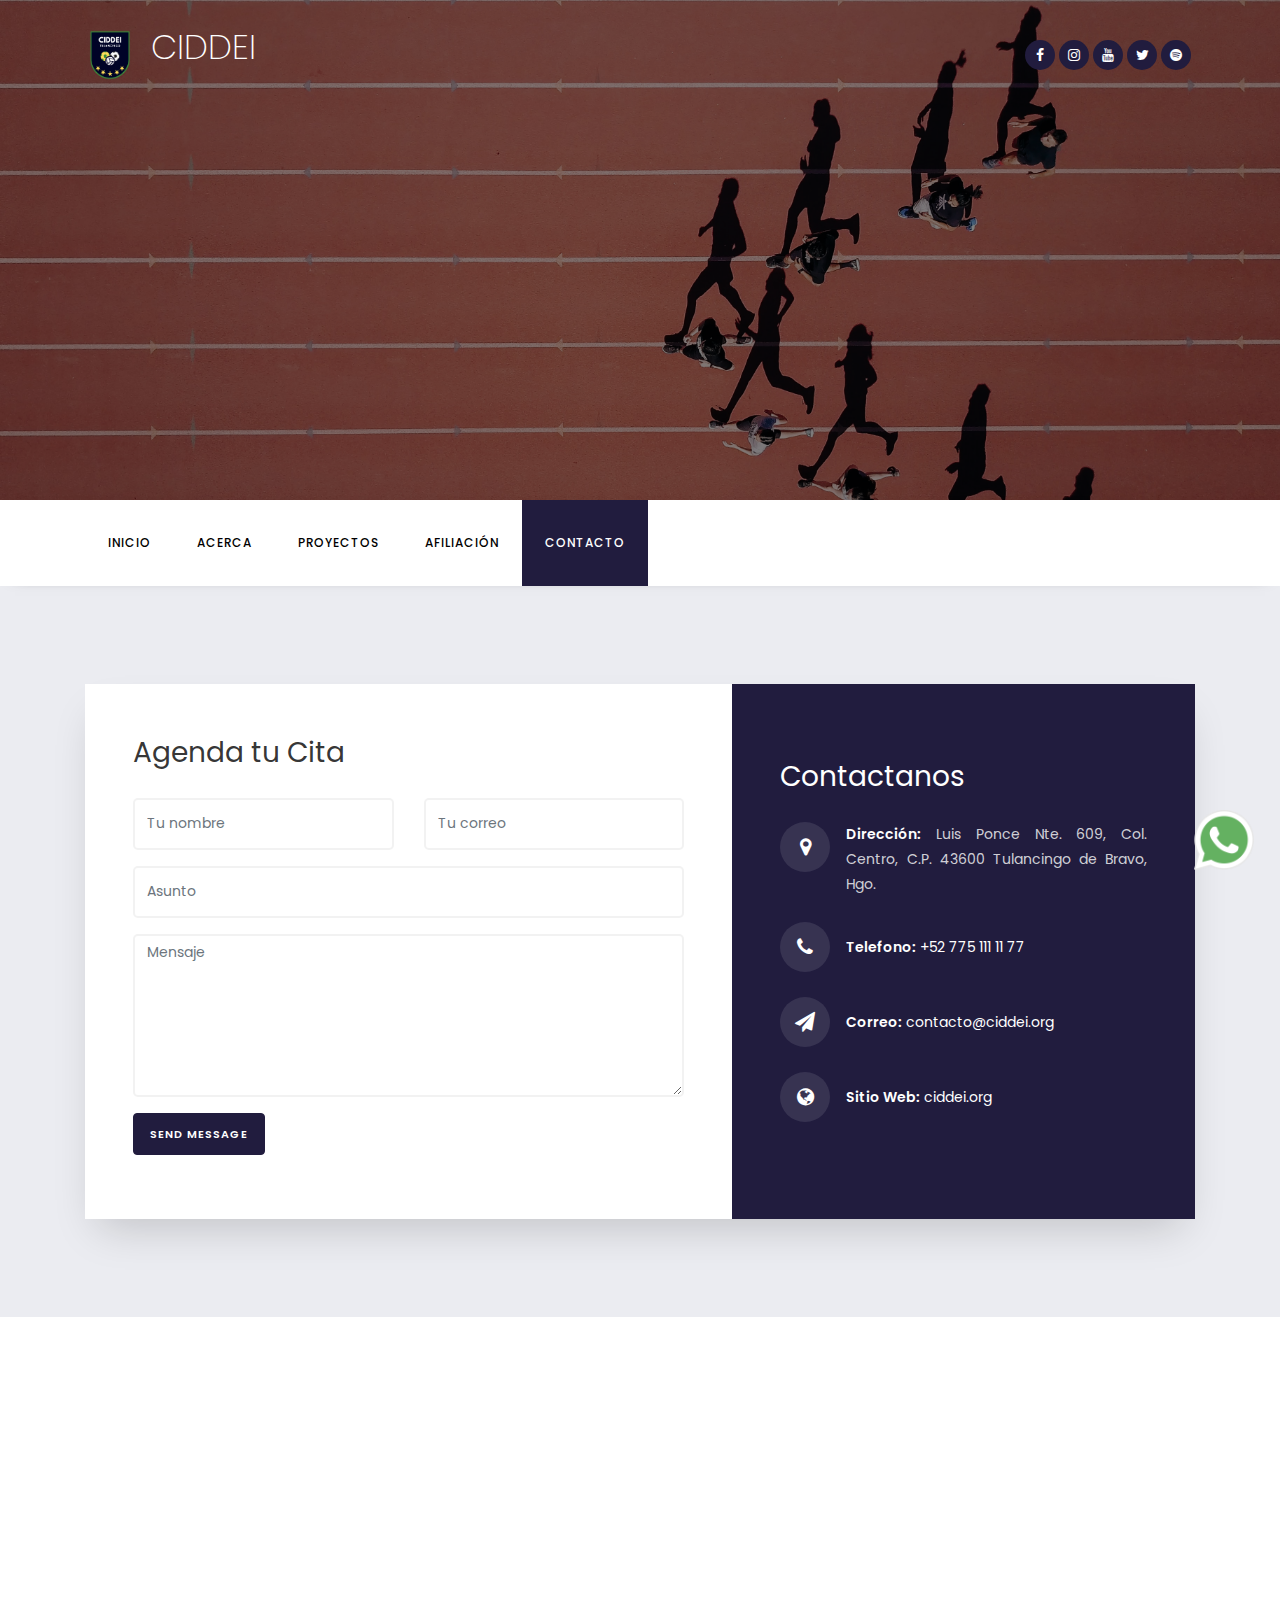
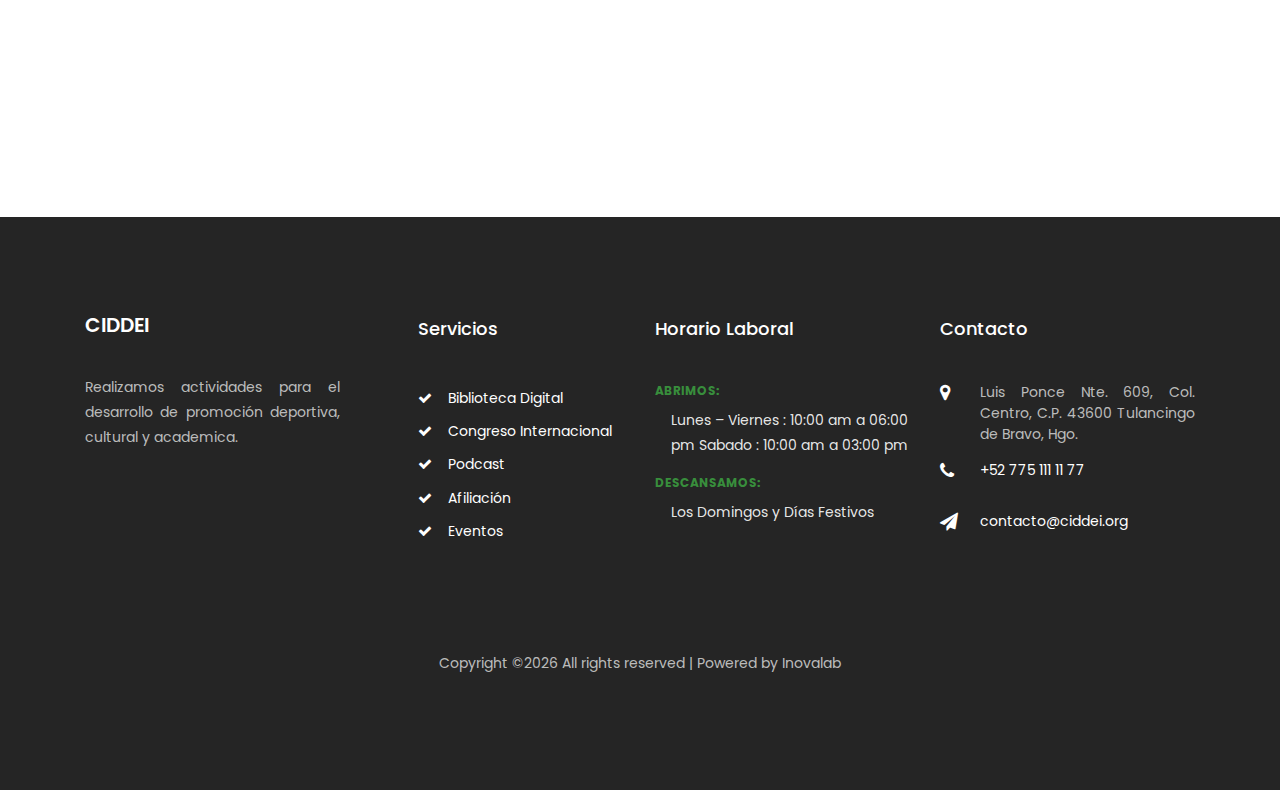
<file: contact.html>
<!DOCTYPE html>
<html lang="en">
	<head>
		<!-- Google Tag Manager -->
		<script>(function(w,d,s,l,i){w[l]=w[l]||[];w[l].push({'gtm.start':
			new Date().getTime(),event:'gtm.js'});var f=d.getElementsByTagName(s)[0],
			j=d.createElement(s),dl=l!='dataLayer'?'&l='+l:'';j.async=true;j.src=
			'https://www.googletagmanager.com/gtm.js?id='+i+dl;f.parentNode.insertBefore(j,f);
			})(window,document,'script','dataLayer','GTM-KKNKWVV');</script>
		<!-- End Google Tag Manager -->
		<title>Contactanos</title>
		<meta name="description" content="Puedes comunicarte con nosotros si quieres colaborar con nosotros o si
			quieres hacernos alguna sugerencia y/o aportación.">
		<meta charset="utf-8">
		<meta name="viewport" content="width=device-width, initial-scale=1, shrink-to-fit=no">
		<link rel="shortcut icon" href="favicon.ico" type="image/x-icon">
		<link rel="stylesheet" href="https://stackpath.bootstrapcdn.com/font-awesome/4.7.0/css/font-awesome.min.css">
		<link href="https://fonts.googleapis.com/css?family=Poppins:200,300,400,500,600,700,800,900&display=swap" rel="stylesheet">
		<link rel="stylesheet" href="css/animate.css">
		<link rel="stylesheet" href="css/owl.carousel.min.css">
		<link rel="stylesheet" href="css/owl.theme.default.min.css">
		<link rel="stylesheet" href="css/magnific-popup.css">
		<link rel="stylesheet" href="css/bootstrap-datepicker.css">
		<link rel="stylesheet" href="css/jquery.timepicker.css">
		<link rel="stylesheet" href="css/flaticon.css">
		<link rel="stylesheet" href="css/style.css">
	</head>
	<body>	
		
		<!-- Google Tag Manager (noscript) -->
		<noscript><iframe src="https://www.googletagmanager.com/ns.html?id=GTM-KKNKWVV"
			height="0" width="0" style="display:none;visibility:hidden"></iframe></noscript>
			<!-- End Google Tag Manager (noscript) -->
		
		<div class="wrap">
			<div class="container">
				<div class="row justify-content-between">
					<div class="col-3 d-flex align-items-center">
						<a class="navbar-brand d-flex" href="./">
							<div class="icon d-flex align-items-center justify-content-center mr-3">
								<img src="images/CIDEI_Logo.png" alt="CIDDEI" width="100%">
							</div>
							CIDDEI
						</a>
					</div>
					<div class="col-3 d-flex justify-content-end align-items-center">
						<div class="social-media">
							<p class="mb-0 d-flex">
								<a href="https://www.facebook.com/CIDDEITulancingo" target="_blank" class="d-flex align-items-center justify-content-center">
									<span class="fa fa-facebook">
										<i class="sr-only">Facebook</i>
									</span>
								</a>
								<a href="https://www.instagram.com/ciddeitulancingo/" target="_blank" class="d-flex align-items-center justify-content-center">
									<span class="fa fa-instagram">
										<i class="sr-only">Instagram</i>
									</span>
								</a>
								<a href="https://www.youtube.com/channel/UC_uq24i1FKG8cMAzmvcuvHw" target="_blank" class="d-flex align-items-center justify-content-center">
									<span class="fa fa-youtube">
										<i class="sr-only">YouTube</i>
									</span>
								</a>
								<a href="https://twitter.com/ciddeitgo" target="_blank" class="d-flex align-items-center justify-content-center">
									<span class="fa fa-twitter">
										<i class="sr-only">Twitter</i>
									</span>
								</a>
								<a href="https://open.spotify.com/show/4UoDwBlspObMX1PABU550R" target="_blank" class="d-flex align-items-center justify-content-center">
									<span class="fa fa-spotify">
										<i class="sr-only">Spotify</i>
									</span>
								</a>
							</p>
						</div>
					</div>
				</div>
			</div>
		</div>
			
		<section class="menu-wrap flex-md-column-reverse d-md-flex">
			<nav class="navbar navbar-expand-lg navbar-dark ftco_navbar bg-dark ftco-navbar-light" id="ftco-navbar">
				<div class="container">
					<button class="navbar-toggler" type="button" data-toggle="collapse" data-target="#ftco-nav" aria-controls="ftco-nav" aria-expanded="false" aria-label="Toggle navigation">
						<span class="fa fa-bars"></span> Menu
					</button>
					<div class="collapse navbar-collapse" id="ftco-nav">
						<ul class="navbar-nav mr-auto">
							<li class="nav-item"><a href="./" class="nav-link">Inicio</a></li>
							<li class="nav-item"><a href="services.html" class="nav-link">Acerca</a></li>
							<li class="nav-item"><a href="project.html" class="nav-link">Proyectos</a></li>
							<li class="nav-item"><a href="afiliate.html" class="nav-link">Afiliación</a></li>
							<li class="nav-item active"><a href="contact.html" class="nav-link">Contacto</a></li>
						</ul>
					</div>
				</div>
			</nav>
			<div class="hero-wrap hero-wrap-2" style="background-image: url('images/bg_2.jpg');" data-stellar-background-ratio="0.5">
				<div class="overlay"></div>
				<div class="container">
					<div class="row no-gutters slider-text align-items-end">
						<div class="col-md-9 ftco-animate pb-5">
							<p class="breadcrumbs mb-2">
								<span class="mr-2">
									<a href="/">Inicio <i class="fa fa-chevron-right"></i></a>
								</span> 
								<span>Contacto <i class="fa fa-chevron-right"></i></span>
							</p>
							<h1 class="mb-0 bread">Contactanos</h1>
						</div>
					</div>
				</div>
			</div>
		</section>
		
		<section class="ftco-section bg-light">
			<div class="container">
				<div class="row justify-content-center">
					<div class="col-md-12">
						<div class="wrapper">
							<div class="row no-gutters">
								<div class="col-md-7 d-flex">
									<div class="contact-wrap w-100 p-md-5 p-4">
										<h3 class="mb-4">Agenda tu Cita</h3>
										<form method="POST" id="contactForm" class="contactForm">
											<div class="row">
												<div class="col-md-6">
													<div class="form-group">
														<input type="text" class="form-control" name="name" id="name" placeholder="Tu nombre">
													</div>
												</div>
												<div class="col-md-6"> 
													<div class="form-group">
														<input type="email" class="form-control" name="email" id="email" placeholder="Tu correo">
													</div>
												</div>
												<div class="col-md-12">
													<div class="form-group">
														<input type="text" class="form-control" name="subject" id="subject" placeholder="Asunto">
													</div>
												</div>
												<div class="col-md-12">
													<div class="form-group">
														<textarea name="message" class="form-control" id="message" cols="30" rows="7" placeholder="Mensaje"></textarea>
													</div>
												</div>
												<div class="col-md-12">
													<div class="form-group">
														<input type="submit" value="Send Message" class="btn btn-primary">
														<div class="submitting"></div>
													</div>
												</div>
											</div>
										</form>
									</div>
								</div>
								<div class="col-md-5 d-flex align-items-stretch">
									<div class="info-wrap bg-primary w-100 p-lg-5 p-4">
										<h3 class="mb-4 mt-md-4">Contactanos</h3>
										<div class="dbox w-100 d-flex align-items-start">
											<div class="icon d-flex align-items-center justify-content-center">
												<span class="fa fa-map-marker"></span>
											</div>
											<div class="text pl-3">
												<p style="text-align: justify;">
													<span>Dirección:</span> Luis Ponce Nte. 609, Col. Centro, C.P. 43600 Tulancingo de Bravo, Hgo.
												</p>
											</div>
										</div>
										<div class="dbox w-100 d-flex align-items-center">
											<div class="icon d-flex align-items-center justify-content-center">
												<span class="fa fa-phone"></span>
											</div>
											<div class="text pl-3">
												<p><span>Telefono:</span> <a href="https://api.whatsapp.com/send?phone=527751111177&text=%C2%A1Hola%20vengo%20de%20su%20pagina%20web%C2%A1%20Quisiera%20conocer%20m%C3%A1s%20de%20sus%20actividades...">+52 775 111 11 77</a></p>
											</div>
										</div>
										<div class="dbox w-100 d-flex align-items-center">
											<div class="icon d-flex align-items-center justify-content-center">
												<span class="fa fa-paper-plane"></span>
											</div>
											<div class="text pl-3">
												<p>
													<span>Correo:</span> 
													<a href="mailto:contacto@ciddei.org">contacto@ciddei.org</a>
												</p>
											</div>
										</div>
										<div class="dbox w-100 d-flex align-items-center">
											<div class="icon d-flex align-items-center justify-content-center">
												<span class="fa fa-globe"></span>
											</div>
											<div class="text pl-3">
												<p><span>Sitio Web:</span> <a href="/">ciddei.org</a></p>
											</div>
										</div>
									</div>
								</div>
							</div>
						</div>
					</div>
				</div>
			</div>
		</section>

		<div id="map" class="map">
			<iframe src="https://www.google.com/maps/embed?pb=!1m18!1m12!1m3!1d3747.115997636669!2d-98.37221118605189!3d20.087437324622005!2m3!1f0!2f0!3f0!3m2!1i1024!2i768!4f13.1!3m3!1m2!1s0x85d0565f27688889%3A0x9b9aee836680430e!2sCentro%20de%20Iniciaci%C3%B3n%20y%20Desarrollo%20Deportivo%20Integral!5e0!3m2!1ses-419!2smx!4v1626145265190!5m2!1ses-419!2smx" 
				width="100%" height="500" style="border:0;" allowfullscreen="" loading="lazy"></iframe>
		</div>

		<footer class="footer ftco-section">
			<div class="container">
				<div class="row mb-5">
					<div class="col-md-6 col-lg">
						<div class="ftco-footer-widget mb-4">
							<h2 class="logo"><a href="/"></span>CIDDEI</a></h2>
							<p style="text-align: justify;">
								Realizamos actividades para el desarrollo de promoción deportiva, cultural y academica.
							</p>
							<ul class="ftco-footer-social list-unstyled float-md-left float-lft mt-4">
								<li class="ftco-animate">
									<a href="https://www.facebook.com/CIDDEITulancingo" target="_blank">
										<span class="fa fa-facebook"></span>
									</a>
								</li>
								<li class="ftco-animate">
									<a href="https://www.instagram.com/ciddeitulancingo/" target="_blank">
										<span class="fa fa-instagram"></span>
									</a>
								</li>
								<li class="ftco-animate">
									<a href="https://twitter.com/ciddeitgo" target="_blank">
										<span class="fa fa-twitter"></span>
									</a>
								</li>
								<li class="ftco-animate">
									<a href="https://www.youtube.com/channel/UC_uq24i1FKG8cMAzmvcuvHw" target="_blank">
										<span class="fa fa-youtube"></span>
									</a>
								</li>
								<li class="ftco-animate">
									<a href="https://open.spotify.com/show/4UoDwBlspObMX1PABU550R" target="_blank">
										<span class="fa fa-spotify"></span>
									</a>
								</li>
							</ul>
						</div>
					</div>
					<div class="col-md-6 col-lg">
						<div class="ftco-footer-widget mb-4 ml-md-5">
							<h2 class="ftco-heading-2">Servicios</h2>
							<ul class="list-unstyled">
								<li><a href="https://bibliotecadeportiva.ciddei.org/" class="py-1 d-block"><span class="fa fa-check mr-3"></span>Biblioteca Digital</a></li>
								<li><a href="https://congresodeportivo.ciddei.org/" class="py-1 d-block"><span class="fa fa-check mr-3"></span>Congreso Internacional</a></li>
								<li><a href="https://anchor.fm/red-deportiva-digital" class="py-1 d-block"><span class="fa fa-check mr-3"></span>Podcast</a></li>
								<li><a href="https://ciddei.org/afiliate.html" class="py-1 d-block"><span class="fa fa-check mr-3"></span>Afiliación</a></li>
								<li><a href="https://ciddei.org/AVISO_DE_PRIVACIDAD-CIDDEI.pdf" class="py-1 d-block"><span class="fa fa-check mr-3"></span>Eventos</a></li>
							</ul>
						</div>
					</div>
					<div class="col-md-6 col-lg">
						<div class="ftco-footer-widget mb-4">
							<h2 class="ftco-heading-2">Horario Laboral</h2>
							<div class="opening-hours">
								<h4>Abrimos:</h4>
								<p class="pl-3">
									<span>Lunes – Viernes : 10:00 am a 06:00 pm</span>
									<span>Sabado : 10:00 am a 03:00 pm</span>
								</p>
								<h4>Descansamos:</h4>
								<p class="pl-3">
									<span>Los Domingos y </span>
									<span>Días Festivos</span>
								</p>
							</div>
						</div>
					</div>
					<div class="col-md-6 col-lg">
						<div class="ftco-footer-widget mb-4">
							<h2 class="ftco-heading-2">Contacto</h2>
							<div class="block-23 mb-3">
								<ul>
									<li>
										<span class="icon fa fa-map-marker"></span>
										<span class="text" style="text-align: justify;">
											Luis Ponce Nte. 609, Col. Centro, C.P. 43600 Tulancingo de Bravo, Hgo.
										</span>
									</li>
									<li>
										<a href="https://api.whatsapp.com/send?phone=527751111177&text=%C2%A1Hola%20vengo%20de%20su%20pagina%20web%C2%A1%20Quisiera%20conocer%20m%C3%A1s%20de%20sus%20actividades..."><span class="icon fa fa-phone"></span>
											<span class="text">+52 775 111 11 77</span>
										</a>
									</li>
									<li>
										<a href="#">
											<span class="icon fa fa-paper-plane"></span>
											<span class="text">contacto@ciddei.org</span>
										</a>
									</li>
								</ul>
							</div>
						</div>
					</div>
				</div>
				<div class="row">
					<div class="col-md-12 text-center">
						<p>
							Copyright &copy;<script>document.write(new Date().getFullYear());</script> 
							All rights reserved | Powered by 
							<a href="https://www.inovalab.com.mx/" target="_blank">Inovalab</a>
						</p>
					</div>
				</div>
			</div>
		</footer>
		
		<div id="ftco-loader" class="show fullscreen"><svg class="circular" width="48px" height="48px"><circle class="path-bg" cx="24" cy="24" r="22" fill="none" stroke-width="4" stroke="#eeeeee"/><circle class="path" cx="24" cy="24" r="22" fill="none" stroke-width="4" stroke-miterlimit="10" stroke="#F96D00"/></svg></div>

		<a href="https://api.whatsapp.com/send?phone=527751111177&text=%C2%A1Hola%20vengo%20de%20su%20pagina%20web%C2%A1%20Quisiera%20conocer%20m%C3%A1s%20de%20sus%20actividades..." class="appWhatsapp">
			<img src="./images/whatsapp.png" alt="Whatsapp Logo">
		</a>

		<script src="js/jquery.min.js"></script>
		<script src="js/jquery-migrate-3.0.1.min.js"></script>
		<script src="js/popper.min.js"></script>
		<script src="js/jquery.easing.1.3.js"></script>
		<script src="js/jquery.waypoints.min.js"></script>
		<script src="js/jquery.stellar.min.js"></script>
		<script src="js/jquery.animateNumber.min.js"></script>
		<script src="js/jquery.timepicker.min.js"></script>
		<script src="js/jquery.magnific-popup.min.js"></script>
		<script src="js/scrollax.min.js"></script>
		<script src="js/bootstrap.min.js"></script>
		<script src="js/owl.carousel.min.js"></script>
		<script src="js/main.js"></script>
	</body>
</html>
</file>
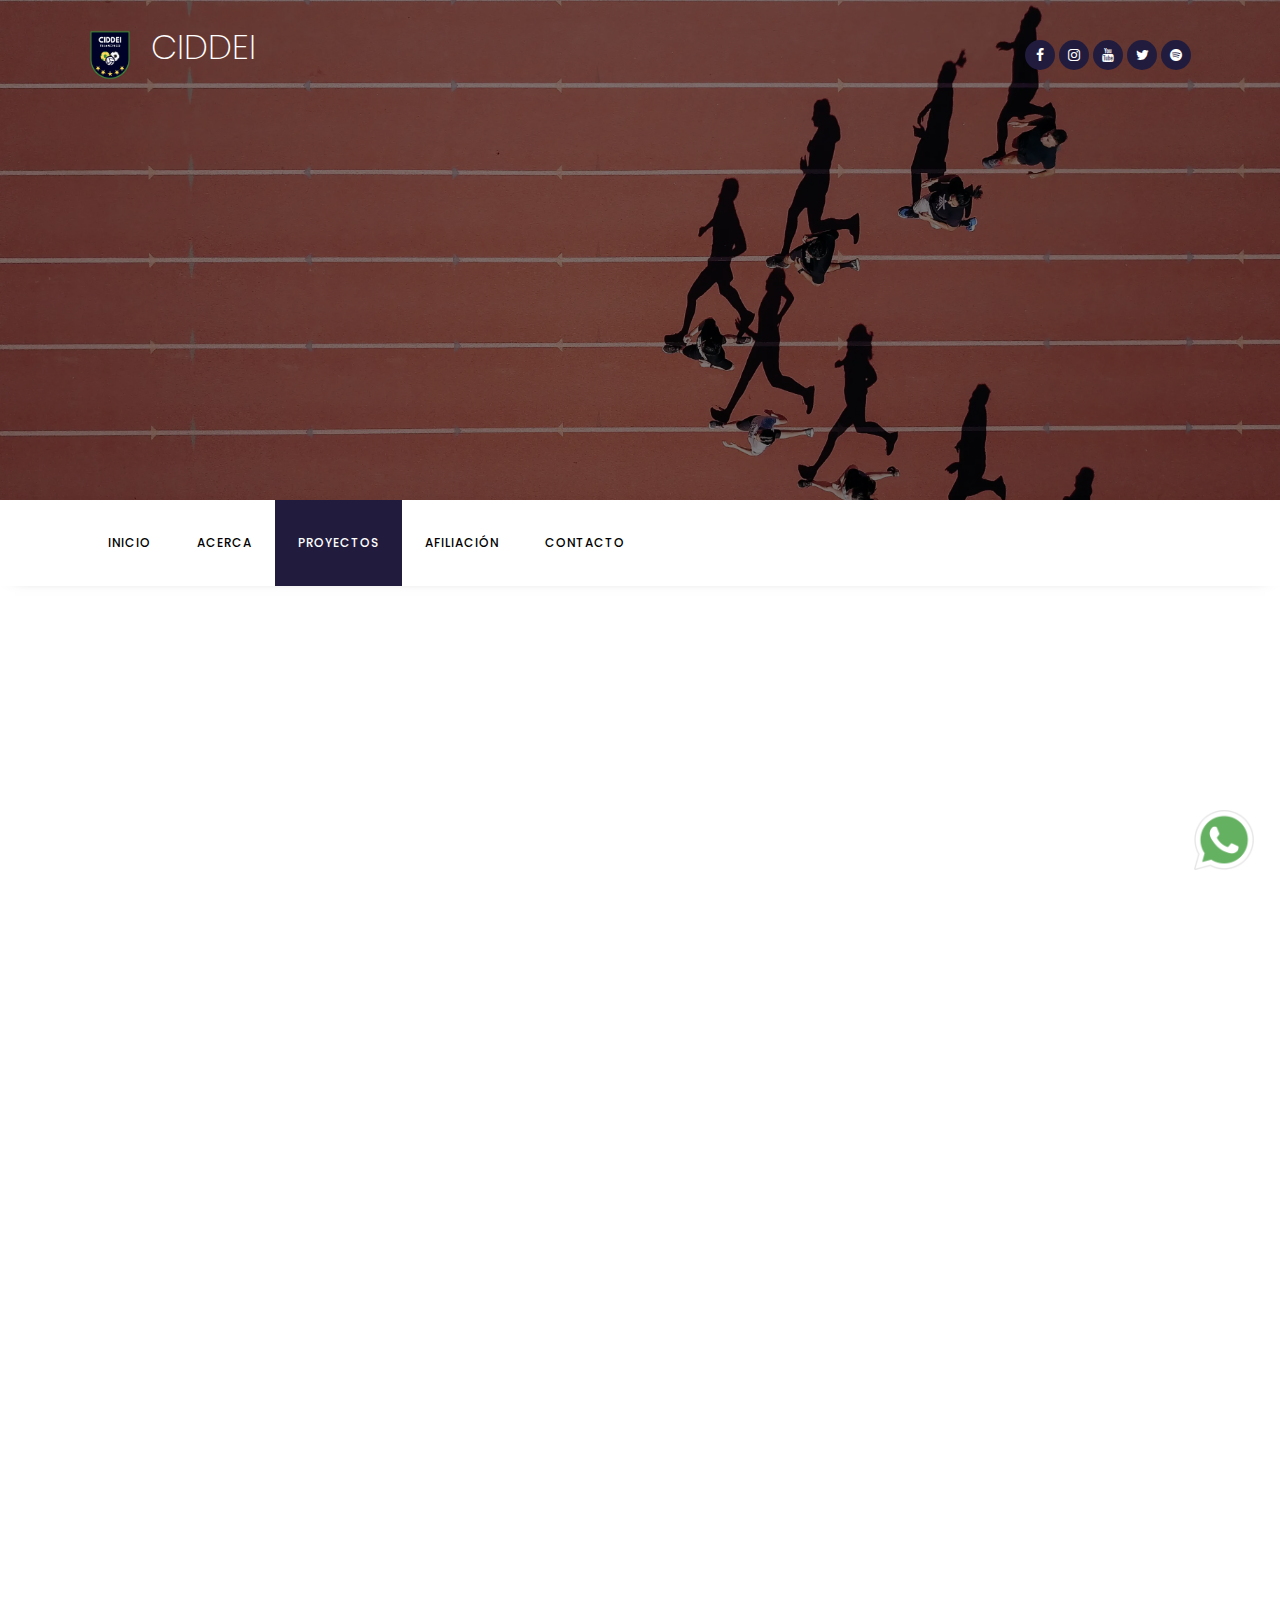
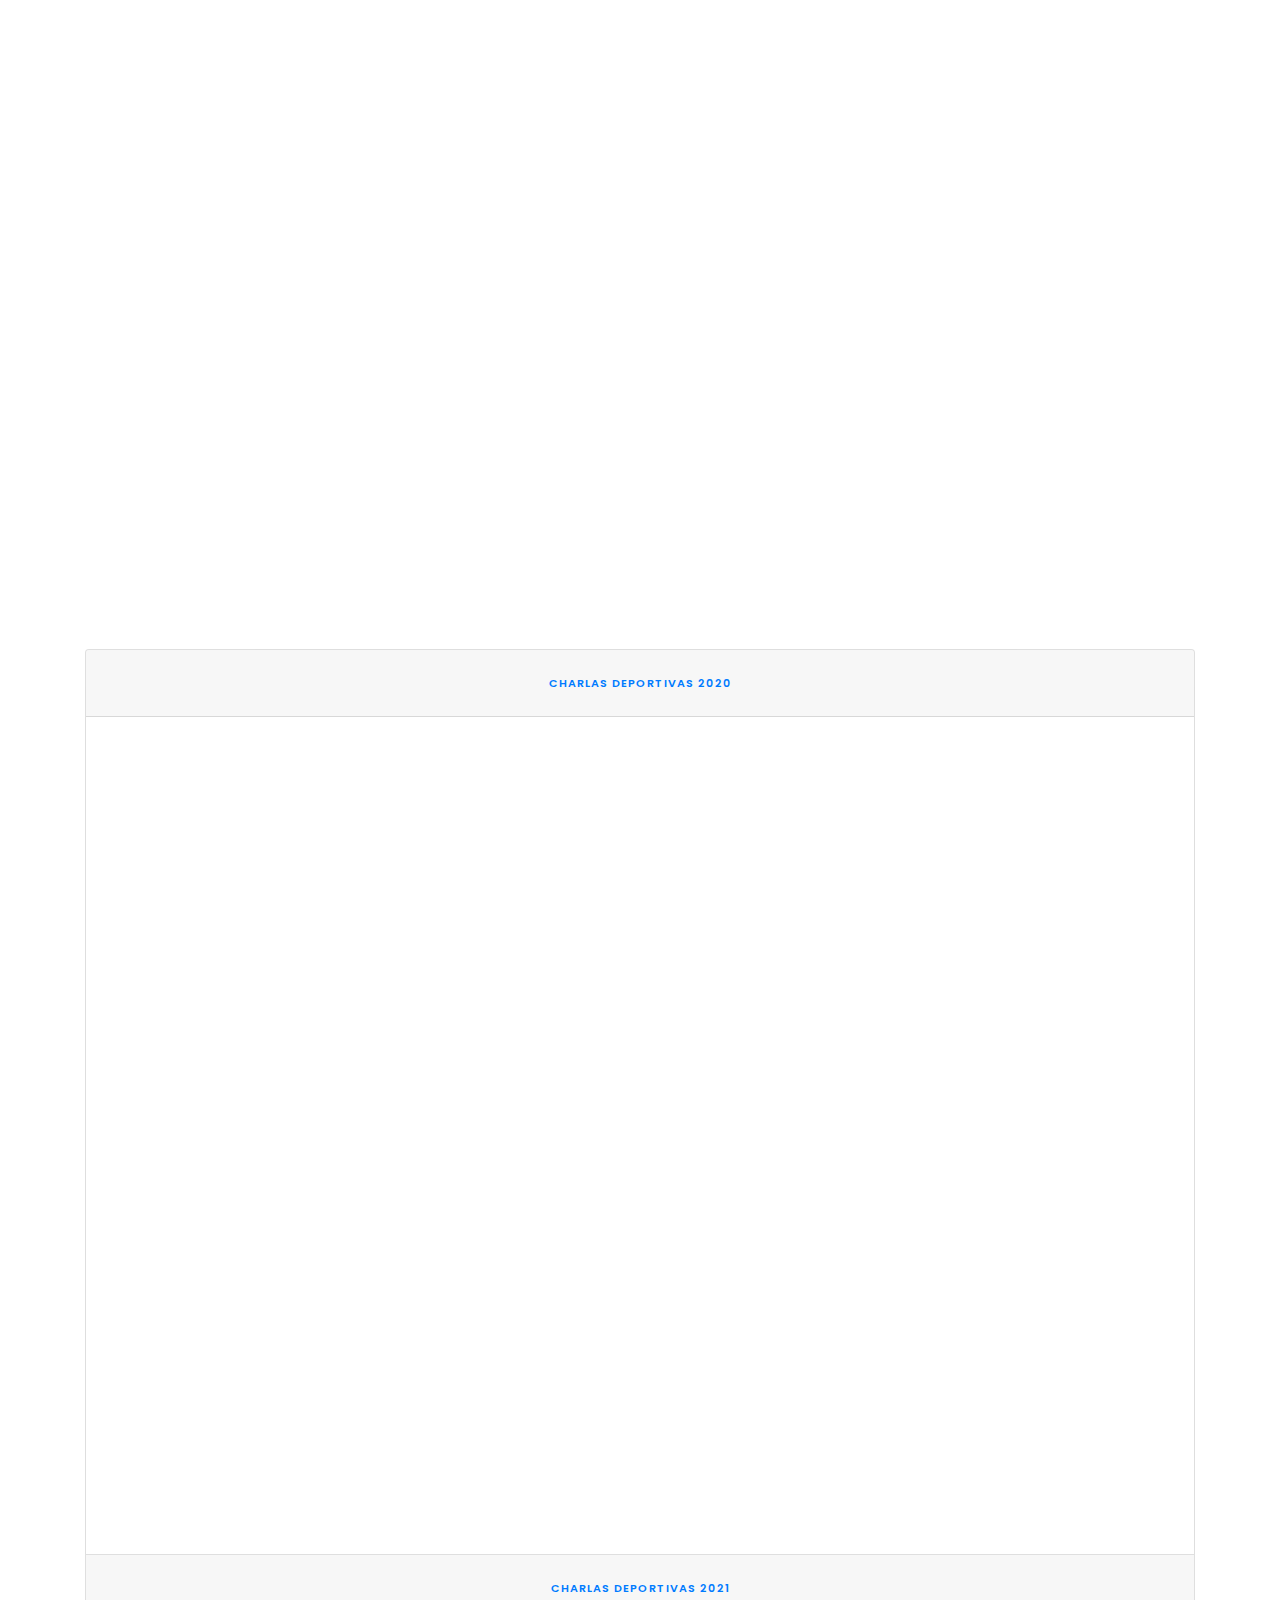
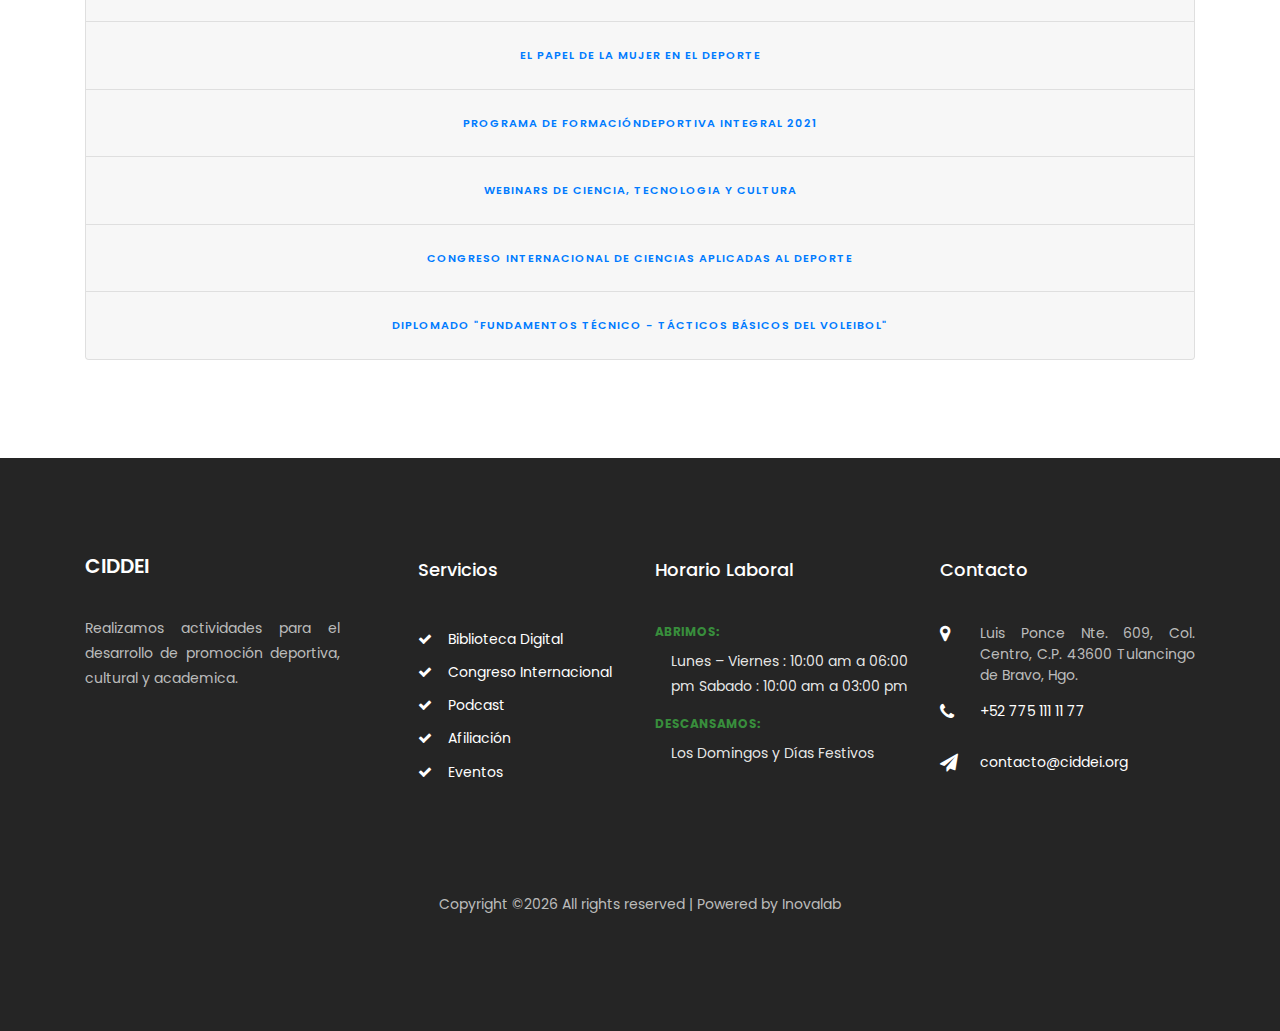
<file: project.html>
<!DOCTYPE html>
<html lang="en">
	<head>
		<!-- Google Tag Manager -->
			<script>(function(w,d,s,l,i){w[l]=w[l]||[];w[l].push({'gtm.start':
			new Date().getTime(),event:'gtm.js'});var f=d.getElementsByTagName(s)[0],
			j=d.createElement(s),dl=l!='dataLayer'?'&l='+l:'';j.async=true;j.src=
			'https://www.googletagmanager.com/gtm.js?id='+i+dl;f.parentNode.insertBefore(j,f);
			})(window,document,'script','dataLayer','GTM-KKNKWVV');</script>
		<!-- End Google Tag Manager -->
		<title>Proyectos CIDDEI</title>
		<meta name="description" content="Revive todas nuestras actividades.">
		<meta charset="utf-8">
		<meta name="viewport" content="width=device-width, initial-scale=1, shrink-to-fit=no">
		<link rel="shortcut icon" href="favicon.ico" type="image/x-icon">
		<link href="https://fonts.googleapis.com/css?family=Poppins:200,300,400,500,600,700,800,900&display=swap" rel="stylesheet">
		<link rel="stylesheet" href="https://stackpath.bootstrapcdn.com/font-awesome/4.7.0/css/font-awesome.min.css">
		<link rel="stylesheet" href="css/animate.css">
		<link rel="stylesheet" href="css/owl.carousel.min.css">
		<link rel="stylesheet" href="css/owl.theme.default.min.css">
		<link rel="stylesheet" href="css/magnific-popup.css">
		<link rel="stylesheet" href="css/jquery.timepicker.css">
		<link rel="stylesheet" href="css/flaticon.css">
		<link rel="stylesheet" href="css/style.css">
	</head>
  	<body>

		<!-- Google Tag Manager (noscript) -->
		<noscript><iframe src="https://www.googletagmanager.com/ns.html?id=GTM-KKNKWVV"
			height="0" width="0" style="display:none;visibility:hidden"></iframe></noscript>
			<!-- End Google Tag Manager (noscript) -->
		
		<div class="wrap">
			<div class="container">
				<div class="row justify-content-between">
					<div class="col-3 d-flex align-items-center">
						<a class="navbar-brand d-flex" href="./">
							<div class="icon d-flex align-items-center justify-content-center mr-3">
								<img src="images/CIDEI_Logo.png" alt="CIDDEI" width="100%">
							</div>
							CIDDEI
						</a>
					</div>
					<div class="col-3 d-flex justify-content-end align-items-center">
						<div class="social-media">
							<p class="mb-0 d-flex">
								<a href="https://www.facebook.com/CIDDEITulancingo" target="_blank" class="d-flex align-items-center justify-content-center">
									<span class="fa fa-facebook">
										<i class="sr-only">Facebook</i>
									</span>
								</a>
								<a href="https://www.instagram.com/ciddeitulancingo/" target="_blank" class="d-flex align-items-center justify-content-center">
									<span class="fa fa-instagram">
										<i class="sr-only">Instagram</i>
									</span>
								</a>
								<a href="https://www.youtube.com/channel/UC_uq24i1FKG8cMAzmvcuvHw" target="_blank" class="d-flex align-items-center justify-content-center">
									<span class="fa fa-youtube">
										<i class="sr-only">YouTube</i>
									</span>
								</a>
								<a href="https://twitter.com/ciddeitgo" target="_blank" class="d-flex align-items-center justify-content-center">
									<span class="fa fa-twitter">
										<i class="sr-only">Twitter</i>
									</span>
								</a>
								<a href="https://open.spotify.com/show/4UoDwBlspObMX1PABU550R" target="_blank" class="d-flex align-items-center justify-content-center">
									<span class="fa fa-spotify">
										<i class="sr-only">Spotify</i>
									</span>
								</a>
							</p>
						</div>
					</div>
				</div>
			</div>
		</div>
		
		<section class="menu-wrap flex-md-column-reverse d-md-flex">
			<nav class="navbar navbar-expand-lg navbar-dark ftco_navbar bg-dark ftco-navbar-light" id="ftco-navbar">
				<div class="container">
					<button class="navbar-toggler" type="button" data-toggle="collapse" data-target="#ftco-nav" aria-controls="ftco-nav" aria-expanded="false" aria-label="Toggle navigation">
						<span class="fa fa-bars"></span> Menu
					</button>
					<div class="collapse navbar-collapse" id="ftco-nav">
						<ul class="navbar-nav mr-auto">
							<li class="nav-item"><a href="./" class="nav-link">Inicio</a></li>
							<li class="nav-item"><a href="services.html" class="nav-link">Acerca</a></li>
							<li class="nav-item active"><a href="project.html" class="nav-link">Proyectos</a></li>
							<li class="nav-item"><a href="afiliate.html" class="nav-link">Afiliación</a></li>
							<li class="nav-item"><a href="contact.html" class="nav-link">Contacto</a></li>
						</ul>
					</div>
				</div>
			</nav>
			<div class="hero-wrap hero-wrap-2" style="background-image: url('images/bg_2.webp');" data-stellar-background-ratio="0.5">
				<div class="overlay"></div>
				<div class="container">
					<div class="row no-gutters slider-text align-items-end">
						<div class="col-md-9 ftco-animate pb-5">
							<p class="breadcrumbs mb-2">
								<span class="mr-2"><a href="./">Inicio <i class="fa fa-chevron-right"></i></a></span> 
								<span>Proyectos <i class="fa fa-chevron-right"></i></span></p>
							<h1 class="mb-0 bread">Proyectos Terminados</h1>
						</div>
					</div>
				</div>
			</div>
		</section>
   	
		<section class="ftco-section">
			<div class="container">
				<div class="row justify-content-center pb-5 mb-3">
					<div class="col-md-7 heading-section text-center ftco-animate">
						<span class="subheading">Conoce nuestro trabajo</span>
						<h2>Proyectos Realizados</h2>
					</div>
				</div>
			</div>
			<div class="container-fluid px-md-0">
				<div class="row no-gutters">
					<div class="col-md-3 ftco-animate">
						<div class="work img d-flex align-items-end" style="background-image: url(images/7.jpg);">
							<a href="images/serialReg.jpg" class="icon image-popup d-flex justify-content-center align-items-center">
								<span class="fa fa-expand"></span>
							</a>
							<div class="desc w-100 px-4">
								<div class="text w-100 mb-3">
									<h2><a href="#">Serial Regional de Voleibol</a></h2>
									<span>2018 - 2019</span>
								</div>
							</div>
						</div>
					</div>
					<div class="col-md-3 ftco-animate">
						<div class="work img d-flex align-items-end" style="background-image: url(images/8.jpg);">
							<a href="images/clinicainter.jpg" class="icon image-popup d-flex justify-content-center align-items-center">
								<span class="fa fa-expand"></span>
							</a>
							<div class="desc w-100 px-4">
								<div class="text w-100 mb-3">
									<h2><a href="#">Clinica Deportiva Internacional</a></h2>
									<span>2019</span>
								</div>
							</div>
						</div>
					</div>
					<div class="col-md-3 ftco-animate">
						<div class="work img d-flex align-items-end" style="background-image: url(images/9.jpg);">
							<a href="images/clinicacecy.jpg" class="icon image-popup d-flex justify-content-center align-items-center">
								<span class="fa fa-expand"></span>
							</a>
							<div class="desc w-100 px-4">
								<div class="text w-100 mb-3">
									<h2><a href="#">Clinica Deportiva Cecy Ríos</a></h2>
									<span>2019</span>
								</div>
							</div>
						</div>
					</div>
					<div class="col-md-3 ftco-animate">
						<div class="work img d-flex align-items-end" style="background-image: url(images/10.jpg);">
							<a href="images/charlas.jpg" class="icon image-popup d-flex justify-content-center align-items-center">
								<span class="fa fa-expand"></span>
							</a>
							<div class="desc w-100 px-4">
								<div class="text w-100 mb-3">
									<h2><a href="#">Charlas Deportivas</a></h2>
									<span>2020</span>
								</div>
							</div>
						</div>
					</div>
					<div class="col-md-3 ftco-animate">
						<div class="work img d-flex align-items-end" style="background-image: url(images/11.jpg);">
							<a href="images/charlas1.jpg" class="icon image-popup d-flex justify-content-center align-items-center">
								<span class="fa fa-expand"></span>
							</a>
							<div class="desc w-100 px-4">
								<div class="text w-100 mb-3">
									<h2><a href="#">Charlas Deportivas - 1</a></h2>
									<span>2021</span>
								</div>
							</div>
						</div>
					</div>
					<div class="col-md-3 ftco-animate">
						<div class="work img d-flex align-items-end" style="background-image: url(images/11.jpg);">
							<a href="images/charlas2.jpg" class="icon image-popup d-flex justify-content-center align-items-center">
								<span class="fa fa-expand"></span>
							</a>
							<div class="desc w-100 px-4">
								<div class="text w-100 mb-3">
									<h2><a href="#">Charlas Deportivas - 2</a></h2>
									<span>2021</span>
								</div>
							</div>
						</div>
					</div>
					<div class="col-md-3 ftco-animate">
						<div class="work img d-flex align-items-end" style="background-image: url(images/12.jpg);">
							<a href="images/panel8M.jpg" class="icon image-popup d-flex justify-content-center align-items-center">
								<span class="fa fa-expand"></span>
							</a>
							<div class="desc w-100 px-4">
								<div class="text w-100 mb-3">
									<h2><a href="#">El Papel de la Mujer en el Deporte</a></h2>
									<span>2021</span>
								</div>
							</div>
						</div>
					</div>
					<div class="col-md-3 ftco-animate">
						<div class="work img d-flex align-items-end" style="background-image: url(images/13.jpg);">
							<a href="images/handball.jpg" class="icon image-popup d-flex justify-content-center align-items-center">
								<span class="fa fa-expand"></span>
							</a>
							<div class="desc w-100 px-4">
								<div class="text w-100 mb-3">
									<h2><a href="#">Webinars Handball</a></h2>
									<span>2021</span>
								</div>
							</div>
						</div>
					</div>
					<div class="col-md-3 ftco-animate">
						<div class="work img d-flex align-items-end" style="background-image: url(images/14.jpg);">
							<a href="images/voleibol.jpg" class="icon image-popup d-flex justify-content-center align-items-center">
								<span class="fa fa-expand"></span>
							</a>
							<div class="desc w-100 px-4">
								<div class="text w-100 mb-3">
									<h2><a href="#">Webinars Voleibol</a></h2>
									<span>2021</span>
								</div>
							</div>
						</div>
					</div>
					<div class="col-md-3 ftco-animate">
						<div class="work img d-flex align-items-end" style="background-image: url(images/15.jpg);">
							<a href="images/futbol.jpg" class="icon image-popup d-flex justify-content-center align-items-center">
								<span class="fa fa-expand"></span>
							</a>
							<div class="desc w-100 px-4">
								<div class="text w-100 mb-3">
									<h2><a href="#">Webinars Futbol</a></h2>
									<span>2021</span>
								</div>
							</div>
						</div>
					</div>
					<div class="col-md-3 ftco-animate">
						<div class="work img d-flex align-items-end" style="background-image: url(images/16.jpg);">
							<a href="images/webinars.jpg" class="icon image-popup d-flex justify-content-center align-items-center">
								<span class="fa fa-expand"></span>
							</a>
							<div class="desc w-100 px-4">
								<div class="text w-100 mb-3">
									<h2><a href="#">Charlas Ciencia, Tecnologia y Cultura</a></h2>
									<span>2021</span>
								</div>
							</div>
						</div>
					</div>
					<div class="col-md-3 ftco-animate">
						<div class="work img d-flex align-items-end" style="background-image: url(images/17.jpg);">
							<a href="images/panel.jpg" class="icon image-popup d-flex justify-content-center align-items-center">
								<span class="fa fa-expand"></span>
							</a>
							<div class="desc w-100 px-4">
								<div class="text w-100 mb-3">
									<h2><a href="#">Panel Organizaciones Deportivas en Pandemia</a></h2>
									<span>2021</span>
								</div>
							</div>
						</div>
					</div>
					<div class="col-md-3 ftco-animate">
						<div class="work img d-flex align-items-end" style="background-image: url(images/18.jpg);">
							<a href="images/numen.jpg" class="icon image-popup d-flex justify-content-center align-items-center">
								<span class="fa fa-expand"></span>
							</a>
							<div class="desc w-100 px-4">
								<div class="text w-100 mb-3">
									<h2><a href="#">Serial Regional de Cicloturismo</a></h2>
									<span>2021</span>
								</div>
							</div>
						</div>
					</div>
        		</div>
			</div>
		</section>

		<section class="ftco-section">
			<div class="container">
				<div class="row justify-content-center pb-5 mb-3">
					<div class="col-md-7 heading-section text-center ftco-animate">
						<span class="subheading">Revive Nuestras Actividades</span>
						<h2>2019 - 2021</h2>
					</div>
				</div>
			</div>
			<div class="container">
				<div class="accordion" id="accordionExample">
					<div class="card">
						<div class="card-header" id="headingOne">
							<h2 class="mb-0">
								<button class="btn btn-link btn-block text-center" type="button" data-toggle="collapse" data-target="#collapseOne" aria-expanded="true" aria-controls="collapseOne">
									Charlas Deportivas 2020
								</button>
							</h2>
						</div>
						<div id="collapseOne" class="collapse show" aria-labelledby="headingOne" data-parent="#accordionExample">
							<div class="card-body">
								<div class="row">
									<div class="col-md-4 ftco-animate mb-4">
										<div class="card w-100">
											<img src="./images/cecy.jpg" alt="Cecy Ríos Voleibol México" class="card-img-top">
											<div class="card-body">
												<h5 class="card-title">El Voleibol en Tiempos de Pandemia</h5>
												<p class="card-text">Charla Deportiva con Cecy Ríos</p>
												<a href="https://youtu.be/gOCjydFSSMU" class="btn btn-primary">Ver Video</a>
											</div>
										</div>
									</div>
									<div class="col-md-4 ftco-animate mb-4">
										<div class="card w-100">
											<img src="./images/seomara.jpg" alt="Seomara Sainz Voleibol México" class="card-img-top">
											<div class="card-body">
												<h5 class="card-title">Mi Trayectora Deportiva, Pasión y Vida</h5>
												<p class="card-text">Charla Deportiva con Seomara Sainz</p>
												<a href="https://youtu.be/Vb2YIyXyeY8" class="btn btn-primary">Ver Video</a>
											</div>
										</div>
									</div>
									<div class="col-md-4 ftco-animate mb-4">
										<div class="card w-100">
											<img src="./images/lourdes.jpg" alt="Lourdes Rocha Handball México" class="card-img-top">
											<div class="card-body">
												<h5 class="card-title">El Handball en México, Perspectiva Profesional</h5>
												<p class="card-text">Charla Deportiva con Lourdes Rocha</p>
												<a href="https://youtu.be/xyUvm-Tx9Fo" class="btn btn-primary">Ver Video</a>
											</div>
										</div>
									</div>
									<div class="col-md-4 ftco-animate mb-4">
										<div class="card w-100">
											<img src="./images/ximena.jpg" alt="Ximena Diener Handball México" class="card-img-top">
											<div class="card-body">
												<h5 class="card-title">El Handball en Tiempos de Pandemia</h5>
												<p class="card-text">Charla Deportiva con Ximena Diener</p>
												<a href="https://youtu.be/YUGDMovAvUU" class="btn btn-primary">Ver Video</a>
											</div>
										</div>
									</div>
									<div class="col-md-4 ftco-animate mb-4">
										<div class="card w-100">
											<img src="./images/cecilia.jpg" alt="Cecilia Stang Voleibol Argentina" class="card-img-top">
											<div class="card-body">
												<h5 class="card-title">El Voleibol en Tiempos de Pandemia</h5>
												<p class="card-text">Charla Deportiva con Cecilia Stang</p>
												<a href="https://youtu.be/EsxahvMUTPs" class="btn btn-primary">Ver Video</a>
											</div>
										</div>
									</div>
									<div class="col-md-4 ftco-animate mb-4">
										<div class="card w-100">
											<img src="./images/valentina.jpg" alt="Valentina de la Mora Futbol México" class="card-img-top">
											<div class="card-body">
												<h5 class="card-title">Mi Trayectoria Deportiva, Herencia y Vida</h5>
												<p class="card-text">Charla Deportiva con Vale de la Mora</p>
												<a href="https://youtu.be/U-kaIPODfgQ" class="btn btn-primary">Ver Video</a>
											</div>
										</div>
									</div>
								</div>
							</div>
						</div>
					</div>
					<div class="card">
						<div class="card-header" id="headingTwo">
							<h2 class="mb-0">
								<button class="btn btn-link btn-block text-center collapsed" type="button" data-toggle="collapse" data-target="#collapseTwo" aria-expanded="false" aria-controls="collapseTwo">
									Charlas Deportivas 2021
								</button>
							</h2>
						</div>
						<div id="collapseTwo" class="collapse" aria-labelledby="headingTwo" data-parent="#accordionExample">
							<div class="card-body">
								<div class="row">
									<div class="col-md-4 ftco-animate mb-4">
										<div class="card w-100">
											<img src="./images/leandro.jpg" alt="Leandro Araujo Voleibol Brasil" class="card-img-top">
											<div class="card-body">
												<h5 class="card-title">Mi Trayectoria Deportiva Internacional</h5>
												<p class="card-text">Charla Deportiva con Leandro Araujo</p>
												<a href="https://youtu.be/pCCuOtOYvhk" class="btn btn-primary">Ver Video</a>
											</div>
										</div>
									</div>
									<div class="col-md-4 ftco-animate mb-4">
										<div class="card w-100">
											<img src="./images/diago.jpg" alt="Raul Diago Voleibol Cuba" class="card-img-top">
											<div class="card-body">
												<h5 class="card-title">Mi Trayectoria Deportiva Internacional</h5>
												<p class="card-text">Charla Deportiva con Raul Diago</p>
												<a href="https://youtu.be/S1JpF3TmQVE" class="btn btn-primary">Ver Video</a>
											</div>
										</div>
									</div>
									<div class="col-md-4 ftco-animate mb-4">
										<div class="card w-100">
											<img src="./images/ramon.jpg" alt="Ramon Gato Voleibol Cuba" class="card-img-top">
											<div class="card-body">
												<h5 class="card-title">Mi Trayectoria Deportiva Internacional</h5>
												<p class="card-text">Charla Deportiva con Ramon Gato</p>
												<a href="https://youtu.be/lYGjH-Pw69c" class="btn btn-primary">Ver Video</a>
											</div>
										</div>
									</div>
									<div class="col-md-4 ftco-animate mb-4">
										<div class="card w-100">
											<img src="./images/miguel.jpg" alt="Miguel Azair Voleibol México" class="card-img-top">
											<div class="card-body">
												<h5 class="card-title">El Voleibol en México, Presente y Futuro</h5>
												<p class="card-text">Charla Deportiva con Miguel Azair</p>
												<a href="https://youtu.be/nnc_0G1SuiY" class="btn btn-primary">Ver Video</a>
											</div>
										</div>
									</div>
									<div class="col-md-4 ftco-animate mb-4">
										<div class="card w-100">
											<img src="./images/alex.jpg" alt="Alex Díaz Voleibol Cuba" class="card-img-top">
											<div class="card-body">
												<h5 class="card-title">Mi Trayectoria Deportiva Internacional</h5>
												<p class="card-text">Charla Deportiva con Alexey Díaz</p>
												<a href="https://youtu.be/Fb8TH9Z0jXA" class="btn btn-primary">Ver Video</a>
											</div>
										</div>
									</div>
									<div class="col-md-4 ftco-animate mb-4">
										<div class="card w-100">
											<img src="./images/rusber2.jpg" alt="Rusber Campos Voleibol Venezuela" class="card-img-top">
											<div class="card-body">
												<h5 class="card-title">Ánalisis en el Voleibol y Aplicación de Tecnologias</h5>
												<p class="card-text">Charla Deportiva con Rusber Campos</p>
												<a href="https://youtu.be/9-bv15me4Ms" class="btn btn-primary">Ver Video</a>
											</div>
										</div>
									</div>
									<div class="col-md-4 ftco-animate mb-4">
										<div class="card w-100">
											<img src="./images/elenahand.jpg" alt="Diana Moreno Handball México" class="card-img-top">
											<div class="card-body">
												<h5 class="card-title">Pasión por el Handball Mi Trayectoria Deportiva</h5>
												<p class="card-text">Charla Deportiva con Diana Moreno</p>
												<a href="https://youtu.be/F6kgrnaHZ1Q" class="btn btn-primary">Ver Video</a>
											</div>
										</div>
									</div>
									<div class="col-md-4 ftco-animate mb-4">
										<div class="card w-100">
											<img src="./images/karla2.jpg" alt="Karla Tapia Judo México" class="card-img-top">
											<div class="card-body">
												<h5 class="card-title">Mi Trayectoria Deportiva Orgullo Hidalguense</h5>
												<p class="card-text">Charla Deportiva con Karla Tapia</p>
												<a href="https://youtu.be/fTwfKKUJb_k" class="btn btn-primary">Ver Video</a>
											</div>
										</div>
									</div>
									<div class="col-md-4 ftco-animate mb-4">
										<div class="card w-100">
											<img src="./images/yacira.jpg" alt="Yacira Granadillo Voleibol Venezuela" class="card-img-top">
											<div class="card-body">
												<h5 class="card-title">Gerencia Integral en las Organizaciones de Voleibol</h5>
												<p class="card-text">Charla Deportiva con Yacira Granadillo</p>
												<a href="https://youtu.be/TVNfJVGR9Ug" class="btn btn-primary">Ver Video</a>
											</div>
										</div>
									</div>
									<div class="col-md-4 ftco-animate mb-4">
										<div class="card w-100">
											<img src="./images/julio.jpg" alt="Julio Dominguez Futbol México" class="card-img-top">
											<div class="card-body">
												<h5 class="card-title">Conocimientos y Habilidades del Entrenador de Futbol</h5>
												<p class="card-text">Charla Deportiva con Julio Dominguez</p>
												<a href="https://youtu.be/HtNAIxIIZiI" class="btn btn-primary">Ver Video</a>
											</div>
										</div>
									</div>
									<div class="col-md-4 ftco-animate mb-4">
										<div class="card w-100">
											<img src="./images/rene.jpg" alt="Rene Viloria Voleibol Venezuela" class="card-img-top">
											<div class="card-body">
												<h5 class="card-title">Planificación del Entrenamiento Deportivo</h5>
												<p class="card-text">Charla Deportiva con Rene Viloria</p>
												<a href="https://youtu.be/xgBTqtyCZyk" class="btn btn-primary">Ver Video</a>
											</div>
										</div>
									</div>
									<div class="col-md-4 ftco-animate mb-4">
										<div class="card w-100">
											<img src="./images/bibi.jpg" alt="Bibiana Candelas Voleibol México" class="card-img-top">
											<div class="card-body">
												<h5 class="card-title">Mi Trayectoria Deportiva, Enseñanza de Vida</h5>
												<p class="card-text">Charla Deportiva con Bibiana Candelas</p>
												<a href="https://youtu.be/VZ3XecvTm9Q" class="btn btn-primary">Ver Video</a>
											</div>
										</div>
									</div>
									<div class="col-md-4 ftco-animate mb-4">
										<div class="card w-100">
											<img src="./images/elenabici.jpg" alt="Elena Lugo Ciclismo México" class="card-img-top">
											<div class="card-body">
												<h5 class="card-title">Mi Trayectoria Deportiva, Ciclismo</h5>
												<p class="card-text">Charla Deportiva con Elena Lugo</p>
												<a href="https://youtu.be/wrJU6XetqvE" class="btn btn-primary">Ver Video</a>
											</div>
										</div>
									</div>
									<div class="col-md-4 ftco-animate mb-4">
										<div class="card w-100">
											<img src="./images/arantxa.jpg" alt="Arantxa Gonzalez Ciclismo México" class="card-img-top">
											<div class="card-body">
												<h5 class="card-title">Mi Trayectoria Deportiva, Juventudes en Ascenso</h5>
												<p class="card-text">Charla Deportiva con Arantxa Gonzalez</p>
												<a href="https://youtu.be/EBnL0txg8ow" class="btn btn-primary">Ver Video</a>
											</div>
										</div>
									</div>
								</div>
							</div>
						</div>
					</div>
					<div class="card">
						<div class="card-header" id="headingThree">
							<h2 class="mb-0">
								<button class="btn btn-link btn-block text-center collapsed" type="button" data-toggle="collapse" data-target="#collapseThree" aria-expanded="false" aria-controls="collapseThree">
									El Papel de la Mujer en el Deporte
								</button>
							</h2>
						</div>
						<div id="collapseThree" class="collapse" aria-labelledby="headingThree" data-parent="#accordionExample">
							<div class="card-body">
								<div class="row">
									<div class="col-md-4 ftco-animate mb-4">
										<div class="card w-100">
											<img src="./images/sandy.jpg" class="card-img-top">
											<div class="card-body">
												<h5 class="card-title">Entrevista a Sandy Morales</h5>
												<a href="https://youtu.be/Ls4ivhZwJVI" class="btn btn-primary">Ver Video</a>
											</div>
										</div>
									</div>
									<div class="col-md-4 ftco-animate mb-4">
										<div class="card w-100">
											<img src="./images/karla.jpg" class="card-img-top">
											<div class="card-body">
												<h5 class="card-title">Entrevista a Karla Tapia</h5>
												<a href="https://youtu.be/AvLOpkAqiaQ" class="btn btn-primary">Ver Video</a>
											</div>
										</div>
									</div>
									<div class="col-md-4 ftco-animate mb-4">
										<div class="card w-100">
											<img src="./images/diana.jpg" class="card-img-top">
											<div class="card-body">
												<h5 class="card-title">Entrevista a Diana Moreno</h5>
												<a href="https://youtu.be/3wioCow9pW0" class="btn btn-primary">Ver Video</a>
											</div>
										</div>
									</div>
									<div class="col-md-4 ftco-animate mb-4">
										<div class="card w-100">
											<img src="./images/elena.jpg" class="card-img-top">
											<div class="card-body">
												<h5 class="card-title">Entrevista a Elena Lugo</h5>
												<a href="https://youtu.be/bqMx4wqHEEI" class="btn btn-primary">Ver Video</a>
											</div>
										</div>
									</div>
									<div class="col-md-4 ftco-animate mb-4">
										<div class="card w-100">
											<img src="./images/roxana.jpg" class="card-img-top">
											<div class="card-body">
												<h5 class="card-title">Entrevista a Roxana Marquez</h5>
												<a href="https://youtu.be/27ZslOcERuY" class="btn btn-primary">Ver Video</a>
											</div>
										</div>
									</div>
									<div class="col-md-4 ftco-animate mb-4">
										<div class="card w-100">
											<img src="./images/bibiana.jpg" class="card-img-top">
											<div class="card-body">
												<h5 class="card-title">Entrevista a Bibi Candelas</h5>
												<a href="https://youtu.be/I6vpE3qO9Bk" class="btn btn-primary">Ver Video</a>
											</div>
										</div>
									</div>
								</div>
							</div>
						</div>
					</div>
					<div class="card">
						<div class="card-header" id="headingFour">
							<h2 class="mb-0">
								<button class="btn btn-link btn-block text-center collapsed" type="button" data-toggle="collapse" data-target="#collapseFour" aria-expanded="false" aria-controls="collapseFour">
									Programa de Formacióndeportiva Integral 2021
								</button>
							</h2>
						</div>
						<div id="collapseFour" class="collapse" aria-labelledby="headingFour" data-parent="#accordionExample">
							<div class="card-body">
								<div class="row">
									<div class="col-md-4 ftco-animate mb-4">
										<div class="card w-100">
											<img src="./images/handball1.jpg" alt="Webinar Handball México" class="card-img-top">
											<div class="card-body">
												<h5 class="card-title">Bases para la Secuencia de la Enseñanza del Handball</h5>
												<a href="https://youtu.be/aKfTcXvcU6c" class="btn btn-primary">Ver Video</a>
											</div>
										</div>
									</div>
									<div class="col-md-4 ftco-animate mb-4">
										<div class="card w-100">
											<img src="./images/handball2.jpg" alt="Webinar Handball México" class="card-img-top">
											<div class="card-body">
												<h5 class="card-title">10 Errores Comunes en la Enseñanza del Balonmano</h5>
												<a href="https://youtu.be/kzcrOnVRybc" class="btn btn-primary">Ver Video</a>
											</div>
										</div>
									</div>
									<div class="col-md-4 ftco-animate mb-4">
										<div class="card w-100">
											<img src="./images/handball3.jpg" alt="Webinar Handball México" class="card-img-top">
											<div class="card-body">
												<h5 class="card-title">Metodología para Potenciar la Preparación en Balonmano</h5>
												<a href="https://youtu.be/iEXN-NkJDCY" class="btn btn-primary">Ver Video</a>
											</div>
										</div>
									</div>
									<div class="col-md-4 ftco-animate mb-4">
										<div class="card w-100">
											<img src="./images/voleibol1.jpg" alt="Webinar Voleibol Cuba" class="card-img-top">
											<div class="card-body">
												<h5 class="card-title">Metodología y Planificación del Entrenamiento Técnico para el Voleibol de Base</h5>
												<a href="https://youtu.be/ZBRWbx1MKEY" class="btn btn-primary">Ver Video</a>
											</div>
										</div>
									</div>
									<div class="col-md-4 ftco-animate mb-4">
										<div class="card w-100">
											<img src="./images/voleibol2.jpg" alt="Webinar Voleibol Cuba" class="card-img-top">
											<div class="card-body">
												<h5 class="card-title">Metodología y Planificación del Entrenamiento Fisico para el Voleibol de Base</h5>
												<a href="https://youtu.be/863KnJN2bwU" class="btn btn-primary">Ver Video</a>
											</div>
										</div>
									</div>
									<div class="col-md-4 ftco-animate mb-4">
										<div class="card w-100">
											<img src="./images/voleibol3.jpg" alt="Webinar Voleibol Argentina" class="card-img-top">
											<div class="card-body">
												<h5 class="card-title">Desarrollo Táctico en el Voleibol Base y Gerencia de Equipo</h5>
												<a href="https://youtu.be/meivgloa9ns" class="btn btn-primary">Ver Video</a>
											</div>
										</div>
									</div>
									<div class="col-md-4 ftco-animate mb-4">
										<div class="card w-100">
											<img src="./images/futbol1.jpg" alt="Webinar Futbol México" class="card-img-top">
											<div class="card-body">
												<h5 class="card-title">Conocimientos y Habilidades que debe Adquirir el Entrenador de Fútbol</h5>
												<a href="https://youtu.be/4AzeepgXW-Y" class="btn btn-primary">Ver Video</a>
											</div>
										</div>
									</div>
									<div class="col-md-4 ftco-animate mb-4">
										<div class="card w-100">
											<img src="./images/futbol2.jpg" alt="Webinar Futbol México" class="card-img-top">
											<div class="card-body">
												<h5 class="card-title">Trabajo Especifico de las Modalidades de Indoor Soccer y Fútbol 7</h5>
												<a href="https://youtu.be/lBZ1F42TuvE" class="btn btn-primary">Ver Video</a>
											</div>
										</div>
									</div>
									<div class="col-md-4 ftco-animate mb-4">
										<div class="card w-100">
											<img src="./images/futbol3.jpg" alt="Webinar Futbol México" class="card-img-top">
											<div class="card-body">
												<h5 class="card-title">Desarrollo del Fútbol en la Región Tulancingo en los Últimos 30 Años</h5>
												<a href="https://youtu.be/Q8IbRjo9tSU" class="btn btn-primary">Ver Video</a>
											</div>
										</div>
									</div>
								</div>
							</div>
						</div>
					</div>
					<div class="card">
						<div class="card-header" id="headingFive">
							<h2 class="mb-0">
								<button class="btn btn-link btn-block text-center collapsed" type="button" data-toggle="collapse" data-target="#collapseFive" aria-expanded="false" aria-controls="collapseFive">
									Webinars de Ciencia, Tecnologia y Cultura
								</button>
							</h2>
						</div>
						<div id="collapseFive" class="collapse" aria-labelledby="headingFive" data-parent="#accordionExample">
							<div class="card-body">
								<div class="row">
									<div class="col-md-4 ftco-animate mb-4">
										<div class="card w-100">
											<img src="./images/yadira.jpg" alt="Webinar Cambio Climatico México" class="card-img-top">
											<div class="card-body">
												<h5 class="card-title">La Participación como Individuo ante el Reto del Cambio Climático</h5>
												<a href="https://youtu.be/hUApAh8lvuQ" class="btn btn-primary">Ver Video</a>
											</div>
										</div>
									</div>
									<div class="col-md-4 ftco-animate mb-4">
										<div class="card w-100">
											<img src="./images/ingrid.jpg" alt="Webinar Problematica Hidrica México" class="card-img-top">
											<div class="card-body">
												<h5 class="card-title">Problemática Hídrica en el Estado de Hidalgo y sus Implicaciones Ambientales</h5>
												<a href="https://youtu.be/oUtIhjb3AGA" class="btn btn-primary">Ver Video</a>
											</div>
										</div>
									</div>
									<div class="col-md-4 ftco-animate mb-4">
										<div class="card w-100">
											<img src="./images/alejandro.jpg" alt="Webinar Huapalcalco México" class="card-img-top">
											<div class="card-body">
												<h5 class="card-title">Huapalcalco "El Inicio de una Cultura"</h5>
												<a href="https://youtu.be/N-z-G-CaRtg" class="btn btn-primary">Ver Video</a>
											</div>
										</div>
									</div>
									<div class="col-md-4 ftco-animate mb-4">
										<div class="card w-100">
											<img src="./images/aldito.jpg" alt="Webinar Ciberseguridad México" class="card-img-top">
											<div class="card-body">
												<h5 class="card-title">Ciberseguridad en Dispositivos Móviles</h5>
												<a href="https://youtu.be/h_X9m3BnlYw" class="btn btn-primary">Ver Video</a>
											</div>
										</div>
									</div>
									<div class="col-md-4 ftco-animate mb-4">
										<div class="card w-100">
											<img src="./images/nesly.jpg" alt="Webinar Ecotecnias México" class="card-img-top">
											<div class="card-body">
												<h5 class="card-title">Ecotecnias ¿Estilo de vida o modelo de sustentabilidad?</h5>
												<a href="https://youtu.be/2e9UKsB2KTQ" class="btn btn-primary">Ver Video</a>
											</div>
										</div>
									</div>
									<div class="col-md-4 ftco-animate mb-4">
										<div class="card w-100">
											<img src="./images/irasema.jpg" alt="Webinar Salud Bucal México" class="card-img-top">
											<div class="card-body">
												<h5 class="card-title">Salud Bucal en Tiempos COVID-19</h5>
												<a href="https://youtu.be/M3DLYt8RajA" class="btn btn-primary">Ver Video</a>
											</div>
										</div>
									</div>
									<div class="col-md-4 ftco-animate mb-4">
										<div class="card w-100">
											<img src="./images/leydi.jpg" alt="Webinar Lesiones México" class="card-img-top">
											<div class="card-body">
												<h5 class="card-title">Home Office y Dolores Musculares</h5>
												<a href="https://youtu.be/PoUP-V1s_E0" class="btn btn-primary">Ver Video</a>
											</div>
										</div>
									</div>
									<div class="col-md-4 ftco-animate mb-4">
										<div class="card w-100">
											<img src="./images/amelia.jpg" alt="Webinar Futbol México" class="card-img-top">
											<div class="card-body">
												<h5 class="card-title">La Magia de la Música y su Impacto en el Cerebro</h5>
												<a href="https://youtu.be/gKUnfIU4jEU" class="btn btn-primary">Ver Video</a>
											</div>
										</div>
									</div>
								</div>
							</div>
						</div>
					</div>
					<div class="card">
						<div class="card-header" id="headingSix">
							<h2 class="mb-0">
								<button class="btn btn-link btn-block text-center collapsed" type="button" data-toggle="collapse" data-target="#collapseSix" aria-expanded="false" aria-controls="collapseSix">
									Congreso Internacional de Ciencias Aplicadas al Deporte
								</button>
							</h2>
						</div>
						<div id="collapseSix" class="collapse" aria-labelledby="headingSix" data-parent="#accordionExample">
							<div class="card-body">
								<div class="row">
									<div class="col-md-4 ftco-animate mb-4">
										<div class="card w-100">
											<img src="./images/CICAD01.jpg" alt="Webinar Cambio Climatico México" class="card-img-top">
											<div class="card-body">
												<h5 class="card-title">La Educación para el Desarrollo de Potencialidades</h5>
												<a href="https://youtu.be/xm_r0QXT_n8" class="btn btn-primary">Ver Video</a>
											</div>
										</div>
									</div>
									<div class="col-md-4 ftco-animate mb-4">
										<div class="card w-100">
											<img src="./images/CICAD02.jpg" alt="Webinar Problematica Hidrica México" class="card-img-top">
											<div class="card-body">
												<h5 class="card-title">Sistema de Ejercicios Mediante el uso de Trineos y Paracaídas</h5>
												<a href="https://youtu.be/vTFHD8cEDOs" class="btn btn-primary">Ver Video</a>
											</div>
										</div>
									</div>
									<div class="col-md-4 ftco-animate mb-4">
										<div class="card w-100">
											<img src="./images/CICAD03.jpg" alt="Webinar Huapalcalco México" class="card-img-top">
											<div class="card-body">
												<h5 class="card-title">Variables Biológicas Determinantes en el Rendimiento Funcional</h5>
												<a href="https://youtu.be/kBomQ4Jb0ww" class="btn btn-primary">Ver Video</a>
											</div>
										</div>
									</div>
									<div class="col-md-4 ftco-animate mb-4">
										<div class="card w-100">
											<img src="./images/CICAD04.jpg" alt="Webinar Ciberseguridad México" class="card-img-top">
											<div class="card-body">
												<h5 class="card-title">La Preparación de la Fuerza Muscular Rápida en los Atletas de Béisbol</h5>
												<a href="https://youtu.be/3zOJTbXDhsg" class="btn btn-primary">Ver Video</a>
											</div>
										</div>
									</div>
									<div class="col-md-4 ftco-animate mb-4">
										<div class="card w-100">
											<img src="./images/CICAD05.jpg" alt="Webinar Ecotecnias México" class="card-img-top">
											<div class="card-body">
												<h5 class="card-title">Generalidades del Control Médico del Entrenamiento Deportivo</h5>
												<a href="https://youtu.be/AvNyPM-wuZ8" class="btn btn-primary">Ver Video</a>
											</div>
										</div>
									</div>
									<div class="col-md-4 ftco-animate mb-4">
										<div class="card w-100">
											<img src="./images/CICAD06.jpg" alt="Webinar Salud Bucal México" class="card-img-top">
											<div class="card-body">
												<h5 class="card-title mb-4">Introducción a la Gestión en Organizaciones Deportivas</h5>
												<a href="https://youtu.be/ovrY7LzHpGY" class="btn btn-primary mt-3">Ver Video</a>
											</div>
										</div>
									</div>
									<div class="col-md-4 ftco-animate mb-4">
										<div class="card w-100">
											<img src="./images/CICAD07.jpg" alt="Webinar Lesiones México" class="card-img-top">
											<div class="card-body">
												<h5 class="card-title">La Motivación y Recreación en el Ámbito Laboral</h5>
												<a href="https://youtu.be/1OPoNxq1lhI" class="btn btn-primary">Ver Video</a>
											</div>
										</div>
									</div>
									<div class="col-md-4 ftco-animate mb-4">
										<div class="card w-100">
											<img src="./images/CICAD08.jpg" alt="Webinar Futbol México" class="card-img-top">
											<div class="card-body">
												<h5 class="card-title">Formación Profesional en el Ámbito Deportivo</h5>
												<a href="https://youtu.be/O5ujhCaRnEA" class="btn btn-primary">Ver Video</a>
											</div>
										</div>
									</div>
									<div class="col-md-4 ftco-animate mb-4">
										<div class="card w-100">
											<img src="./images/CICAD09.jpg" alt="Webinar Futbol México" class="card-img-top">
											<div class="card-body">
												<h5 class="card-title">Una Mirada al Doping Desde la Psicología del Deporte</h5>
												<a href="https://youtu.be/09662kCUIJs" class="btn btn-primary">Ver Video</a>
											</div>
										</div>
									</div>
									<div class="col-md-4 ftco-animate mb-4">
										<div class="card w-100">
											<img src="./images/CICAD10.jpg" alt="Webinar Futbol México" class="card-img-top">
											<div class="card-body">
												<h5 class="card-title">Derecho Deportivo</h5>
												<a href="https://youtu.be/YJuoo1G2BBE" class="btn btn-primary">Ver Video</a>
											</div>
										</div>
									</div>
									<div class="col-md-4 ftco-animate mb-4">
										<div class="card w-100">
											<img src="./images/CICAD11.jpg" alt="Webinar Futbol México" class="card-img-top">
											<div class="card-body">
												<h5 class="card-title">Subdirecciones Tácticas. Perspectivas hacia el Pensamiento Creativo</h5>
												<a href="https://youtu.be/gCuV1JguOns" class="btn btn-primary">Ver Video</a>
											</div>
										</div>
									</div>
									<div class="col-md-4 ftco-animate mb-4">
										<div class="card w-100">
											<img src="./images/CICAD12.jpg" alt="Webinar Futbol México" class="card-img-top">
											<div class="card-body">
												<h5 class="card-title">Recreándome en Casa VS COVID-19</h5>
												<a href="https://youtu.be/7UoA5Ue9TS0" class="btn btn-primary">Ver Video</a>
											</div>
										</div>
									</div>
									<div class="col-md-4 ftco-animate mb-4">
										<div class="card w-100">
											<img src="./images/CICAD13.jpg" alt="Webinar Futbol México" class="card-img-top">
											<div class="card-body">
												<h5 class="card-title">El Descanso en la Practica Deportiva</h5>
												<a href="https://youtu.be/tZwz5PBzW_c" class="btn btn-primary">Ver Video</a>
											</div>
										</div>
									</div>
									<div class="col-md-4 ftco-animate mb-4">
										<div class="card w-100">
											<img src="./images/CICAD14.jpg" alt="Webinar Futbol México" class="card-img-top">
											<div class="card-body">
												<h5 class="card-title">Desarrollo de las Capacidades Condicionales</h5>
												<a href="https://youtu.be/Gw1-on3yMks" class="btn btn-primary">Ver Video</a>
											</div>
										</div>
									</div>
									<div class="col-md-4 ftco-animate mb-4">
										<div class="card w-100">
											<img src="./images/CICAD15.jpg" alt="Webinar Futbol México" class="card-img-top">
											<div class="card-body">
												<h5 class="card-title">La Preparación Psicológica en Función de un Estado</h5>
												<a href="https://youtu.be/l6Sx5BOp118" class="btn btn-primary">Ver Video</a>
											</div>
										</div>
									</div>
									<div class="col-md-4 ftco-animate mb-4">
										<div class="card w-100">
											<img src="./images/CICAD16.jpg" alt="Webinar Futbol México" class="card-img-top">
											<div class="card-body">
												<h5 class="card-title">Perspectivas del Gestor Deportivo en los Desafíos</h5>
												<a href="https://youtu.be/aFttMv01snA" class="btn btn-primary">Ver Video</a>
											</div>
										</div>
									</div>
									<div class="col-md-4 ftco-animate mb-4">
										<div class="card w-100">
											<img src="./images/CICAD17.jpg" alt="Webinar Futbol México" class="card-img-top">
											<div class="card-body">
												<h5 class="card-title">Conócete a Ti Mismo, Comprende a tu Equipo</h5>
												<a href="https://youtu.be/7BvuEC5Ra0k" class="btn btn-primary">Ver Video</a>
											</div>
										</div>
									</div>
									<div class="col-md-4 ftco-animate mb-4">
										<div class="card w-100">
											<img src="./images/CICAD18.jpg" alt="Webinar Futbol México" class="card-img-top">
											<div class="card-body">
												<h5 class="card-title">Acciones para el Mejoramiento de Factores</h5>
												<a href="https://youtu.be/eBKEMhbFomA" class="btn btn-primary">Ver Video</a>
											</div>
										</div>
									</div>
								</div>
							</div>
						</div>
					</div>
					<div class="card">
						<div class="card-header" id="headingSeven">
							<h2 class="mb-0">
								<button class="btn btn-link btn-block text-center collapsed" type="button" data-toggle="collapse" data-target="#collapseSeven" aria-expanded="false" aria-controls="collapseSeven">
									Diplomado "Fundamentos Técnico - Tácticos Básicos del Voleibol"
								</button>
							</h2>
						</div>
						<div id="collapseSeven" class="collapse" aria-labelledby="headingSeven" data-parent="#accordionExample">
							<div class="card-body">
								<div class="row">
									<div class="col-md-6 ftco-animate mb-4">
										<div class="card w-100">
											<img src="./images/AlexDiaz.png" alt="Webinar Cambio Climatico México" class="card-img-top">
											<div class="card-body">
												<h5 class="card-title">Aprendizaje General, Golpe de Antebrazos, Voleo y Remate</h5>
												<a href="https://youtu.be/mC7U_Lee_RE" class="btn btn-primary">Ver Video</a>
											</div>
										</div>
									</div>
									<div class="col-md-6 ftco-animate mb-4">
										<div class="card w-100">
											<img src="./images/AlexDiaz.png" alt="Webinar Problematica Hidrica México" class="card-img-top">
											<div class="card-body">
												<h5 class="card-title">Técnica y Táctica del Servicio y la Recepción y Complejos K1 y K2</h5>
												<a href="https://youtu.be/M1Wc0zk5uwo" class="btn btn-primary">Ver Video</a>
											</div>
										</div>
									</div>
									<div class="col-md-6 ftco-animate mb-4">
										<div class="card w-100">
											<img src="./images/OscarMarconi.png" alt="Webinar Huapalcalco México" class="card-img-top">
											<div class="card-body">
												<h5 class="card-title">El Voleibol y el Juego: Cultura, Organización y Planificación</h5>
												<a href="https://youtu.be/CsnwtQx-gN4" class="btn btn-primary">Ver Video</a>
											</div>
										</div>
									</div>
									<div class="col-md-6 ftco-animate mb-4">
										<div class="card w-100">
											<img src="./images/OscarMarconi.png" alt="Webinar Ciberseguridad México" class="card-img-top">
											<div class="card-body">
												<h5 class="card-title">El Voleibol y el Juego: Iniciación, Formación y Desarrollo</h5>
												<a href="https://youtu.be/Uetr9EKrj64" class="btn btn-primary">Ver Video</a>
											</div>
										</div>
									</div>
								</div>
							</div>
						</div>
					</div>
				</div>
			</div>
		</section>

		<footer class="footer ftco-section">
			<div class="container">
				<div class="row mb-5">
					<div class="col-md-6 col-lg">
						<div class="ftco-footer-widget mb-4">
							<h2 class="logo"><a href="/"></span>CIDDEI</a></h2>
							<p style="text-align: justify;">
								Realizamos actividades para el desarrollo de promoción deportiva, cultural y academica.
							</p>
							<ul class="ftco-footer-social list-unstyled float-md-left float-lft mt-4">
								<li class="ftco-animate">
									<a href="https://www.facebook.com/CIDDEITulancingo" target="_blank">
										<span class="fa fa-facebook"></span>
									</a>
								</li>
								<li class="ftco-animate">
									<a href="https://www.instagram.com/ciddeitulancingo/" target="_blank">
										<span class="fa fa-instagram"></span>
									</a>
								</li>
								<li class="ftco-animate">
									<a href="https://twitter.com/ciddeitgo" target="_blank">
										<span class="fa fa-twitter"></span>
									</a>
								</li>
								<li class="ftco-animate">
									<a href="https://www.youtube.com/channel/UC_uq24i1FKG8cMAzmvcuvHw" target="_blank">
										<span class="fa fa-youtube"></span>
									</a>
								</li>
								<li class="ftco-animate">
									<a href="https://open.spotify.com/show/4UoDwBlspObMX1PABU550R" target="_blank">
										<span class="fa fa-spotify"></span>
									</a>
								</li>
							</ul>
						</div>
					</div>
					<div class="col-md-6 col-lg">
						<div class="ftco-footer-widget mb-4 ml-md-5">
							<h2 class="ftco-heading-2">Servicios</h2>
							<ul class="list-unstyled">
								<li><a href="https://bibliotecadeportiva.ciddei.org/" class="py-1 d-block"><span class="fa fa-check mr-3"></span>Biblioteca Digital</a></li>
								<li><a href="https://congresodeportivo.ciddei.org/" class="py-1 d-block"><span class="fa fa-check mr-3"></span>Congreso Internacional</a></li>
								<li><a href="https://anchor.fm/red-deportiva-digital" class="py-1 d-block"><span class="fa fa-check mr-3"></span>Podcast</a></li>
								<li><a href="https://ciddei.org/afiliate.html" class="py-1 d-block"><span class="fa fa-check mr-3"></span>Afiliación</a></li>
								<li><a href="https://ciddei.org/AVISO_DE_PRIVACIDAD-CIDDEI.pdf" class="py-1 d-block"><span class="fa fa-check mr-3"></span>Eventos</a></li>
							</ul>
						</div>
					</div>
					<div class="col-md-6 col-lg">
						<div class="ftco-footer-widget mb-4">
							<h2 class="ftco-heading-2">Horario Laboral</h2>
							<div class="opening-hours">
								<h4>Abrimos:</h4>
								<p class="pl-3">
									<span>Lunes – Viernes : 10:00 am a 06:00 pm</span>
									<span>Sabado : 10:00 am a 03:00 pm</span>
								</p>
								<h4>Descansamos:</h4>
								<p class="pl-3">
									<span>Los Domingos y </span>
									<span>Días Festivos</span>
								</p>
							</div>
						</div>
					</div>
					<div class="col-md-6 col-lg">
						<div class="ftco-footer-widget mb-4">
							<h2 class="ftco-heading-2">Contacto</h2>
							<div class="block-23 mb-3">
								<ul>
									<li>
										<span class="icon fa fa-map-marker"></span>
										<span class="text" style="text-align: justify;">
											Luis Ponce Nte. 609, Col. Centro, C.P. 43600 Tulancingo de Bravo, Hgo.
										</span>
									</li>
									<li>
										<a href="https://api.whatsapp.com/send?phone=527751111177&text=%C2%A1Hola%20vengo%20de%20su%20pagina%20web%C2%A1%20Quisiera%20conocer%20m%C3%A1s%20de%20sus%20actividades..."><span class="icon fa fa-phone"></span>
											<span class="text">+52 775 111 11 77</span>
										</a>
									</li>
									<li>
										<a href="#">
											<span class="icon fa fa-paper-plane"></span>
											<span class="text">contacto@ciddei.org</span>
										</a>
									</li>
								</ul>
							</div>
						</div>
					</div>
				</div>
				<div class="row">
					<div class="col-md-12 text-center">
						<p>
							Copyright &copy;<script>document.write(new Date().getFullYear());</script> 
							All rights reserved | Powered by 
							<a href="https://www.inovalab.com.mx/" target="_blank">Inovalab</a>
						</p>
					</div>
				</div>
			</div>
		</footer>
		
		<div id="ftco-loader" class="show fullscreen"><svg class="circular" width="48px" height="48px"><circle class="path-bg" cx="24" cy="24" r="22" fill="none" stroke-width="4" stroke="#eeeeee"/><circle class="path" cx="24" cy="24" r="22" fill="none" stroke-width="4" stroke-miterlimit="10" stroke="#F96D00"/></svg></div>

		<a href="https://api.whatsapp.com/send?phone=527751111177&text=%C2%A1Hola%20vengo%20de%20su%20pagina%20web%C2%A1%20Quisiera%20conocer%20m%C3%A1s%20de%20sus%20actividades..." class="appWhatsapp">
			<img src="./images/whatsapp.png" alt="Whatsapp Logo">
		</a>

		<script src="js/jquery.min.js"></script>
		<script src="js/jquery-migrate-3.0.1.min.js"></script>
		<script src="js/popper.min.js"></script>
		<script src="js/bootstrap.min.js"></script>
		<script src="js/jquery.easing.1.3.js"></script>
		<script src="js/jquery.waypoints.min.js"></script>
		<script src="js/jquery.stellar.min.js"></script>
		<script src="js/jquery.animateNumber.min.js"></script>
		<script src="js/jquery.timepicker.min.js"></script>
		<script src="js/jquery.magnific-popup.min.js"></script>
		<script src="js/scrollax.min.js"></script>
		<script src="js/bootstrap-datepicker.js"></script>
		<script src="js/owl.carousel.min.js"></script>
		<script src="js/main.js"></script>
    
  	</body>
</html>
</file>
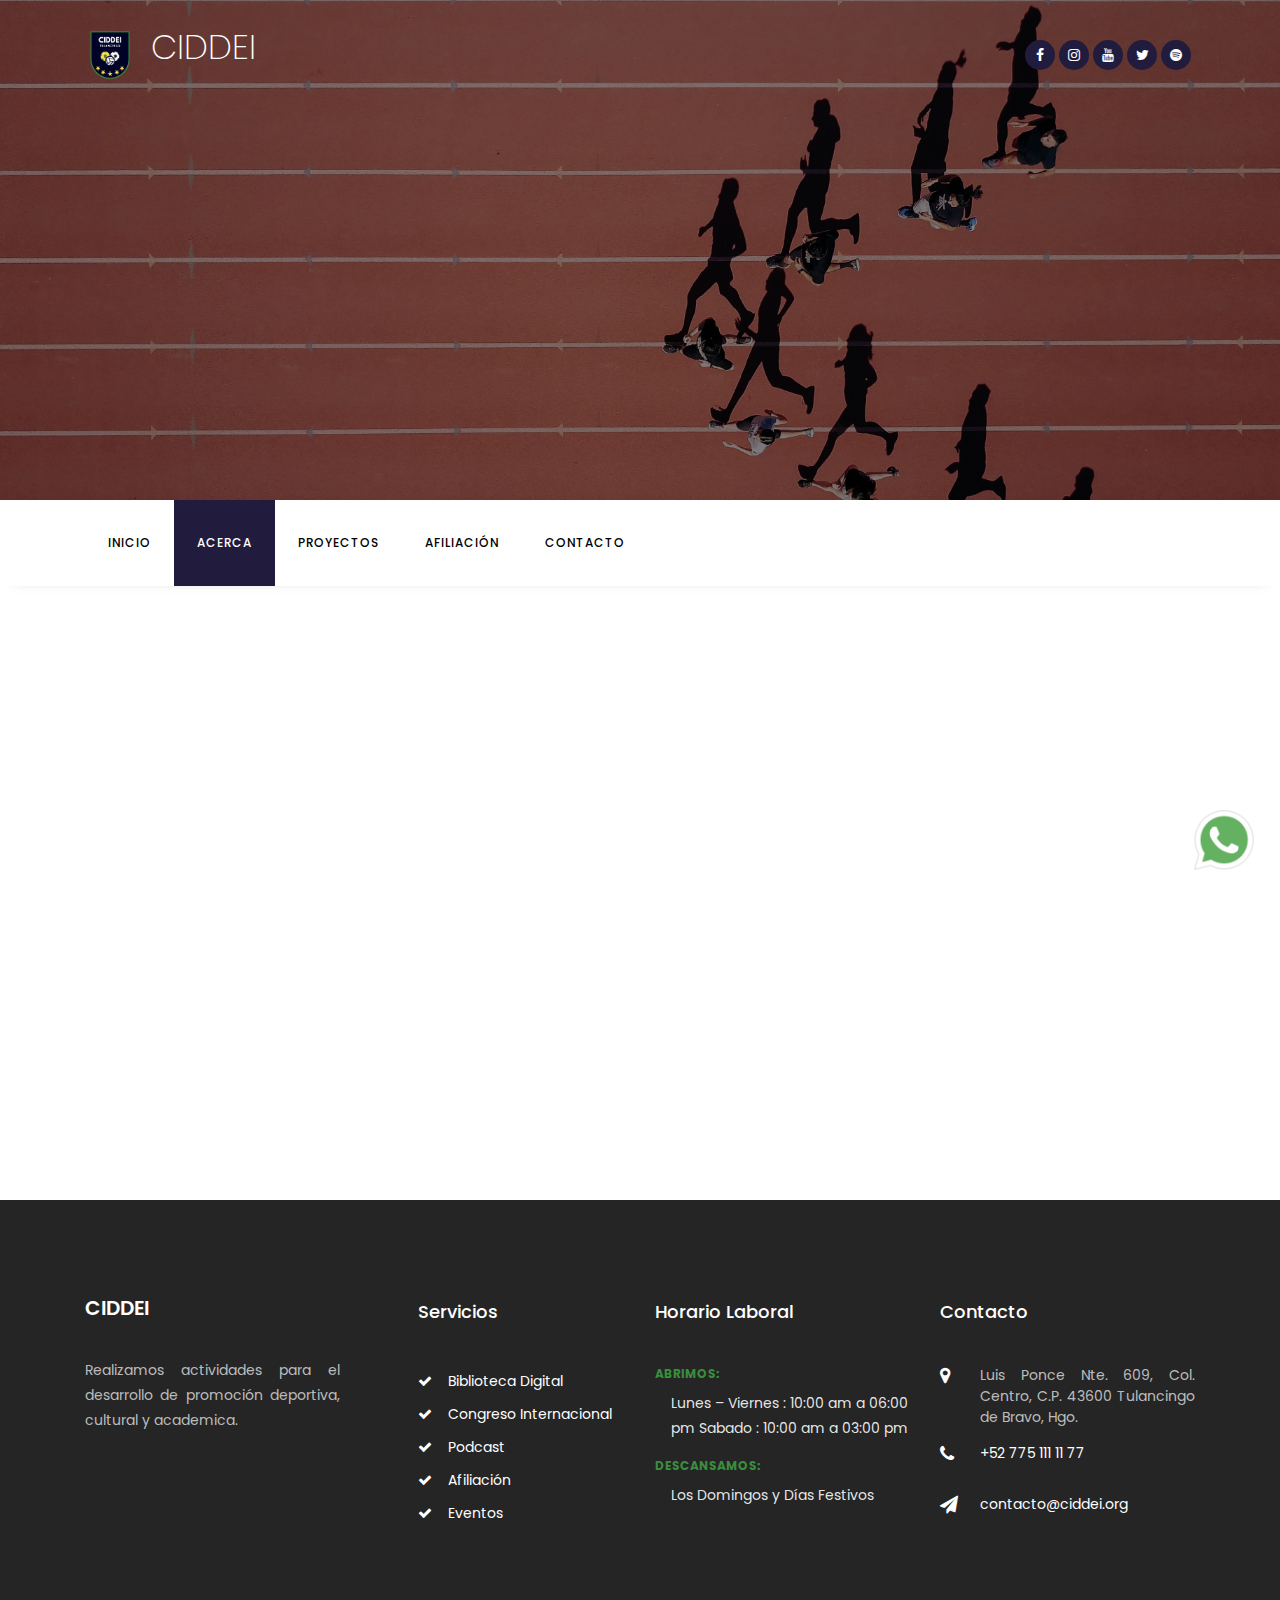
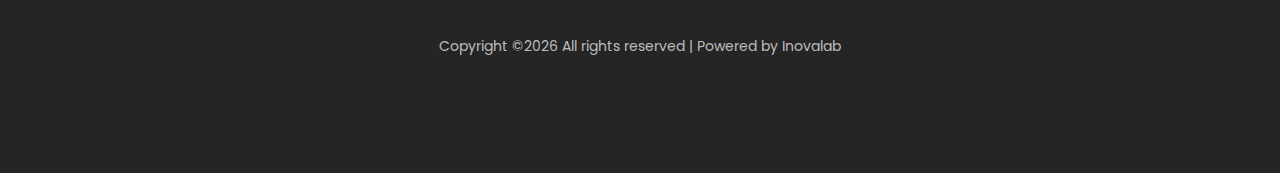
<file: services.html>
<!DOCTYPE html>
<html lang="en">
	<head>
		<!-- Google Tag Manager -->
		<script>(function(w,d,s,l,i){w[l]=w[l]||[];w[l].push({'gtm.start':
			new Date().getTime(),event:'gtm.js'});var f=d.getElementsByTagName(s)[0],
			j=d.createElement(s),dl=l!='dataLayer'?'&l='+l:'';j.async=true;j.src=
			'https://www.googletagmanager.com/gtm.js?id='+i+dl;f.parentNode.insertBefore(j,f);
			})(window,document,'script','dataLayer','GTM-KKNKWVV');</script>
		<!-- End Google Tag Manager -->
		<title>¿Quienes Somos?</title>
		<meta name="description" content="Conoce a nuestro equipo de trabajo.">
		<meta charset="utf-8">
		<meta name="viewport" content="width=device-width, initial-scale=1, shrink-to-fit=no">
		<link rel="shortcut icon" href="favicon.ico" type="image/x-icon">
		<link href="https://fonts.googleapis.com/css?family=Poppins:200,300,400,500,600,700,800,900&display=swap" rel="stylesheet">
		<link rel="stylesheet" href="https://stackpath.bootstrapcdn.com/font-awesome/4.7.0/css/font-awesome.min.css">
		<link rel="stylesheet" href="css/animate.css">
		<link rel="stylesheet" href="css/owl.carousel.min.css">
		<link rel="stylesheet" href="css/owl.theme.default.min.css">
		<link rel="stylesheet" href="css/magnific-popup.css">
		<link rel="stylesheet" href="css/bootstrap-datepicker.css">
		<link rel="stylesheet" href="css/jquery.timepicker.css">
		<link rel="stylesheet" href="css/flaticon.css">
		<link rel="stylesheet" href="css/style.css">
	</head>
	<body>
		
		<!-- Google Tag Manager (noscript) -->
		<noscript><iframe src="https://www.googletagmanager.com/ns.html?id=GTM-KKNKWVV"
		height="0" width="0" style="display:none;visibility:hidden"></iframe></noscript>
		<!-- End Google Tag Manager (noscript) -->
		
		<div id="fb-root"></div>
		<script async defer crossorigin="anonymous" src="https://connect.facebook.net/es_LA/sdk.js#xfbml=1&version=v11.0&appId=834401920014537&autoLogAppEvents=1" nonce="hz1bM29c"></script>

		<div class="wrap">
			<div class="container">
				<div class="row justify-content-between">
					<div class="col-3 d-flex align-items-center">
						<a class="navbar-brand d-flex" href="./">
							<div class="icon d-flex align-items-center justify-content-center mr-3">
								<img src="images/CIDEI_Logo.png" alt="CIDDEI" width="100%">
							</div>
							CIDDEI
						</a>
					</div>
					<div class="col-3 d-flex justify-content-end align-items-center">
						<div class="social-media">
							<p class="mb-0 d-flex">
								<a href="https://www.facebook.com/CIDDEITulancingo" target="_blank" class="d-flex align-items-center justify-content-center">
									<span class="fa fa-facebook">
										<i class="sr-only">Facebook</i>
									</span>
								</a>
								<a href="https://www.instagram.com/ciddeitulancingo/" target="_blank" class="d-flex align-items-center justify-content-center">
									<span class="fa fa-instagram">
										<i class="sr-only">Instagram</i>
									</span>
								</a>
								<a href="https://www.youtube.com/channel/UC_uq24i1FKG8cMAzmvcuvHw" target="_blank" class="d-flex align-items-center justify-content-center">
									<span class="fa fa-youtube">
										<i class="sr-only">YouTube</i>
									</span>
								</a>
								<a href="https://twitter.com/ciddeitgo" target="_blank" class="d-flex align-items-center justify-content-center">
									<span class="fa fa-twitter">
										<i class="sr-only">Twitter</i>
									</span>
								</a>
								<a href="https://open.spotify.com/show/4UoDwBlspObMX1PABU550R" target="_blank" class="d-flex align-items-center justify-content-center">
									<span class="fa fa-spotify">
										<i class="sr-only">Spotify</i>
									</span>
								</a>
							</p>
						</div>
					</div>
				</div>
			</div>
		</div>
		
		<section class="menu-wrap flex-md-column-reverse d-md-flex">
			<nav class="navbar navbar-expand-lg navbar-dark ftco_navbar bg-dark ftco-navbar-light" id="ftco-navbar">
				<div class="container">
					<button class="navbar-toggler" type="button" data-toggle="collapse" data-target="#ftco-nav" aria-controls="ftco-nav" aria-expanded="false" aria-label="Toggle navigation">
						<span class="fa fa-bars"></span> Menu
					</button>
					<div class="collapse navbar-collapse" id="ftco-nav">
						<ul class="navbar-nav mr-auto">
							<li class="nav-item"><a href="./" class="nav-link">Inicio</a></li>
							<li class="nav-item active"><a href="services.html" class="nav-link">Acerca</a></li>
							<li class="nav-item"><a href="project.html" class="nav-link">Proyectos</a></li>
							<li class="nav-item"><a href="afiliate.html" class="nav-link">Afiliación</a></li>
							<li class="nav-item"><a href="contact.html" class="nav-link">Contacto</a></li>
						</ul>
					</div>
				</div>
			</nav>
			<div class="hero-wrap hero-wrap-2" style="background-image: url('images/bg_2.jpg');" data-stellar-background-ratio="0.5">
				<div class="overlay"></div>
				<div class="container">
					<div class="row no-gutters slider-text align-items-end">
						<div class="col-md-9 ftco-animate pb-5">
							<p class="breadcrumbs mb-2">
								<span class="mr-2">
									<a href="/">Inicio <i class="fa fa-chevron-right"></i></a>
								</span> 
								<span>Acerca de <i class="fa fa-chevron-right"></i></span>
							</p>
							<h1 class="mb-0 bread">Conoce a Nuestro Equipo</h1>
						</div>
					</div>
				</div>
			</div>
		</section>
		 
		<section class="ftco-section">
			<div class="container">
				<div class="row">
					<div class="col-sm-12 col-md-6 services ftco-animate mb-4">
						<div style="width: 100%;">
							<div style="position: relative; padding-bottom: 56.25%; padding-top: 0; height: 0;">
								<iframe frameborder="0" width="1200" height="675" style="position: absolute; top: 0; left: 0; width: 100%; height: 100%;" 
									src="https://view.genial.ly/60e3acfa8551180d7b5cd797" type="text/html" allowscriptaccess="always" allowfullscreen="true" 
									scrolling="yes" allownetworking="all"></iframe> 
							</div> 
						</div>
					</div>
					<div class="col-sm-12 col-md-6 services ftco-animate mb-4">
						<div style="width: 100%;">
							<div style="position: relative; padding-bottom: 56.25%; padding-top: 0; height: 0;">
								<iframe frameborder="0" width="1200" height="675" style="position: absolute; top: 0; left: 0; width: 100%; height: 100%;" 
									src="https://view.genial.ly/60e3c14151f9eb0d69c5b6ff" type="text/html" allowscriptaccess="always" allowfullscreen="true" 
									scrolling="yes" allownetworking="all"></iframe> 
							</div> 
						</div>
					</div>
				</div>
				<div class="row justify-content-center">
					<div class="col-12 col-md-4 services ftco-animate mt-4">
						<a class="twitter-timeline" href="https://twitter.com/ciddeitgo?ref_src=twsrc%5Etfw">
							Tweets by CIDDEI Tulancingo
						</a> 
						<script async src="https://platform.twitter.com/widgets.js" charset="utf-8"></script>
					</div>
					<div class="col-sm-12 col-md-4 services ftco-animate mt-4">
						<div class="fb-page" data-href="https://www.facebook.com/CIDDEITulancingo/" data-tabs="timeline" 
							data-width="" data-height="500px" data-small-header="false" data-adapt-container-width="true" 
							data-hide-cover="false" data-show-facepile="true">

							<blockquote cite="https://www.facebook.com/CIDDEITulancingo/" class="fb-xfbml-parse-ignore">
								<a href="https://www.facebook.com/CIDDEITulancingo/">
									Centro de Iniciación y Desarrollo Deportivo Integral - C I D D E I
								</a>
							</blockquote>
						</div>
						
					</div>
				</div>
			</div>
		</section>

		<footer class="footer ftco-section">
			<div class="container">
				<div class="row mb-5">
					<div class="col-md-6 col-lg">
						<div class="ftco-footer-widget mb-4">
							<h2 class="logo"><a href="/"></span>CIDDEI</a></h2>
							<p style="text-align: justify;">
								Realizamos actividades para el desarrollo de promoción deportiva, cultural y academica.
							</p>
							<ul class="ftco-footer-social list-unstyled float-md-left float-lft mt-4">
								<li class="ftco-animate">
									<a href="https://www.facebook.com/CIDDEITulancingo" target="_blank">
										<span class="fa fa-facebook"></span>
									</a>
								</li>
								<li class="ftco-animate">
									<a href="https://www.instagram.com/ciddeitulancingo/" target="_blank">
										<span class="fa fa-instagram"></span>
									</a>
								</li>
								<li class="ftco-animate">
									<a href="https://twitter.com/ciddeitgo" target="_blank">
										<span class="fa fa-twitter"></span>
									</a>
								</li>
								<li class="ftco-animate">
									<a href="https://www.youtube.com/channel/UC_uq24i1FKG8cMAzmvcuvHw" target="_blank">
										<span class="fa fa-youtube"></span>
									</a>
								</li>
								<li class="ftco-animate">
									<a href="https://open.spotify.com/show/4UoDwBlspObMX1PABU550R" target="_blank">
										<span class="fa fa-spotify"></span>
									</a>
								</li>
							</ul>
						</div>
					</div>
					<div class="col-md-6 col-lg">
						<div class="ftco-footer-widget mb-4 ml-md-5">
							<h2 class="ftco-heading-2">Servicios</h2>
							<ul class="list-unstyled">
								<li><a href="https://bibliotecadeportiva.ciddei.org/" class="py-1 d-block"><span class="fa fa-check mr-3"></span>Biblioteca Digital</a></li>
								<li><a href="https://congresodeportivo.ciddei.org/" class="py-1 d-block"><span class="fa fa-check mr-3"></span>Congreso Internacional</a></li>
								<li><a href="https://anchor.fm/red-deportiva-digital" class="py-1 d-block"><span class="fa fa-check mr-3"></span>Podcast</a></li>
								<li><a href="https://ciddei.org/afiliate.html" class="py-1 d-block"><span class="fa fa-check mr-3"></span>Afiliación</a></li>
								<li><a href="https://ciddei.org/AVISO_DE_PRIVACIDAD-CIDDEI.pdf" class="py-1 d-block"><span class="fa fa-check mr-3"></span>Eventos</a></li>
							</ul>
						</div>
					</div>
					<div class="col-md-6 col-lg">
						<div class="ftco-footer-widget mb-4">
							<h2 class="ftco-heading-2">Horario Laboral</h2>
							<div class="opening-hours">
								<h4>Abrimos:</h4>
								<p class="pl-3">
									<span>Lunes – Viernes : 10:00 am a 06:00 pm</span>
									<span>Sabado : 10:00 am a 03:00 pm</span>
								</p>
								<h4>Descansamos:</h4>
								<p class="pl-3">
									<span>Los Domingos y </span>
									<span>Días Festivos</span>
								</p>
							</div>
						</div>
					</div>
					<div class="col-md-6 col-lg">
						<div class="ftco-footer-widget mb-4">
							<h2 class="ftco-heading-2">Contacto</h2>
							<div class="block-23 mb-3">
								<ul>
									<li>
										<span class="icon fa fa-map-marker"></span>
										<span class="text" style="text-align: justify;">
											Luis Ponce Nte. 609, Col. Centro, C.P. 43600 Tulancingo de Bravo, Hgo.
										</span>
									</li>
									<li>
										<a href="https://api.whatsapp.com/send?phone=527751111177&text=%C2%A1Hola%20vengo%20de%20su%20pagina%20web%C2%A1%20Quisiera%20conocer%20m%C3%A1s%20de%20sus%20actividades..."><span class="icon fa fa-phone"></span>
											<span class="text">+52 775 111 11 77</span>
										</a>
									</li>
									<li>
										<a href="#">
											<span class="icon fa fa-paper-plane"></span>
											<span class="text">contacto@ciddei.org</span>
										</a>
									</li>
								</ul>
							</div>
						</div>
					</div>
				</div>
				<div class="row">
					<div class="col-md-12 text-center">
						<p>
							Copyright &copy;<script>document.write(new Date().getFullYear());</script> 
							All rights reserved | Powered by 
							<a href="https://www.inovalab.com.mx/" target="_blank">Inovalab</a>
						</p>
					</div>
				</div>
			</div>
		</footer>
		
		<div id="ftco-loader" class="show fullscreen"><svg class="circular" width="48px" height="48px"><circle class="path-bg" cx="24" cy="24" r="22" fill="none" stroke-width="4" stroke="#eeeeee"/><circle class="path" cx="24" cy="24" r="22" fill="none" stroke-width="4" stroke-miterlimit="10" stroke="#F96D00"/></svg></div>

		<a href="https://api.whatsapp.com/send?phone=527751111177&text=%C2%A1Hola%20vengo%20de%20su%20pagina%20web%C2%A1%20Quisiera%20conocer%20m%C3%A1s%20de%20sus%20actividades..." class="appWhatsapp">
			<img src="./images/whatsapp.png" alt="Whatsapp Logo">
		</a>

		<script src="js/jquery.min.js"></script>
		<script src="js/jquery-migrate-3.0.1.min.js"></script>
		<script src="js/jquery.easing.1.3.js"></script>
		<script src="js/jquery.waypoints.min.js"></script>
		<script src="js/jquery.stellar.min.js"></script>
		<script src="js/jquery.animateNumber.min.js"></script>
		<script src="js/bootstrap-datepicker.js"></script>
		<script src="js/jquery.timepicker.min.js"></script>
		<script src="js/owl.carousel.min.js"></script>
		<script src="js/jquery.magnific-popup.min.js"></script>
		<script src="js/scrollax.min.js"></script>
		<script src="js/popper.min.js"></script>
		<script src="js/bootstrap.min.js"></script>
		<script src="js/main.js"></script>
	</body>
</html>
</file>
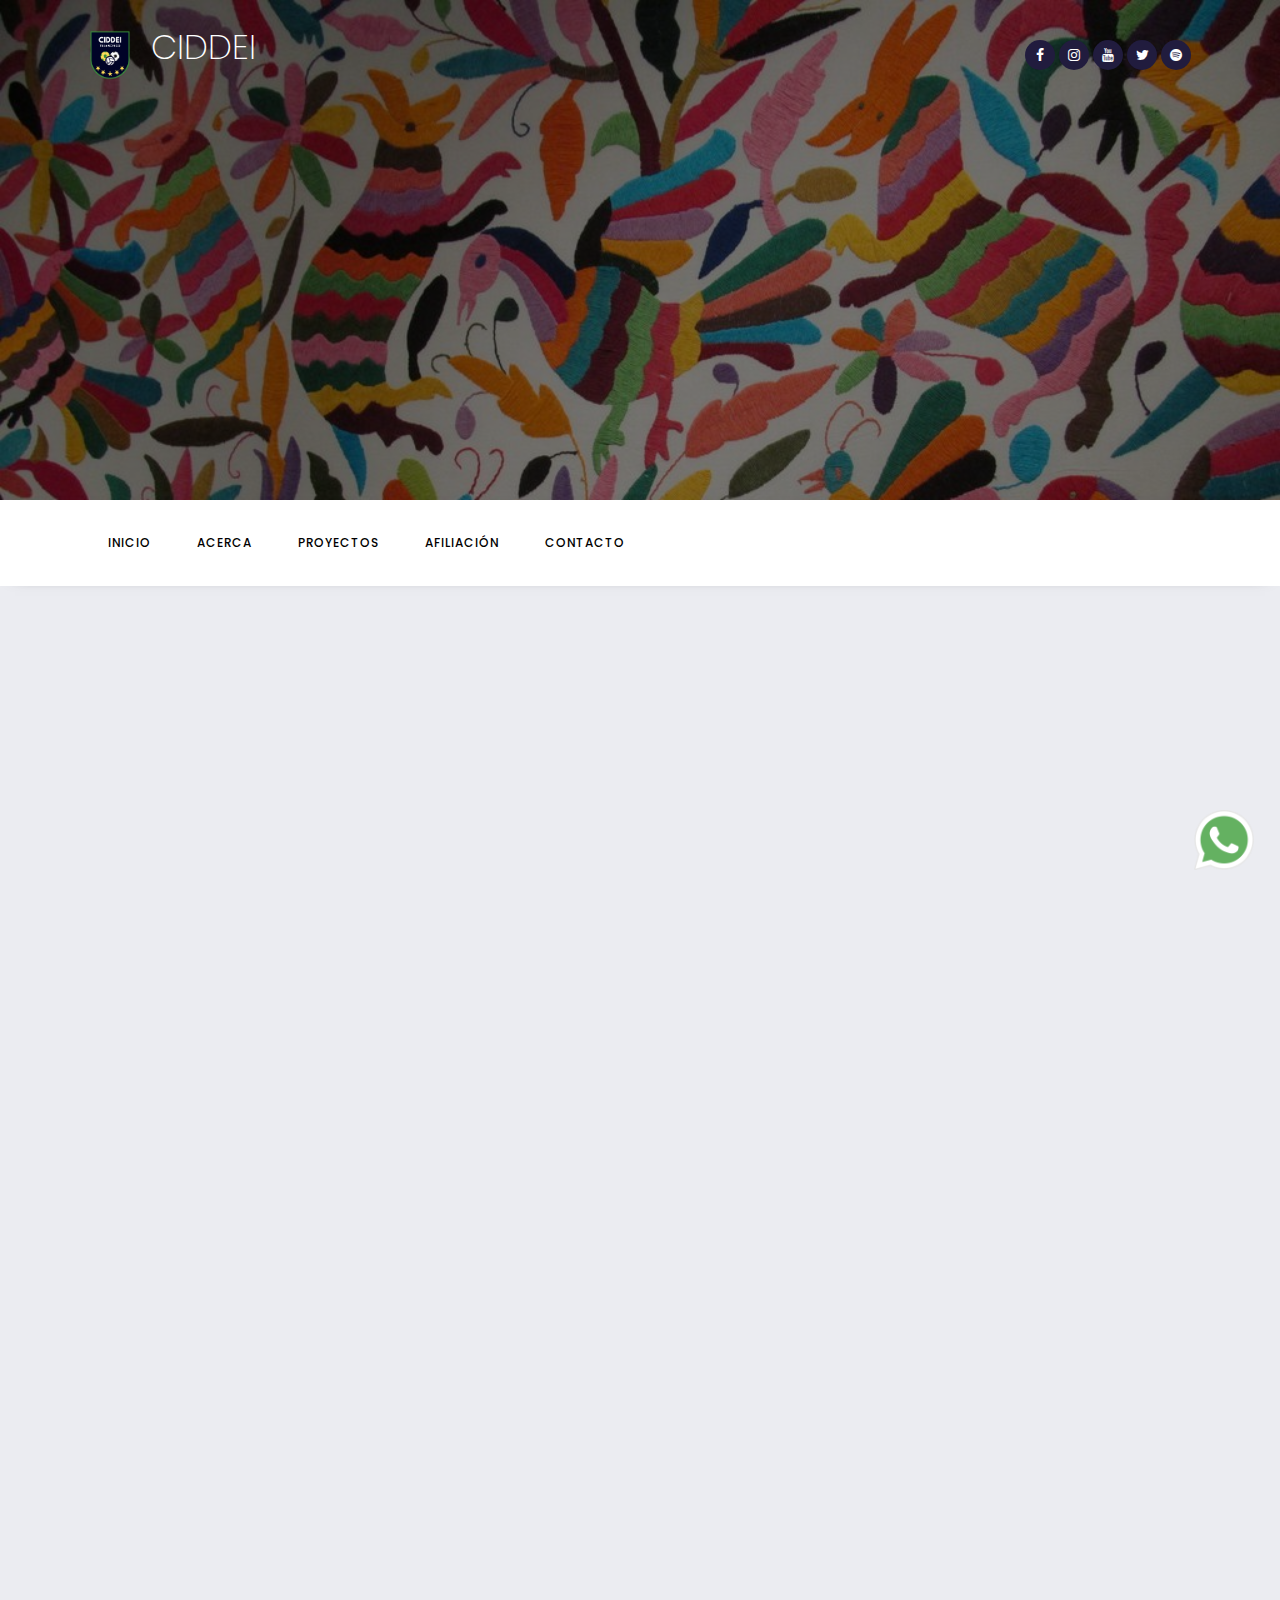
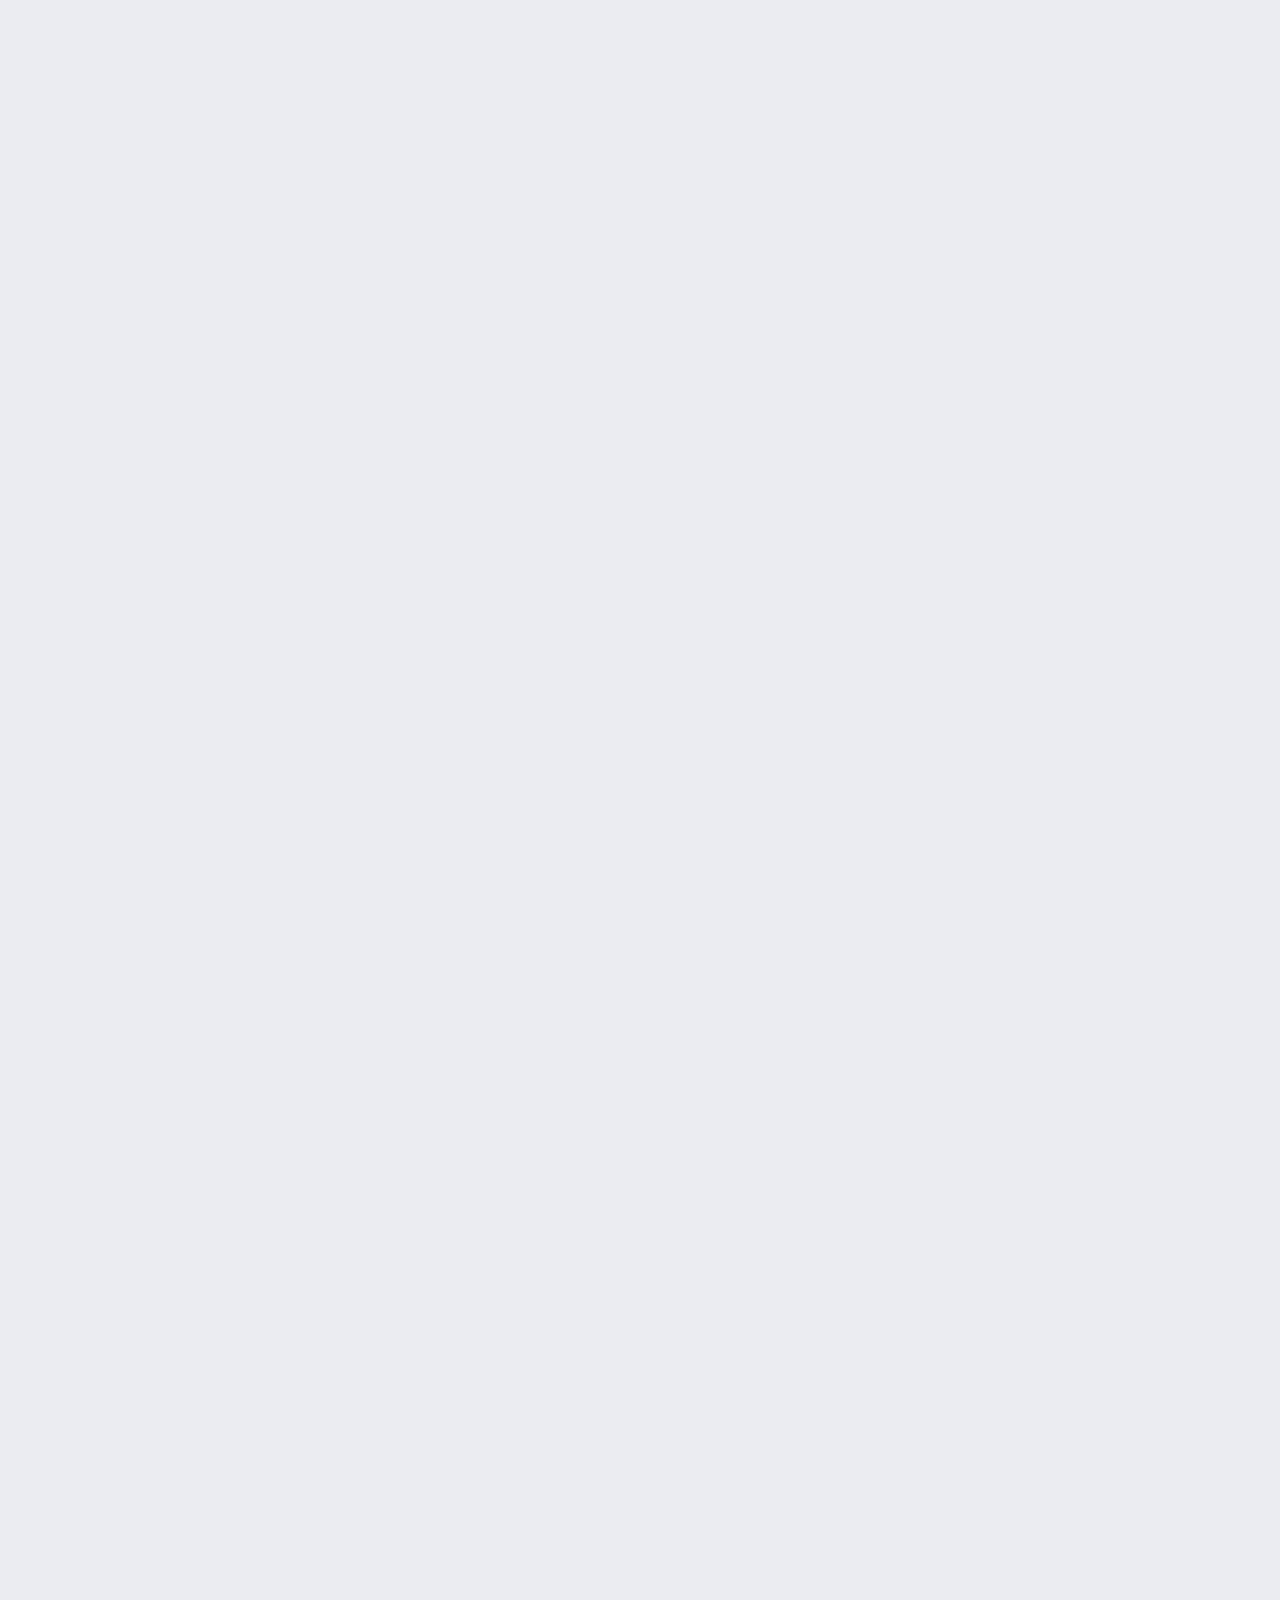
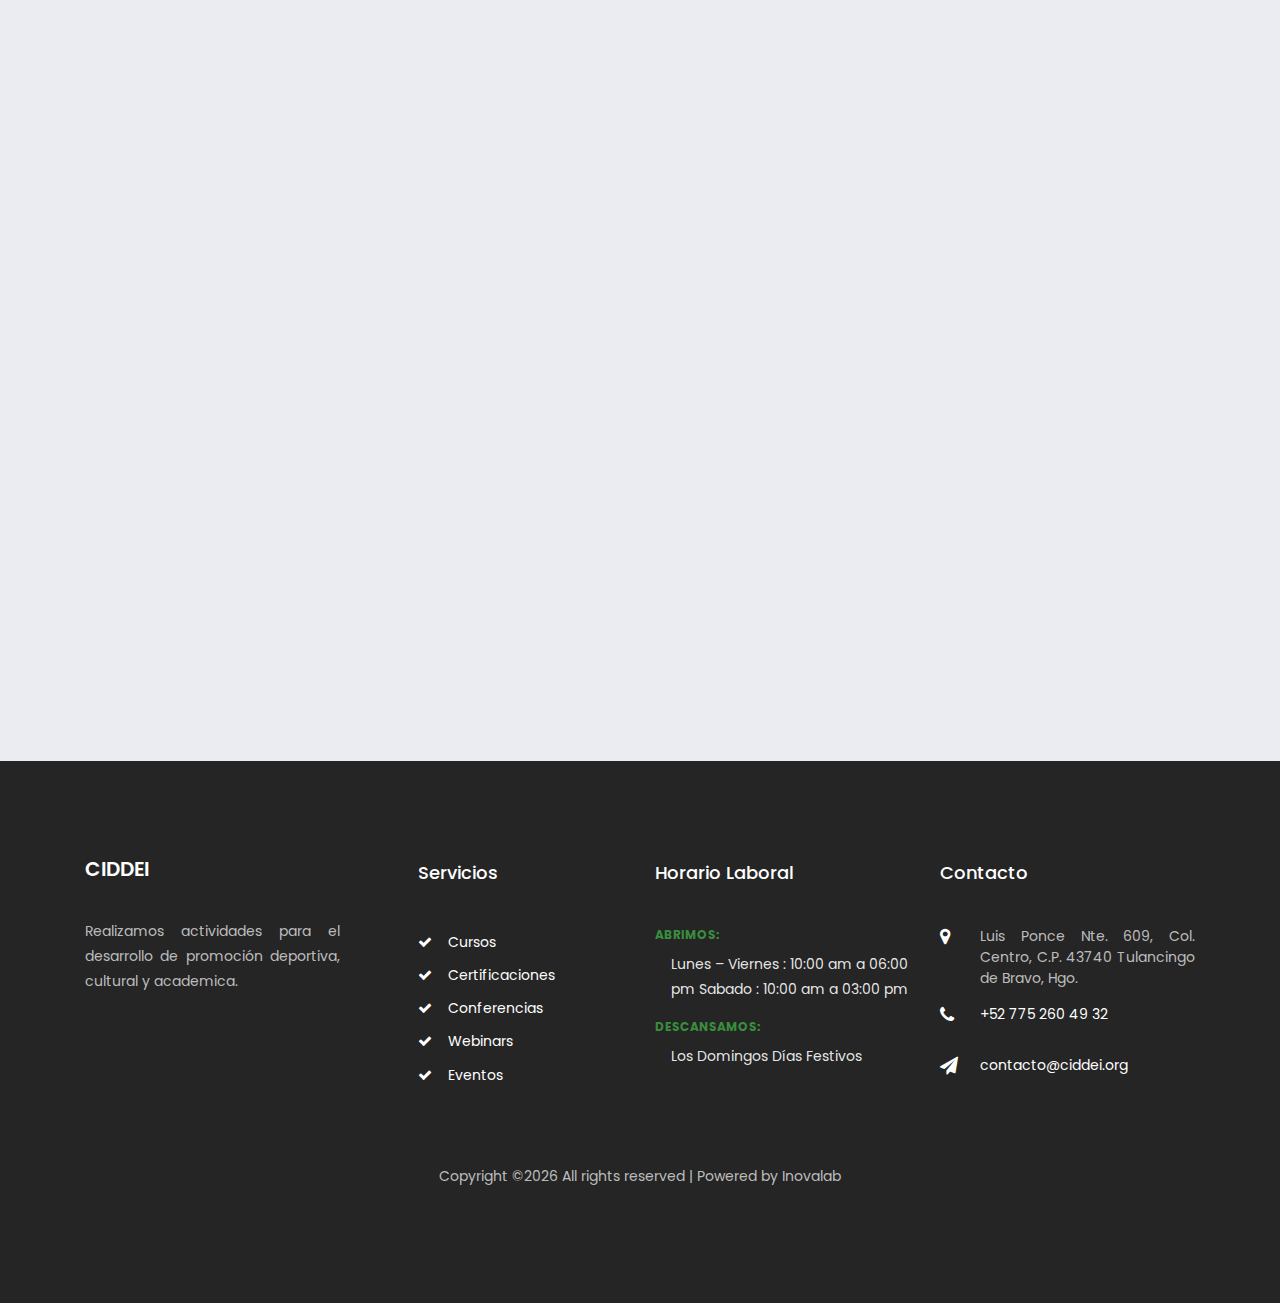
<file: talentos.html>
<!DOCTYPE html>
<html lang="en">
	<head>
		<!-- Google Tag Manager -->
		<script>(function(w,d,s,l,i){w[l]=w[l]||[];w[l].push({'gtm.start':
			new Date().getTime(),event:'gtm.js'});var f=d.getElementsByTagName(s)[0],
			j=d.createElement(s),dl=l!='dataLayer'?'&l='+l:'';j.async=true;j.src=
			'https://www.googletagmanager.com/gtm.js?id='+i+dl;f.parentNode.insertBefore(j,f);
			})(window,document,'script','dataLayer','GTM-KKNKWVV');</script>
		<!-- End Google Tag Manager -->
		<title>Talentos Juveniles 2021</title>
		<meta name="description" content="Si cuentas con algun talento o habilidad artistica y eres originario del
            estado de Hidalgo no dudes en inscribirte.">
		<meta charset="utf-8">
		<meta name="viewport" content="width=device-width, initial-scale=1, shrink-to-fit=no">
		<link rel="shortcut icon" href="favicon.ico" type="image/x-icon">
		<link rel="stylesheet" href="https://stackpath.bootstrapcdn.com/font-awesome/4.7.0/css/font-awesome.min.css">
		<link href="https://fonts.googleapis.com/css?family=Poppins:200,300,400,500,600,700,800,900&display=swap" rel="stylesheet">
		<link rel="stylesheet" href="css/animate.css">
		<link rel="stylesheet" href="css/owl.carousel.min.css">
		<link rel="stylesheet" href="css/owl.theme.default.min.css">
		<link rel="stylesheet" href="css/magnific-popup.css">
		<link rel="stylesheet" href="css/bootstrap-datepicker.css">
		<link rel="stylesheet" href="css/jquery.timepicker.css">
		<link rel="stylesheet" href="css/flaticon.css">
		<link rel="stylesheet" href="css/style.css">
	</head>
	<body>	
		
		<!-- Google Tag Manager (noscript) -->
		<noscript><iframe src="https://www.googletagmanager.com/ns.html?id=GTM-KKNKWVV"
			height="0" width="0" style="display:none;visibility:hidden"></iframe></noscript>
			<!-- End Google Tag Manager (noscript) -->
		
		<div class="wrap">
			<div class="container">
				<div class="row justify-content-between">
					<div class="col-3 d-flex align-items-center">
						<a class="navbar-brand d-flex" href="index.html">
							<div class="icon d-flex align-items-center justify-content-center mr-3">
								<img src="images/CIDEI_Logo.png" alt="CIDDEI" width="100%">
							</div>
							CIDDEI
						</a>
					</div>
					<div class="col-3 d-flex justify-content-end align-items-center">
						<div class="social-media">
							<p class="mb-0 d-flex">
								<a href="https://www.facebook.com/CIDDEITulancingo" target="_blank" class="d-flex align-items-center justify-content-center">
									<span class="fa fa-facebook">
										<i class="sr-only">Facebook</i>
									</span>
								</a>
								<a href="https://www.instagram.com/ciddeitulancingo/" target="_blank" class="d-flex align-items-center justify-content-center">
									<span class="fa fa-instagram">
										<i class="sr-only">Instagram</i>
									</span>
								</a>
								<a href="https://www.youtube.com/channel/UC_uq24i1FKG8cMAzmvcuvHw" target="_blank" class="d-flex align-items-center justify-content-center">
									<span class="fa fa-youtube">
										<i class="sr-only">YouTube</i>
									</span>
								</a>
								<a href="https://twitter.com/ciddeitgo" target="_blank" class="d-flex align-items-center justify-content-center">
									<span class="fa fa-twitter">
										<i class="sr-only">Twitter</i>
									</span>
								</a>
								<a href="https://open.spotify.com/show/4UoDwBlspObMX1PABU550R" target="_blank" class="d-flex align-items-center justify-content-center">
									<span class="fa fa-spotify">
										<i class="sr-only">Spotify</i>
									</span>
								</a>
							</p>
						</div>
					</div>
				</div>
			</div>
		</div>
			
		<section class="menu-wrap flex-md-column-reverse d-md-flex">
			<nav class="navbar navbar-expand-lg navbar-dark ftco_navbar bg-dark ftco-navbar-light" id="ftco-navbar">
				<div class="container">
					<button class="navbar-toggler" type="button" data-toggle="collapse" data-target="#ftco-nav" aria-controls="ftco-nav" aria-expanded="false" aria-label="Toggle navigation">
						<span class="fa fa-bars"></span> Menu
					</button>
					<div class="collapse navbar-collapse" id="ftco-nav">
						<ul class="navbar-nav mr-auto">
							<li class="nav-item"><a href="index.html" class="nav-link">Inicio</a></li>
							<li class="nav-item"><a href="services.html" class="nav-link">Acerca</a></li>
							<li class="nav-item"><a href="project.html" class="nav-link">Proyectos</a></li>
							<li class="nav-item"><a href="afiliate.html" class="nav-link">Afiliación</a></li>
							<li class="nav-item"><a href="contact.html" class="nav-link">Contacto</a></li>
						</ul>
					</div>
				</div>
			</nav>
			<div class="hero-wrap hero-wrap-2" style="background-image: url('images/tenangos.jpg');" data-stellar-background-ratio="0.5">
				<div class="overlay"></div>
				<div class="container">
					<div class="row no-gutters slider-text align-items-end">
						<div class="col-md-9 ftco-animate pb-5">
							<p class="breadcrumbs mb-2">
								<span class="mr-2">
									<a href="/">Inicio <i class="fa fa-chevron-right"></i></a>
								</span> 
								<span>Talentos Juveniles 2021 <i class="fa fa-chevron-right"></i></span>
							</p>
							<h1 class="mb-0 bread">Inscribete</h1>
						</div>
					</div>
				</div>
			</div>
		</section>
		
		<section class="ftco-section bg-light">
            <div class="container">
				<div class="row justify-content-center pb-5">
					<div class="col-md-7 heading-section text-center ftco-animate">
						<span class="subheading">No te pierdas la oportunidad de participar</span>
						<h2>Talentos Juveniles 2021</h2>
                        <a href="https://bit.ly/TalentosJuveniles2021" class="btn btn-primary btn-lg">Consulta la Convocatoria</a>
					</div>
				</div>
			</div>
			<div class="container">
				<div class="row justify-content-center">
					<div class="col-md-12">
							<iframe src="https://docs.google.com/forms/d/e/1FAIpQLSc4ZqtKZ_oS7R2cINCzYc4tCTN5nI6np81Ny1BOfYQSNlqMkw/viewform?embedded=true" 
                                width="100%" height="3000" frameborder="0" marginheight="0" marginwidth="0">Cargando…</iframe>
					</div>
				</div>
			</div>
		</section>

		<footer class="footer ftco-section">
			<div class="container">
				<div class="row mb-5">
					<div class="col-md-6 col-lg">
						<div class="ftco-footer-widget mb-4">
							<h2 class="logo"><a href="/"></span>CIDDEI</a></h2>
							<p style="text-align: justify;">
								Realizamos actividades para el desarrollo de promoción deportiva, cultural y academica.
							</p>
							<ul class="ftco-footer-social list-unstyled float-md-left float-lft mt-4">
								<li class="ftco-animate">
									<a href="https://www.facebook.com/CIDDEITulancingo" target="_blank">
										<span class="fa fa-facebook"></span>
									</a>
								</li>
							</ul>
						</div>
					</div>
					<div class="col-md-6 col-lg">
						<div class="ftco-footer-widget mb-4 ml-md-5">
							<h2 class="ftco-heading-2">Servicios</h2>
							<ul class="list-unstyled">
								<li><a href="#" class="py-1 d-block"><span class="fa fa-check mr-3"></span>Cursos</a></li>
								<li><a href="#" class="py-1 d-block"><span class="fa fa-check mr-3"></span>Certificaciones</a></li>
								<li><a href="#" class="py-1 d-block"><span class="fa fa-check mr-3"></span>Conferencias</a></li>
								<li><a href="#" class="py-1 d-block"><span class="fa fa-check mr-3"></span>Webinars</a></li>
								<li><a href="#" class="py-1 d-block"><span class="fa fa-check mr-3"></span>Eventos</a></li>
							</ul>
						</div>
					</div>
					<div class="col-md-6 col-lg">
						<div class="ftco-footer-widget mb-4">
							<h2 class="ftco-heading-2">Horario Laboral</h2>
							<div class="opening-hours">
								<h4>Abrimos:</h4>
								<p class="pl-3">
									<span>Lunes – Viernes : 10:00 am a 06:00 pm</span>
									<span>Sabado : 10:00 am a 03:00 pm</span>
								</p>
								<h4>Descansamos:</h4>
								<p class="pl-3">
									<span>Los Domingos</span>
									<span>Días Festivos</span>
								</p>
							</div>
						</div>
					</div>
					<div class="col-md-6 col-lg">
						<div class="ftco-footer-widget mb-4">
							<h2 class="ftco-heading-2">Contacto</h2>
							<div class="block-23 mb-3">
								<ul>
									<li>
										<span class="icon fa fa-map-marker"></span>
										<span class="text" style="text-align: justify;">
											Luis Ponce Nte. 609, Col. Centro, C.P. 43740 Tulancingo de Bravo, Hgo.
										</span>
									</li>
									<li>
										<a href="https://api.whatsapp.com/send?phone=527752604932&text=%C2%A1Hola%20vengo%20de%20su%20pagina%20web%C2%A1%20Quisiera%20conocer%20m%C3%A1s%20de%20sus%20actividades..."><span class="icon fa fa-phone"></span>
											<span class="text">+52 775 260 49 32</span>
										</a>
									</li>
									<li>
										<a href="#">
											<span class="icon fa fa-paper-plane"></span>
											<span class="text">contacto@ciddei.org</span>
										</a>
									</li>
								</ul>
							</div>
						</div>
					</div>
				</div>
				<div class="row">
					<div class="col-md-12 text-center">
						<p>
							Copyright &copy;<script>document.write(new Date().getFullYear());</script> 
							All rights reserved | Powered by 
							<a href="https://www.inovalab.com.mx/" target="_blank">Inovalab</a>
						</p>
					</div>
				</div>
			</div>
		</footer>
		
		<div id="ftco-loader" class="show fullscreen"><svg class="circular" width="48px" height="48px"><circle class="path-bg" cx="24" cy="24" r="22" fill="none" stroke-width="4" stroke="#eeeeee"/><circle class="path" cx="24" cy="24" r="22" fill="none" stroke-width="4" stroke-miterlimit="10" stroke="#F96D00"/></svg></div>

		<a href="https://api.whatsapp.com/send?phone=527752604932&text=%C2%A1Hola%20vengo%20de%20su%20pagina%20web%C2%A1%20Quisiera%20conocer%20m%C3%A1s%20de%20sus%20actividades..." class="appWhatsapp">
			<img src="./images/whatsapp.png" alt="Whatsapp Logo">
		</a>

		<script src="js/jquery.min.js"></script>
		<script src="js/jquery-migrate-3.0.1.min.js"></script>
		<script src="js/popper.min.js"></script>
		<script src="js/jquery.easing.1.3.js"></script>
		<script src="js/jquery.waypoints.min.js"></script>
		<script src="js/jquery.stellar.min.js"></script>
		<script src="js/jquery.animateNumber.min.js"></script>
		<script src="js/jquery.timepicker.min.js"></script>
		<script src="js/jquery.magnific-popup.min.js"></script>
		<script src="js/scrollax.min.js"></script>
		<script src="js/bootstrap.min.js"></script>
		<script src="js/owl.carousel.min.js"></script>
		<script src="js/main.js"></script>
	</body>
</html>
</file>
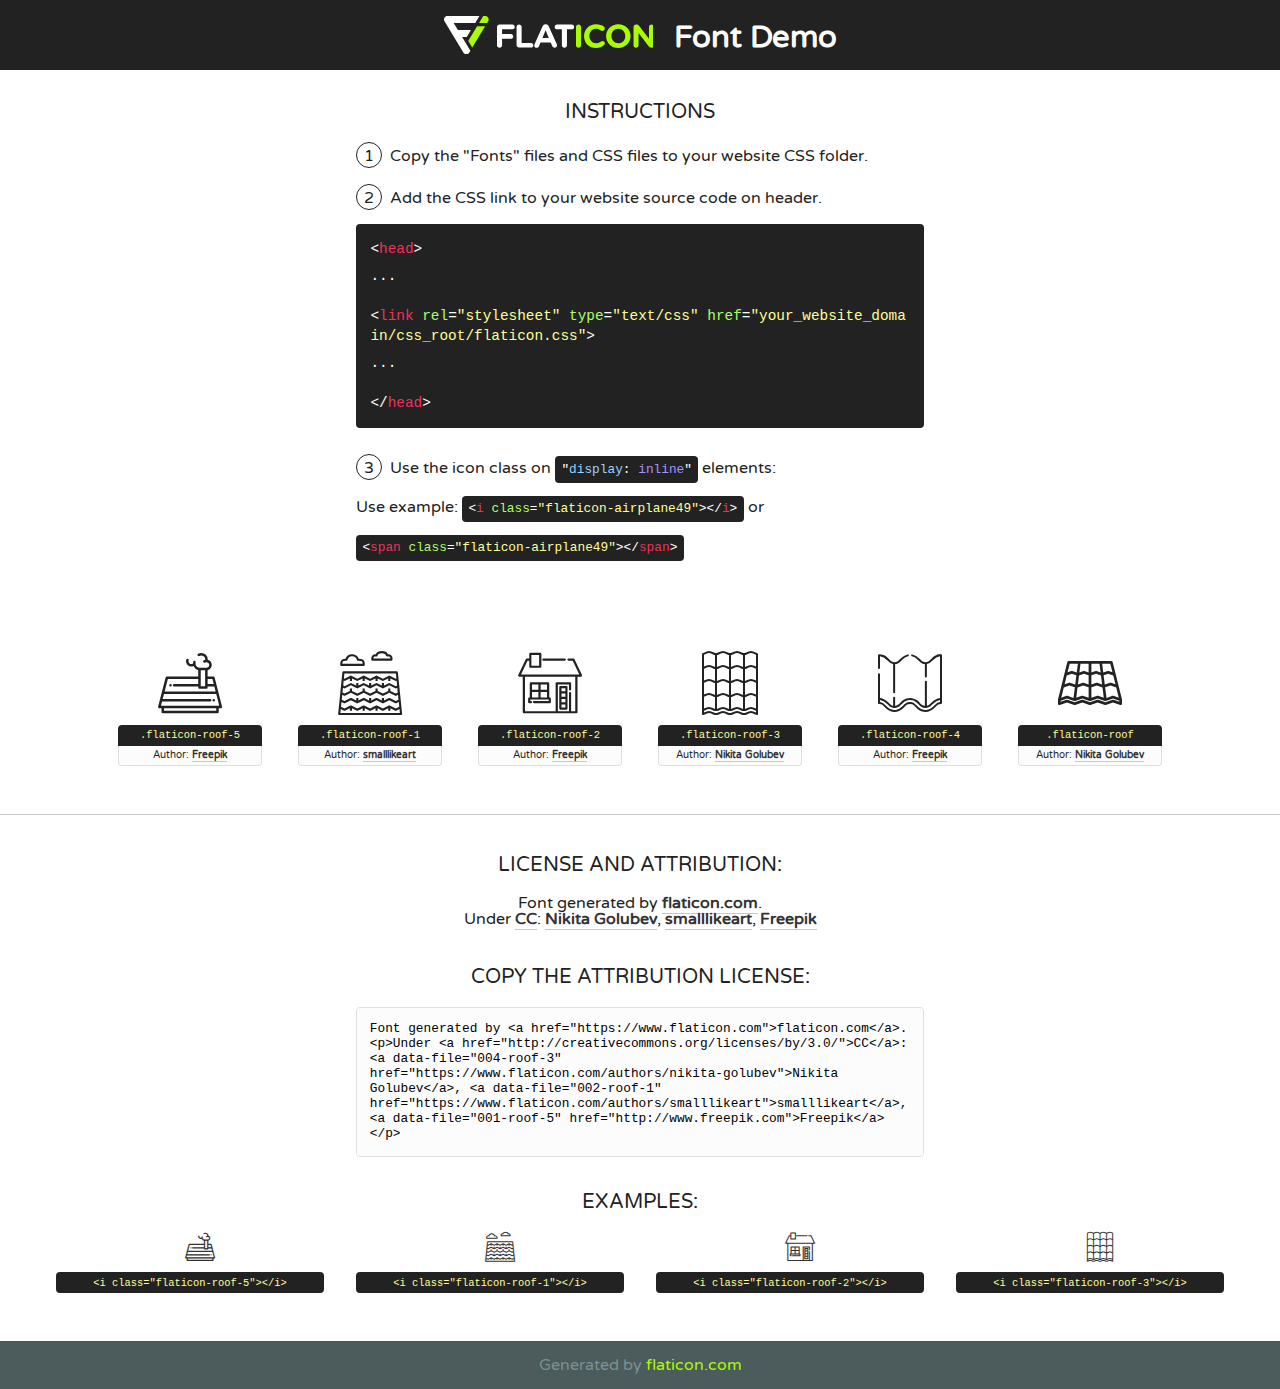
<file: fonts/flaticon/font/flaticon.html>
<!DOCTYPE html>
<!--
  Flaticon icon font: Flaticon
  Creation date: 12/03/2020 06:28
-->
<html>
<!DOCTYPE html>
<html>

<head>
    <title>Flaticon WebFont</title>
    <link href="http://fonts.googleapis.com/css?family=Varela+Round" rel="stylesheet" type="text/css" />
    <link rel="stylesheet" type="text/css" href="flaticon.css">
    <meta charset="UTF-8">
    <style>
    html, body, div, span, applet, object, iframe,
    h1, h2, h3, h4, h5, h6, p, blockquote, pre,
    a, abbr, acronym, address, big, cite, code,
    del, dfn, em, img, ins, kbd, q, s, samp,
    small, strike, strong, sub, sup, tt, var,
    b, u, i, center,
    dl, dt, dd, ol, ul, li,
    fieldset, form, label, legend,
    table, caption, tbody, tfoot, thead, tr, th, td,
    article, aside, canvas, details, embed, 
    figure, figcaption, footer, header, hgroup, 
    menu, nav, output, ruby, section, summary,
    time, mark, audio, video {
        margin: 0;
        padding: 0;
        border: 0;
        font-size: 100%;
        font: inherit;
        vertical-align: baseline;
    }
    /* HTML5 display-role reset for older browsers */
    article, aside, details, figcaption, figure, 
    footer, header, hgroup, menu, nav, section {
        display: block;
    }
    body {
        line-height: 1;
    }
    ol, ul {
        list-style: none;
    }
    blockquote, q {
        quotes: none;
    }
    blockquote:before, blockquote:after,
    q:before, q:after {
        content: '';
        content: none;
    }
    table {
        border-collapse: collapse;
        border-spacing: 0;
    }
    body {
        font-family: 'Varela Round', Helvetica, Arial, sans-serif;
        font-size: 16px;
        color: #222;
    }
    a {
        color: #333;
        border-bottom: 1px solid #a9fd00;
        font-weight: bold;
        text-decoration: none;
    }
    * {
        -moz-box-sizing: border-box;
        -webkit-box-sizing: border-box;
        box-sizing: border-box;
        margin: 0;
        padding: 0;
    }
    [class^="flaticon-"]:before, [class*=" flaticon-"]:before, [class^="flaticon-"]:after, [class*=" flaticon-"]:after {
        font-family: Flaticon;
        font-size: 30px;
        font-style: normal;
        margin-left: 20px;
        color: #333;
    }
    .wrapper {
        max-width: 600px;
        margin: auto;
        padding: 0 1em;
    }
    .title {
        font-size: 1.25em;
        text-align: center;
        margin-bottom: 1em;
        text-transform: uppercase;
    }
    header {
        text-align: center;
        background-color: #222;
        color: #fff;
        padding: 1em;
    }
    header .logo {
        width: 210px;
        height: 38px;
        display: inline-block;
        vertical-align: middle;
        margin-right: 1em;
        border: none;
    }
    header strong {
        font-size: 1.95em;
        font-weight: bold;
        vertical-align: middle;
        margin-top: 5px;
        display: inline-block;
    }
    .demo {
        margin: 2em auto;
        line-height: 1.25em;
    }
    .demo ul li {
        margin-bottom: 1em;
    }
    .demo ul li .num {
        color: #222;
        border-radius: 20px;
        display: inline-block;
        width: 26px;
        padding: 3px;
        height: 26px;
        text-align: center;
        margin-right: 0.5em;
        border: 1px solid #222;
    }
    .demo ul li code {
        background-color: #222;
        border-radius: 4px;
        padding: 0.25em 0.5em;
        display: inline-block;
        color: #fff;
        font-family: Consolas,Monaco,Lucida Console,Liberation Mono,DejaVu Sans Mono,Bitstream Vera Sans Mono,Courier New, monospace;
        font-weight: lighter;
        margin-top: 1em;
        font-size: 0.8em;
        word-break: break-all;
    }
    .demo ul li code.big {
        padding: 1em;
        font-size: 0.9em;
    }
    .demo ul li code .red {
        color: #EF3159;
    }
    .demo ul li code .green {
        color: #ACFF65;
    }
    .demo ul li code .yellow {
        color: #FFFF99;
    }
    .demo ul li code .blue {
        color: #99D3FF;
    }
    .demo ul li code .purple {
        color: #A295FF;
    }
    .demo ul li code .dots {
        margin-top: 0.5em;
        display: block;
    }
    #glyphs {
        border-bottom: 1px solid #ccc;
        padding: 2em 0;
        text-align: center;
    }
    .glyph {
        display: inline-block;
        width: 9em;
        margin: 1em;
        text-align: center;
        vertical-align: top;
        background: #FFF;
    }
    .glyph .glyph-icon {
        padding: 10px;
        display: block;
        font-family:"Flaticon";
        font-size: 64px;
        line-height: 1;
    }
    .glyph .glyph-icon:before {
        font-size: 64px;
        color: #222;
        margin-left: 0;
    }
    .class-name {
        font-size: 0.65em;
        background-color: #222;
        color: #fff;
        border-radius: 4px 4px 0 0;
        padding: 0.5em;
        color: #FFFF99;
        font-family: Consolas,Monaco,Lucida Console,Liberation Mono,DejaVu Sans Mono,Bitstream Vera Sans Mono,Courier New, monospace;
    }
    .author-name {
        font-size: 0.6em;
        background-color: #fcfcfd;
        border: 1px solid #DEDEE4;
        border-top: 0;
        border-radius: 0 0 4px 4px;
        padding: 0.5em;
    }
    .class-name:last-child {
        font-size: 10px;
        color:#888;
    }
    .class-name:last-child a {
        font-size: 10px;
        color:#555;
    }
    .class-name:last-child a:hover {
        color:#a9fd00;
    }
    .glyph > input {
        display: block;
        width: 100px;
        margin: 5px auto;
        text-align: center;
        font-size: 12px;
        cursor: text;
    }
    .glyph > input.icon-input {
        font-family:"Flaticon";
        font-size: 16px;
        margin-bottom: 10px;
    }
    .attribution .title {
        margin-top: 2em;
    }
    .attribution textarea {
        background-color: #fcfcfd;
        padding: 1em;
        border: none;
        box-shadow: none;
        border: 1px solid #DEDEE4;
        border-radius: 4px;
        resize: none;
        width: 100%;
        height: 150px;
        font-size: 0.8em;
        font-family: Consolas,Monaco,Lucida Console,Liberation Mono,DejaVu Sans Mono,Bitstream Vera Sans Mono,Courier New, monospace;
        -webkit-appearance: none;
    }
    .iconsuse {
        margin: 2em auto;
        text-align: center;
        max-width: 1200px;
    }
    .iconsuse:after {
        content: '';
        display: table;
        clear: both;
    }
    .iconsuse .image {
        float: left;
        width: 25%;
        padding: 0 1em;
    }
    .iconsuse .image p {
        margin-bottom: 1em;
    }
    .iconsuse .image span {
        display: block;
        font-size: 0.65em;
        background-color: #222;
        color: #fff;
        border-radius: 4px;
        padding: 0.5em;
        color: #FFFF99;
        margin-top: 1em;
        font-family: Consolas,Monaco,Lucida Console,Liberation Mono,DejaVu Sans Mono,Bitstream Vera Sans Mono,Courier New, monospace;
    }
    #footer {
        text-align: center;
        background-color: #4C5B5C;
        color: #7c9192;
        padding: 1em;
    }
    #footer a {
        border: none;
        color: #a9fd00;
        font-weight: normal;
    }
    @media (max-width: 960px) {
        .iconsuse .image {
            width: 50%;
        }
    }
    @media (max-width: 560px) {
        .iconsuse .image {
            width: 100%;
        }
    }
    </style>
</head>

<body class="characters-off">

    <header>
        <a href="https://www.flaticon.com" target="_blank" class="logo">
            <svg version="1.1" xmlns="http://www.w3.org/2000/svg" xmlns:xlink="http://www.w3.org/1999/xlink" xmlns:a="http://ns.adobe.com/AdobeSVGViewerExtensions/3.0/" viewBox="0 0 560.875 102.036" enable-background="new 0 0 560.875 102.036" xml:space="preserve">
                <defs>
                </defs>
                <g>
                    <g class="letters">
                        <path fill="#ffffff" d="M141.596,29.675c0-3.777,2.985-6.767,6.764-6.767h34.438c3.426,0,6.15,2.728,6.15,6.15
                        c0,3.43-2.724,6.149-6.15,6.149h-27.674v13.091h23.719c3.429,0,6.151,2.724,6.151,6.15c0,3.43-2.723,6.149-6.151,6.149h-23.719
                        v17.574c0,3.773-2.986,6.761-6.764,6.761c-3.779,0-6.764-2.989-6.764-6.761V29.675z"></path>
                        <path fill="#ffffff" d="M193.844,29.149c0-3.781,2.985-6.767,6.764-6.767c3.776,0,6.763,2.985,6.763,6.767v42.957h25.039
                        c3.426,0,6.149,2.726,6.149,6.153c0,3.425-2.723,6.15-6.149,6.15h-31.802c-3.779,0-6.764-2.986-6.764-6.768V29.149z"></path>
                        <path fill="#ffffff" d="M241.891,75.71l21.438-48.407c1.492-3.341,4.215-5.357,7.906-5.357h0.792
                        c3.686,0,6.323,2.017,7.815,5.357l21.439,48.407c0.436,0.967,0.701,1.845,0.701,2.723c0,3.602-2.809,6.501-6.414,6.501
                        c-3.161,0-5.269-1.845-6.499-4.655l-4.132-9.661h-27.059l-4.301,10.102c-1.144,2.631-3.426,4.214-6.237,4.214
                        c-3.517,0-6.24-2.81-6.24-6.325C241.1,77.64,241.451,76.677,241.891,75.71z M279.932,58.666l-8.521-20.297l-8.526,20.297H279.932
                        z"></path>
                        <path fill="#ffffff" d="M314.864,35.387H301.86c-3.429,0-6.239-2.813-6.239-6.238c0-3.429,2.811-6.24,6.239-6.24h39.533
                        c3.426,0,6.237,2.811,6.237,6.24c0,3.425-2.811,6.238-6.237,6.238h-13.001v42.785c0,3.773-2.99,6.761-6.764,6.761
                        c-3.779,0-6.764-2.989-6.764-6.761V35.387z"></path>
                        <path fill="#A9FD00" d="M352.615,29.149c0-3.781,2.985-6.767,6.767-6.767c3.774,0,6.761,2.985,6.761,6.767v49.024
                        c0,3.773-2.987,6.761-6.761,6.761c-3.781,0-6.767-2.989-6.767-6.761V29.149z"></path>
                        <path fill="#A9FD00" d="M374.132,53.836v-0.179c0-17.481,13.178-31.801,32.065-31.801c9.22,0,15.459,2.458,20.557,6.238
                        c1.402,1.054,2.637,2.985,2.637,5.357c0,3.692-2.985,6.59-6.681,6.59c-1.845,0-3.071-0.702-4.044-1.319
                        c-3.776-2.813-7.729-4.393-12.562-4.393c-10.364,0-17.831,8.611-17.831,19.154v0.173c0,10.542,7.291,19.329,17.831,19.329
                        c5.715,0,9.492-1.756,13.359-4.834c1.049-0.874,2.458-1.491,4.039-1.491c3.429,0,6.325,2.813,6.325,6.236
                        c0,2.106-1.056,3.78-2.282,4.834c-5.539,4.834-12.036,7.733-21.878,7.733C387.572,85.464,374.132,71.493,374.132,53.836z"></path>
                        <path fill="#A9FD00" d="M433.009,53.836v-0.179c0-17.481,13.79-31.801,32.766-31.801c18.981,0,32.592,14.143,32.592,31.628v0.173
                        c0,17.483-13.785,31.807-32.769,31.807C446.625,85.464,433.009,71.32,433.009,53.836z M484.224,53.836v-0.179
                        c0-10.539-7.725-19.326-18.626-19.326c-10.893,0-18.449,8.611-18.449,19.154v0.173c0,10.542,7.73,19.329,18.626,19.329
                        C476.676,72.986,484.224,64.378,484.224,53.836z"></path>
                        <path fill="#A9FD00" d="M506.233,29.321c0-3.774,2.99-6.763,6.767-6.763h1.401c3.252,0,5.183,1.583,7.029,3.953l26.093,34.265
                        V29.059c0-3.692,2.99-6.677,6.681-6.677c3.683,0,6.671,2.985,6.671,6.677v48.934c0,3.78-2.987,6.765-6.764,6.765h-0.436
                        c-3.257,0-5.188-1.581-7.034-3.953l-27.056-35.492v32.944c0,3.687-2.985,6.676-6.678,6.676c-3.683,0-6.673-2.989-6.673-6.676
                        V29.321z"></path>
                    </g>
                    <g class="insignia">
                        <path fill="#ffffff" d="M48.372,56.137h12.517l11.156-18.537H37.186L25.688,18.539h57.825L94.668,0H9.271
                        C5.925,0,2.842,1.801,1.198,4.716c-1.644,2.907-1.593,6.482,0.134,9.343l50.38,83.501c1.678,2.781,4.689,4.476,7.938,4.476
                        c3.246,0,6.257-1.695,7.935-4.476l2.898-4.804L48.372,56.137z"></path>
                        <g class="i">
                            <path fill="#A9FD00" d="M93.575,18.539h0.031v0.004l21.652,0.004l2.705-4.488c1.727-2.861,1.778-6.436,0.133-9.343
                            C116.454,1.801,113.371,0,110.026,0h-5.294L93.575,18.539z"></path>
                            <polygon fill="#A9FD00" points="88.291,27.356 64.725,66.486 75.519,84.404 109.942,27.356"></polygon>
                        </g>
                    </g>
                </g>
            </svg>
        </a>
        <strong>Font Demo</strong>
    </header>


    <section class="demo wrapper">

        <p class="title">Instructions</p>

        <ul>
            <li>
                <span class="num">1</span>Copy the "Fonts" files and CSS files to your website CSS folder.
            </li>
            <li>
                <span class="num">2</span>Add the CSS link to your website source code on header.
                <code class="big">
                    &lt;<span class="red">head</span>&gt;
                    <br/><span class="dots">...</span>
                    <br/>&lt;<span class="red">link</span> <span class="green">rel</span>=<span class="yellow">"stylesheet"</span> <span class="green">type</span>=<span class="yellow">"text/css"</span> <span class="green">href</span>=<span class="yellow">"your_website_domain/css_root/flaticon.css"</span>&gt;
                    <br/><span class="dots">...</span>
                    <br/>&lt;/<span class="red">head</span>&gt;
                </code>
            </li>

            <li>
                <p>
                    <span class="num">3</span>Use the icon class on <code>"<span class="blue">display</span>:<span class="purple"> inline</span>"</code> elements:
                    <br />
                    Use example: <code>&lt;<span class="red">i</span> <span class="green">class</span>=<span class="yellow">&quot;flaticon-airplane49&quot;</span>&gt;&lt;/<span class="red">i</span>&gt;</code> or <code>&lt;<span class="red">span</span> <span class="green">class</span>=<span class="yellow">&quot;flaticon-airplane49&quot;</span>&gt;&lt;/<span class="red">span</span>&gt;</code>
            </li>
        </ul>

    </section>




   <section id="glyphs">          
    
      
        <div class="glyph"><div class="glyph-icon flaticon-roof-5"></div>
            <div class="class-name">.flaticon-roof-5</div>
            <div class="author-name">Author: <a data-file="001-roof-5" href="http://www.freepik.com">Freepik</a> </div> 
        </div>        
        
        <div class="glyph"><div class="glyph-icon flaticon-roof-1"></div>
            <div class="class-name">.flaticon-roof-1</div>
            <div class="author-name">Author: <a data-file="002-roof-1" href="https://www.flaticon.com/authors/smalllikeart">smalllikeart</a> </div> 
        </div>        
        
        <div class="glyph"><div class="glyph-icon flaticon-roof-2"></div>
            <div class="class-name">.flaticon-roof-2</div>
            <div class="author-name">Author: <a data-file="003-roof-2" href="http://www.freepik.com">Freepik</a> </div> 
        </div>        
        
        <div class="glyph"><div class="glyph-icon flaticon-roof-3"></div>
            <div class="class-name">.flaticon-roof-3</div>
            <div class="author-name">Author: <a data-file="004-roof-3" href="https://www.flaticon.com/authors/nikita-golubev">Nikita Golubev</a> </div> 
        </div>        
        
        <div class="glyph"><div class="glyph-icon flaticon-roof-4"></div>
            <div class="class-name">.flaticon-roof-4</div>
            <div class="author-name">Author: <a data-file="005-roof-4" href="http://www.freepik.com">Freepik</a> </div> 
        </div>        
        
        <div class="glyph"><div class="glyph-icon flaticon-roof"></div>
            <div class="class-name">.flaticon-roof</div>
            <div class="author-name">Author: <a data-file="006-roof" href="https://www.flaticon.com/authors/nikita-golubev">Nikita Golubev</a> </div> 
        </div>        
        

    </section>



    <section class="attribution wrapper"   style="text-align:center;">

      <div class="title">License and attribution:</div><div class="attrDiv">Font generated by <a href="https://www.flaticon.com">flaticon.com</a>. <div><p>Under <a href="http://creativecommons.org/licenses/by/3.0/">CC</a>: <a data-file="004-roof-3" href="https://www.flaticon.com/authors/nikita-golubev">Nikita Golubev</a>, <a data-file="002-roof-1" href="https://www.flaticon.com/authors/smalllikeart">smalllikeart</a>, <a data-file="001-roof-5" href="http://www.freepik.com">Freepik</a></p>  </div>
      </div>
      <div class="title">Copy the Attribution License:</div>

    <textarea onclick="this.focus();this.select();">Font generated by &lt;a href=&quot;https://www.flaticon.com&quot;&gt;flaticon.com&lt;/a&gt;. <p>Under <a href="http://creativecommons.org/licenses/by/3.0/">CC</a>: <a data-file="004-roof-3" href="https://www.flaticon.com/authors/nikita-golubev">Nikita Golubev</a>, <a data-file="002-roof-1" href="https://www.flaticon.com/authors/smalllikeart">smalllikeart</a>, <a data-file="001-roof-5" href="http://www.freepik.com">Freepik</a></p>  
     </textarea>

    </section>

    <section class="iconsuse">

          <div class="title">Examples:</div>            
             
            <div class="image">
                <p>
                    <i class="glyph-icon flaticon-roof-5"></i> 
                    <span>&lt;i class=&quot;flaticon-roof-5&quot;&gt;&lt;/i&gt;</span>
                </p>
            </div>
            
            <div class="image">
                <p>
                    <i class="glyph-icon flaticon-roof-1"></i> 
                    <span>&lt;i class=&quot;flaticon-roof-1&quot;&gt;&lt;/i&gt;</span>
                </p>
            </div>
            
            <div class="image">
                <p>
                    <i class="glyph-icon flaticon-roof-2"></i> 
                    <span>&lt;i class=&quot;flaticon-roof-2&quot;&gt;&lt;/i&gt;</span>
                </p>
            </div>
            
            <div class="image">
                <p>
                    <i class="glyph-icon flaticon-roof-3"></i> 
                    <span>&lt;i class=&quot;flaticon-roof-3&quot;&gt;&lt;/i&gt;</span>
                </p>
            </div>
                       
        </div>
                            
    </section>

<div id="footer">
    <div>Generated by <a href="https://www.flaticon.com">flaticon.com</a>
    </div>
</div>



</body>
</html>
</file>
<file: css/flaticon.css>
/*
  	Flaticon icon font: Flaticon
  	Creation date: 22/02/2020 23:01
  	*/


@font-face {
  font-family: "Flaticon";
  src: url("../fonts/flaticon/font/Flaticon.eot");
  src: url("../fonts/flaticon/font/Flaticon.eot?#iefix") format("embedded-opentype"),
       url("../fonts/flaticon/font/Flaticon.woff") format("woff"),
       url("../fonts/flaticon/font/Flaticon.ttf") format("truetype"),
       url("../fonts/flaticon/font/Flaticon.svg#Flaticon") format("svg");
  font-weight: normal;
  font-style: normal;
}

@media screen and (-webkit-min-device-pixel-ratio:0) {
  @font-face {
    font-family: "Flaticon";
    src: url("../fonts/flaticon/font/Flaticon.svg#Flaticon") format("svg");
  }
}

[class^="flaticon-"]:before, [class*=" flaticon-"]:before,
[class^="flaticon-"]:after, [class*=" flaticon-"]:after {   
  font-family: Flaticon;
  font-style: normal;
  font-weight: normal;
  font-variant: normal;
  text-transform: none;
  line-height: 1;

  /* Better Font Rendering =========== */
  -webkit-font-smoothing: antialiased;
  -moz-osx-font-smoothing: grayscale;
}

.flaticon-roof-5:before { content: "\f100"; }
.flaticon-roof-1:before { content: "\f101"; }
.flaticon-roof-2:before { content: "\f102"; }
.flaticon-roof-3:before { content: "\f103"; }
.flaticon-roof-4:before { content: "\f104"; }
.flaticon-roof:before { content: "\f105"; }
</file>
<file: css/style.css>
:root {
  --blue: #007bff;
  --indigo: #6610f2;
  --purple: #6f42c1;
  --pink: #e83e8c;
  --red: #dc3545;
  --orange: #fd7e14;
  --yellow: #ffc107;
  --green: #28a745;
  --teal: #20c997;
  --cyan: #17a2b8;
  --white: #fff;
  --gray: #6c757d;
  --gray-dark: #343a40;
  --primary: #007bff;
  --secondary: #6c757d;
  --success: #28a745;
  --info: #17a2b8;
  --warning: #ffc107;
  --danger: #dc3545;
  --light: #f8f9fa;
  --dark: #343a40;
  --breakpoint-xs: 0;
  --breakpoint-sm: 576px;
  --breakpoint-md: 768px;
  --breakpoint-lg: 992px;
  --breakpoint-xl: 1200px;
  --font-family-sans-serif: -apple-system, BlinkMacSystemFont, "Segoe UI", Roboto, "Helvetica Neue", Arial, "Noto Sans", sans-serif, "Apple Color Emoji", "Segoe UI Emoji", "Segoe UI Symbol", "Noto Color Emoji";
  --font-family-monospace: SFMono-Regular, Menlo, Monaco, Consolas, "Liberation Mono", "Courier New", monospace; }

*,
*::before,
*::after {
  -webkit-box-sizing: border-box;
  box-sizing: border-box; }

html {
  font-family: sans-serif;
  line-height: 1.15;
  -webkit-text-size-adjust: 100%;
  -webkit-tap-highlight-color: rgba(0, 0, 0, 0); }

article, aside, figcaption, figure, footer, header, hgroup, main, nav, section {
  display: block; }

body {
  margin: 0;
  font-family: -apple-system, BlinkMacSystemFont, "Segoe UI", Roboto, "Helvetica Neue", Arial, "Noto Sans", sans-serif, "Apple Color Emoji", "Segoe UI Emoji", "Segoe UI Symbol", "Noto Color Emoji";
  font-size: 1rem;
  font-weight: 400;
  line-height: 1.5;
  color: #212529;
  text-align: left;
  background-color: #fff; }

[tabindex="-1"]:focus {
  outline: 0 !important; }

hr {
  -webkit-box-sizing: content-box;
  box-sizing: content-box;
  height: 0;
  overflow: visible; }

h1, h2, h3, h4, h5, h6 {
  margin-top: 0;
  margin-bottom: 0.5rem; }

p {
  margin-top: 0;
  margin-bottom: 1rem; }

abbr[title],
abbr[data-original-title] {
  text-decoration: underline;
  -webkit-text-decoration: underline dotted;
  text-decoration: underline dotted;
  cursor: help;
  border-bottom: 0;
  text-decoration-skip-ink: none; }

address {
  margin-bottom: 1rem;
  font-style: normal;
  line-height: inherit; }

ol,
ul,
dl {
  margin-top: 0;
  margin-bottom: 1rem; }

ol ol,
ul ul,
ol ul,
ul ol {
  margin-bottom: 0; }

dt {
  font-weight: 700; }

dd {
  margin-bottom: .5rem;
  margin-left: 0; }

blockquote {
  margin: 0 0 1rem; }

b,
strong {
  font-weight: bolder; }

small {
  font-size: 80%; }

sub,
sup {
  position: relative;
  font-size: 75%;
  line-height: 0;
  vertical-align: baseline; }

sub {
  bottom: -.25em; }

sup {
  top: -.5em; }

a {
  color: #007bff;
  text-decoration: none;
  background-color: transparent; }
  a:hover {
    color: #0056b3;
    text-decoration: underline; }

a:not([href]):not([tabindex]) {
  color: inherit;
  text-decoration: none; }
  a:not([href]):not([tabindex]):hover, a:not([href]):not([tabindex]):focus {
    color: inherit;
    text-decoration: none; }
  a:not([href]):not([tabindex]):focus {
    outline: 0; }

pre,
code,
kbd,
samp {
  font-family: SFMono-Regular, Menlo, Monaco, Consolas, "Liberation Mono", "Courier New", monospace;
  font-size: 1em; }

pre {
  margin-top: 0;
  margin-bottom: 1rem;
  overflow: auto; }

figure {
  margin: 0 0 1rem; }

img {
  vertical-align: middle;
  border-style: none; }

svg {
  overflow: hidden;
  vertical-align: middle; }

table {
  border-collapse: collapse; }

caption {
  padding-top: 0.75rem;
  padding-bottom: 0.75rem;
  color: #6c757d;
  text-align: left;
  caption-side: bottom; }

th {
  text-align: inherit; }

label {
  display: inline-block;
  margin-bottom: 0.5rem; }

button {
  border-radius: 0; }

button:focus {
  outline: 1px dotted;
  outline: 5px auto -webkit-focus-ring-color; }

input,
button,
select,
optgroup,
textarea {
  margin: 0;
  font-family: inherit;
  font-size: inherit;
  line-height: inherit; }

button,
input {
  overflow: visible; }

button,
select {
  text-transform: none; }

button,
[type="button"],
[type="reset"],
[type="submit"] {
  -webkit-appearance: button; }

button::-moz-focus-inner,
[type="button"]::-moz-focus-inner,
[type="reset"]::-moz-focus-inner,
[type="submit"]::-moz-focus-inner {
  padding: 0;
  border-style: none; }

input[type="radio"],
input[type="checkbox"] {
  -webkit-box-sizing: border-box;
  box-sizing: border-box;
  padding: 0; }

input[type="date"],
input[type="time"],
input[type="datetime-local"],
input[type="month"] {
  -webkit-appearance: listbox; }

textarea {
  overflow: auto;
  resize: vertical; }

fieldset {
  min-width: 0;
  padding: 0;
  margin: 0;
  border: 0; }

legend {
  display: block;
  width: 100%;
  max-width: 100%;
  padding: 0;
  margin-bottom: .5rem;
  font-size: 1.5rem;
  line-height: inherit;
  color: inherit;
  white-space: normal; }

progress {
  vertical-align: baseline; }

[type="number"]::-webkit-inner-spin-button,
[type="number"]::-webkit-outer-spin-button {
  height: auto; }

[type="search"] {
  outline-offset: -2px;
  -webkit-appearance: none; }

[type="search"]::-webkit-search-decoration {
  -webkit-appearance: none; }

::-webkit-file-upload-button {
  font: inherit;
  -webkit-appearance: button; }

output {
  display: inline-block; }

summary {
  display: list-item;
  cursor: pointer; }

template {
  display: none; }

[hidden] {
  display: none !important; }

h1, h2, h3, h4, h5, h6,
.h1, .h2, .h3, .h4, .h5, .h6 {
  margin-bottom: 0.5rem;
  font-family: inherit;
  font-weight: 500;
  line-height: 1.2;
  color: inherit; }

h1, .h1 {
  font-size: 2.5rem; }

h2, .h2 {
  font-size: 2rem; }

h3, .h3 {
  font-size: 1.75rem; }

h4, .h4 {
  font-size: 1.5rem; }

h5, .h5 {
  font-size: 1.25rem; }

h6, .h6 {
  font-size: 1rem; }

.lead {
  font-size: 1.25rem;
  font-weight: 300; }

.display-1 {
  font-size: 6rem;
  font-weight: 300;
  line-height: 1.2; }

.display-2 {
  font-size: 5.5rem;
  font-weight: 300;
  line-height: 1.2; }

.display-3 {
  font-size: 4.5rem;
  font-weight: 300;
  line-height: 1.2; }

.display-4 {
  font-size: 3.5rem;
  font-weight: 300;
  line-height: 1.2; }

hr {
  margin-top: 1rem;
  margin-bottom: 1rem;
  border: 0;
  border-top: 1px solid rgba(0, 0, 0, 0.1); }

small,
.small {
  font-size: 80%;
  font-weight: 400; }

mark,
.mark {
  padding: 0.2em;
  background-color: #fcf8e3; }

.list-unstyled {
  padding-left: 0;
  list-style: none; }

.list-inline {
  padding-left: 0;
  list-style: none; }

.list-inline-item {
  display: inline-block; }
  .list-inline-item:not(:last-child) {
    margin-right: 0.5rem; }

.initialism {
  font-size: 90%;
  text-transform: uppercase; }

.blockquote {
  margin-bottom: 1rem;
  font-size: 1.25rem; }

.blockquote-footer {
  display: block;
  font-size: 80%;
  color: #6c757d; }
  .blockquote-footer::before {
    content: "\2014\00A0"; }

.img-fluid {
  max-width: 100%;
  height: auto; }

.img-thumbnail {
  padding: 0.25rem;
  background-color: #fff;
  border: 1px solid #dee2e6;
  border-radius: 0.25rem;
  max-width: 100%;
  height: auto; }

.figure {
  display: inline-block; }

.figure-img {
  margin-bottom: 0.5rem;
  line-height: 1; }

.figure-caption {
  font-size: 90%;
  color: #6c757d; }

code {
  font-size: 87.5%;
  color: #e83e8c;
  word-break: break-word; }
  a > code {
    color: inherit; }

kbd {
  padding: 0.2rem 0.4rem;
  font-size: 87.5%;
  color: #fff;
  background-color: #212529;
  border-radius: 0.2rem; }
  kbd kbd {
    padding: 0;
    font-size: 100%;
    font-weight: 700; }

pre {
  display: block;
  font-size: 87.5%;
  color: #212529; }
  pre code {
    font-size: inherit;
    color: inherit;
    word-break: normal; }

.pre-scrollable {
  max-height: 340px;
  overflow-y: scroll; }

.container {
  width: 100%;
  padding-right: 15px;
  padding-left: 15px;
  margin-right: auto;
  margin-left: auto; }
  @media (min-width: 576px) {
    .container {
      max-width: 540px; } }
  @media (min-width: 768px) {
    .container {
      max-width: 720px; } }
  @media (min-width: 992px) {
    .container {
      max-width: 960px; } }
  @media (min-width: 1200px) {
    .container {
      max-width: 1140px; } }

.container-fluid {
  width: 100%;
  padding-right: 15px;
  padding-left: 15px;
  margin-right: auto;
  margin-left: auto; }

.row {
  display: -webkit-box;
  display: -ms-flexbox;
  display: flex;
  -ms-flex-wrap: wrap;
  flex-wrap: wrap;
  margin-right: -15px;
  margin-left: -15px; }

.no-gutters {
  margin-right: 0;
  margin-left: 0; }
  .no-gutters > .col,
  .no-gutters > [class*="col-"] {
    padding-right: 0;
    padding-left: 0; }

.col-1, .col-2, .col-3, .col-4, .col-5, .col-6, .col-7, .col-8, .col-9, .col-10, .col-11, .col-12, .col,
.col-auto, .col-sm-1, .col-sm-2, .col-sm-3, .col-sm-4, .col-sm-5, .col-sm-6, .col-sm-7, .col-sm-8, .col-sm-9, .col-sm-10, .col-sm-11, .col-sm-12, .col-sm,
.col-sm-auto, .col-md-1, .col-md-2, .col-md-3, .col-md-4, .col-md-5, .col-md-6, .col-md-7, .col-md-8, .col-md-9, .col-md-10, .col-md-11, .col-md-12, .col-md,
.col-md-auto, .col-lg-1, .col-lg-2, .col-lg-3, .col-lg-4, .col-lg-5, .col-lg-6, .col-lg-7, .col-lg-8, .col-lg-9, .col-lg-10, .col-lg-11, .col-lg-12, .col-lg,
.col-lg-auto, .col-xl-1, .col-xl-2, .col-xl-3, .col-xl-4, .col-xl-5, .col-xl-6, .col-xl-7, .col-xl-8, .col-xl-9, .col-xl-10, .col-xl-11, .col-xl-12, .col-xl,
.col-xl-auto {
  position: relative;
  width: 100%;
  padding-right: 15px;
  padding-left: 15px; }

.col {
  -ms-flex-preferred-size: 0;
  flex-basis: 0;
  -webkit-box-flex: 1;
  -ms-flex-positive: 1;
  flex-grow: 1;
  max-width: 100%; }

.col-auto {
  -webkit-box-flex: 0;
  -ms-flex: 0 0 auto;
  flex: 0 0 auto;
  width: auto;
  max-width: 100%; }

.col-1 {
  -webkit-box-flex: 0;
  -ms-flex: 0 0 8.33333%;
  flex: 0 0 8.33333%;
  max-width: 8.33333%; }

.col-2 {
  -webkit-box-flex: 0;
  -ms-flex: 0 0 16.66667%;
  flex: 0 0 16.66667%;
  max-width: 16.66667%; }

.col-3 {
  -webkit-box-flex: 0;
  -ms-flex: 0 0 25%;
  flex: 0 0 25%;
  max-width: 25%; }

.col-4 {
  -webkit-box-flex: 0;
  -ms-flex: 0 0 33.33333%;
  flex: 0 0 33.33333%;
  max-width: 33.33333%; }

.col-5 {
  -webkit-box-flex: 0;
  -ms-flex: 0 0 41.66667%;
  flex: 0 0 41.66667%;
  max-width: 41.66667%; }

.col-6 {
  -webkit-box-flex: 0;
  -ms-flex: 0 0 50%;
  flex: 0 0 50%;
  max-width: 50%; }

.col-7 {
  -webkit-box-flex: 0;
  -ms-flex: 0 0 58.33333%;
  flex: 0 0 58.33333%;
  max-width: 58.33333%; }

.col-8 {
  -webkit-box-flex: 0;
  -ms-flex: 0 0 66.66667%;
  flex: 0 0 66.66667%;
  max-width: 66.66667%; }

.col-9 {
  -webkit-box-flex: 0;
  -ms-flex: 0 0 75%;
  flex: 0 0 75%;
  max-width: 75%; }

.col-10 {
  -webkit-box-flex: 0;
  -ms-flex: 0 0 83.33333%;
  flex: 0 0 83.33333%;
  max-width: 83.33333%; }

.col-11 {
  -webkit-box-flex: 0;
  -ms-flex: 0 0 91.66667%;
  flex: 0 0 91.66667%;
  max-width: 91.66667%; }

.col-12 {
  -webkit-box-flex: 0;
  -ms-flex: 0 0 100%;
  flex: 0 0 100%;
  max-width: 100%; }

.order-first {
  -webkit-box-ordinal-group: 0;
  -ms-flex-order: -1;
  order: -1; }

.order-last {
  -webkit-box-ordinal-group: 14;
  -ms-flex-order: 13;
  order: 13; }

.order-0 {
  -webkit-box-ordinal-group: 1;
  -ms-flex-order: 0;
  order: 0; }

.order-1 {
  -webkit-box-ordinal-group: 2;
  -ms-flex-order: 1;
  order: 1; }

.order-2 {
  -webkit-box-ordinal-group: 3;
  -ms-flex-order: 2;
  order: 2; }

.order-3 {
  -webkit-box-ordinal-group: 4;
  -ms-flex-order: 3;
  order: 3; }

.order-4 {
  -webkit-box-ordinal-group: 5;
  -ms-flex-order: 4;
  order: 4; }

.order-5 {
  -webkit-box-ordinal-group: 6;
  -ms-flex-order: 5;
  order: 5; }

.order-6 {
  -webkit-box-ordinal-group: 7;
  -ms-flex-order: 6;
  order: 6; }

.order-7 {
  -webkit-box-ordinal-group: 8;
  -ms-flex-order: 7;
  order: 7; }

.order-8 {
  -webkit-box-ordinal-group: 9;
  -ms-flex-order: 8;
  order: 8; }

.order-9 {
  -webkit-box-ordinal-group: 10;
  -ms-flex-order: 9;
  order: 9; }

.order-10 {
  -webkit-box-ordinal-group: 11;
  -ms-flex-order: 10;
  order: 10; }

.order-11 {
  -webkit-box-ordinal-group: 12;
  -ms-flex-order: 11;
  order: 11; }

.order-12 {
  -webkit-box-ordinal-group: 13;
  -ms-flex-order: 12;
  order: 12; }

.offset-1 {
  margin-left: 8.33333%; }

.offset-2 {
  margin-left: 16.66667%; }

.offset-3 {
  margin-left: 25%; }

.offset-4 {
  margin-left: 33.33333%; }

.offset-5 {
  margin-left: 41.66667%; }

.offset-6 {
  margin-left: 50%; }

.offset-7 {
  margin-left: 58.33333%; }

.offset-8 {
  margin-left: 66.66667%; }

.offset-9 {
  margin-left: 75%; }

.offset-10 {
  margin-left: 83.33333%; }

.offset-11 {
  margin-left: 91.66667%; }

@media (min-width: 576px) {
  .col-sm {
    -ms-flex-preferred-size: 0;
    flex-basis: 0;
    -webkit-box-flex: 1;
    -ms-flex-positive: 1;
    flex-grow: 1;
    max-width: 100%; }
  .col-sm-auto {
    -webkit-box-flex: 0;
    -ms-flex: 0 0 auto;
    flex: 0 0 auto;
    width: auto;
    max-width: 100%; }
  .col-sm-1 {
    -webkit-box-flex: 0;
    -ms-flex: 0 0 8.33333%;
    flex: 0 0 8.33333%;
    max-width: 8.33333%; }
  .col-sm-2 {
    -webkit-box-flex: 0;
    -ms-flex: 0 0 16.66667%;
    flex: 0 0 16.66667%;
    max-width: 16.66667%; }
  .col-sm-3 {
    -webkit-box-flex: 0;
    -ms-flex: 0 0 25%;
    flex: 0 0 25%;
    max-width: 25%; }
  .col-sm-4 {
    -webkit-box-flex: 0;
    -ms-flex: 0 0 33.33333%;
    flex: 0 0 33.33333%;
    max-width: 33.33333%; }
  .col-sm-5 {
    -webkit-box-flex: 0;
    -ms-flex: 0 0 41.66667%;
    flex: 0 0 41.66667%;
    max-width: 41.66667%; }
  .col-sm-6 {
    -webkit-box-flex: 0;
    -ms-flex: 0 0 50%;
    flex: 0 0 50%;
    max-width: 50%; }
  .col-sm-7 {
    -webkit-box-flex: 0;
    -ms-flex: 0 0 58.33333%;
    flex: 0 0 58.33333%;
    max-width: 58.33333%; }
  .col-sm-8 {
    -webkit-box-flex: 0;
    -ms-flex: 0 0 66.66667%;
    flex: 0 0 66.66667%;
    max-width: 66.66667%; }
  .col-sm-9 {
    -webkit-box-flex: 0;
    -ms-flex: 0 0 75%;
    flex: 0 0 75%;
    max-width: 75%; }
  .col-sm-10 {
    -webkit-box-flex: 0;
    -ms-flex: 0 0 83.33333%;
    flex: 0 0 83.33333%;
    max-width: 83.33333%; }
  .col-sm-11 {
    -webkit-box-flex: 0;
    -ms-flex: 0 0 91.66667%;
    flex: 0 0 91.66667%;
    max-width: 91.66667%; }
  .col-sm-12 {
    -webkit-box-flex: 0;
    -ms-flex: 0 0 100%;
    flex: 0 0 100%;
    max-width: 100%; }
  .order-sm-first {
    -webkit-box-ordinal-group: 0;
    -ms-flex-order: -1;
    order: -1; }
  .order-sm-last {
    -webkit-box-ordinal-group: 14;
    -ms-flex-order: 13;
    order: 13; }
  .order-sm-0 {
    -webkit-box-ordinal-group: 1;
    -ms-flex-order: 0;
    order: 0; }
  .order-sm-1 {
    -webkit-box-ordinal-group: 2;
    -ms-flex-order: 1;
    order: 1; }
  .order-sm-2 {
    -webkit-box-ordinal-group: 3;
    -ms-flex-order: 2;
    order: 2; }
  .order-sm-3 {
    -webkit-box-ordinal-group: 4;
    -ms-flex-order: 3;
    order: 3; }
  .order-sm-4 {
    -webkit-box-ordinal-group: 5;
    -ms-flex-order: 4;
    order: 4; }
  .order-sm-5 {
    -webkit-box-ordinal-group: 6;
    -ms-flex-order: 5;
    order: 5; }
  .order-sm-6 {
    -webkit-box-ordinal-group: 7;
    -ms-flex-order: 6;
    order: 6; }
  .order-sm-7 {
    -webkit-box-ordinal-group: 8;
    -ms-flex-order: 7;
    order: 7; }
  .order-sm-8 {
    -webkit-box-ordinal-group: 9;
    -ms-flex-order: 8;
    order: 8; }
  .order-sm-9 {
    -webkit-box-ordinal-group: 10;
    -ms-flex-order: 9;
    order: 9; }
  .order-sm-10 {
    -webkit-box-ordinal-group: 11;
    -ms-flex-order: 10;
    order: 10; }
  .order-sm-11 {
    -webkit-box-ordinal-group: 12;
    -ms-flex-order: 11;
    order: 11; }
  .order-sm-12 {
    -webkit-box-ordinal-group: 13;
    -ms-flex-order: 12;
    order: 12; }
  .offset-sm-0 {
    margin-left: 0; }
  .offset-sm-1 {
    margin-left: 8.33333%; }
  .offset-sm-2 {
    margin-left: 16.66667%; }
  .offset-sm-3 {
    margin-left: 25%; }
  .offset-sm-4 {
    margin-left: 33.33333%; }
  .offset-sm-5 {
    margin-left: 41.66667%; }
  .offset-sm-6 {
    margin-left: 50%; }
  .offset-sm-7 {
    margin-left: 58.33333%; }
  .offset-sm-8 {
    margin-left: 66.66667%; }
  .offset-sm-9 {
    margin-left: 75%; }
  .offset-sm-10 {
    margin-left: 83.33333%; }
  .offset-sm-11 {
    margin-left: 91.66667%; } }

@media (min-width: 768px) {
  .col-md {
    -ms-flex-preferred-size: 0;
    flex-basis: 0;
    -webkit-box-flex: 1;
    -ms-flex-positive: 1;
    flex-grow: 1;
    max-width: 100%; }
  .col-md-auto {
    -webkit-box-flex: 0;
    -ms-flex: 0 0 auto;
    flex: 0 0 auto;
    width: auto;
    max-width: 100%; }
  .col-md-1 {
    -webkit-box-flex: 0;
    -ms-flex: 0 0 8.33333%;
    flex: 0 0 8.33333%;
    max-width: 8.33333%; }
  .col-md-2 {
    -webkit-box-flex: 0;
    -ms-flex: 0 0 16.66667%;
    flex: 0 0 16.66667%;
    max-width: 16.66667%; }
  .col-md-3 {
    -webkit-box-flex: 0;
    -ms-flex: 0 0 25%;
    flex: 0 0 25%;
    max-width: 25%; }
  .col-md-4 {
    -webkit-box-flex: 0;
    -ms-flex: 0 0 33.33333%;
    flex: 0 0 33.33333%;
    max-width: 33.33333%; }
  .col-md-5 {
    -webkit-box-flex: 0;
    -ms-flex: 0 0 41.66667%;
    flex: 0 0 41.66667%;
    max-width: 41.66667%; }
  .col-md-6 {
    -webkit-box-flex: 0;
    -ms-flex: 0 0 50%;
    flex: 0 0 50%;
    max-width: 50%; }
  .col-md-7 {
    -webkit-box-flex: 0;
    -ms-flex: 0 0 58.33333%;
    flex: 0 0 58.33333%;
    max-width: 58.33333%; }
  .col-md-8 {
    -webkit-box-flex: 0;
    -ms-flex: 0 0 66.66667%;
    flex: 0 0 66.66667%;
    max-width: 66.66667%; }
  .col-md-9 {
    -webkit-box-flex: 0;
    -ms-flex: 0 0 75%;
    flex: 0 0 75%;
    max-width: 75%; }
  .col-md-10 {
    -webkit-box-flex: 0;
    -ms-flex: 0 0 83.33333%;
    flex: 0 0 83.33333%;
    max-width: 83.33333%; }
  .col-md-11 {
    -webkit-box-flex: 0;
    -ms-flex: 0 0 91.66667%;
    flex: 0 0 91.66667%;
    max-width: 91.66667%; }
  .col-md-12 {
    -webkit-box-flex: 0;
    -ms-flex: 0 0 100%;
    flex: 0 0 100%;
    max-width: 100%; }
  .order-md-first {
    -webkit-box-ordinal-group: 0;
    -ms-flex-order: -1;
    order: -1; }
  .order-md-last {
    -webkit-box-ordinal-group: 14;
    -ms-flex-order: 13;
    order: 13; }
  .order-md-0 {
    -webkit-box-ordinal-group: 1;
    -ms-flex-order: 0;
    order: 0; }
  .order-md-1 {
    -webkit-box-ordinal-group: 2;
    -ms-flex-order: 1;
    order: 1; }
  .order-md-2 {
    -webkit-box-ordinal-group: 3;
    -ms-flex-order: 2;
    order: 2; }
  .order-md-3 {
    -webkit-box-ordinal-group: 4;
    -ms-flex-order: 3;
    order: 3; }
  .order-md-4 {
    -webkit-box-ordinal-group: 5;
    -ms-flex-order: 4;
    order: 4; }
  .order-md-5 {
    -webkit-box-ordinal-group: 6;
    -ms-flex-order: 5;
    order: 5; }
  .order-md-6 {
    -webkit-box-ordinal-group: 7;
    -ms-flex-order: 6;
    order: 6; }
  .order-md-7 {
    -webkit-box-ordinal-group: 8;
    -ms-flex-order: 7;
    order: 7; }
  .order-md-8 {
    -webkit-box-ordinal-group: 9;
    -ms-flex-order: 8;
    order: 8; }
  .order-md-9 {
    -webkit-box-ordinal-group: 10;
    -ms-flex-order: 9;
    order: 9; }
  .order-md-10 {
    -webkit-box-ordinal-group: 11;
    -ms-flex-order: 10;
    order: 10; }
  .order-md-11 {
    -webkit-box-ordinal-group: 12;
    -ms-flex-order: 11;
    order: 11; }
  .order-md-12 {
    -webkit-box-ordinal-group: 13;
    -ms-flex-order: 12;
    order: 12; }
  .offset-md-0 {
    margin-left: 0; }
  .offset-md-1 {
    margin-left: 8.33333%; }
  .offset-md-2 {
    margin-left: 16.66667%; }
  .offset-md-3 {
    margin-left: 25%; }
  .offset-md-4 {
    margin-left: 33.33333%; }
  .offset-md-5 {
    margin-left: 41.66667%; }
  .offset-md-6 {
    margin-left: 50%; }
  .offset-md-7 {
    margin-left: 58.33333%; }
  .offset-md-8 {
    margin-left: 66.66667%; }
  .offset-md-9 {
    margin-left: 75%; }
  .offset-md-10 {
    margin-left: 83.33333%; }
  .offset-md-11 {
    margin-left: 91.66667%; } }

@media (min-width: 992px) {
  .col-lg {
    -ms-flex-preferred-size: 0;
    flex-basis: 0;
    -webkit-box-flex: 1;
    -ms-flex-positive: 1;
    flex-grow: 1;
    max-width: 100%; }
  .col-lg-auto {
    -webkit-box-flex: 0;
    -ms-flex: 0 0 auto;
    flex: 0 0 auto;
    width: auto;
    max-width: 100%; }
  .col-lg-1 {
    -webkit-box-flex: 0;
    -ms-flex: 0 0 8.33333%;
    flex: 0 0 8.33333%;
    max-width: 8.33333%; }
  .col-lg-2 {
    -webkit-box-flex: 0;
    -ms-flex: 0 0 16.66667%;
    flex: 0 0 16.66667%;
    max-width: 16.66667%; }
  .col-lg-3 {
    -webkit-box-flex: 0;
    -ms-flex: 0 0 25%;
    flex: 0 0 25%;
    max-width: 25%; }
  .col-lg-4 {
    -webkit-box-flex: 0;
    -ms-flex: 0 0 33.33333%;
    flex: 0 0 33.33333%;
    max-width: 33.33333%; }
  .col-lg-5 {
    -webkit-box-flex: 0;
    -ms-flex: 0 0 41.66667%;
    flex: 0 0 41.66667%;
    max-width: 41.66667%; }
  .col-lg-6 {
    -webkit-box-flex: 0;
    -ms-flex: 0 0 50%;
    flex: 0 0 50%;
    max-width: 50%; }
  .col-lg-7 {
    -webkit-box-flex: 0;
    -ms-flex: 0 0 58.33333%;
    flex: 0 0 58.33333%;
    max-width: 58.33333%; }
  .col-lg-8 {
    -webkit-box-flex: 0;
    -ms-flex: 0 0 66.66667%;
    flex: 0 0 66.66667%;
    max-width: 66.66667%; }
  .col-lg-9 {
    -webkit-box-flex: 0;
    -ms-flex: 0 0 75%;
    flex: 0 0 75%;
    max-width: 75%; }
  .col-lg-10 {
    -webkit-box-flex: 0;
    -ms-flex: 0 0 83.33333%;
    flex: 0 0 83.33333%;
    max-width: 83.33333%; }
  .col-lg-11 {
    -webkit-box-flex: 0;
    -ms-flex: 0 0 91.66667%;
    flex: 0 0 91.66667%;
    max-width: 91.66667%; }
  .col-lg-12 {
    -webkit-box-flex: 0;
    -ms-flex: 0 0 100%;
    flex: 0 0 100%;
    max-width: 100%; }
  .order-lg-first {
    -webkit-box-ordinal-group: 0;
    -ms-flex-order: -1;
    order: -1; }
  .order-lg-last {
    -webkit-box-ordinal-group: 14;
    -ms-flex-order: 13;
    order: 13; }
  .order-lg-0 {
    -webkit-box-ordinal-group: 1;
    -ms-flex-order: 0;
    order: 0; }
  .order-lg-1 {
    -webkit-box-ordinal-group: 2;
    -ms-flex-order: 1;
    order: 1; }
  .order-lg-2 {
    -webkit-box-ordinal-group: 3;
    -ms-flex-order: 2;
    order: 2; }
  .order-lg-3 {
    -webkit-box-ordinal-group: 4;
    -ms-flex-order: 3;
    order: 3; }
  .order-lg-4 {
    -webkit-box-ordinal-group: 5;
    -ms-flex-order: 4;
    order: 4; }
  .order-lg-5 {
    -webkit-box-ordinal-group: 6;
    -ms-flex-order: 5;
    order: 5; }
  .order-lg-6 {
    -webkit-box-ordinal-group: 7;
    -ms-flex-order: 6;
    order: 6; }
  .order-lg-7 {
    -webkit-box-ordinal-group: 8;
    -ms-flex-order: 7;
    order: 7; }
  .order-lg-8 {
    -webkit-box-ordinal-group: 9;
    -ms-flex-order: 8;
    order: 8; }
  .order-lg-9 {
    -webkit-box-ordinal-group: 10;
    -ms-flex-order: 9;
    order: 9; }
  .order-lg-10 {
    -webkit-box-ordinal-group: 11;
    -ms-flex-order: 10;
    order: 10; }
  .order-lg-11 {
    -webkit-box-ordinal-group: 12;
    -ms-flex-order: 11;
    order: 11; }
  .order-lg-12 {
    -webkit-box-ordinal-group: 13;
    -ms-flex-order: 12;
    order: 12; }
  .offset-lg-0 {
    margin-left: 0; }
  .offset-lg-1 {
    margin-left: 8.33333%; }
  .offset-lg-2 {
    margin-left: 16.66667%; }
  .offset-lg-3 {
    margin-left: 25%; }
  .offset-lg-4 {
    margin-left: 33.33333%; }
  .offset-lg-5 {
    margin-left: 41.66667%; }
  .offset-lg-6 {
    margin-left: 50%; }
  .offset-lg-7 {
    margin-left: 58.33333%; }
  .offset-lg-8 {
    margin-left: 66.66667%; }
  .offset-lg-9 {
    margin-left: 75%; }
  .offset-lg-10 {
    margin-left: 83.33333%; }
  .offset-lg-11 {
    margin-left: 91.66667%; } }

@media (min-width: 1200px) {
  .col-xl {
    -ms-flex-preferred-size: 0;
    flex-basis: 0;
    -webkit-box-flex: 1;
    -ms-flex-positive: 1;
    flex-grow: 1;
    max-width: 100%; }
  .col-xl-auto {
    -webkit-box-flex: 0;
    -ms-flex: 0 0 auto;
    flex: 0 0 auto;
    width: auto;
    max-width: 100%; }
  .col-xl-1 {
    -webkit-box-flex: 0;
    -ms-flex: 0 0 8.33333%;
    flex: 0 0 8.33333%;
    max-width: 8.33333%; }
  .col-xl-2 {
    -webkit-box-flex: 0;
    -ms-flex: 0 0 16.66667%;
    flex: 0 0 16.66667%;
    max-width: 16.66667%; }
  .col-xl-3 {
    -webkit-box-flex: 0;
    -ms-flex: 0 0 25%;
    flex: 0 0 25%;
    max-width: 25%; }
  .col-xl-4 {
    -webkit-box-flex: 0;
    -ms-flex: 0 0 33.33333%;
    flex: 0 0 33.33333%;
    max-width: 33.33333%; }
  .col-xl-5 {
    -webkit-box-flex: 0;
    -ms-flex: 0 0 41.66667%;
    flex: 0 0 41.66667%;
    max-width: 41.66667%; }
  .col-xl-6 {
    -webkit-box-flex: 0;
    -ms-flex: 0 0 50%;
    flex: 0 0 50%;
    max-width: 50%; }
  .col-xl-7 {
    -webkit-box-flex: 0;
    -ms-flex: 0 0 58.33333%;
    flex: 0 0 58.33333%;
    max-width: 58.33333%; }
  .col-xl-8 {
    -webkit-box-flex: 0;
    -ms-flex: 0 0 66.66667%;
    flex: 0 0 66.66667%;
    max-width: 66.66667%; }
  .col-xl-9 {
    -webkit-box-flex: 0;
    -ms-flex: 0 0 75%;
    flex: 0 0 75%;
    max-width: 75%; }
  .col-xl-10 {
    -webkit-box-flex: 0;
    -ms-flex: 0 0 83.33333%;
    flex: 0 0 83.33333%;
    max-width: 83.33333%; }
  .col-xl-11 {
    -webkit-box-flex: 0;
    -ms-flex: 0 0 91.66667%;
    flex: 0 0 91.66667%;
    max-width: 91.66667%; }
  .col-xl-12 {
    -webkit-box-flex: 0;
    -ms-flex: 0 0 100%;
    flex: 0 0 100%;
    max-width: 100%; }
  .order-xl-first {
    -webkit-box-ordinal-group: 0;
    -ms-flex-order: -1;
    order: -1; }
  .order-xl-last {
    -webkit-box-ordinal-group: 14;
    -ms-flex-order: 13;
    order: 13; }
  .order-xl-0 {
    -webkit-box-ordinal-group: 1;
    -ms-flex-order: 0;
    order: 0; }
  .order-xl-1 {
    -webkit-box-ordinal-group: 2;
    -ms-flex-order: 1;
    order: 1; }
  .order-xl-2 {
    -webkit-box-ordinal-group: 3;
    -ms-flex-order: 2;
    order: 2; }
  .order-xl-3 {
    -webkit-box-ordinal-group: 4;
    -ms-flex-order: 3;
    order: 3; }
  .order-xl-4 {
    -webkit-box-ordinal-group: 5;
    -ms-flex-order: 4;
    order: 4; }
  .order-xl-5 {
    -webkit-box-ordinal-group: 6;
    -ms-flex-order: 5;
    order: 5; }
  .order-xl-6 {
    -webkit-box-ordinal-group: 7;
    -ms-flex-order: 6;
    order: 6; }
  .order-xl-7 {
    -webkit-box-ordinal-group: 8;
    -ms-flex-order: 7;
    order: 7; }
  .order-xl-8 {
    -webkit-box-ordinal-group: 9;
    -ms-flex-order: 8;
    order: 8; }
  .order-xl-9 {
    -webkit-box-ordinal-group: 10;
    -ms-flex-order: 9;
    order: 9; }
  .order-xl-10 {
    -webkit-box-ordinal-group: 11;
    -ms-flex-order: 10;
    order: 10; }
  .order-xl-11 {
    -webkit-box-ordinal-group: 12;
    -ms-flex-order: 11;
    order: 11; }
  .order-xl-12 {
    -webkit-box-ordinal-group: 13;
    -ms-flex-order: 12;
    order: 12; }
  .offset-xl-0 {
    margin-left: 0; }
  .offset-xl-1 {
    margin-left: 8.33333%; }
  .offset-xl-2 {
    margin-left: 16.66667%; }
  .offset-xl-3 {
    margin-left: 25%; }
  .offset-xl-4 {
    margin-left: 33.33333%; }
  .offset-xl-5 {
    margin-left: 41.66667%; }
  .offset-xl-6 {
    margin-left: 50%; }
  .offset-xl-7 {
    margin-left: 58.33333%; }
  .offset-xl-8 {
    margin-left: 66.66667%; }
  .offset-xl-9 {
    margin-left: 75%; }
  .offset-xl-10 {
    margin-left: 83.33333%; }
  .offset-xl-11 {
    margin-left: 91.66667%; } }

.table {
  width: 100%;
  margin-bottom: 1rem;
  background-color: transparent; }
  .table th,
  .table td {
    padding: 0.75rem;
    vertical-align: top;
    border-top: 1px solid #dee2e6; }
  .table thead th {
    vertical-align: bottom;
    border-bottom: 2px solid #dee2e6; }
  .table tbody + tbody {
    border-top: 2px solid #dee2e6; }
  .table .table {
    background-color: #fff; }

.table-sm th,
.table-sm td {
  padding: 0.3rem; }

.table-bordered {
  border: 1px solid #dee2e6; }
  .table-bordered th,
  .table-bordered td {
    border: 1px solid #dee2e6; }
  .table-bordered thead th,
  .table-bordered thead td {
    border-bottom-width: 2px; }

.table-borderless th,
.table-borderless td,
.table-borderless thead th,
.table-borderless tbody + tbody {
  border: 0; }

.table-striped tbody tr:nth-of-type(odd) {
  background-color: rgba(0, 0, 0, 0.05); }

.table-hover tbody tr:hover {
  background-color: rgba(0, 0, 0, 0.075); }

.table-primary,
.table-primary > th,
.table-primary > td {
  background-color: #b8daff; }

.table-primary th,
.table-primary td,
.table-primary thead th,
.table-primary tbody + tbody {
  border-color: #7abaff; }

.table-hover .table-primary:hover {
  background-color: #9fcdff; }
  .table-hover .table-primary:hover > td,
  .table-hover .table-primary:hover > th {
    background-color: #9fcdff; }

.table-secondary,
.table-secondary > th,
.table-secondary > td {
  background-color: #d6d8db; }

.table-secondary th,
.table-secondary td,
.table-secondary thead th,
.table-secondary tbody + tbody {
  border-color: #b3b7bb; }

.table-hover .table-secondary:hover {
  background-color: #c8cbcf; }
  .table-hover .table-secondary:hover > td,
  .table-hover .table-secondary:hover > th {
    background-color: #c8cbcf; }

.table-success,
.table-success > th,
.table-success > td {
  background-color: #c3e6cb; }

.table-success th,
.table-success td,
.table-success thead th,
.table-success tbody + tbody {
  border-color: #8fd19e; }

.table-hover .table-success:hover {
  background-color: #b1dfbb; }
  .table-hover .table-success:hover > td,
  .table-hover .table-success:hover > th {
    background-color: #b1dfbb; }

.table-info,
.table-info > th,
.table-info > td {
  background-color: #bee5eb; }

.table-info th,
.table-info td,
.table-info thead th,
.table-info tbody + tbody {
  border-color: #86cfda; }

.table-hover .table-info:hover {
  background-color: #abdde5; }
  .table-hover .table-info:hover > td,
  .table-hover .table-info:hover > th {
    background-color: #abdde5; }

.table-warning,
.table-warning > th,
.table-warning > td {
  background-color: #ffeeba; }

.table-warning th,
.table-warning td,
.table-warning thead th,
.table-warning tbody + tbody {
  border-color: #ffdf7e; }

.table-hover .table-warning:hover {
  background-color: #ffe8a1; }
  .table-hover .table-warning:hover > td,
  .table-hover .table-warning:hover > th {
    background-color: #ffe8a1; }

.table-danger,
.table-danger > th,
.table-danger > td {
  background-color: #f5c6cb; }

.table-danger th,
.table-danger td,
.table-danger thead th,
.table-danger tbody + tbody {
  border-color: #ed969e; }

.table-hover .table-danger:hover {
  background-color: #f1b0b7; }
  .table-hover .table-danger:hover > td,
  .table-hover .table-danger:hover > th {
    background-color: #f1b0b7; }

.table-light,
.table-light > th,
.table-light > td {
  background-color: #fdfdfe; }

.table-light th,
.table-light td,
.table-light thead th,
.table-light tbody + tbody {
  border-color: #fbfcfc; }

.table-hover .table-light:hover {
  background-color: #ececf6; }
  .table-hover .table-light:hover > td,
  .table-hover .table-light:hover > th {
    background-color: #ececf6; }

.table-dark,
.table-dark > th,
.table-dark > td {
  background-color: #c6c8ca; }

.table-dark th,
.table-dark td,
.table-dark thead th,
.table-dark tbody + tbody {
  border-color: #95999c; }

.table-hover .table-dark:hover {
  background-color: #b9bbbe; }
  .table-hover .table-dark:hover > td,
  .table-hover .table-dark:hover > th {
    background-color: #b9bbbe; }

.table-active,
.table-active > th,
.table-active > td {
  background-color: rgba(0, 0, 0, 0.075); }

.table-hover .table-active:hover {
  background-color: rgba(0, 0, 0, 0.075); }
  .table-hover .table-active:hover > td,
  .table-hover .table-active:hover > th {
    background-color: rgba(0, 0, 0, 0.075); }

.table .thead-dark th {
  color: #fff;
  background-color: #212529;
  border-color: #32383e; }

.table .thead-light th {
  color: #495057;
  background-color: #e9ecef;
  border-color: #dee2e6; }

.table-dark {
  color: #fff;
  background-color: #212529; }
  .table-dark th,
  .table-dark td,
  .table-dark thead th {
    border-color: #32383e; }
  .table-dark.table-bordered {
    border: 0; }
  .table-dark.table-striped tbody tr:nth-of-type(odd) {
    background-color: rgba(255, 255, 255, 0.05); }
  .table-dark.table-hover tbody tr:hover {
    background-color: rgba(255, 255, 255, 0.075); }

@media (max-width: 575.98px) {
  .table-responsive-sm {
    display: block;
    width: 100%;
    overflow-x: auto;
    -webkit-overflow-scrolling: touch;
    -ms-overflow-style: -ms-autohiding-scrollbar; }
    .table-responsive-sm > .table-bordered {
      border: 0; } }

@media (max-width: 767.98px) {
  .table-responsive-md {
    display: block;
    width: 100%;
    overflow-x: auto;
    -webkit-overflow-scrolling: touch;
    -ms-overflow-style: -ms-autohiding-scrollbar; }
    .table-responsive-md > .table-bordered {
      border: 0; } }

@media (max-width: 991.98px) {
  .table-responsive-lg {
    display: block;
    width: 100%;
    overflow-x: auto;
    -webkit-overflow-scrolling: touch;
    -ms-overflow-style: -ms-autohiding-scrollbar; }
    .table-responsive-lg > .table-bordered {
      border: 0; } }

@media (max-width: 1199.98px) {
  .table-responsive-xl {
    display: block;
    width: 100%;
    overflow-x: auto;
    -webkit-overflow-scrolling: touch;
    -ms-overflow-style: -ms-autohiding-scrollbar; }
    .table-responsive-xl > .table-bordered {
      border: 0; } }

.table-responsive {
  display: block;
  width: 100%;
  overflow-x: auto;
  -webkit-overflow-scrolling: touch;
  -ms-overflow-style: -ms-autohiding-scrollbar; }
  .table-responsive > .table-bordered {
    border: 0; }

.form-control {
  display: block;
  width: 100%;
  height: calc(2.25rem + 2px);
  padding: 0.375rem 0.75rem;
  font-size: 1rem;
  font-weight: 400;
  line-height: 1.5;
  color: #495057;
  background-color: #fff;
  background-clip: padding-box;
  border: 1px solid #ced4da;
  border-radius: 0.25rem;
  -webkit-transition: border-color 0.15s ease-in-out, -webkit-box-shadow 0.15s ease-in-out;
  transition: border-color 0.15s ease-in-out, -webkit-box-shadow 0.15s ease-in-out;
  -o-transition: border-color 0.15s ease-in-out, box-shadow 0.15s ease-in-out;
  transition: border-color 0.15s ease-in-out, box-shadow 0.15s ease-in-out;
  transition: border-color 0.15s ease-in-out, box-shadow 0.15s ease-in-out, -webkit-box-shadow 0.15s ease-in-out; }
  @media screen and (prefers-reduced-motion: reduce) {
    .form-control {
      -webkit-transition: none;
      -o-transition: none;
      transition: none; } }
  .form-control::-ms-expand {
    background-color: transparent;
    border: 0; }
  .form-control:focus {
    color: #495057;
    background-color: #fff;
    border-color: #80bdff;
    outline: 0;
    -webkit-box-shadow: 0 0 0 0.2rem rgba(0, 123, 255, 0.25);
    box-shadow: 0 0 0 0.2rem rgba(0, 123, 255, 0.25); }
  .form-control::-webkit-input-placeholder {
    color: #6c757d;
    opacity: 1; }
  .form-control:-ms-input-placeholder {
    color: #6c757d;
    opacity: 1; }
  .form-control::-ms-input-placeholder {
    color: #6c757d;
    opacity: 1; }
  .form-control::placeholder {
    color: #6c757d;
    opacity: 1; }
  .form-control:disabled, .form-control[readonly] {
    background-color: #e9ecef;
    opacity: 1; }

select.form-control:focus::-ms-value {
  color: #495057;
  background-color: #fff; }

.form-control-file,
.form-control-range {
  display: block;
  width: 100%; }

.col-form-label {
  padding-top: calc(0.375rem + 1px);
  padding-bottom: calc(0.375rem + 1px);
  margin-bottom: 0;
  font-size: inherit;
  line-height: 1.5; }

.col-form-label-lg {
  padding-top: calc(0.5rem + 1px);
  padding-bottom: calc(0.5rem + 1px);
  font-size: 1.25rem;
  line-height: 1.5; }

.col-form-label-sm {
  padding-top: calc(0.25rem + 1px);
  padding-bottom: calc(0.25rem + 1px);
  font-size: 0.875rem;
  line-height: 1.5; }

.form-control-plaintext {
  display: block;
  width: 100%;
  padding-top: 0.375rem;
  padding-bottom: 0.375rem;
  margin-bottom: 0;
  line-height: 1.5;
  color: #212529;
  background-color: transparent;
  border: solid transparent;
  border-width: 1px 0; }
  .form-control-plaintext.form-control-sm, .form-control-plaintext.form-control-lg {
    padding-right: 0;
    padding-left: 0; }

.form-control-sm {
  height: calc(1.8125rem + 2px);
  padding: 0.25rem 0.5rem;
  font-size: 0.875rem;
  line-height: 1.5;
  border-radius: 0.2rem; }

.form-control-lg {
  height: calc(2.875rem + 2px);
  padding: 0.5rem 1rem;
  font-size: 1.25rem;
  line-height: 1.5;
  border-radius: 0.3rem; }

select.form-control[size], select.form-control[multiple] {
  height: auto; }

textarea.form-control {
  height: auto; }

.form-group {
  margin-bottom: 1rem; }

.form-text {
  display: block;
  margin-top: 0.25rem; }

.form-row {
  display: -webkit-box;
  display: -ms-flexbox;
  display: flex;
  -ms-flex-wrap: wrap;
  flex-wrap: wrap;
  margin-right: -5px;
  margin-left: -5px; }
  .form-row > .col,
  .form-row > [class*="col-"] {
    padding-right: 5px;
    padding-left: 5px; }

.form-check {
  position: relative;
  display: block;
  padding-left: 1.25rem; }

.form-check-input {
  position: absolute;
  margin-top: 0.3rem;
  margin-left: -1.25rem; }
  .form-check-input:disabled ~ .form-check-label {
    color: #6c757d; }

.form-check-label {
  margin-bottom: 0; }

.form-check-inline {
  display: -webkit-inline-box;
  display: -ms-inline-flexbox;
  display: inline-flex;
  -webkit-box-align: center;
  -ms-flex-align: center;
  align-items: center;
  padding-left: 0;
  margin-right: 0.75rem; }
  .form-check-inline .form-check-input {
    position: static;
    margin-top: 0;
    margin-right: 0.3125rem;
    margin-left: 0; }

.valid-feedback {
  display: none;
  width: 100%;
  margin-top: 0.25rem;
  font-size: 80%;
  color: #28a745; }

.valid-tooltip {
  position: absolute;
  top: 100%;
  z-index: 5;
  display: none;
  max-width: 100%;
  padding: 0.25rem 0.5rem;
  margin-top: .1rem;
  font-size: 0.875rem;
  line-height: 1.5;
  color: #fff;
  background-color: rgba(40, 167, 69, 0.9);
  border-radius: 0.25rem; }

.was-validated .form-control:valid, .form-control.is-valid {
  border-color: #28a745;
  padding-right: 2.25rem;
  background-repeat: no-repeat;
  background-position: center right calc(2.25rem / 4);
  background-size: calc(2.25rem / 2) calc(2.25rem / 2);
  background-image: url("data:image/svg+xml,%3csvg xmlns='http://www.w3.org/2000/svg' viewBox='0 0 8 8'%3e%3cpath fill='%2328a745' d='M2.3 6.73L.6 4.53c-.4-1.04.46-1.4 1.1-.8l1.1 1.4 3.4-3.8c.6-.63 1.6-.27 1.2.7l-4 4.6c-.43.5-.8.4-1.1.1z'/%3e%3c/svg%3e"); }
  .was-validated .form-control:valid:focus, .form-control.is-valid:focus {
    border-color: #28a745;
    -webkit-box-shadow: 0 0 0 0.2rem rgba(40, 167, 69, 0.25);
    box-shadow: 0 0 0 0.2rem rgba(40, 167, 69, 0.25); }
  .was-validated .form-control:valid ~ .valid-feedback,
  .was-validated .form-control:valid ~ .valid-tooltip, .form-control.is-valid ~ .valid-feedback,
  .form-control.is-valid ~ .valid-tooltip {
    display: block; }

.was-validated textarea.form-control:valid, textarea.form-control.is-valid {
  padding-right: 2.25rem;
  background-position: top calc(2.25rem / 4) right calc(2.25rem / 4); }

.was-validated .custom-select:valid, .custom-select.is-valid {
  border-color: #28a745;
  padding-right: 3.4375rem;
  background: url("data:image/svg+xml,%3csvg xmlns='http://www.w3.org/2000/svg' viewBox='0 0 4 5'%3e%3cpath fill='%23343a40' d='M2 0L0 2h4zm0 5L0 3h4z'/%3e%3c/svg%3e") no-repeat right 0.75rem center/8px 10px, url("data:image/svg+xml,%3csvg xmlns='http://www.w3.org/2000/svg' viewBox='0 0 8 8'%3e%3cpath fill='%2328a745' d='M2.3 6.73L.6 4.53c-.4-1.04.46-1.4 1.1-.8l1.1 1.4 3.4-3.8c.6-.63 1.6-.27 1.2.7l-4 4.6c-.43.5-.8.4-1.1.1z'/%3e%3c/svg%3e") no-repeat center right 1.75rem/1.125rem 1.125rem; }
  .was-validated .custom-select:valid:focus, .custom-select.is-valid:focus {
    border-color: #28a745;
    -webkit-box-shadow: 0 0 0 0.2rem rgba(40, 167, 69, 0.25);
    box-shadow: 0 0 0 0.2rem rgba(40, 167, 69, 0.25); }
  .was-validated .custom-select:valid ~ .valid-feedback,
  .was-validated .custom-select:valid ~ .valid-tooltip, .custom-select.is-valid ~ .valid-feedback,
  .custom-select.is-valid ~ .valid-tooltip {
    display: block; }

.was-validated .form-control-file:valid ~ .valid-feedback,
.was-validated .form-control-file:valid ~ .valid-tooltip, .form-control-file.is-valid ~ .valid-feedback,
.form-control-file.is-valid ~ .valid-tooltip {
  display: block; }

.was-validated .form-check-input:valid ~ .form-check-label, .form-check-input.is-valid ~ .form-check-label {
  color: #28a745; }

.was-validated .form-check-input:valid ~ .valid-feedback,
.was-validated .form-check-input:valid ~ .valid-tooltip, .form-check-input.is-valid ~ .valid-feedback,
.form-check-input.is-valid ~ .valid-tooltip {
  display: block; }

.was-validated .custom-control-input:valid ~ .custom-control-label, .custom-control-input.is-valid ~ .custom-control-label {
  color: #28a745; }
  .was-validated .custom-control-input:valid ~ .custom-control-label::before, .custom-control-input.is-valid ~ .custom-control-label::before {
    border-color: #28a745; }

.was-validated .custom-control-input:valid ~ .valid-feedback,
.was-validated .custom-control-input:valid ~ .valid-tooltip, .custom-control-input.is-valid ~ .valid-feedback,
.custom-control-input.is-valid ~ .valid-tooltip {
  display: block; }

.was-validated .custom-control-input:valid:checked ~ .custom-control-label::before, .custom-control-input.is-valid:checked ~ .custom-control-label::before {
  border-color: #34ce57;
  background-color: #34ce57; }

.was-validated .custom-control-input:valid:focus ~ .custom-control-label::before, .custom-control-input.is-valid:focus ~ .custom-control-label::before {
  -webkit-box-shadow: 0 0 0 0.2rem rgba(40, 167, 69, 0.25);
  box-shadow: 0 0 0 0.2rem rgba(40, 167, 69, 0.25); }

.was-validated .custom-control-input:valid:focus:not(:checked) ~ .custom-control-label::before, .custom-control-input.is-valid:focus:not(:checked) ~ .custom-control-label::before {
  border-color: #28a745; }

.was-validated .custom-file-input:valid ~ .custom-file-label, .custom-file-input.is-valid ~ .custom-file-label {
  border-color: #28a745; }

.was-validated .custom-file-input:valid ~ .valid-feedback,
.was-validated .custom-file-input:valid ~ .valid-tooltip, .custom-file-input.is-valid ~ .valid-feedback,
.custom-file-input.is-valid ~ .valid-tooltip {
  display: block; }

.was-validated .custom-file-input:valid:focus ~ .custom-file-label, .custom-file-input.is-valid:focus ~ .custom-file-label {
  border-color: #28a745;
  -webkit-box-shadow: 0 0 0 0.2rem rgba(40, 167, 69, 0.25);
  box-shadow: 0 0 0 0.2rem rgba(40, 167, 69, 0.25); }

.invalid-feedback {
  display: none;
  width: 100%;
  margin-top: 0.25rem;
  font-size: 80%;
  color: #dc3545; }

.invalid-tooltip {
  position: absolute;
  top: 100%;
  z-index: 5;
  display: none;
  max-width: 100%;
  padding: 0.25rem 0.5rem;
  margin-top: .1rem;
  font-size: 0.875rem;
  line-height: 1.5;
  color: #fff;
  background-color: rgba(220, 53, 69, 0.9);
  border-radius: 0.25rem; }

.was-validated .form-control:invalid, .form-control.is-invalid {
  border-color: #dc3545;
  padding-right: 2.25rem;
  background-repeat: no-repeat;
  background-position: center right calc(2.25rem / 4);
  background-size: calc(2.25rem / 2) calc(2.25rem / 2);
  background-image: url("data:image/svg+xml,%3csvg xmlns='http://www.w3.org/2000/svg' fill='%23dc3545' viewBox='-2 -2 7 7'%3e%3cpath stroke='%23d9534f' d='M0 0l3 3m0-3L0 3'/%3e%3ccircle r='.5'/%3e%3ccircle cx='3' r='.5'/%3e%3ccircle cy='3' r='.5'/%3e%3ccircle cx='3' cy='3' r='.5'/%3e%3c/svg%3E"); }
  .was-validated .form-control:invalid:focus, .form-control.is-invalid:focus {
    border-color: #dc3545;
    -webkit-box-shadow: 0 0 0 0.2rem rgba(220, 53, 69, 0.25);
    box-shadow: 0 0 0 0.2rem rgba(220, 53, 69, 0.25); }
  .was-validated .form-control:invalid ~ .invalid-feedback,
  .was-validated .form-control:invalid ~ .invalid-tooltip, .form-control.is-invalid ~ .invalid-feedback,
  .form-control.is-invalid ~ .invalid-tooltip {
    display: block; }

.was-validated textarea.form-control:invalid, textarea.form-control.is-invalid {
  padding-right: 2.25rem;
  background-position: top calc(2.25rem / 4) right calc(2.25rem / 4); }

.was-validated .custom-select:invalid, .custom-select.is-invalid {
  border-color: #dc3545;
  padding-right: 3.4375rem;
  background: url("data:image/svg+xml,%3csvg xmlns='http://www.w3.org/2000/svg' viewBox='0 0 4 5'%3e%3cpath fill='%23343a40' d='M2 0L0 2h4zm0 5L0 3h4z'/%3e%3c/svg%3e") no-repeat right 0.75rem center/8px 10px, url("data:image/svg+xml,%3csvg xmlns='http://www.w3.org/2000/svg' fill='%23dc3545' viewBox='-2 -2 7 7'%3e%3cpath stroke='%23d9534f' d='M0 0l3 3m0-3L0 3'/%3e%3ccircle r='.5'/%3e%3ccircle cx='3' r='.5'/%3e%3ccircle cy='3' r='.5'/%3e%3ccircle cx='3' cy='3' r='.5'/%3e%3c/svg%3E") no-repeat center right 1.75rem/1.125rem 1.125rem; }
  .was-validated .custom-select:invalid:focus, .custom-select.is-invalid:focus {
    border-color: #dc3545;
    -webkit-box-shadow: 0 0 0 0.2rem rgba(220, 53, 69, 0.25);
    box-shadow: 0 0 0 0.2rem rgba(220, 53, 69, 0.25); }
  .was-validated .custom-select:invalid ~ .invalid-feedback,
  .was-validated .custom-select:invalid ~ .invalid-tooltip, .custom-select.is-invalid ~ .invalid-feedback,
  .custom-select.is-invalid ~ .invalid-tooltip {
    display: block; }

.was-validated .form-control-file:invalid ~ .invalid-feedback,
.was-validated .form-control-file:invalid ~ .invalid-tooltip, .form-control-file.is-invalid ~ .invalid-feedback,
.form-control-file.is-invalid ~ .invalid-tooltip {
  display: block; }

.was-validated .form-check-input:invalid ~ .form-check-label, .form-check-input.is-invalid ~ .form-check-label {
  color: #dc3545; }

.was-validated .form-check-input:invalid ~ .invalid-feedback,
.was-validated .form-check-input:invalid ~ .invalid-tooltip, .form-check-input.is-invalid ~ .invalid-feedback,
.form-check-input.is-invalid ~ .invalid-tooltip {
  display: block; }

.was-validated .custom-control-input:invalid ~ .custom-control-label, .custom-control-input.is-invalid ~ .custom-control-label {
  color: #dc3545; }
  .was-validated .custom-control-input:invalid ~ .custom-control-label::before, .custom-control-input.is-invalid ~ .custom-control-label::before {
    border-color: #dc3545; }

.was-validated .custom-control-input:invalid ~ .invalid-feedback,
.was-validated .custom-control-input:invalid ~ .invalid-tooltip, .custom-control-input.is-invalid ~ .invalid-feedback,
.custom-control-input.is-invalid ~ .invalid-tooltip {
  display: block; }

.was-validated .custom-control-input:invalid:checked ~ .custom-control-label::before, .custom-control-input.is-invalid:checked ~ .custom-control-label::before {
  border-color: #e4606d;
  background-color: #e4606d; }

.was-validated .custom-control-input:invalid:focus ~ .custom-control-label::before, .custom-control-input.is-invalid:focus ~ .custom-control-label::before {
  -webkit-box-shadow: 0 0 0 0.2rem rgba(220, 53, 69, 0.25);
  box-shadow: 0 0 0 0.2rem rgba(220, 53, 69, 0.25); }

.was-validated .custom-control-input:invalid:focus:not(:checked) ~ .custom-control-label::before, .custom-control-input.is-invalid:focus:not(:checked) ~ .custom-control-label::before {
  border-color: #dc3545; }

.was-validated .custom-file-input:invalid ~ .custom-file-label, .custom-file-input.is-invalid ~ .custom-file-label {
  border-color: #dc3545; }

.was-validated .custom-file-input:invalid ~ .invalid-feedback,
.was-validated .custom-file-input:invalid ~ .invalid-tooltip, .custom-file-input.is-invalid ~ .invalid-feedback,
.custom-file-input.is-invalid ~ .invalid-tooltip {
  display: block; }

.was-validated .custom-file-input:invalid:focus ~ .custom-file-label, .custom-file-input.is-invalid:focus ~ .custom-file-label {
  border-color: #dc3545;
  -webkit-box-shadow: 0 0 0 0.2rem rgba(220, 53, 69, 0.25);
  box-shadow: 0 0 0 0.2rem rgba(220, 53, 69, 0.25); }

.form-inline {
  display: -webkit-box;
  display: -ms-flexbox;
  display: flex;
  -webkit-box-orient: horizontal;
  -webkit-box-direction: normal;
  -ms-flex-flow: row wrap;
  flex-flow: row wrap;
  -webkit-box-align: center;
  -ms-flex-align: center;
  align-items: center; }
  .form-inline .form-check {
    width: 100%; }
  @media (min-width: 576px) {
    .form-inline label {
      display: -webkit-box;
      display: -ms-flexbox;
      display: flex;
      -webkit-box-align: center;
      -ms-flex-align: center;
      align-items: center;
      -webkit-box-pack: center;
      -ms-flex-pack: center;
      justify-content: center;
      margin-bottom: 0; }
    .form-inline .form-group {
      display: -webkit-box;
      display: -ms-flexbox;
      display: flex;
      -webkit-box-flex: 0;
      -ms-flex: 0 0 auto;
      flex: 0 0 auto;
      -webkit-box-orient: horizontal;
      -webkit-box-direction: normal;
      -ms-flex-flow: row wrap;
      flex-flow: row wrap;
      -webkit-box-align: center;
      -ms-flex-align: center;
      align-items: center;
      margin-bottom: 0; }
    .form-inline .form-control {
      display: inline-block;
      width: auto;
      vertical-align: middle; }
    .form-inline .form-control-plaintext {
      display: inline-block; }
    .form-inline .input-group,
    .form-inline .custom-select {
      width: auto; }
    .form-inline .form-check {
      display: -webkit-box;
      display: -ms-flexbox;
      display: flex;
      -webkit-box-align: center;
      -ms-flex-align: center;
      align-items: center;
      -webkit-box-pack: center;
      -ms-flex-pack: center;
      justify-content: center;
      width: auto;
      padding-left: 0; }
    .form-inline .form-check-input {
      position: relative;
      margin-top: 0;
      margin-right: 0.25rem;
      margin-left: 0; }
    .form-inline .custom-control {
      -webkit-box-align: center;
      -ms-flex-align: center;
      align-items: center;
      -webkit-box-pack: center;
      -ms-flex-pack: center;
      justify-content: center; }
    .form-inline .custom-control-label {
      margin-bottom: 0; } }

.btn {
  display: inline-block;
  font-weight: 400;
  color: #212529;
  text-align: center;
  vertical-align: middle;
  -webkit-user-select: none;
  -moz-user-select: none;
  -ms-user-select: none;
  user-select: none;
  background-color: transparent;
  border: 1px solid transparent;
  padding: 0.375rem 0.75rem;
  font-size: 1rem;
  line-height: 1.5;
  border-radius: 0.25rem;
  -webkit-transition: color 0.15s ease-in-out, background-color 0.15s ease-in-out, border-color 0.15s ease-in-out, -webkit-box-shadow 0.15s ease-in-out;
  transition: color 0.15s ease-in-out, background-color 0.15s ease-in-out, border-color 0.15s ease-in-out, -webkit-box-shadow 0.15s ease-in-out;
  -o-transition: color 0.15s ease-in-out, background-color 0.15s ease-in-out, border-color 0.15s ease-in-out, box-shadow 0.15s ease-in-out;
  transition: color 0.15s ease-in-out, background-color 0.15s ease-in-out, border-color 0.15s ease-in-out, box-shadow 0.15s ease-in-out;
  transition: color 0.15s ease-in-out, background-color 0.15s ease-in-out, border-color 0.15s ease-in-out, box-shadow 0.15s ease-in-out, -webkit-box-shadow 0.15s ease-in-out; }
  @media screen and (prefers-reduced-motion: reduce) {
    .btn {
      -webkit-transition: none;
      -o-transition: none;
      transition: none; } }
  .btn:hover {
    color: #212529;
    text-decoration: none; }
  .btn:focus, .btn.focus {
    outline: 0;
    -webkit-box-shadow: 0 0 0 0.2rem rgba(0, 123, 255, 0.25);
    box-shadow: 0 0 0 0.2rem rgba(0, 123, 255, 0.25); }
  .btn.disabled, .btn:disabled {
    opacity: 0.65; }
  .btn:not(:disabled):not(.disabled) {
    cursor: pointer; }

a.btn.disabled,
fieldset:disabled a.btn {
  pointer-events: none; }

.btn-primary {
  color: #fff;
  background-color: #007bff;
  border-color: #007bff; }
  .btn-primary:hover {
    color: #fff;
    background-color: #0069d9;
    border-color: #0062cc; }
  .btn-primary:focus, .btn-primary.focus {
    -webkit-box-shadow: 0 0 0 0.2rem rgba(38, 143, 255, 0.5);
    box-shadow: 0 0 0 0.2rem rgba(38, 143, 255, 0.5); }
  .btn-primary.disabled, .btn-primary:disabled {
    color: #fff;
    background-color: #007bff;
    border-color: #007bff; }
  .btn-primary:not(:disabled):not(.disabled):active, .btn-primary:not(:disabled):not(.disabled).active,
  .show > .btn-primary.dropdown-toggle {
    color: #fff;
    background-color: #0062cc;
    border-color: #005cbf; }
    .btn-primary:not(:disabled):not(.disabled):active:focus, .btn-primary:not(:disabled):not(.disabled).active:focus,
    .show > .btn-primary.dropdown-toggle:focus {
      -webkit-box-shadow: 0 0 0 0.2rem rgba(38, 143, 255, 0.5);
      box-shadow: 0 0 0 0.2rem rgba(38, 143, 255, 0.5); }

.btn-secondary {
  color: #fff;
  background-color: #6c757d;
  border-color: #6c757d; }
  .btn-secondary:hover {
    color: #fff;
    background-color: #5a6268;
    border-color: #545b62; }
  .btn-secondary:focus, .btn-secondary.focus {
    -webkit-box-shadow: 0 0 0 0.2rem rgba(130, 138, 145, 0.5);
    box-shadow: 0 0 0 0.2rem rgba(130, 138, 145, 0.5); }
  .btn-secondary.disabled, .btn-secondary:disabled {
    color: #fff;
    background-color: #6c757d;
    border-color: #6c757d; }
  .btn-secondary:not(:disabled):not(.disabled):active, .btn-secondary:not(:disabled):not(.disabled).active,
  .show > .btn-secondary.dropdown-toggle {
    color: #fff;
    background-color: #545b62;
    border-color: #4e555b; }
    .btn-secondary:not(:disabled):not(.disabled):active:focus, .btn-secondary:not(:disabled):not(.disabled).active:focus,
    .show > .btn-secondary.dropdown-toggle:focus {
      -webkit-box-shadow: 0 0 0 0.2rem rgba(130, 138, 145, 0.5);
      box-shadow: 0 0 0 0.2rem rgba(130, 138, 145, 0.5); }

.btn-success {
  color: #fff;
  background-color: #28a745;
  border-color: #28a745; }
  .btn-success:hover {
    color: #fff;
    background-color: #218838;
    border-color: #1e7e34; }
  .btn-success:focus, .btn-success.focus {
    -webkit-box-shadow: 0 0 0 0.2rem rgba(72, 180, 97, 0.5);
    box-shadow: 0 0 0 0.2rem rgba(72, 180, 97, 0.5); }
  .btn-success.disabled, .btn-success:disabled {
    color: #fff;
    background-color: #28a745;
    border-color: #28a745; }
  .btn-success:not(:disabled):not(.disabled):active, .btn-success:not(:disabled):not(.disabled).active,
  .show > .btn-success.dropdown-toggle {
    color: #fff;
    background-color: #1e7e34;
    border-color: #1c7430; }
    .btn-success:not(:disabled):not(.disabled):active:focus, .btn-success:not(:disabled):not(.disabled).active:focus,
    .show > .btn-success.dropdown-toggle:focus {
      -webkit-box-shadow: 0 0 0 0.2rem rgba(72, 180, 97, 0.5);
      box-shadow: 0 0 0 0.2rem rgba(72, 180, 97, 0.5); }

.btn-info {
  color: #fff;
  background-color: #17a2b8;
  border-color: #17a2b8; }
  .btn-info:hover {
    color: #fff;
    background-color: #138496;
    border-color: #117a8b; }
  .btn-info:focus, .btn-info.focus {
    -webkit-box-shadow: 0 0 0 0.2rem rgba(58, 176, 195, 0.5);
    box-shadow: 0 0 0 0.2rem rgba(58, 176, 195, 0.5); }
  .btn-info.disabled, .btn-info:disabled {
    color: #fff;
    background-color: #17a2b8;
    border-color: #17a2b8; }
  .btn-info:not(:disabled):not(.disabled):active, .btn-info:not(:disabled):not(.disabled).active,
  .show > .btn-info.dropdown-toggle {
    color: #fff;
    background-color: #117a8b;
    border-color: #10707f; }
    .btn-info:not(:disabled):not(.disabled):active:focus, .btn-info:not(:disabled):not(.disabled).active:focus,
    .show > .btn-info.dropdown-toggle:focus {
      -webkit-box-shadow: 0 0 0 0.2rem rgba(58, 176, 195, 0.5);
      box-shadow: 0 0 0 0.2rem rgba(58, 176, 195, 0.5); }

.btn-warning {
  color: #212529;
  background-color: #ffc107;
  border-color: #ffc107; }
  .btn-warning:hover {
    color: #212529;
    background-color: #e0a800;
    border-color: #d39e00; }
  .btn-warning:focus, .btn-warning.focus {
    -webkit-box-shadow: 0 0 0 0.2rem rgba(222, 170, 12, 0.5);
    box-shadow: 0 0 0 0.2rem rgba(222, 170, 12, 0.5); }
  .btn-warning.disabled, .btn-warning:disabled {
    color: #212529;
    background-color: #ffc107;
    border-color: #ffc107; }
  .btn-warning:not(:disabled):not(.disabled):active, .btn-warning:not(:disabled):not(.disabled).active,
  .show > .btn-warning.dropdown-toggle {
    color: #212529;
    background-color: #d39e00;
    border-color: #c69500; }
    .btn-warning:not(:disabled):not(.disabled):active:focus, .btn-warning:not(:disabled):not(.disabled).active:focus,
    .show > .btn-warning.dropdown-toggle:focus {
      -webkit-box-shadow: 0 0 0 0.2rem rgba(222, 170, 12, 0.5);
      box-shadow: 0 0 0 0.2rem rgba(222, 170, 12, 0.5); }

.btn-danger {
  color: #fff;
  background-color: #dc3545;
  border-color: #dc3545; }
  .btn-danger:hover {
    color: #fff;
    background-color: #c82333;
    border-color: #bd2130; }
  .btn-danger:focus, .btn-danger.focus {
    -webkit-box-shadow: 0 0 0 0.2rem rgba(225, 83, 97, 0.5);
    box-shadow: 0 0 0 0.2rem rgba(225, 83, 97, 0.5); }
  .btn-danger.disabled, .btn-danger:disabled {
    color: #fff;
    background-color: #dc3545;
    border-color: #dc3545; }
  .btn-danger:not(:disabled):not(.disabled):active, .btn-danger:not(:disabled):not(.disabled).active,
  .show > .btn-danger.dropdown-toggle {
    color: #fff;
    background-color: #bd2130;
    border-color: #b21f2d; }
    .btn-danger:not(:disabled):not(.disabled):active:focus, .btn-danger:not(:disabled):not(.disabled).active:focus,
    .show > .btn-danger.dropdown-toggle:focus {
      -webkit-box-shadow: 0 0 0 0.2rem rgba(225, 83, 97, 0.5);
      box-shadow: 0 0 0 0.2rem rgba(225, 83, 97, 0.5); }

.btn-light {
  color: #212529;
  background-color: #f8f9fa;
  border-color: #f8f9fa; }
  .btn-light:hover {
    color: #212529;
    background-color: #e2e6ea;
    border-color: #dae0e5; }
  .btn-light:focus, .btn-light.focus {
    -webkit-box-shadow: 0 0 0 0.2rem rgba(216, 217, 219, 0.5);
    box-shadow: 0 0 0 0.2rem rgba(216, 217, 219, 0.5); }
  .btn-light.disabled, .btn-light:disabled {
    color: #212529;
    background-color: #f8f9fa;
    border-color: #f8f9fa; }
  .btn-light:not(:disabled):not(.disabled):active, .btn-light:not(:disabled):not(.disabled).active,
  .show > .btn-light.dropdown-toggle {
    color: #212529;
    background-color: #dae0e5;
    border-color: #d3d9df; }
    .btn-light:not(:disabled):not(.disabled):active:focus, .btn-light:not(:disabled):not(.disabled).active:focus,
    .show > .btn-light.dropdown-toggle:focus {
      -webkit-box-shadow: 0 0 0 0.2rem rgba(216, 217, 219, 0.5);
      box-shadow: 0 0 0 0.2rem rgba(216, 217, 219, 0.5); }

.btn-dark {
  color: #fff;
  background-color: #343a40;
  border-color: #343a40; }
  .btn-dark:hover {
    color: #fff;
    background-color: #23272b;
    border-color: #1d2124; }
  .btn-dark:focus, .btn-dark.focus {
    -webkit-box-shadow: 0 0 0 0.2rem rgba(82, 88, 93, 0.5);
    box-shadow: 0 0 0 0.2rem rgba(82, 88, 93, 0.5); }
  .btn-dark.disabled, .btn-dark:disabled {
    color: #fff;
    background-color: #343a40;
    border-color: #343a40; }
  .btn-dark:not(:disabled):not(.disabled):active, .btn-dark:not(:disabled):not(.disabled).active,
  .show > .btn-dark.dropdown-toggle {
    color: #fff;
    background-color: #1d2124;
    border-color: #171a1d; }
    .btn-dark:not(:disabled):not(.disabled):active:focus, .btn-dark:not(:disabled):not(.disabled).active:focus,
    .show > .btn-dark.dropdown-toggle:focus {
      -webkit-box-shadow: 0 0 0 0.2rem rgba(82, 88, 93, 0.5);
      box-shadow: 0 0 0 0.2rem rgba(82, 88, 93, 0.5); }

.btn-outline-primary {
  color: #007bff;
  border-color: #007bff; }
  .btn-outline-primary:hover {
    color: #fff;
    background-color: #007bff;
    border-color: #007bff; }
  .btn-outline-primary:focus, .btn-outline-primary.focus {
    -webkit-box-shadow: 0 0 0 0.2rem rgba(0, 123, 255, 0.5);
    box-shadow: 0 0 0 0.2rem rgba(0, 123, 255, 0.5); }
  .btn-outline-primary.disabled, .btn-outline-primary:disabled {
    color: #007bff;
    background-color: transparent; }
  .btn-outline-primary:not(:disabled):not(.disabled):active, .btn-outline-primary:not(:disabled):not(.disabled).active,
  .show > .btn-outline-primary.dropdown-toggle {
    color: #fff;
    background-color: #007bff;
    border-color: #007bff; }
    .btn-outline-primary:not(:disabled):not(.disabled):active:focus, .btn-outline-primary:not(:disabled):not(.disabled).active:focus,
    .show > .btn-outline-primary.dropdown-toggle:focus {
      -webkit-box-shadow: 0 0 0 0.2rem rgba(0, 123, 255, 0.5);
      box-shadow: 0 0 0 0.2rem rgba(0, 123, 255, 0.5); }

.btn-outline-secondary {
  color: #6c757d;
  border-color: #6c757d; }
  .btn-outline-secondary:hover {
    color: #fff;
    background-color: #6c757d;
    border-color: #6c757d; }
  .btn-outline-secondary:focus, .btn-outline-secondary.focus {
    -webkit-box-shadow: 0 0 0 0.2rem rgba(108, 117, 125, 0.5);
    box-shadow: 0 0 0 0.2rem rgba(108, 117, 125, 0.5); }
  .btn-outline-secondary.disabled, .btn-outline-secondary:disabled {
    color: #6c757d;
    background-color: transparent; }
  .btn-outline-secondary:not(:disabled):not(.disabled):active, .btn-outline-secondary:not(:disabled):not(.disabled).active,
  .show > .btn-outline-secondary.dropdown-toggle {
    color: #fff;
    background-color: #6c757d;
    border-color: #6c757d; }
    .btn-outline-secondary:not(:disabled):not(.disabled):active:focus, .btn-outline-secondary:not(:disabled):not(.disabled).active:focus,
    .show > .btn-outline-secondary.dropdown-toggle:focus {
      -webkit-box-shadow: 0 0 0 0.2rem rgba(108, 117, 125, 0.5);
      box-shadow: 0 0 0 0.2rem rgba(108, 117, 125, 0.5); }

.btn-outline-success {
  color: #28a745;
  border-color: #28a745; }
  .btn-outline-success:hover {
    color: #fff;
    background-color: #28a745;
    border-color: #28a745; }
  .btn-outline-success:focus, .btn-outline-success.focus {
    -webkit-box-shadow: 0 0 0 0.2rem rgba(40, 167, 69, 0.5);
    box-shadow: 0 0 0 0.2rem rgba(40, 167, 69, 0.5); }
  .btn-outline-success.disabled, .btn-outline-success:disabled {
    color: #28a745;
    background-color: transparent; }
  .btn-outline-success:not(:disabled):not(.disabled):active, .btn-outline-success:not(:disabled):not(.disabled).active,
  .show > .btn-outline-success.dropdown-toggle {
    color: #fff;
    background-color: #28a745;
    border-color: #28a745; }
    .btn-outline-success:not(:disabled):not(.disabled):active:focus, .btn-outline-success:not(:disabled):not(.disabled).active:focus,
    .show > .btn-outline-success.dropdown-toggle:focus {
      -webkit-box-shadow: 0 0 0 0.2rem rgba(40, 167, 69, 0.5);
      box-shadow: 0 0 0 0.2rem rgba(40, 167, 69, 0.5); }

.btn-outline-info {
  color: #17a2b8;
  border-color: #17a2b8; }
  .btn-outline-info:hover {
    color: #fff;
    background-color: #17a2b8;
    border-color: #17a2b8; }
  .btn-outline-info:focus, .btn-outline-info.focus {
    -webkit-box-shadow: 0 0 0 0.2rem rgba(23, 162, 184, 0.5);
    box-shadow: 0 0 0 0.2rem rgba(23, 162, 184, 0.5); }
  .btn-outline-info.disabled, .btn-outline-info:disabled {
    color: #17a2b8;
    background-color: transparent; }
  .btn-outline-info:not(:disabled):not(.disabled):active, .btn-outline-info:not(:disabled):not(.disabled).active,
  .show > .btn-outline-info.dropdown-toggle {
    color: #fff;
    background-color: #17a2b8;
    border-color: #17a2b8; }
    .btn-outline-info:not(:disabled):not(.disabled):active:focus, .btn-outline-info:not(:disabled):not(.disabled).active:focus,
    .show > .btn-outline-info.dropdown-toggle:focus {
      -webkit-box-shadow: 0 0 0 0.2rem rgba(23, 162, 184, 0.5);
      box-shadow: 0 0 0 0.2rem rgba(23, 162, 184, 0.5); }

.btn-outline-warning {
  color: #ffc107;
  border-color: #ffc107; }
  .btn-outline-warning:hover {
    color: #212529;
    background-color: #ffc107;
    border-color: #ffc107; }
  .btn-outline-warning:focus, .btn-outline-warning.focus {
    -webkit-box-shadow: 0 0 0 0.2rem rgba(255, 193, 7, 0.5);
    box-shadow: 0 0 0 0.2rem rgba(255, 193, 7, 0.5); }
  .btn-outline-warning.disabled, .btn-outline-warning:disabled {
    color: #ffc107;
    background-color: transparent; }
  .btn-outline-warning:not(:disabled):not(.disabled):active, .btn-outline-warning:not(:disabled):not(.disabled).active,
  .show > .btn-outline-warning.dropdown-toggle {
    color: #212529;
    background-color: #ffc107;
    border-color: #ffc107; }
    .btn-outline-warning:not(:disabled):not(.disabled):active:focus, .btn-outline-warning:not(:disabled):not(.disabled).active:focus,
    .show > .btn-outline-warning.dropdown-toggle:focus {
      -webkit-box-shadow: 0 0 0 0.2rem rgba(255, 193, 7, 0.5);
      box-shadow: 0 0 0 0.2rem rgba(255, 193, 7, 0.5); }

.btn-outline-danger {
  color: #dc3545;
  border-color: #dc3545; }
  .btn-outline-danger:hover {
    color: #fff;
    background-color: #dc3545;
    border-color: #dc3545; }
  .btn-outline-danger:focus, .btn-outline-danger.focus {
    -webkit-box-shadow: 0 0 0 0.2rem rgba(220, 53, 69, 0.5);
    box-shadow: 0 0 0 0.2rem rgba(220, 53, 69, 0.5); }
  .btn-outline-danger.disabled, .btn-outline-danger:disabled {
    color: #dc3545;
    background-color: transparent; }
  .btn-outline-danger:not(:disabled):not(.disabled):active, .btn-outline-danger:not(:disabled):not(.disabled).active,
  .show > .btn-outline-danger.dropdown-toggle {
    color: #fff;
    background-color: #dc3545;
    border-color: #dc3545; }
    .btn-outline-danger:not(:disabled):not(.disabled):active:focus, .btn-outline-danger:not(:disabled):not(.disabled).active:focus,
    .show > .btn-outline-danger.dropdown-toggle:focus {
      -webkit-box-shadow: 0 0 0 0.2rem rgba(220, 53, 69, 0.5);
      box-shadow: 0 0 0 0.2rem rgba(220, 53, 69, 0.5); }

.btn-outline-light {
  color: #f8f9fa;
  border-color: #f8f9fa; }
  .btn-outline-light:hover {
    color: #212529;
    background-color: #f8f9fa;
    border-color: #f8f9fa; }
  .btn-outline-light:focus, .btn-outline-light.focus {
    -webkit-box-shadow: 0 0 0 0.2rem rgba(248, 249, 250, 0.5);
    box-shadow: 0 0 0 0.2rem rgba(248, 249, 250, 0.5); }
  .btn-outline-light.disabled, .btn-outline-light:disabled {
    color: #f8f9fa;
    background-color: transparent; }
  .btn-outline-light:not(:disabled):not(.disabled):active, .btn-outline-light:not(:disabled):not(.disabled).active,
  .show > .btn-outline-light.dropdown-toggle {
    color: #212529;
    background-color: #f8f9fa;
    border-color: #f8f9fa; }
    .btn-outline-light:not(:disabled):not(.disabled):active:focus, .btn-outline-light:not(:disabled):not(.disabled).active:focus,
    .show > .btn-outline-light.dropdown-toggle:focus {
      -webkit-box-shadow: 0 0 0 0.2rem rgba(248, 249, 250, 0.5);
      box-shadow: 0 0 0 0.2rem rgba(248, 249, 250, 0.5); }

.btn-outline-dark {
  color: #343a40;
  border-color: #343a40; }
  .btn-outline-dark:hover {
    color: #fff;
    background-color: #343a40;
    border-color: #343a40; }
  .btn-outline-dark:focus, .btn-outline-dark.focus {
    -webkit-box-shadow: 0 0 0 0.2rem rgba(52, 58, 64, 0.5);
    box-shadow: 0 0 0 0.2rem rgba(52, 58, 64, 0.5); }
  .btn-outline-dark.disabled, .btn-outline-dark:disabled {
    color: #343a40;
    background-color: transparent; }
  .btn-outline-dark:not(:disabled):not(.disabled):active, .btn-outline-dark:not(:disabled):not(.disabled).active,
  .show > .btn-outline-dark.dropdown-toggle {
    color: #fff;
    background-color: #343a40;
    border-color: #343a40; }
    .btn-outline-dark:not(:disabled):not(.disabled):active:focus, .btn-outline-dark:not(:disabled):not(.disabled).active:focus,
    .show > .btn-outline-dark.dropdown-toggle:focus {
      -webkit-box-shadow: 0 0 0 0.2rem rgba(52, 58, 64, 0.5);
      box-shadow: 0 0 0 0.2rem rgba(52, 58, 64, 0.5); }

.btn-link {
  font-weight: 400;
  color: #007bff; }
  .btn-link:hover {
    color: #0056b3;
    text-decoration: underline; }
  .btn-link:focus, .btn-link.focus {
    text-decoration: underline;
    -webkit-box-shadow: none;
    box-shadow: none; }
  .btn-link:disabled, .btn-link.disabled {
    color: #6c757d;
    pointer-events: none; }

.btn-lg, .btn-group-lg > .btn {
  padding: 0.5rem 1rem;
  font-size: 1.25rem;
  line-height: 1.5;
  border-radius: 0.3rem; }

.btn-sm, .btn-group-sm > .btn {
  padding: 0.25rem 0.5rem;
  font-size: 0.875rem;
  line-height: 1.5;
  border-radius: 0.2rem; }

.btn-block {
  display: block;
  width: 100%; }
  .btn-block + .btn-block {
    margin-top: 0.5rem; }

input[type="submit"].btn-block,
input[type="reset"].btn-block,
input[type="button"].btn-block {
  width: 100%; }

.fade {
  -webkit-transition: opacity 0.15s linear;
  -o-transition: opacity 0.15s linear;
  transition: opacity 0.15s linear; }
  @media screen and (prefers-reduced-motion: reduce) {
    .fade {
      -webkit-transition: none;
      -o-transition: none;
      transition: none; } }
  .fade:not(.show) {
    opacity: 0; }

.collapse:not(.show) {
  display: none; }

.collapsing {
  position: relative;
  height: 0;
  overflow: hidden;
  -webkit-transition: height 0.35s ease;
  -o-transition: height 0.35s ease;
  transition: height 0.35s ease; }
  @media screen and (prefers-reduced-motion: reduce) {
    .collapsing {
      -webkit-transition: none;
      -o-transition: none;
      transition: none; } }

.dropup,
.dropright,
.dropdown,
.dropleft {
  position: relative; }

.dropdown-toggle::after {
  display: inline-block;
  margin-left: 0.255em;
  vertical-align: 0.255em;
  content: "";
  border-top: 0.3em solid;
  border-right: 0.3em solid transparent;
  border-bottom: 0;
  border-left: 0.3em solid transparent; }

.dropdown-toggle:empty::after {
  margin-left: 0; }

.dropdown-menu {
  position: absolute;
  top: 100%;
  left: 0;
  z-index: 1000;
  display: none;
  float: left;
  min-width: 10rem;
  padding: 0.5rem 0;
  margin: 0.125rem 0 0;
  font-size: 1rem;
  color: #212529;
  text-align: left;
  list-style: none;
  background-color: #fff;
  background-clip: padding-box;
  border: 1px solid rgba(0, 0, 0, 0.15);
  border-radius: 0.25rem; }

.dropdown-menu-right {
  right: 0;
  left: auto; }

@media (min-width: 576px) {
  .dropdown-menu-sm-right {
    right: 0;
    left: auto; } }

@media (min-width: 768px) {
  .dropdown-menu-md-right {
    right: 0;
    left: auto; } }

@media (min-width: 992px) {
  .dropdown-menu-lg-right {
    right: 0;
    left: auto; } }

@media (min-width: 1200px) {
  .dropdown-menu-xl-right {
    right: 0;
    left: auto; } }

.dropdown-menu-left {
  right: auto;
  left: 0; }

@media (min-width: 576px) {
  .dropdown-menu-sm-left {
    right: auto;
    left: 0; } }

@media (min-width: 768px) {
  .dropdown-menu-md-left {
    right: auto;
    left: 0; } }

@media (min-width: 992px) {
  .dropdown-menu-lg-left {
    right: auto;
    left: 0; } }

@media (min-width: 1200px) {
  .dropdown-menu-xl-left {
    right: auto;
    left: 0; } }

.dropup .dropdown-menu {
  top: auto;
  bottom: 100%;
  margin-top: 0;
  margin-bottom: 0.125rem; }

.dropup .dropdown-toggle::after {
  display: inline-block;
  margin-left: 0.255em;
  vertical-align: 0.255em;
  content: "";
  border-top: 0;
  border-right: 0.3em solid transparent;
  border-bottom: 0.3em solid;
  border-left: 0.3em solid transparent; }

.dropup .dropdown-toggle:empty::after {
  margin-left: 0; }

.dropright .dropdown-menu {
  top: 0;
  right: auto;
  left: 100%;
  margin-top: 0;
  margin-left: 0.125rem; }

.dropright .dropdown-toggle::after {
  display: inline-block;
  margin-left: 0.255em;
  vertical-align: 0.255em;
  content: "";
  border-top: 0.3em solid transparent;
  border-right: 0;
  border-bottom: 0.3em solid transparent;
  border-left: 0.3em solid; }

.dropright .dropdown-toggle:empty::after {
  margin-left: 0; }

.dropright .dropdown-toggle::after {
  vertical-align: 0; }

.dropleft .dropdown-menu {
  top: 0;
  right: 100%;
  left: auto;
  margin-top: 0;
  margin-right: 0.125rem; }

.dropleft .dropdown-toggle::after {
  display: inline-block;
  margin-left: 0.255em;
  vertical-align: 0.255em;
  content: ""; }

.dropleft .dropdown-toggle::after {
  display: none; }

.dropleft .dropdown-toggle::before {
  display: inline-block;
  margin-right: 0.255em;
  vertical-align: 0.255em;
  content: "";
  border-top: 0.3em solid transparent;
  border-right: 0.3em solid;
  border-bottom: 0.3em solid transparent; }

.dropleft .dropdown-toggle:empty::after {
  margin-left: 0; }

.dropleft .dropdown-toggle::before {
  vertical-align: 0; }

.dropdown-menu[x-placement^="top"], .dropdown-menu[x-placement^="right"], .dropdown-menu[x-placement^="bottom"], .dropdown-menu[x-placement^="left"] {
  right: auto;
  bottom: auto; }

.dropdown-divider {
  height: 0;
  margin: 0.5rem 0;
  overflow: hidden;
  border-top: 1px solid #e9ecef; }

.dropdown-item {
  display: block;
  width: 100%;
  padding: 0.25rem 1.5rem;
  clear: both;
  font-weight: 400;
  color: #212529;
  text-align: inherit;
  white-space: nowrap;
  background-color: transparent;
  border: 0; }
  .dropdown-item:first-child {
    border-top-left-radius: calc(0.25rem - 1px);
    border-top-right-radius: calc(0.25rem - 1px); }
  .dropdown-item:last-child {
    border-bottom-right-radius: calc(0.25rem - 1px);
    border-bottom-left-radius: calc(0.25rem - 1px); }
  .dropdown-item:hover, .dropdown-item:focus {
    color: #16181b;
    text-decoration: none;
    background-color: #f8f9fa; }
  .dropdown-item.active, .dropdown-item:active {
    color: #fff;
    text-decoration: none;
    background-color: #007bff; }
  .dropdown-item.disabled, .dropdown-item:disabled {
    color: #6c757d;
    pointer-events: none;
    background-color: transparent; }

.dropdown-menu.show {
  display: block; }

.dropdown-header {
  display: block;
  padding: 0.5rem 1.5rem;
  margin-bottom: 0;
  font-size: 0.875rem;
  color: #6c757d;
  white-space: nowrap; }

.dropdown-item-text {
  display: block;
  padding: 0.25rem 1.5rem;
  color: #212529; }

.btn-group,
.btn-group-vertical {
  position: relative;
  display: -webkit-inline-box;
  display: -ms-inline-flexbox;
  display: inline-flex;
  vertical-align: middle; }
  .btn-group > .btn,
  .btn-group-vertical > .btn {
    position: relative;
    -webkit-box-flex: 1;
    -ms-flex: 1 1 auto;
    flex: 1 1 auto; }
    .btn-group > .btn:hover,
    .btn-group-vertical > .btn:hover {
      z-index: 1; }
    .btn-group > .btn:focus, .btn-group > .btn:active, .btn-group > .btn.active,
    .btn-group-vertical > .btn:focus,
    .btn-group-vertical > .btn:active,
    .btn-group-vertical > .btn.active {
      z-index: 1; }

.btn-toolbar {
  display: -webkit-box;
  display: -ms-flexbox;
  display: flex;
  -ms-flex-wrap: wrap;
  flex-wrap: wrap;
  -webkit-box-pack: start;
  -ms-flex-pack: start;
  justify-content: flex-start; }
  .btn-toolbar .input-group {
    width: auto; }

.btn-group > .btn:not(:first-child),
.btn-group > .btn-group:not(:first-child) {
  margin-left: -1px; }

.btn-group > .btn:not(:last-child):not(.dropdown-toggle),
.btn-group > .btn-group:not(:last-child) > .btn {
  border-top-right-radius: 0;
  border-bottom-right-radius: 0; }

.btn-group > .btn:not(:first-child),
.btn-group > .btn-group:not(:first-child) > .btn {
  border-top-left-radius: 0;
  border-bottom-left-radius: 0; }

.dropdown-toggle-split {
  padding-right: 0.5625rem;
  padding-left: 0.5625rem; }
  .dropdown-toggle-split::after,
  .dropup .dropdown-toggle-split::after,
  .dropright .dropdown-toggle-split::after {
    margin-left: 0; }
  .dropleft .dropdown-toggle-split::before {
    margin-right: 0; }

.btn-sm + .dropdown-toggle-split, .btn-group-sm > .btn + .dropdown-toggle-split {
  padding-right: 0.375rem;
  padding-left: 0.375rem; }

.btn-lg + .dropdown-toggle-split, .btn-group-lg > .btn + .dropdown-toggle-split {
  padding-right: 0.75rem;
  padding-left: 0.75rem; }

.btn-group-vertical {
  -webkit-box-orient: vertical;
  -webkit-box-direction: normal;
  -ms-flex-direction: column;
  flex-direction: column;
  -webkit-box-align: start;
  -ms-flex-align: start;
  align-items: flex-start;
  -webkit-box-pack: center;
  -ms-flex-pack: center;
  justify-content: center; }
  .btn-group-vertical > .btn,
  .btn-group-vertical > .btn-group {
    width: 100%; }
  .btn-group-vertical > .btn:not(:first-child),
  .btn-group-vertical > .btn-group:not(:first-child) {
    margin-top: -1px; }
  .btn-group-vertical > .btn:not(:last-child):not(.dropdown-toggle),
  .btn-group-vertical > .btn-group:not(:last-child) > .btn {
    border-bottom-right-radius: 0;
    border-bottom-left-radius: 0; }
  .btn-group-vertical > .btn:not(:first-child),
  .btn-group-vertical > .btn-group:not(:first-child) > .btn {
    border-top-left-radius: 0;
    border-top-right-radius: 0; }

.btn-group-toggle > .btn,
.btn-group-toggle > .btn-group > .btn {
  margin-bottom: 0; }
  .btn-group-toggle > .btn input[type="radio"],
  .btn-group-toggle > .btn input[type="checkbox"],
  .btn-group-toggle > .btn-group > .btn input[type="radio"],
  .btn-group-toggle > .btn-group > .btn input[type="checkbox"] {
    position: absolute;
    clip: rect(0, 0, 0, 0);
    pointer-events: none; }

.input-group {
  position: relative;
  display: -webkit-box;
  display: -ms-flexbox;
  display: flex;
  -ms-flex-wrap: wrap;
  flex-wrap: wrap;
  -webkit-box-align: stretch;
  -ms-flex-align: stretch;
  align-items: stretch;
  width: 100%; }
  .input-group > .form-control,
  .input-group > .form-control-plaintext,
  .input-group > .custom-select,
  .input-group > .custom-file {
    position: relative;
    -webkit-box-flex: 1;
    -ms-flex: 1 1 auto;
    flex: 1 1 auto;
    width: 1%;
    margin-bottom: 0; }
    .input-group > .form-control + .form-control,
    .input-group > .form-control + .custom-select,
    .input-group > .form-control + .custom-file,
    .input-group > .form-control-plaintext + .form-control,
    .input-group > .form-control-plaintext + .custom-select,
    .input-group > .form-control-plaintext + .custom-file,
    .input-group > .custom-select + .form-control,
    .input-group > .custom-select + .custom-select,
    .input-group > .custom-select + .custom-file,
    .input-group > .custom-file + .form-control,
    .input-group > .custom-file + .custom-select,
    .input-group > .custom-file + .custom-file {
      margin-left: -1px; }
  .input-group > .form-control:focus,
  .input-group > .custom-select:focus,
  .input-group > .custom-file .custom-file-input:focus ~ .custom-file-label {
    z-index: 3; }
  .input-group > .custom-file .custom-file-input:focus {
    z-index: 4; }
  .input-group > .form-control:not(:last-child),
  .input-group > .custom-select:not(:last-child) {
    border-top-right-radius: 0;
    border-bottom-right-radius: 0; }
  .input-group > .form-control:not(:first-child),
  .input-group > .custom-select:not(:first-child) {
    border-top-left-radius: 0;
    border-bottom-left-radius: 0; }
  .input-group > .custom-file {
    display: -webkit-box;
    display: -ms-flexbox;
    display: flex;
    -webkit-box-align: center;
    -ms-flex-align: center;
    align-items: center; }
    .input-group > .custom-file:not(:last-child) .custom-file-label,
    .input-group > .custom-file:not(:last-child) .custom-file-label::after {
      border-top-right-radius: 0;
      border-bottom-right-radius: 0; }
    .input-group > .custom-file:not(:first-child) .custom-file-label {
      border-top-left-radius: 0;
      border-bottom-left-radius: 0; }

.input-group-prepend,
.input-group-append {
  display: -webkit-box;
  display: -ms-flexbox;
  display: flex; }
  .input-group-prepend .btn,
  .input-group-append .btn {
    position: relative;
    z-index: 2; }
    .input-group-prepend .btn:focus,
    .input-group-append .btn:focus {
      z-index: 3; }
  .input-group-prepend .btn + .btn,
  .input-group-prepend .btn + .input-group-text,
  .input-group-prepend .input-group-text + .input-group-text,
  .input-group-prepend .input-group-text + .btn,
  .input-group-append .btn + .btn,
  .input-group-append .btn + .input-group-text,
  .input-group-append .input-group-text + .input-group-text,
  .input-group-append .input-group-text + .btn {
    margin-left: -1px; }

.input-group-prepend {
  margin-right: -1px; }

.input-group-append {
  margin-left: -1px; }

.input-group-text {
  display: -webkit-box;
  display: -ms-flexbox;
  display: flex;
  -webkit-box-align: center;
  -ms-flex-align: center;
  align-items: center;
  padding: 0.375rem 0.75rem;
  margin-bottom: 0;
  font-size: 1rem;
  font-weight: 400;
  line-height: 1.5;
  color: #495057;
  text-align: center;
  white-space: nowrap;
  background-color: #e9ecef;
  border: 1px solid #ced4da;
  border-radius: 0.25rem; }
  .input-group-text input[type="radio"],
  .input-group-text input[type="checkbox"] {
    margin-top: 0; }

.input-group-lg > .form-control:not(textarea),
.input-group-lg > .custom-select {
  height: calc(2.875rem + 2px); }

.input-group-lg > .form-control,
.input-group-lg > .custom-select,
.input-group-lg > .input-group-prepend > .input-group-text,
.input-group-lg > .input-group-append > .input-group-text,
.input-group-lg > .input-group-prepend > .btn,
.input-group-lg > .input-group-append > .btn {
  padding: 0.5rem 1rem;
  font-size: 1.25rem;
  line-height: 1.5;
  border-radius: 0.3rem; }

.input-group-sm > .form-control:not(textarea),
.input-group-sm > .custom-select {
  height: calc(1.8125rem + 2px); }

.input-group-sm > .form-control,
.input-group-sm > .custom-select,
.input-group-sm > .input-group-prepend > .input-group-text,
.input-group-sm > .input-group-append > .input-group-text,
.input-group-sm > .input-group-prepend > .btn,
.input-group-sm > .input-group-append > .btn {
  padding: 0.25rem 0.5rem;
  font-size: 0.875rem;
  line-height: 1.5;
  border-radius: 0.2rem; }

.input-group-lg > .custom-select,
.input-group-sm > .custom-select {
  padding-right: 1.75rem; }

.input-group > .input-group-prepend > .btn,
.input-group > .input-group-prepend > .input-group-text,
.input-group > .input-group-append:not(:last-child) > .btn,
.input-group > .input-group-append:not(:last-child) > .input-group-text,
.input-group > .input-group-append:last-child > .btn:not(:last-child):not(.dropdown-toggle),
.input-group > .input-group-append:last-child > .input-group-text:not(:last-child) {
  border-top-right-radius: 0;
  border-bottom-right-radius: 0; }

.input-group > .input-group-append > .btn,
.input-group > .input-group-append > .input-group-text,
.input-group > .input-group-prepend:not(:first-child) > .btn,
.input-group > .input-group-prepend:not(:first-child) > .input-group-text,
.input-group > .input-group-prepend:first-child > .btn:not(:first-child),
.input-group > .input-group-prepend:first-child > .input-group-text:not(:first-child) {
  border-top-left-radius: 0;
  border-bottom-left-radius: 0; }

.custom-control {
  position: relative;
  display: block;
  min-height: 1.5rem;
  padding-left: 1.5rem; }

.custom-control-inline {
  display: -webkit-inline-box;
  display: -ms-inline-flexbox;
  display: inline-flex;
  margin-right: 1rem; }

.custom-control-input {
  position: absolute;
  z-index: -1;
  opacity: 0; }
  .custom-control-input:checked ~ .custom-control-label::before {
    color: #fff;
    border-color: #007bff;
    background-color: #007bff; }
  .custom-control-input:focus ~ .custom-control-label::before {
    -webkit-box-shadow: 0 0 0 0.2rem rgba(0, 123, 255, 0.25);
    box-shadow: 0 0 0 0.2rem rgba(0, 123, 255, 0.25); }
  .custom-control-input:focus:not(:checked) ~ .custom-control-label::before {
    border-color: #80bdff; }
  .custom-control-input:not(:disabled):active ~ .custom-control-label::before {
    color: #fff;
    background-color: #b3d7ff;
    border-color: #b3d7ff; }
  .custom-control-input:disabled ~ .custom-control-label {
    color: #6c757d; }
    .custom-control-input:disabled ~ .custom-control-label::before {
      background-color: #e9ecef; }

.custom-control-label {
  position: relative;
  margin-bottom: 0;
  vertical-align: top; }
  .custom-control-label::before {
    position: absolute;
    top: 0.25rem;
    left: -1.5rem;
    display: block;
    width: 1rem;
    height: 1rem;
    pointer-events: none;
    content: "";
    background-color: #fff;
    border: #adb5bd solid 1px; }
  .custom-control-label::after {
    position: absolute;
    top: 0.25rem;
    left: -1.5rem;
    display: block;
    width: 1rem;
    height: 1rem;
    content: "";
    background-repeat: no-repeat;
    background-position: center center;
    background-size: 50% 50%; }

.custom-checkbox .custom-control-label::before {
  border-radius: 0.25rem; }

.custom-checkbox .custom-control-input:checked ~ .custom-control-label::after {
  background-image: url("data:image/svg+xml,%3csvg xmlns='http://www.w3.org/2000/svg' viewBox='0 0 8 8'%3e%3cpath fill='%23fff' d='M6.564.75l-3.59 3.612-1.538-1.55L0 4.26 2.974 7.25 8 2.193z'/%3e%3c/svg%3e"); }

.custom-checkbox .custom-control-input:indeterminate ~ .custom-control-label::before {
  border-color: #007bff;
  background-color: #007bff; }

.custom-checkbox .custom-control-input:indeterminate ~ .custom-control-label::after {
  background-image: url("data:image/svg+xml,%3csvg xmlns='http://www.w3.org/2000/svg' viewBox='0 0 4 4'%3e%3cpath stroke='%23fff' d='M0 2h4'/%3e%3c/svg%3e"); }

.custom-checkbox .custom-control-input:disabled:checked ~ .custom-control-label::before {
  background-color: rgba(0, 123, 255, 0.5); }

.custom-checkbox .custom-control-input:disabled:indeterminate ~ .custom-control-label::before {
  background-color: rgba(0, 123, 255, 0.5); }

.custom-radio .custom-control-label::before {
  border-radius: 50%; }

.custom-radio .custom-control-input:checked ~ .custom-control-label::after {
  background-image: url("data:image/svg+xml,%3csvg xmlns='http://www.w3.org/2000/svg' viewBox='-4 -4 8 8'%3e%3ccircle r='3' fill='%23fff'/%3e%3c/svg%3e"); }

.custom-radio .custom-control-input:disabled:checked ~ .custom-control-label::before {
  background-color: rgba(0, 123, 255, 0.5); }

.custom-switch {
  padding-left: 2.25rem; }
  .custom-switch .custom-control-label::before {
    left: -2.25rem;
    width: 1.75rem;
    pointer-events: all;
    border-radius: 0.5rem; }
  .custom-switch .custom-control-label::after {
    top: calc(0.25rem + 2px);
    left: calc(-2.25rem + 2px);
    width: calc(1rem - 4px);
    height: calc(1rem - 4px);
    background-color: #adb5bd;
    border-radius: 0.5rem;
    -webkit-transition: background-color 0.15s ease-in-out, border-color 0.15s ease-in-out, -webkit-transform 0.15s ease-in-out, -webkit-box-shadow 0.15s ease-in-out;
    transition: background-color 0.15s ease-in-out, border-color 0.15s ease-in-out, -webkit-transform 0.15s ease-in-out, -webkit-box-shadow 0.15s ease-in-out;
    -o-transition: transform 0.15s ease-in-out, background-color 0.15s ease-in-out, border-color 0.15s ease-in-out, box-shadow 0.15s ease-in-out;
    transition: transform 0.15s ease-in-out, background-color 0.15s ease-in-out, border-color 0.15s ease-in-out, box-shadow 0.15s ease-in-out;
    transition: transform 0.15s ease-in-out, background-color 0.15s ease-in-out, border-color 0.15s ease-in-out, box-shadow 0.15s ease-in-out, -webkit-transform 0.15s ease-in-out, -webkit-box-shadow 0.15s ease-in-out; }
    @media screen and (prefers-reduced-motion: reduce) {
      .custom-switch .custom-control-label::after {
        -webkit-transition: none;
        -o-transition: none;
        transition: none; } }
  .custom-switch .custom-control-input:checked ~ .custom-control-label::after {
    background-color: #fff;
    -webkit-transform: translateX(0.75rem);
    -ms-transform: translateX(0.75rem);
    transform: translateX(0.75rem); }
  .custom-switch .custom-control-input:disabled:checked ~ .custom-control-label::before {
    background-color: rgba(0, 123, 255, 0.5); }

.custom-select {
  display: inline-block;
  width: 100%;
  height: calc(2.25rem + 2px);
  padding: 0.375rem 1.75rem 0.375rem 0.75rem;
  font-weight: 400;
  line-height: 1.5;
  color: #495057;
  vertical-align: middle;
  background: url("data:image/svg+xml,%3csvg xmlns='http://www.w3.org/2000/svg' viewBox='0 0 4 5'%3e%3cpath fill='%23343a40' d='M2 0L0 2h4zm0 5L0 3h4z'/%3e%3c/svg%3e") no-repeat right 0.75rem center/8px 10px;
  background-color: #fff;
  border: 1px solid #ced4da;
  border-radius: 0.25rem;
  -webkit-appearance: none;
  -moz-appearance: none;
  appearance: none; }
  .custom-select:focus {
    border-color: #80bdff;
    outline: 0;
    -webkit-box-shadow: 0 0 0 0.2rem rgba(128, 189, 255, 0.5);
    box-shadow: 0 0 0 0.2rem rgba(128, 189, 255, 0.5); }
    .custom-select:focus::-ms-value {
      color: #495057;
      background-color: #fff; }
  .custom-select[multiple], .custom-select[size]:not([size="1"]) {
    height: auto;
    padding-right: 0.75rem;
    background-image: none; }
  .custom-select:disabled {
    color: #6c757d;
    background-color: #e9ecef; }
  .custom-select::-ms-expand {
    opacity: 0; }

.custom-select-sm {
  height: calc(1.8125rem + 2px);
  padding-top: 0.25rem;
  padding-bottom: 0.25rem;
  padding-left: 0.5rem;
  font-size: 0.875rem; }

.custom-select-lg {
  height: calc(2.875rem + 2px);
  padding-top: 0.5rem;
  padding-bottom: 0.5rem;
  padding-left: 1rem;
  font-size: 1.25rem; }

.custom-file {
  position: relative;
  display: inline-block;
  width: 100%;
  height: calc(2.25rem + 2px);
  margin-bottom: 0; }

.custom-file-input {
  position: relative;
  z-index: 2;
  width: 100%;
  height: calc(2.25rem + 2px);
  margin: 0;
  opacity: 0; }
  .custom-file-input:focus ~ .custom-file-label {
    border-color: #80bdff;
    -webkit-box-shadow: 0 0 0 0.2rem rgba(0, 123, 255, 0.25);
    box-shadow: 0 0 0 0.2rem rgba(0, 123, 255, 0.25); }
  .custom-file-input:disabled ~ .custom-file-label {
    background-color: #e9ecef; }
  .custom-file-input:lang(en) ~ .custom-file-label::after {
    content: "Browse"; }
  .custom-file-input ~ .custom-file-label[data-browse]::after {
    content: attr(data-browse); }

.custom-file-label {
  position: absolute;
  top: 0;
  right: 0;
  left: 0;
  z-index: 1;
  height: calc(2.25rem + 2px);
  padding: 0.375rem 0.75rem;
  font-weight: 400;
  line-height: 1.5;
  color: #495057;
  background-color: #fff;
  border: 1px solid #ced4da;
  border-radius: 0.25rem; }
  .custom-file-label::after {
    position: absolute;
    top: 0;
    right: 0;
    bottom: 0;
    z-index: 3;
    display: block;
    height: 2.25rem;
    padding: 0.375rem 0.75rem;
    line-height: 1.5;
    color: #495057;
    content: "Browse";
    background-color: #e9ecef;
    border-left: inherit;
    border-radius: 0 0.25rem 0.25rem 0; }

.custom-range {
  width: 100%;
  height: calc(1rem + 0.4rem);
  padding: 0;
  background-color: transparent;
  -webkit-appearance: none;
  -moz-appearance: none;
  appearance: none; }
  .custom-range:focus {
    outline: none; }
    .custom-range:focus::-webkit-slider-thumb {
      -webkit-box-shadow: 0 0 0 1px #fff, 0 0 0 0.2rem rgba(0, 123, 255, 0.25);
      box-shadow: 0 0 0 1px #fff, 0 0 0 0.2rem rgba(0, 123, 255, 0.25); }
    .custom-range:focus::-moz-range-thumb {
      box-shadow: 0 0 0 1px #fff, 0 0 0 0.2rem rgba(0, 123, 255, 0.25); }
    .custom-range:focus::-ms-thumb {
      box-shadow: 0 0 0 1px #fff, 0 0 0 0.2rem rgba(0, 123, 255, 0.25); }
  .custom-range::-moz-focus-outer {
    border: 0; }
  .custom-range::-webkit-slider-thumb {
    width: 1rem;
    height: 1rem;
    margin-top: -0.25rem;
    background-color: #007bff;
    border: 0;
    border-radius: 1rem;
    -webkit-transition: background-color 0.15s ease-in-out, border-color 0.15s ease-in-out, -webkit-box-shadow 0.15s ease-in-out;
    transition: background-color 0.15s ease-in-out, border-color 0.15s ease-in-out, -webkit-box-shadow 0.15s ease-in-out;
    -o-transition: background-color 0.15s ease-in-out, border-color 0.15s ease-in-out, box-shadow 0.15s ease-in-out;
    transition: background-color 0.15s ease-in-out, border-color 0.15s ease-in-out, box-shadow 0.15s ease-in-out;
    transition: background-color 0.15s ease-in-out, border-color 0.15s ease-in-out, box-shadow 0.15s ease-in-out, -webkit-box-shadow 0.15s ease-in-out;
    -webkit-appearance: none;
    appearance: none; }
    @media screen and (prefers-reduced-motion: reduce) {
      .custom-range::-webkit-slider-thumb {
        -webkit-transition: none;
        -o-transition: none;
        transition: none; } }
    .custom-range::-webkit-slider-thumb:active {
      background-color: #b3d7ff; }
  .custom-range::-webkit-slider-runnable-track {
    width: 100%;
    height: 0.5rem;
    color: transparent;
    cursor: pointer;
    background-color: #dee2e6;
    border-color: transparent;
    border-radius: 1rem; }
  .custom-range::-moz-range-thumb {
    width: 1rem;
    height: 1rem;
    background-color: #007bff;
    border: 0;
    border-radius: 1rem;
    -webkit-transition: background-color 0.15s ease-in-out, border-color 0.15s ease-in-out, -webkit-box-shadow 0.15s ease-in-out;
    transition: background-color 0.15s ease-in-out, border-color 0.15s ease-in-out, -webkit-box-shadow 0.15s ease-in-out;
    -o-transition: background-color 0.15s ease-in-out, border-color 0.15s ease-in-out, box-shadow 0.15s ease-in-out;
    transition: background-color 0.15s ease-in-out, border-color 0.15s ease-in-out, box-shadow 0.15s ease-in-out;
    transition: background-color 0.15s ease-in-out, border-color 0.15s ease-in-out, box-shadow 0.15s ease-in-out, -webkit-box-shadow 0.15s ease-in-out;
    -moz-appearance: none;
    appearance: none; }
    @media screen and (prefers-reduced-motion: reduce) {
      .custom-range::-moz-range-thumb {
        -webkit-transition: none;
        -o-transition: none;
        transition: none; } }
    .custom-range::-moz-range-thumb:active {
      background-color: #b3d7ff; }
  .custom-range::-moz-range-track {
    width: 100%;
    height: 0.5rem;
    color: transparent;
    cursor: pointer;
    background-color: #dee2e6;
    border-color: transparent;
    border-radius: 1rem; }
  .custom-range::-ms-thumb {
    width: 1rem;
    height: 1rem;
    margin-top: 0;
    margin-right: 0.2rem;
    margin-left: 0.2rem;
    background-color: #007bff;
    border: 0;
    border-radius: 1rem;
    -webkit-transition: background-color 0.15s ease-in-out, border-color 0.15s ease-in-out, -webkit-box-shadow 0.15s ease-in-out;
    transition: background-color 0.15s ease-in-out, border-color 0.15s ease-in-out, -webkit-box-shadow 0.15s ease-in-out;
    -o-transition: background-color 0.15s ease-in-out, border-color 0.15s ease-in-out, box-shadow 0.15s ease-in-out;
    transition: background-color 0.15s ease-in-out, border-color 0.15s ease-in-out, box-shadow 0.15s ease-in-out;
    transition: background-color 0.15s ease-in-out, border-color 0.15s ease-in-out, box-shadow 0.15s ease-in-out, -webkit-box-shadow 0.15s ease-in-out;
    appearance: none; }
    @media screen and (prefers-reduced-motion: reduce) {
      .custom-range::-ms-thumb {
        -webkit-transition: none;
        -o-transition: none;
        transition: none; } }
    .custom-range::-ms-thumb:active {
      background-color: #b3d7ff; }
  .custom-range::-ms-track {
    width: 100%;
    height: 0.5rem;
    color: transparent;
    cursor: pointer;
    background-color: transparent;
    border-color: transparent;
    border-width: 0.5rem; }
  .custom-range::-ms-fill-lower {
    background-color: #dee2e6;
    border-radius: 1rem; }
  .custom-range::-ms-fill-upper {
    margin-right: 15px;
    background-color: #dee2e6;
    border-radius: 1rem; }
  .custom-range:disabled::-webkit-slider-thumb {
    background-color: #adb5bd; }
  .custom-range:disabled::-webkit-slider-runnable-track {
    cursor: default; }
  .custom-range:disabled::-moz-range-thumb {
    background-color: #adb5bd; }
  .custom-range:disabled::-moz-range-track {
    cursor: default; }
  .custom-range:disabled::-ms-thumb {
    background-color: #adb5bd; }

.custom-control-label::before,
.custom-file-label,
.custom-select {
  -webkit-transition: background-color 0.15s ease-in-out, border-color 0.15s ease-in-out, -webkit-box-shadow 0.15s ease-in-out;
  transition: background-color 0.15s ease-in-out, border-color 0.15s ease-in-out, -webkit-box-shadow 0.15s ease-in-out;
  -o-transition: background-color 0.15s ease-in-out, border-color 0.15s ease-in-out, box-shadow 0.15s ease-in-out;
  transition: background-color 0.15s ease-in-out, border-color 0.15s ease-in-out, box-shadow 0.15s ease-in-out;
  transition: background-color 0.15s ease-in-out, border-color 0.15s ease-in-out, box-shadow 0.15s ease-in-out, -webkit-box-shadow 0.15s ease-in-out; }
  @media screen and (prefers-reduced-motion: reduce) {
    .custom-control-label::before,
    .custom-file-label,
    .custom-select {
      -webkit-transition: none;
      -o-transition: none;
      transition: none; } }

.nav {
  display: -webkit-box;
  display: -ms-flexbox;
  display: flex;
  -ms-flex-wrap: wrap;
  flex-wrap: wrap;
  padding-left: 0;
  margin-bottom: 0;
  list-style: none; }

.nav-link {
  display: block;
  padding: 0.5rem 1rem; }
  .nav-link:hover, .nav-link:focus {
    text-decoration: none; }
  .nav-link.disabled {
    color: #6c757d;
    pointer-events: none;
    cursor: default; }

.nav-tabs {
  border-bottom: 1px solid #dee2e6; }
  .nav-tabs .nav-item {
    margin-bottom: -1px; }
  .nav-tabs .nav-link {
    border: 1px solid transparent;
    border-top-left-radius: 0.25rem;
    border-top-right-radius: 0.25rem; }
    .nav-tabs .nav-link:hover, .nav-tabs .nav-link:focus {
      border-color: #e9ecef #e9ecef #dee2e6; }
    .nav-tabs .nav-link.disabled {
      color: #6c757d;
      background-color: transparent;
      border-color: transparent; }
  .nav-tabs .nav-link.active,
  .nav-tabs .nav-item.show .nav-link {
    color: #495057;
    background-color: #fff;
    border-color: #dee2e6 #dee2e6 #fff; }
  .nav-tabs .dropdown-menu {
    margin-top: -1px;
    border-top-left-radius: 0;
    border-top-right-radius: 0; }

.nav-pills .nav-link {
  border-radius: 0.25rem; }

.nav-pills .nav-link.active,
.nav-pills .show > .nav-link {
  color: #fff;
  background-color: #007bff; }

.nav-fill .nav-item {
  -webkit-box-flex: 1;
  -ms-flex: 1 1 auto;
  flex: 1 1 auto;
  text-align: center; }

.nav-justified .nav-item {
  -ms-flex-preferred-size: 0;
  flex-basis: 0;
  -webkit-box-flex: 1;
  -ms-flex-positive: 1;
  flex-grow: 1;
  text-align: center; }

.tab-content > .tab-pane {
  display: none; }

.tab-content > .active {
  display: block; }

.navbar {
  position: relative;
  display: -webkit-box;
  display: -ms-flexbox;
  display: flex;
  -ms-flex-wrap: wrap;
  flex-wrap: wrap;
  -webkit-box-align: center;
  -ms-flex-align: center;
  align-items: center;
  -webkit-box-pack: justify;
  -ms-flex-pack: justify;
  justify-content: space-between;
  padding: 0.5rem 1rem; }
  .navbar > .container,
  .navbar > .container-fluid {
    display: -webkit-box;
    display: -ms-flexbox;
    display: flex;
    -ms-flex-wrap: wrap;
    flex-wrap: wrap;
    -webkit-box-align: center;
    -ms-flex-align: center;
    align-items: center;
    -webkit-box-pack: justify;
    -ms-flex-pack: justify;
    justify-content: space-between; }

.navbar-brand {
  display: inline-block;
  padding-top: 0.3125rem;
  padding-bottom: 0.3125rem;
  margin-right: 1rem;
  font-size: 1.25rem;
  line-height: inherit;
  white-space: nowrap; }
  .navbar-brand:hover, .navbar-brand:focus {
    text-decoration: none; }

.navbar-nav {
  display: -webkit-box;
  display: -ms-flexbox;
  display: flex;
  -webkit-box-orient: vertical;
  -webkit-box-direction: normal;
  -ms-flex-direction: column;
  flex-direction: column;
  padding-left: 0;
  margin-bottom: 0;
  list-style: none; }
  .navbar-nav .nav-link {
    padding-right: 0;
    padding-left: 0; }
  .navbar-nav .dropdown-menu {
    position: static;
    float: none; }

.navbar-text {
  display: inline-block;
  padding-top: 0.5rem;
  padding-bottom: 0.5rem; }

.navbar-collapse {
  -ms-flex-preferred-size: 100%;
  flex-basis: 100%;
  -webkit-box-flex: 1;
  -ms-flex-positive: 1;
  flex-grow: 1;
  -webkit-box-align: center;
  -ms-flex-align: center;
  align-items: center; }

.navbar-toggler {
  padding: 0.25rem 0.75rem;
  font-size: 1.25rem;
  line-height: 1;
  background-color: transparent;
  border: 1px solid transparent;
  border-radius: 0.25rem; }
  .navbar-toggler:hover, .navbar-toggler:focus {
    text-decoration: none; }
  .navbar-toggler:not(:disabled):not(.disabled) {
    cursor: pointer; }

.navbar-toggler-icon {
  display: inline-block;
  width: 1.5em;
  height: 1.5em;
  vertical-align: middle;
  content: "";
  background: no-repeat center center;
  background-size: 100% 100%; }

@media (max-width: 575.98px) {
  .navbar-expand-sm > .container,
  .navbar-expand-sm > .container-fluid {
    padding-right: 0;
    padding-left: 0; } }

@media (min-width: 576px) {
  .navbar-expand-sm {
    -webkit-box-orient: horizontal;
    -webkit-box-direction: normal;
    -ms-flex-flow: row nowrap;
    flex-flow: row nowrap;
    -webkit-box-pack: start;
    -ms-flex-pack: start;
    justify-content: flex-start; }
    .navbar-expand-sm .navbar-nav {
      -webkit-box-orient: horizontal;
      -webkit-box-direction: normal;
      -ms-flex-direction: row;
      flex-direction: row; }
      .navbar-expand-sm .navbar-nav .dropdown-menu {
        position: absolute; }
      .navbar-expand-sm .navbar-nav .nav-link {
        padding-right: 0.5rem;
        padding-left: 0.5rem; }
    .navbar-expand-sm > .container,
    .navbar-expand-sm > .container-fluid {
      -ms-flex-wrap: nowrap;
      flex-wrap: nowrap; }
    .navbar-expand-sm .navbar-collapse {
      display: -webkit-box !important;
      display: -ms-flexbox !important;
      display: flex !important;
      -ms-flex-preferred-size: auto;
      flex-basis: auto; }
    .navbar-expand-sm .navbar-toggler {
      display: none; } }

@media (max-width: 767.98px) {
  .navbar-expand-md > .container,
  .navbar-expand-md > .container-fluid {
    padding-right: 0;
    padding-left: 0; } }

@media (min-width: 768px) {
  .navbar-expand-md {
    -webkit-box-orient: horizontal;
    -webkit-box-direction: normal;
    -ms-flex-flow: row nowrap;
    flex-flow: row nowrap;
    -webkit-box-pack: start;
    -ms-flex-pack: start;
    justify-content: flex-start; }
    .navbar-expand-md .navbar-nav {
      -webkit-box-orient: horizontal;
      -webkit-box-direction: normal;
      -ms-flex-direction: row;
      flex-direction: row; }
      .navbar-expand-md .navbar-nav .dropdown-menu {
        position: absolute; }
      .navbar-expand-md .navbar-nav .nav-link {
        padding-right: 0.5rem;
        padding-left: 0.5rem; }
    .navbar-expand-md > .container,
    .navbar-expand-md > .container-fluid {
      -ms-flex-wrap: nowrap;
      flex-wrap: nowrap; }
    .navbar-expand-md .navbar-collapse {
      display: -webkit-box !important;
      display: -ms-flexbox !important;
      display: flex !important;
      -ms-flex-preferred-size: auto;
      flex-basis: auto; }
    .navbar-expand-md .navbar-toggler {
      display: none; } }

@media (max-width: 991.98px) {
  .navbar-expand-lg > .container,
  .navbar-expand-lg > .container-fluid {
    padding-right: 0;
    padding-left: 0; } }

@media (min-width: 992px) {
  .navbar-expand-lg {
    -webkit-box-orient: horizontal;
    -webkit-box-direction: normal;
    -ms-flex-flow: row nowrap;
    flex-flow: row nowrap;
    -webkit-box-pack: start;
    -ms-flex-pack: start;
    justify-content: flex-start; }
    .navbar-expand-lg .navbar-nav {
      -webkit-box-orient: horizontal;
      -webkit-box-direction: normal;
      -ms-flex-direction: row;
      flex-direction: row; }
      .navbar-expand-lg .navbar-nav .dropdown-menu {
        position: absolute; }
      .navbar-expand-lg .navbar-nav .nav-link {
        padding-right: 0.5rem;
        padding-left: 0.5rem; }
    .navbar-expand-lg > .container,
    .navbar-expand-lg > .container-fluid {
      -ms-flex-wrap: nowrap;
      flex-wrap: nowrap; }
    .navbar-expand-lg .navbar-collapse {
      display: -webkit-box !important;
      display: -ms-flexbox !important;
      display: flex !important;
      -ms-flex-preferred-size: auto;
      flex-basis: auto; }
    .navbar-expand-lg .navbar-toggler {
      display: none; } }

@media (max-width: 1199.98px) {
  .navbar-expand-xl > .container,
  .navbar-expand-xl > .container-fluid {
    padding-right: 0;
    padding-left: 0; } }

@media (min-width: 1200px) {
  .navbar-expand-xl {
    -webkit-box-orient: horizontal;
    -webkit-box-direction: normal;
    -ms-flex-flow: row nowrap;
    flex-flow: row nowrap;
    -webkit-box-pack: start;
    -ms-flex-pack: start;
    justify-content: flex-start; }
    .navbar-expand-xl .navbar-nav {
      -webkit-box-orient: horizontal;
      -webkit-box-direction: normal;
      -ms-flex-direction: row;
      flex-direction: row; }
      .navbar-expand-xl .navbar-nav .dropdown-menu {
        position: absolute; }
      .navbar-expand-xl .navbar-nav .nav-link {
        padding-right: 0.5rem;
        padding-left: 0.5rem; }
    .navbar-expand-xl > .container,
    .navbar-expand-xl > .container-fluid {
      -ms-flex-wrap: nowrap;
      flex-wrap: nowrap; }
    .navbar-expand-xl .navbar-collapse {
      display: -webkit-box !important;
      display: -ms-flexbox !important;
      display: flex !important;
      -ms-flex-preferred-size: auto;
      flex-basis: auto; }
    .navbar-expand-xl .navbar-toggler {
      display: none; } }

.navbar-expand {
  -webkit-box-orient: horizontal;
  -webkit-box-direction: normal;
  -ms-flex-flow: row nowrap;
  flex-flow: row nowrap;
  -webkit-box-pack: start;
  -ms-flex-pack: start;
  justify-content: flex-start; }
  .navbar-expand > .container,
  .navbar-expand > .container-fluid {
    padding-right: 0;
    padding-left: 0; }
  .navbar-expand .navbar-nav {
    -webkit-box-orient: horizontal;
    -webkit-box-direction: normal;
    -ms-flex-direction: row;
    flex-direction: row; }
    .navbar-expand .navbar-nav .dropdown-menu {
      position: absolute; }
    .navbar-expand .navbar-nav .nav-link {
      padding-right: 0.5rem;
      padding-left: 0.5rem; }
  .navbar-expand > .container,
  .navbar-expand > .container-fluid {
    -ms-flex-wrap: nowrap;
    flex-wrap: nowrap; }
  .navbar-expand .navbar-collapse {
    display: -webkit-box !important;
    display: -ms-flexbox !important;
    display: flex !important;
    -ms-flex-preferred-size: auto;
    flex-basis: auto; }
  .navbar-expand .navbar-toggler {
    display: none; }

.navbar-light .navbar-brand {
  color: rgba(0, 0, 0, 0.9); }
  .navbar-light .navbar-brand:hover, .navbar-light .navbar-brand:focus {
    color: rgba(0, 0, 0, 0.9); }

.navbar-light .navbar-nav .nav-link {
  color: rgba(0, 0, 0, 0.5); }
  .navbar-light .navbar-nav .nav-link:hover, .navbar-light .navbar-nav .nav-link:focus {
    color: rgba(0, 0, 0, 0.7); }
  .navbar-light .navbar-nav .nav-link.disabled {
    color: rgba(0, 0, 0, 0.3); }

.navbar-light .navbar-nav .show > .nav-link,
.navbar-light .navbar-nav .active > .nav-link,
.navbar-light .navbar-nav .nav-link.show,
.navbar-light .navbar-nav .nav-link.active {
  color: rgba(0, 0, 0, 0.9); }

.navbar-light .navbar-toggler {
  color: rgba(0, 0, 0, 0.5);
  border-color: rgba(0, 0, 0, 0.1); }

.navbar-light .navbar-toggler-icon {
  background-image: url("data:image/svg+xml,%3csvg viewBox='0 0 30 30' xmlns='http://www.w3.org/2000/svg'%3e%3cpath stroke='rgba(0, 0, 0, 0.5)' stroke-width='2' stroke-linecap='round' stroke-miterlimit='10' d='M4 7h22M4 15h22M4 23h22'/%3e%3c/svg%3e"); }

.navbar-light .navbar-text {
  color: rgba(0, 0, 0, 0.5); }
  .navbar-light .navbar-text a {
    color: rgba(0, 0, 0, 0.9); }
    .navbar-light .navbar-text a:hover, .navbar-light .navbar-text a:focus {
      color: rgba(0, 0, 0, 0.9); }

.navbar-dark .navbar-brand {
  color: #fff; }
  .navbar-dark .navbar-brand:hover, .navbar-dark .navbar-brand:focus {
    color: #fff; }

.navbar-dark .navbar-nav .nav-link {
  color: rgba(255, 255, 255, 0.5); }
  .navbar-dark .navbar-nav .nav-link:hover, .navbar-dark .navbar-nav .nav-link:focus {
    color: rgba(255, 255, 255, 0.75); }
  .navbar-dark .navbar-nav .nav-link.disabled {
    color: rgba(255, 255, 255, 0.25); }

.navbar-dark .navbar-nav .show > .nav-link,
.navbar-dark .navbar-nav .active > .nav-link,
.navbar-dark .navbar-nav .nav-link.show,
.navbar-dark .navbar-nav .nav-link.active {
  color: #fff; }

.navbar-dark .navbar-toggler {
  color: rgba(255, 255, 255, 0.5);
  border-color: rgba(255, 255, 255, 0.1); }

.navbar-dark .navbar-toggler-icon {
  background-image: url("data:image/svg+xml,%3csvg viewBox='0 0 30 30' xmlns='http://www.w3.org/2000/svg'%3e%3cpath stroke='rgba(255, 255, 255, 0.5)' stroke-width='2' stroke-linecap='round' stroke-miterlimit='10' d='M4 7h22M4 15h22M4 23h22'/%3e%3c/svg%3e"); }

.navbar-dark .navbar-text {
  color: rgba(255, 255, 255, 0.5); }
  .navbar-dark .navbar-text a {
    color: #fff; }
    .navbar-dark .navbar-text a:hover, .navbar-dark .navbar-text a:focus {
      color: #fff; }

.card {
  position: relative;
  display: -webkit-box;
  display: -ms-flexbox;
  display: flex;
  -webkit-box-orient: vertical;
  -webkit-box-direction: normal;
  -ms-flex-direction: column;
  flex-direction: column;
  min-width: 0;
  word-wrap: break-word;
  background-color: #fff;
  background-clip: border-box;
  border: 1px solid rgba(0, 0, 0, 0.125);
  border-radius: 0.25rem; }
  .card > hr {
    margin-right: 0;
    margin-left: 0; }
  .card > .list-group:first-child .list-group-item:first-child {
    border-top-left-radius: 0.25rem;
    border-top-right-radius: 0.25rem; }
  .card > .list-group:last-child .list-group-item:last-child {
    border-bottom-right-radius: 0.25rem;
    border-bottom-left-radius: 0.25rem; }

.card-body {
  -webkit-box-flex: 1;
  -ms-flex: 1 1 auto;
  flex: 1 1 auto;
  padding: 1.25rem; }

.card-title {
  margin-bottom: 0.75rem; }

.card-subtitle {
  margin-top: -0.375rem;
  margin-bottom: 0; }

.card-text:last-child {
  margin-bottom: 0; }

.card-link:hover {
  text-decoration: none; }

.card-link + .card-link {
  margin-left: 1.25rem; }

.card-header {
  padding: 0.75rem 1.25rem;
  margin-bottom: 0;
  color: inherit;
  background-color: rgba(0, 0, 0, 0.03);
  border-bottom: 1px solid rgba(0, 0, 0, 0.125); }
  .card-header:first-child {
    border-radius: calc(0.25rem - 1px) calc(0.25rem - 1px) 0 0; }
  .card-header + .list-group .list-group-item:first-child {
    border-top: 0; }

.card-footer {
  padding: 0.75rem 1.25rem;
  background-color: rgba(0, 0, 0, 0.03);
  border-top: 1px solid rgba(0, 0, 0, 0.125); }
  .card-footer:last-child {
    border-radius: 0 0 calc(0.25rem - 1px) calc(0.25rem - 1px); }

.card-header-tabs {
  margin-right: -0.625rem;
  margin-bottom: -0.75rem;
  margin-left: -0.625rem;
  border-bottom: 0; }

.card-header-pills {
  margin-right: -0.625rem;
  margin-left: -0.625rem; }

.card-img-overlay {
  position: absolute;
  top: 0;
  right: 0;
  bottom: 0;
  left: 0;
  padding: 1.25rem; }

.card-img {
  width: 100%;
  border-radius: calc(0.25rem - 1px); }

.card-img-top {
  width: 100%;
  border-top-left-radius: calc(0.25rem - 1px);
  border-top-right-radius: calc(0.25rem - 1px); }

.card-img-bottom {
  width: 100%;
  border-bottom-right-radius: calc(0.25rem - 1px);
  border-bottom-left-radius: calc(0.25rem - 1px); }

.card-deck {
  display: -webkit-box;
  display: -ms-flexbox;
  display: flex;
  -webkit-box-orient: vertical;
  -webkit-box-direction: normal;
  -ms-flex-direction: column;
  flex-direction: column; }
  .card-deck .card {
    margin-bottom: 15px; }
  @media (min-width: 576px) {
    .card-deck {
      -webkit-box-orient: horizontal;
      -webkit-box-direction: normal;
      -ms-flex-flow: row wrap;
      flex-flow: row wrap;
      margin-right: -15px;
      margin-left: -15px; }
      .card-deck .card {
        display: -webkit-box;
        display: -ms-flexbox;
        display: flex;
        -webkit-box-flex: 1;
        -ms-flex: 1 0 0%;
        flex: 1 0 0%;
        -webkit-box-orient: vertical;
        -webkit-box-direction: normal;
        -ms-flex-direction: column;
        flex-direction: column;
        margin-right: 15px;
        margin-bottom: 0;
        margin-left: 15px; } }

.card-group {
  display: -webkit-box;
  display: -ms-flexbox;
  display: flex;
  -webkit-box-orient: vertical;
  -webkit-box-direction: normal;
  -ms-flex-direction: column;
  flex-direction: column; }
  .card-group > .card {
    margin-bottom: 15px; }
  @media (min-width: 576px) {
    .card-group {
      -webkit-box-orient: horizontal;
      -webkit-box-direction: normal;
      -ms-flex-flow: row wrap;
      flex-flow: row wrap; }
      .card-group > .card {
        -webkit-box-flex: 1;
        -ms-flex: 1 0 0%;
        flex: 1 0 0%;
        margin-bottom: 0; }
        .card-group > .card + .card {
          margin-left: 0;
          border-left: 0; }
        .card-group > .card:first-child {
          border-top-right-radius: 0;
          border-bottom-right-radius: 0; }
          .card-group > .card:first-child .card-img-top,
          .card-group > .card:first-child .card-header {
            border-top-right-radius: 0; }
          .card-group > .card:first-child .card-img-bottom,
          .card-group > .card:first-child .card-footer {
            border-bottom-right-radius: 0; }
        .card-group > .card:last-child {
          border-top-left-radius: 0;
          border-bottom-left-radius: 0; }
          .card-group > .card:last-child .card-img-top,
          .card-group > .card:last-child .card-header {
            border-top-left-radius: 0; }
          .card-group > .card:last-child .card-img-bottom,
          .card-group > .card:last-child .card-footer {
            border-bottom-left-radius: 0; }
        .card-group > .card:only-child {
          border-radius: 0.25rem; }
          .card-group > .card:only-child .card-img-top,
          .card-group > .card:only-child .card-header {
            border-top-left-radius: 0.25rem;
            border-top-right-radius: 0.25rem; }
          .card-group > .card:only-child .card-img-bottom,
          .card-group > .card:only-child .card-footer {
            border-bottom-right-radius: 0.25rem;
            border-bottom-left-radius: 0.25rem; }
        .card-group > .card:not(:first-child):not(:last-child):not(:only-child) {
          border-radius: 0; }
          .card-group > .card:not(:first-child):not(:last-child):not(:only-child) .card-img-top,
          .card-group > .card:not(:first-child):not(:last-child):not(:only-child) .card-img-bottom,
          .card-group > .card:not(:first-child):not(:last-child):not(:only-child) .card-header,
          .card-group > .card:not(:first-child):not(:last-child):not(:only-child) .card-footer {
            border-radius: 0; } }

.card-columns .card {
  margin-bottom: 0.75rem; }

@media (min-width: 576px) {
  .card-columns {
    -webkit-column-count: 3;
    column-count: 3;
    -webkit-column-gap: 1.25rem;
    column-gap: 1.25rem;
    orphans: 1;
    widows: 1; }
    .card-columns .card {
      display: inline-block;
      width: 100%; } }

.accordion .card {
  overflow: hidden; }
  .accordion .card:not(:first-of-type) .card-header:first-child {
    border-radius: 0; }
  .accordion .card:not(:first-of-type):not(:last-of-type) {
    border-bottom: 0;
    border-radius: 0; }
  .accordion .card:first-of-type {
    border-bottom: 0;
    border-bottom-right-radius: 0;
    border-bottom-left-radius: 0; }
  .accordion .card:last-of-type {
    border-top-left-radius: 0;
    border-top-right-radius: 0; }
  .accordion .card .card-header {
    margin-bottom: -1px; }

.breadcrumb {
  display: -webkit-box;
  display: -ms-flexbox;
  display: flex;
  -ms-flex-wrap: wrap;
  flex-wrap: wrap;
  padding: 0.75rem 1rem;
  margin-bottom: 1rem;
  list-style: none;
  background-color: #e9ecef;
  border-radius: 0.25rem; }

.breadcrumb-item + .breadcrumb-item {
  padding-left: 0.5rem; }
  .breadcrumb-item + .breadcrumb-item::before {
    display: inline-block;
    padding-right: 0.5rem;
    color: #6c757d;
    content: "/"; }

.breadcrumb-item + .breadcrumb-item:hover::before {
  text-decoration: underline; }

.breadcrumb-item + .breadcrumb-item:hover::before {
  text-decoration: none; }

.breadcrumb-item.active {
  color: #6c757d; }

.pagination {
  display: -webkit-box;
  display: -ms-flexbox;
  display: flex;
  padding-left: 0;
  list-style: none;
  border-radius: 0.25rem; }

.page-link {
  position: relative;
  display: block;
  padding: 0.5rem 0.75rem;
  margin-left: -1px;
  line-height: 1.25;
  color: #007bff;
  background-color: #fff;
  border: 1px solid #dee2e6; }
  .page-link:hover {
    z-index: 2;
    color: #0056b3;
    text-decoration: none;
    background-color: #e9ecef;
    border-color: #dee2e6; }
  .page-link:focus {
    z-index: 2;
    outline: 0;
    -webkit-box-shadow: 0 0 0 0.2rem rgba(0, 123, 255, 0.25);
    box-shadow: 0 0 0 0.2rem rgba(0, 123, 255, 0.25); }
  .page-link:not(:disabled):not(.disabled) {
    cursor: pointer; }

.page-item:first-child .page-link {
  margin-left: 0;
  border-top-left-radius: 0.25rem;
  border-bottom-left-radius: 0.25rem; }

.page-item:last-child .page-link {
  border-top-right-radius: 0.25rem;
  border-bottom-right-radius: 0.25rem; }

.page-item.active .page-link {
  z-index: 1;
  color: #fff;
  background-color: #007bff;
  border-color: #007bff; }

.page-item.disabled .page-link {
  color: #6c757d;
  pointer-events: none;
  cursor: auto;
  background-color: #fff;
  border-color: #dee2e6; }

.pagination-lg .page-link {
  padding: 0.75rem 1.5rem;
  font-size: 1.25rem;
  line-height: 1.5; }

.pagination-lg .page-item:first-child .page-link {
  border-top-left-radius: 0.3rem;
  border-bottom-left-radius: 0.3rem; }

.pagination-lg .page-item:last-child .page-link {
  border-top-right-radius: 0.3rem;
  border-bottom-right-radius: 0.3rem; }

.pagination-sm .page-link {
  padding: 0.25rem 0.5rem;
  font-size: 0.875rem;
  line-height: 1.5; }

.pagination-sm .page-item:first-child .page-link {
  border-top-left-radius: 0.2rem;
  border-bottom-left-radius: 0.2rem; }

.pagination-sm .page-item:last-child .page-link {
  border-top-right-radius: 0.2rem;
  border-bottom-right-radius: 0.2rem; }

.badge {
  display: inline-block;
  padding: 0.25em 0.4em;
  font-size: 75%;
  font-weight: 700;
  line-height: 1;
  text-align: center;
  white-space: nowrap;
  vertical-align: baseline;
  border-radius: 0.25rem; }
  a.badge:hover, a.badge:focus {
    text-decoration: none; }
  .badge:empty {
    display: none; }

.btn .badge {
  position: relative;
  top: -1px; }

.badge-pill {
  padding-right: 0.6em;
  padding-left: 0.6em;
  border-radius: 10rem; }

.badge-primary {
  color: #fff;
  background-color: #007bff; }
  a.badge-primary:hover, a.badge-primary:focus {
    color: #fff;
    background-color: #0062cc; }

.badge-secondary {
  color: #fff;
  background-color: #6c757d; }
  a.badge-secondary:hover, a.badge-secondary:focus {
    color: #fff;
    background-color: #545b62; }

.badge-success {
  color: #fff;
  background-color: #28a745; }
  a.badge-success:hover, a.badge-success:focus {
    color: #fff;
    background-color: #1e7e34; }

.badge-info {
  color: #fff;
  background-color: #17a2b8; }
  a.badge-info:hover, a.badge-info:focus {
    color: #fff;
    background-color: #117a8b; }

.badge-warning {
  color: #212529;
  background-color: #ffc107; }
  a.badge-warning:hover, a.badge-warning:focus {
    color: #212529;
    background-color: #d39e00; }

.badge-danger {
  color: #fff;
  background-color: #dc3545; }
  a.badge-danger:hover, a.badge-danger:focus {
    color: #fff;
    background-color: #bd2130; }

.badge-light {
  color: #212529;
  background-color: #f8f9fa; }
  a.badge-light:hover, a.badge-light:focus {
    color: #212529;
    background-color: #dae0e5; }

.badge-dark {
  color: #fff;
  background-color: #343a40; }
  a.badge-dark:hover, a.badge-dark:focus {
    color: #fff;
    background-color: #1d2124; }

.jumbotron {
  padding: 2rem 1rem;
  margin-bottom: 2rem;
  background-color: #e9ecef;
  border-radius: 0.3rem; }
  @media (min-width: 576px) {
    .jumbotron {
      padding: 4rem 2rem; } }

.jumbotron-fluid {
  padding-right: 0;
  padding-left: 0;
  border-radius: 0; }

.alert {
  position: relative;
  padding: 0.75rem 1.25rem;
  margin-bottom: 1rem;
  border: 1px solid transparent;
  border-radius: 0.25rem; }

.alert-heading {
  color: inherit; }

.alert-link {
  font-weight: 700; }

.alert-dismissible {
  padding-right: 4rem; }
  .alert-dismissible .close {
    position: absolute;
    top: 0;
    right: 0;
    padding: 0.75rem 1.25rem;
    color: inherit; }

.alert-primary {
  color: #004085;
  background-color: #cce5ff;
  border-color: #b8daff; }
  .alert-primary hr {
    border-top-color: #9fcdff; }
  .alert-primary .alert-link {
    color: #002752; }

.alert-secondary {
  color: #383d41;
  background-color: #e2e3e5;
  border-color: #d6d8db; }
  .alert-secondary hr {
    border-top-color: #c8cbcf; }
  .alert-secondary .alert-link {
    color: #202326; }

.alert-success {
  color: #155724;
  background-color: #d4edda;
  border-color: #c3e6cb; }
  .alert-success hr {
    border-top-color: #b1dfbb; }
  .alert-success .alert-link {
    color: #0b2e13; }

.alert-info {
  color: #0c5460;
  background-color: #d1ecf1;
  border-color: #bee5eb; }
  .alert-info hr {
    border-top-color: #abdde5; }
  .alert-info .alert-link {
    color: #062c33; }

.alert-warning {
  color: #856404;
  background-color: #fff3cd;
  border-color: #ffeeba; }
  .alert-warning hr {
    border-top-color: #ffe8a1; }
  .alert-warning .alert-link {
    color: #533f03; }

.alert-danger {
  color: #721c24;
  background-color: #f8d7da;
  border-color: #f5c6cb; }
  .alert-danger hr {
    border-top-color: #f1b0b7; }
  .alert-danger .alert-link {
    color: #491217; }

.alert-light {
  color: #818182;
  background-color: #fefefe;
  border-color: #fdfdfe; }
  .alert-light hr {
    border-top-color: #ececf6; }
  .alert-light .alert-link {
    color: #686868; }

.alert-dark {
  color: #1b1e21;
  background-color: #d6d8d9;
  border-color: #c6c8ca; }
  .alert-dark hr {
    border-top-color: #b9bbbe; }
  .alert-dark .alert-link {
    color: #040505; }

@-webkit-keyframes progress-bar-stripes {
  from {
    background-position: 1rem 0; }
  to {
    background-position: 0 0; } }

@keyframes progress-bar-stripes {
  from {
    background-position: 1rem 0; }
  to {
    background-position: 0 0; } }

.progress {
  display: -webkit-box;
  display: -ms-flexbox;
  display: flex;
  height: 1rem;
  overflow: hidden;
  font-size: 0.75rem;
  background-color: #e9ecef;
  border-radius: 0.25rem; }

.progress-bar {
  display: -webkit-box;
  display: -ms-flexbox;
  display: flex;
  -webkit-box-orient: vertical;
  -webkit-box-direction: normal;
  -ms-flex-direction: column;
  flex-direction: column;
  -webkit-box-pack: center;
  -ms-flex-pack: center;
  justify-content: center;
  color: #fff;
  text-align: center;
  white-space: nowrap;
  background-color: #007bff;
  -webkit-transition: width 0.6s ease;
  -o-transition: width 0.6s ease;
  transition: width 0.6s ease; }
  @media screen and (prefers-reduced-motion: reduce) {
    .progress-bar {
      -webkit-transition: none;
      -o-transition: none;
      transition: none; } }

.progress-bar-striped {
  background-image: -webkit-linear-gradient(45deg, rgba(255, 255, 255, 0.15) 25%, transparent 25%, transparent 50%, rgba(255, 255, 255, 0.15) 50%, rgba(255, 255, 255, 0.15) 75%, transparent 75%, transparent);
  background-image: -o-linear-gradient(45deg, rgba(255, 255, 255, 0.15) 25%, transparent 25%, transparent 50%, rgba(255, 255, 255, 0.15) 50%, rgba(255, 255, 255, 0.15) 75%, transparent 75%, transparent);
  background-image: linear-gradient(45deg, rgba(255, 255, 255, 0.15) 25%, transparent 25%, transparent 50%, rgba(255, 255, 255, 0.15) 50%, rgba(255, 255, 255, 0.15) 75%, transparent 75%, transparent);
  background-size: 1rem 1rem; }

.progress-bar-animated {
  -webkit-animation: progress-bar-stripes 1s linear infinite;
  animation: progress-bar-stripes 1s linear infinite; }

.media {
  display: -webkit-box;
  display: -ms-flexbox;
  display: flex;
  -webkit-box-align: start;
  -ms-flex-align: start;
  align-items: flex-start; }

.media-body {
  -webkit-box-flex: 1;
  -ms-flex: 1;
  flex: 1; }

.list-group {
  display: -webkit-box;
  display: -ms-flexbox;
  display: flex;
  -webkit-box-orient: vertical;
  -webkit-box-direction: normal;
  -ms-flex-direction: column;
  flex-direction: column;
  padding-left: 0;
  margin-bottom: 0; }

.list-group-item-action {
  width: 100%;
  color: #495057;
  text-align: inherit; }
  .list-group-item-action:hover, .list-group-item-action:focus {
    color: #495057;
    text-decoration: none;
    background-color: #f8f9fa; }
  .list-group-item-action:active {
    color: #212529;
    background-color: #e9ecef; }

.list-group-item {
  position: relative;
  display: block;
  padding: 0.75rem 1.25rem;
  margin-bottom: -1px;
  background-color: #fff;
  border: 1px solid rgba(0, 0, 0, 0.125); }
  .list-group-item:first-child {
    border-top-left-radius: 0.25rem;
    border-top-right-radius: 0.25rem; }
  .list-group-item:last-child {
    margin-bottom: 0;
    border-bottom-right-radius: 0.25rem;
    border-bottom-left-radius: 0.25rem; }
  .list-group-item:hover, .list-group-item:focus {
    z-index: 1;
    text-decoration: none; }
  .list-group-item.disabled, .list-group-item:disabled {
    color: #6c757d;
    pointer-events: none;
    background-color: #fff; }
  .list-group-item.active {
    z-index: 2;
    color: #fff;
    background-color: #007bff;
    border-color: #007bff; }

.list-group-flush .list-group-item {
  border-right: 0;
  border-left: 0;
  border-radius: 0; }
  .list-group-flush .list-group-item:last-child {
    margin-bottom: -1px; }

.list-group-flush:first-child .list-group-item:first-child {
  border-top: 0; }

.list-group-flush:last-child .list-group-item:last-child {
  margin-bottom: 0;
  border-bottom: 0; }

.list-group-item-primary {
  color: #004085;
  background-color: #b8daff; }
  .list-group-item-primary.list-group-item-action:hover, .list-group-item-primary.list-group-item-action:focus {
    color: #004085;
    background-color: #9fcdff; }
  .list-group-item-primary.list-group-item-action.active {
    color: #fff;
    background-color: #004085;
    border-color: #004085; }

.list-group-item-secondary {
  color: #383d41;
  background-color: #d6d8db; }
  .list-group-item-secondary.list-group-item-action:hover, .list-group-item-secondary.list-group-item-action:focus {
    color: #383d41;
    background-color: #c8cbcf; }
  .list-group-item-secondary.list-group-item-action.active {
    color: #fff;
    background-color: #383d41;
    border-color: #383d41; }

.list-group-item-success {
  color: #155724;
  background-color: #c3e6cb; }
  .list-group-item-success.list-group-item-action:hover, .list-group-item-success.list-group-item-action:focus {
    color: #155724;
    background-color: #b1dfbb; }
  .list-group-item-success.list-group-item-action.active {
    color: #fff;
    background-color: #155724;
    border-color: #155724; }

.list-group-item-info {
  color: #0c5460;
  background-color: #bee5eb; }
  .list-group-item-info.list-group-item-action:hover, .list-group-item-info.list-group-item-action:focus {
    color: #0c5460;
    background-color: #abdde5; }
  .list-group-item-info.list-group-item-action.active {
    color: #fff;
    background-color: #0c5460;
    border-color: #0c5460; }

.list-group-item-warning {
  color: #856404;
  background-color: #ffeeba; }
  .list-group-item-warning.list-group-item-action:hover, .list-group-item-warning.list-group-item-action:focus {
    color: #856404;
    background-color: #ffe8a1; }
  .list-group-item-warning.list-group-item-action.active {
    color: #fff;
    background-color: #856404;
    border-color: #856404; }

.list-group-item-danger {
  color: #721c24;
  background-color: #f5c6cb; }
  .list-group-item-danger.list-group-item-action:hover, .list-group-item-danger.list-group-item-action:focus {
    color: #721c24;
    background-color: #f1b0b7; }
  .list-group-item-danger.list-group-item-action.active {
    color: #fff;
    background-color: #721c24;
    border-color: #721c24; }

.list-group-item-light {
  color: #818182;
  background-color: #fdfdfe; }
  .list-group-item-light.list-group-item-action:hover, .list-group-item-light.list-group-item-action:focus {
    color: #818182;
    background-color: #ececf6; }
  .list-group-item-light.list-group-item-action.active {
    color: #fff;
    background-color: #818182;
    border-color: #818182; }

.list-group-item-dark {
  color: #1b1e21;
  background-color: #c6c8ca; }
  .list-group-item-dark.list-group-item-action:hover, .list-group-item-dark.list-group-item-action:focus {
    color: #1b1e21;
    background-color: #b9bbbe; }
  .list-group-item-dark.list-group-item-action.active {
    color: #fff;
    background-color: #1b1e21;
    border-color: #1b1e21; }

.close {
  float: right;
  font-size: 1.5rem;
  font-weight: 700;
  line-height: 1;
  color: #000;
  text-shadow: 0 1px 0 #fff;
  opacity: .5; }
  .close:hover {
    color: #000;
    text-decoration: none; }
  .close:not(:disabled):not(.disabled) {
    cursor: pointer; }
    .close:not(:disabled):not(.disabled):hover, .close:not(:disabled):not(.disabled):focus {
      opacity: .75; }

button.close {
  padding: 0;
  background-color: transparent;
  border: 0;
  -webkit-appearance: none;
  -moz-appearance: none;
  appearance: none; }

a.close.disabled {
  pointer-events: none; }

.toast {
  max-width: 350px;
  overflow: hidden;
  font-size: 0.875rem;
  background-color: rgba(255, 255, 255, 0.85);
  background-clip: padding-box;
  border: 1px solid rgba(0, 0, 0, 0.1);
  border-radius: 0.25rem;
  -webkit-box-shadow: 0 0.25rem 0.75rem rgba(0, 0, 0, 0.1);
  box-shadow: 0 0.25rem 0.75rem rgba(0, 0, 0, 0.1);
  -webkit-backdrop-filter: blur(10px);
  backdrop-filter: blur(10px);
  opacity: 0; }
  .toast:not(:last-child) {
    margin-bottom: 0.75rem; }
  .toast.showing {
    opacity: 1; }
  .toast.show {
    display: block;
    opacity: 1; }
  .toast.hide {
    display: none; }

.toast-header {
  display: -webkit-box;
  display: -ms-flexbox;
  display: flex;
  -webkit-box-align: center;
  -ms-flex-align: center;
  align-items: center;
  padding: 0.25rem 0.75rem;
  color: #6c757d;
  background-color: rgba(255, 255, 255, 0.85);
  background-clip: padding-box;
  border-bottom: 1px solid rgba(0, 0, 0, 0.05); }

.toast-body {
  padding: 0.75rem; }

.modal-open {
  overflow: hidden; }
  .modal-open .modal {
    overflow-x: hidden;
    overflow-y: auto; }

.modal {
  position: fixed;
  top: 0;
  left: 0;
  z-index: 1050;
  display: none;
  width: 100%;
  height: 100%;
  overflow: hidden;
  outline: 0; }

.modal-dialog {
  position: relative;
  width: auto;
  margin: 0.5rem;
  pointer-events: none; }
  .modal.fade .modal-dialog {
    -webkit-transition: -webkit-transform 0.3s ease-out;
    transition: -webkit-transform 0.3s ease-out;
    -o-transition: transform 0.3s ease-out;
    transition: transform 0.3s ease-out;
    transition: transform 0.3s ease-out, -webkit-transform 0.3s ease-out;
    -webkit-transform: translate(0, -50px);
    -ms-transform: translate(0, -50px);
    transform: translate(0, -50px); }
    @media screen and (prefers-reduced-motion: reduce) {
      .modal.fade .modal-dialog {
        -webkit-transition: none;
        -o-transition: none;
        transition: none; } }
  .modal.show .modal-dialog {
    -webkit-transform: none;
    -ms-transform: none;
    transform: none; }

.modal-dialog-centered {
  display: -webkit-box;
  display: -ms-flexbox;
  display: flex;
  -webkit-box-align: center;
  -ms-flex-align: center;
  align-items: center;
  min-height: calc(100% - (0.5rem * 2)); }
  .modal-dialog-centered::before {
    display: block;
    height: calc(100vh - (0.5rem * 2));
    content: ""; }

.modal-content {
  position: relative;
  display: -webkit-box;
  display: -ms-flexbox;
  display: flex;
  -webkit-box-orient: vertical;
  -webkit-box-direction: normal;
  -ms-flex-direction: column;
  flex-direction: column;
  width: 100%;
  pointer-events: auto;
  background-color: #fff;
  background-clip: padding-box;
  border: 1px solid rgba(0, 0, 0, 0.2);
  border-radius: 0.3rem;
  outline: 0; }

.modal-backdrop {
  position: fixed;
  top: 0;
  left: 0;
  z-index: 1040;
  width: 100vw;
  height: 100vh;
  background-color: #000; }
  .modal-backdrop.fade {
    opacity: 0; }
  .modal-backdrop.show {
    opacity: 0.5; }

.modal-header {
  display: -webkit-box;
  display: -ms-flexbox;
  display: flex;
  -webkit-box-align: start;
  -ms-flex-align: start;
  align-items: flex-start;
  -webkit-box-pack: justify;
  -ms-flex-pack: justify;
  justify-content: space-between;
  padding: 1rem 1rem;
  border-bottom: 1px solid #e9ecef;
  border-top-left-radius: 0.3rem;
  border-top-right-radius: 0.3rem; }
  .modal-header .close {
    padding: 1rem 1rem;
    margin: -1rem -1rem -1rem auto; }

.modal-title {
  margin-bottom: 0;
  line-height: 1.5; }

.modal-body {
  position: relative;
  -webkit-box-flex: 1;
  -ms-flex: 1 1 auto;
  flex: 1 1 auto;
  padding: 1rem; }

.modal-footer {
  display: -webkit-box;
  display: -ms-flexbox;
  display: flex;
  -webkit-box-align: center;
  -ms-flex-align: center;
  align-items: center;
  -webkit-box-pack: end;
  -ms-flex-pack: end;
  justify-content: flex-end;
  padding: 1rem;
  border-top: 1px solid #e9ecef;
  border-bottom-right-radius: 0.3rem;
  border-bottom-left-radius: 0.3rem; }
  .modal-footer > :not(:first-child) {
    margin-left: .25rem; }
  .modal-footer > :not(:last-child) {
    margin-right: .25rem; }

.modal-scrollbar-measure {
  position: absolute;
  top: -9999px;
  width: 50px;
  height: 50px;
  overflow: scroll; }

@media (min-width: 576px) {
  .modal-dialog {
    max-width: 500px;
    margin: 1.75rem auto; }
  .modal-dialog-centered {
    min-height: calc(100% - (1.75rem * 2)); }
    .modal-dialog-centered::before {
      height: calc(100vh - (1.75rem * 2)); }
  .modal-sm {
    max-width: 300px; } }

@media (min-width: 992px) {
  .modal-lg,
  .modal-xl {
    max-width: 800px; } }

@media (min-width: 1200px) {
  .modal-xl {
    max-width: 1140px; } }

.tooltip {
  position: absolute;
  z-index: 1070;
  display: block;
  margin: 0;
  font-family: -apple-system, BlinkMacSystemFont, "Segoe UI", Roboto, "Helvetica Neue", Arial, "Noto Sans", sans-serif, "Apple Color Emoji", "Segoe UI Emoji", "Segoe UI Symbol", "Noto Color Emoji";
  font-style: normal;
  font-weight: 400;
  line-height: 1.5;
  text-align: left;
  text-align: start;
  text-decoration: none;
  text-shadow: none;
  text-transform: none;
  letter-spacing: normal;
  word-break: normal;
  word-spacing: normal;
  white-space: normal;
  line-break: auto;
  font-size: 0.875rem;
  word-wrap: break-word;
  opacity: 0; }
  .tooltip.show {
    opacity: 0.9; }
  .tooltip .arrow {
    position: absolute;
    display: block;
    width: 0.8rem;
    height: 0.4rem; }
    .tooltip .arrow::before {
      position: absolute;
      content: "";
      border-color: transparent;
      border-style: solid; }

.bs-tooltip-top, .bs-tooltip-auto[x-placement^="top"] {
  padding: 0.4rem 0; }
  .bs-tooltip-top .arrow, .bs-tooltip-auto[x-placement^="top"] .arrow {
    bottom: 0; }
    .bs-tooltip-top .arrow::before, .bs-tooltip-auto[x-placement^="top"] .arrow::before {
      top: 0;
      border-width: 0.4rem 0.4rem 0;
      border-top-color: #000; }

.bs-tooltip-right, .bs-tooltip-auto[x-placement^="right"] {
  padding: 0 0.4rem; }
  .bs-tooltip-right .arrow, .bs-tooltip-auto[x-placement^="right"] .arrow {
    left: 0;
    width: 0.4rem;
    height: 0.8rem; }
    .bs-tooltip-right .arrow::before, .bs-tooltip-auto[x-placement^="right"] .arrow::before {
      right: 0;
      border-width: 0.4rem 0.4rem 0.4rem 0;
      border-right-color: #000; }

.bs-tooltip-bottom, .bs-tooltip-auto[x-placement^="bottom"] {
  padding: 0.4rem 0; }
  .bs-tooltip-bottom .arrow, .bs-tooltip-auto[x-placement^="bottom"] .arrow {
    top: 0; }
    .bs-tooltip-bottom .arrow::before, .bs-tooltip-auto[x-placement^="bottom"] .arrow::before {
      bottom: 0;
      border-width: 0 0.4rem 0.4rem;
      border-bottom-color: #000; }

.bs-tooltip-left, .bs-tooltip-auto[x-placement^="left"] {
  padding: 0 0.4rem; }
  .bs-tooltip-left .arrow, .bs-tooltip-auto[x-placement^="left"] .arrow {
    right: 0;
    width: 0.4rem;
    height: 0.8rem; }
    .bs-tooltip-left .arrow::before, .bs-tooltip-auto[x-placement^="left"] .arrow::before {
      left: 0;
      border-width: 0.4rem 0 0.4rem 0.4rem;
      border-left-color: #000; }

.tooltip-inner {
  max-width: 200px;
  padding: 0.25rem 0.5rem;
  color: #fff;
  text-align: center;
  background-color: #000;
  border-radius: 0.25rem; }

.popover {
  position: absolute;
  top: 0;
  left: 0;
  z-index: 1060;
  display: block;
  max-width: 276px;
  font-family: -apple-system, BlinkMacSystemFont, "Segoe UI", Roboto, "Helvetica Neue", Arial, "Noto Sans", sans-serif, "Apple Color Emoji", "Segoe UI Emoji", "Segoe UI Symbol", "Noto Color Emoji";
  font-style: normal;
  font-weight: 400;
  line-height: 1.5;
  text-align: left;
  text-align: start;
  text-decoration: none;
  text-shadow: none;
  text-transform: none;
  letter-spacing: normal;
  word-break: normal;
  word-spacing: normal;
  white-space: normal;
  line-break: auto;
  font-size: 0.875rem;
  word-wrap: break-word;
  background-color: #fff;
  background-clip: padding-box;
  border: 1px solid rgba(0, 0, 0, 0.2);
  border-radius: 0.3rem; }
  .popover .arrow {
    position: absolute;
    display: block;
    width: 1rem;
    height: 0.5rem;
    margin: 0 0.3rem; }
    .popover .arrow::before, .popover .arrow::after {
      position: absolute;
      display: block;
      content: "";
      border-color: transparent;
      border-style: solid; }

.bs-popover-top, .bs-popover-auto[x-placement^="top"] {
  margin-bottom: 0.5rem; }
  .bs-popover-top .arrow, .bs-popover-auto[x-placement^="top"] .arrow {
    bottom: calc((0.5rem + 1px) * -1); }
  .bs-popover-top .arrow::before, .bs-popover-auto[x-placement^="top"] .arrow::before,
  .bs-popover-top .arrow::after,
  .bs-popover-auto[x-placement^="top"] .arrow::after {
    border-width: 0.5rem 0.5rem 0; }
  .bs-popover-top .arrow::before, .bs-popover-auto[x-placement^="top"] .arrow::before {
    bottom: 0;
    border-top-color: rgba(0, 0, 0, 0.25); }
  
  .bs-popover-top .arrow::after,
  .bs-popover-auto[x-placement^="top"] .arrow::after {
    bottom: 1px;
    border-top-color: #fff; }

.bs-popover-right, .bs-popover-auto[x-placement^="right"] {
  margin-left: 0.5rem; }
  .bs-popover-right .arrow, .bs-popover-auto[x-placement^="right"] .arrow {
    left: calc((0.5rem + 1px) * -1);
    width: 0.5rem;
    height: 1rem;
    margin: 0.3rem 0; }
  .bs-popover-right .arrow::before, .bs-popover-auto[x-placement^="right"] .arrow::before,
  .bs-popover-right .arrow::after,
  .bs-popover-auto[x-placement^="right"] .arrow::after {
    border-width: 0.5rem 0.5rem 0.5rem 0; }
  .bs-popover-right .arrow::before, .bs-popover-auto[x-placement^="right"] .arrow::before {
    left: 0;
    border-right-color: rgba(0, 0, 0, 0.25); }
  
  .bs-popover-right .arrow::after,
  .bs-popover-auto[x-placement^="right"] .arrow::after {
    left: 1px;
    border-right-color: #fff; }

.bs-popover-bottom, .bs-popover-auto[x-placement^="bottom"] {
  margin-top: 0.5rem; }
  .bs-popover-bottom .arrow, .bs-popover-auto[x-placement^="bottom"] .arrow {
    top: calc((0.5rem + 1px) * -1); }
  .bs-popover-bottom .arrow::before, .bs-popover-auto[x-placement^="bottom"] .arrow::before,
  .bs-popover-bottom .arrow::after,
  .bs-popover-auto[x-placement^="bottom"] .arrow::after {
    border-width: 0 0.5rem 0.5rem 0.5rem; }
  .bs-popover-bottom .arrow::before, .bs-popover-auto[x-placement^="bottom"] .arrow::before {
    top: 0;
    border-bottom-color: rgba(0, 0, 0, 0.25); }
  
  .bs-popover-bottom .arrow::after,
  .bs-popover-auto[x-placement^="bottom"] .arrow::after {
    top: 1px;
    border-bottom-color: #fff; }
  .bs-popover-bottom .popover-header::before, .bs-popover-auto[x-placement^="bottom"] .popover-header::before {
    position: absolute;
    top: 0;
    left: 50%;
    display: block;
    width: 1rem;
    margin-left: -0.5rem;
    content: "";
    border-bottom: 1px solid #f7f7f7; }

.bs-popover-left, .bs-popover-auto[x-placement^="left"] {
  margin-right: 0.5rem; }
  .bs-popover-left .arrow, .bs-popover-auto[x-placement^="left"] .arrow {
    right: calc((0.5rem + 1px) * -1);
    width: 0.5rem;
    height: 1rem;
    margin: 0.3rem 0; }
  .bs-popover-left .arrow::before, .bs-popover-auto[x-placement^="left"] .arrow::before,
  .bs-popover-left .arrow::after,
  .bs-popover-auto[x-placement^="left"] .arrow::after {
    border-width: 0.5rem 0 0.5rem 0.5rem; }
  .bs-popover-left .arrow::before, .bs-popover-auto[x-placement^="left"] .arrow::before {
    right: 0;
    border-left-color: rgba(0, 0, 0, 0.25); }
  
  .bs-popover-left .arrow::after,
  .bs-popover-auto[x-placement^="left"] .arrow::after {
    right: 1px;
    border-left-color: #fff; }

.popover-header {
  padding: 0.5rem 0.75rem;
  margin-bottom: 0;
  font-size: 1rem;
  color: inherit;
  background-color: #f7f7f7;
  border-bottom: 1px solid #ebebeb;
  border-top-left-radius: calc(0.3rem - 1px);
  border-top-right-radius: calc(0.3rem - 1px); }
  .popover-header:empty {
    display: none; }

.popover-body {
  padding: 0.5rem 0.75rem;
  color: #212529; }

.carousel {
  position: relative; }

.carousel.pointer-event {
  -ms-touch-action: pan-y;
  touch-action: pan-y; }

.carousel-inner {
  position: relative;
  width: 100%;
  overflow: hidden; }
  .carousel-inner::after {
    display: block;
    clear: both;
    content: ""; }

.carousel-item {
  position: relative;
  display: none;
  float: left;
  width: 100%;
  margin-right: -100%;
  -webkit-backface-visibility: hidden;
  backface-visibility: hidden;
  -webkit-transition: -webkit-transform 0.6s ease-in-out;
  transition: -webkit-transform 0.6s ease-in-out;
  -o-transition: transform 0.6s ease-in-out;
  transition: transform 0.6s ease-in-out;
  transition: transform 0.6s ease-in-out, -webkit-transform 0.6s ease-in-out; }
  @media screen and (prefers-reduced-motion: reduce) {
    .carousel-item {
      -webkit-transition: none;
      -o-transition: none;
      transition: none; } }

.carousel-item.active,
.carousel-item-next,
.carousel-item-prev {
  display: block; }

.carousel-item-next:not(.carousel-item-left),
.active.carousel-item-right {
  -webkit-transform: translateX(100%);
  -ms-transform: translateX(100%);
  transform: translateX(100%); }

.carousel-item-prev:not(.carousel-item-right),
.active.carousel-item-left {
  -webkit-transform: translateX(-100%);
  -ms-transform: translateX(-100%);
  transform: translateX(-100%); }

.carousel-fade .carousel-item {
  opacity: 0;
  -webkit-transition-property: opacity;
  -o-transition-property: opacity;
  transition-property: opacity;
  -webkit-transform: none;
  -ms-transform: none;
  transform: none; }

.carousel-fade .carousel-item.active,
.carousel-fade .carousel-item-next.carousel-item-left,
.carousel-fade .carousel-item-prev.carousel-item-right {
  z-index: 1;
  opacity: 1; }

.carousel-fade .active.carousel-item-left,
.carousel-fade .active.carousel-item-right {
  z-index: 0;
  opacity: 0;
  -webkit-transition: 0s 0.6s opacity;
  -o-transition: 0s 0.6s opacity;
  transition: 0s 0.6s opacity; }
  @media screen and (prefers-reduced-motion: reduce) {
    .carousel-fade .active.carousel-item-left,
    .carousel-fade .active.carousel-item-right {
      -webkit-transition: none;
      -o-transition: none;
      transition: none; } }

.carousel-control-prev,
.carousel-control-next {
  position: absolute;
  top: 0;
  bottom: 0;
  z-index: 1;
  display: -webkit-box;
  display: -ms-flexbox;
  display: flex;
  -webkit-box-align: center;
  -ms-flex-align: center;
  align-items: center;
  -webkit-box-pack: center;
  -ms-flex-pack: center;
  justify-content: center;
  width: 15%;
  color: #fff;
  text-align: center;
  opacity: 0.5;
  -webkit-transition: opacity 0.15s ease;
  -o-transition: opacity 0.15s ease;
  transition: opacity 0.15s ease; }
  @media screen and (prefers-reduced-motion: reduce) {
    .carousel-control-prev,
    .carousel-control-next {
      -webkit-transition: none;
      -o-transition: none;
      transition: none; } }
  .carousel-control-prev:hover, .carousel-control-prev:focus,
  .carousel-control-next:hover,
  .carousel-control-next:focus {
    color: #fff;
    text-decoration: none;
    outline: 0;
    opacity: 0.9; }

.carousel-control-prev {
  left: 0; }

.carousel-control-next {
  right: 0; }

.carousel-control-prev-icon,
.carousel-control-next-icon {
  display: inline-block;
  width: 20px;
  height: 20px;
  background: transparent no-repeat center center;
  background-size: 100% 100%; }

.carousel-control-prev-icon {
  background-image: url("data:image/svg+xml,%3csvg xmlns='http://www.w3.org/2000/svg' fill='%23fff' viewBox='0 0 8 8'%3e%3cpath d='M5.25 0l-4 4 4 4 1.5-1.5-2.5-2.5 2.5-2.5-1.5-1.5z'/%3e%3c/svg%3e"); }

.carousel-control-next-icon {
  background-image: url("data:image/svg+xml,%3csvg xmlns='http://www.w3.org/2000/svg' fill='%23fff' viewBox='0 0 8 8'%3e%3cpath d='M2.75 0l-1.5 1.5 2.5 2.5-2.5 2.5 1.5 1.5 4-4-4-4z'/%3e%3c/svg%3e"); }

.carousel-indicators {
  position: absolute;
  right: 0;
  bottom: 0;
  left: 0;
  z-index: 15;
  display: -webkit-box;
  display: -ms-flexbox;
  display: flex;
  -webkit-box-pack: center;
  -ms-flex-pack: center;
  justify-content: center;
  padding-left: 0;
  margin-right: 15%;
  margin-left: 15%;
  list-style: none; }
  .carousel-indicators li {
    -webkit-box-sizing: content-box;
    box-sizing: content-box;
    -webkit-box-flex: 0;
    -ms-flex: 0 1 auto;
    flex: 0 1 auto;
    width: 30px;
    height: 3px;
    margin-right: 3px;
    margin-left: 3px;
    text-indent: -999px;
    cursor: pointer;
    background-color: #fff;
    background-clip: padding-box;
    border-top: 10px solid transparent;
    border-bottom: 10px solid transparent;
    opacity: .5;
    -webkit-transition: opacity 0.6s ease;
    -o-transition: opacity 0.6s ease;
    transition: opacity 0.6s ease; }
    @media screen and (prefers-reduced-motion: reduce) {
      .carousel-indicators li {
        -webkit-transition: none;
        -o-transition: none;
        transition: none; } }
  .carousel-indicators .active {
    opacity: 1; }

.carousel-caption {
  position: absolute;
  right: 15%;
  bottom: 20px;
  left: 15%;
  z-index: 10;
  padding-top: 20px;
  padding-bottom: 20px;
  color: #fff;
  text-align: center; }

@-webkit-keyframes spinner-border {
  to {
    -webkit-transform: rotate(360deg);
    transform: rotate(360deg); } }

@keyframes spinner-border {
  to {
    -webkit-transform: rotate(360deg);
    transform: rotate(360deg); } }

.spinner-border {
  display: inline-block;
  width: 2rem;
  height: 2rem;
  vertical-align: text-bottom;
  border: 0.25em solid currentColor;
  border-right-color: transparent;
  border-radius: 50%;
  -webkit-animation: spinner-border .75s linear infinite;
  animation: spinner-border .75s linear infinite; }

.spinner-border-sm {
  width: 1rem;
  height: 1rem;
  border-width: 0.2em; }

@-webkit-keyframes spinner-grow {
  0% {
    -webkit-transform: scale(0);
    transform: scale(0); }
  50% {
    opacity: 1; } }

@keyframes spinner-grow {
  0% {
    -webkit-transform: scale(0);
    transform: scale(0); }
  50% {
    opacity: 1; } }

.spinner-grow {
  display: inline-block;
  width: 2rem;
  height: 2rem;
  vertical-align: text-bottom;
  background-color: currentColor;
  border-radius: 50%;
  opacity: 0;
  -webkit-animation: spinner-grow .75s linear infinite;
  animation: spinner-grow .75s linear infinite; }

.spinner-grow-sm {
  width: 1rem;
  height: 1rem; }

.align-baseline {
  vertical-align: baseline !important; }

.align-top {
  vertical-align: top !important; }

.align-middle {
  vertical-align: middle !important; }

.align-bottom {
  vertical-align: bottom !important; }

.align-text-bottom {
  vertical-align: text-bottom !important; }

.align-text-top {
  vertical-align: text-top !important; }

.bg-primary {
  background-color: #007bff !important; }

a.bg-primary:hover, a.bg-primary:focus,
button.bg-primary:hover,
button.bg-primary:focus {
  background-color: #0062cc !important; }

.bg-secondary {
  background-color: #6c757d !important; }

a.bg-secondary:hover, a.bg-secondary:focus,
button.bg-secondary:hover,
button.bg-secondary:focus {
  background-color: #545b62 !important; }

.bg-success {
  background-color: #28a745 !important; }

a.bg-success:hover, a.bg-success:focus,
button.bg-success:hover,
button.bg-success:focus {
  background-color: #1e7e34 !important; }

.bg-info {
  background-color: #17a2b8 !important; }

a.bg-info:hover, a.bg-info:focus,
button.bg-info:hover,
button.bg-info:focus {
  background-color: #117a8b !important; }

.bg-warning {
  background-color: #ffc107 !important; }

a.bg-warning:hover, a.bg-warning:focus,
button.bg-warning:hover,
button.bg-warning:focus {
  background-color: #d39e00 !important; }

.bg-danger {
  background-color: #dc3545 !important; }

a.bg-danger:hover, a.bg-danger:focus,
button.bg-danger:hover,
button.bg-danger:focus {
  background-color: #bd2130 !important; }

.bg-light {
  background-color: #f8f9fa !important; }

a.bg-light:hover, a.bg-light:focus,
button.bg-light:hover,
button.bg-light:focus {
  background-color: #dae0e5 !important; }

.bg-dark {
  background-color: #343a40 !important; }

a.bg-dark:hover, a.bg-dark:focus,
button.bg-dark:hover,
button.bg-dark:focus {
  background-color: #1d2124 !important; }

.bg-white {
  background-color: #fff !important; }

.bg-transparent {
  background-color: transparent !important; }

.border {
  border: 1px solid #dee2e6 !important; }

.border-top {
  border-top: 1px solid #dee2e6 !important; }

.border-right {
  border-right: 1px solid #dee2e6 !important; }

.border-bottom {
  border-bottom: 1px solid #dee2e6 !important; }

.border-left {
  border-left: 1px solid #dee2e6 !important; }

.border-0 {
  border: 0 !important; }

.border-top-0 {
  border-top: 0 !important; }

.border-right-0 {
  border-right: 0 !important; }

.border-bottom-0 {
  border-bottom: 0 !important; }

.border-left-0 {
  border-left: 0 !important; }

.border-primary {
  border-color: #007bff !important; }

.border-secondary {
  border-color: #6c757d !important; }

.border-success {
  border-color: #28a745 !important; }

.border-info {
  border-color: #17a2b8 !important; }

.border-warning {
  border-color: #ffc107 !important; }

.border-danger {
  border-color: #dc3545 !important; }

.border-light {
  border-color: #f8f9fa !important; }

.border-dark {
  border-color: #343a40 !important; }

.border-white {
  border-color: #fff !important; }

.rounded {
  border-radius: 0.25rem !important; }

.rounded-top {
  border-top-left-radius: 0.25rem !important;
  border-top-right-radius: 0.25rem !important; }

.rounded-right {
  border-top-right-radius: 0.25rem !important;
  border-bottom-right-radius: 0.25rem !important; }

.rounded-bottom {
  border-bottom-right-radius: 0.25rem !important;
  border-bottom-left-radius: 0.25rem !important; }

.rounded-left {
  border-top-left-radius: 0.25rem !important;
  border-bottom-left-radius: 0.25rem !important; }

.rounded-circle {
  border-radius: 50% !important; }

.rounded-pill {
  border-radius: 50rem !important; }

.rounded-0 {
  border-radius: 0 !important; }

.clearfix::after {
  display: block;
  clear: both;
  content: ""; }

.d-none {
  display: none !important; }

.d-inline {
  display: inline !important; }

.d-inline-block {
  display: inline-block !important; }

.d-block {
  display: block !important; }

.d-table {
  display: table !important; }

.d-table-row {
  display: table-row !important; }

.d-table-cell {
  display: table-cell !important; }

.d-flex {
  display: -webkit-box !important;
  display: -ms-flexbox !important;
  display: flex !important; }

.d-inline-flex {
  display: -webkit-inline-box !important;
  display: -ms-inline-flexbox !important;
  display: inline-flex !important; }

@media (min-width: 576px) {
  .d-sm-none {
    display: none !important; }
  .d-sm-inline {
    display: inline !important; }
  .d-sm-inline-block {
    display: inline-block !important; }
  .d-sm-block {
    display: block !important; }
  .d-sm-table {
    display: table !important; }
  .d-sm-table-row {
    display: table-row !important; }
  .d-sm-table-cell {
    display: table-cell !important; }
  .d-sm-flex {
    display: -webkit-box !important;
    display: -ms-flexbox !important;
    display: flex !important; }
  .d-sm-inline-flex {
    display: -webkit-inline-box !important;
    display: -ms-inline-flexbox !important;
    display: inline-flex !important; } }

@media (min-width: 768px) {
  .d-md-none {
    display: none !important; }
  .d-md-inline {
    display: inline !important; }
  .d-md-inline-block {
    display: inline-block !important; }
  .d-md-block {
    display: block !important; }
  .d-md-table {
    display: table !important; }
  .d-md-table-row {
    display: table-row !important; }
  .d-md-table-cell {
    display: table-cell !important; }
  .d-md-flex {
    display: -webkit-box !important;
    display: -ms-flexbox !important;
    display: flex !important; }
  .d-md-inline-flex {
    display: -webkit-inline-box !important;
    display: -ms-inline-flexbox !important;
    display: inline-flex !important; } }

@media (min-width: 992px) {
  .d-lg-none {
    display: none !important; }
  .d-lg-inline {
    display: inline !important; }
  .d-lg-inline-block {
    display: inline-block !important; }
  .d-lg-block {
    display: block !important; }
  .d-lg-table {
    display: table !important; }
  .d-lg-table-row {
    display: table-row !important; }
  .d-lg-table-cell {
    display: table-cell !important; }
  .d-lg-flex {
    display: -webkit-box !important;
    display: -ms-flexbox !important;
    display: flex !important; }
  .d-lg-inline-flex {
    display: -webkit-inline-box !important;
    display: -ms-inline-flexbox !important;
    display: inline-flex !important; } }

@media (min-width: 1200px) {
  .d-xl-none {
    display: none !important; }
  .d-xl-inline {
    display: inline !important; }
  .d-xl-inline-block {
    display: inline-block !important; }
  .d-xl-block {
    display: block !important; }
  .d-xl-table {
    display: table !important; }
  .d-xl-table-row {
    display: table-row !important; }
  .d-xl-table-cell {
    display: table-cell !important; }
  .d-xl-flex {
    display: -webkit-box !important;
    display: -ms-flexbox !important;
    display: flex !important; }
  .d-xl-inline-flex {
    display: -webkit-inline-box !important;
    display: -ms-inline-flexbox !important;
    display: inline-flex !important; } }

@media print {
  .d-print-none {
    display: none !important; }
  .d-print-inline {
    display: inline !important; }
  .d-print-inline-block {
    display: inline-block !important; }
  .d-print-block {
    display: block !important; }
  .d-print-table {
    display: table !important; }
  .d-print-table-row {
    display: table-row !important; }
  .d-print-table-cell {
    display: table-cell !important; }
  .d-print-flex {
    display: -webkit-box !important;
    display: -ms-flexbox !important;
    display: flex !important; }
  .d-print-inline-flex {
    display: -webkit-inline-box !important;
    display: -ms-inline-flexbox !important;
    display: inline-flex !important; } }

.embed-responsive {
  position: relative;
  display: block;
  width: 100%;
  padding: 0;
  overflow: hidden; }
  .embed-responsive::before {
    display: block;
    content: ""; }
  .embed-responsive .embed-responsive-item,
  .embed-responsive iframe,
  .embed-responsive embed,
  .embed-responsive object,
  .embed-responsive video {
    position: absolute;
    top: 0;
    bottom: 0;
    left: 0;
    width: 100%;
    height: 100%;
    border: 0; }

.embed-responsive-21by9::before {
  padding-top: 42.85714%; }

.embed-responsive-16by9::before {
  padding-top: 56.25%; }

.embed-responsive-3by4::before {
  padding-top: 133.33333%; }

.embed-responsive-1by1::before {
  padding-top: 100%; }

.flex-row {
  -webkit-box-orient: horizontal !important;
  -webkit-box-direction: normal !important;
  -ms-flex-direction: row !important;
  flex-direction: row !important; }

.flex-column {
  -webkit-box-orient: vertical !important;
  -webkit-box-direction: normal !important;
  -ms-flex-direction: column !important;
  flex-direction: column !important; }

.flex-row-reverse {
  -webkit-box-orient: horizontal !important;
  -webkit-box-direction: reverse !important;
  -ms-flex-direction: row-reverse !important;
  flex-direction: row-reverse !important; }

.flex-column-reverse {
  -webkit-box-orient: vertical !important;
  -webkit-box-direction: reverse !important;
  -ms-flex-direction: column-reverse !important;
  flex-direction: column-reverse !important; }

.flex-wrap {
  -ms-flex-wrap: wrap !important;
  flex-wrap: wrap !important; }

.flex-nowrap {
  -ms-flex-wrap: nowrap !important;
  flex-wrap: nowrap !important; }

.flex-wrap-reverse {
  -ms-flex-wrap: wrap-reverse !important;
  flex-wrap: wrap-reverse !important; }

.flex-fill {
  -webkit-box-flex: 1 !important;
  -ms-flex: 1 1 auto !important;
  flex: 1 1 auto !important; }

.flex-grow-0 {
  -webkit-box-flex: 0 !important;
  -ms-flex-positive: 0 !important;
  flex-grow: 0 !important; }

.flex-grow-1 {
  -webkit-box-flex: 1 !important;
  -ms-flex-positive: 1 !important;
  flex-grow: 1 !important; }

.flex-shrink-0 {
  -ms-flex-negative: 0 !important;
  flex-shrink: 0 !important; }

.flex-shrink-1 {
  -ms-flex-negative: 1 !important;
  flex-shrink: 1 !important; }

.justify-content-start {
  -webkit-box-pack: start !important;
  -ms-flex-pack: start !important;
  justify-content: flex-start !important; }

.justify-content-end {
  -webkit-box-pack: end !important;
  -ms-flex-pack: end !important;
  justify-content: flex-end !important; }

.justify-content-center {
  -webkit-box-pack: center !important;
  -ms-flex-pack: center !important;
  justify-content: center !important; }

.justify-content-between {
  -webkit-box-pack: justify !important;
  -ms-flex-pack: justify !important;
  justify-content: space-between !important; }

.justify-content-around {
  -ms-flex-pack: distribute !important;
  justify-content: space-around !important; }

.align-items-start {
  -webkit-box-align: start !important;
  -ms-flex-align: start !important;
  align-items: flex-start !important; }

.align-items-end {
  -webkit-box-align: end !important;
  -ms-flex-align: end !important;
  align-items: flex-end !important; }

.align-items-center {
  -webkit-box-align: center !important;
  -ms-flex-align: center !important;
  align-items: center !important; }

.align-items-baseline {
  -webkit-box-align: baseline !important;
  -ms-flex-align: baseline !important;
  align-items: baseline !important; }

.align-items-stretch {
  -webkit-box-align: stretch !important;
  -ms-flex-align: stretch !important;
  align-items: stretch !important; }

.align-content-start {
  -ms-flex-line-pack: start !important;
  align-content: flex-start !important; }

.align-content-end {
  -ms-flex-line-pack: end !important;
  align-content: flex-end !important; }

.align-content-center {
  -ms-flex-line-pack: center !important;
  align-content: center !important; }

.align-content-between {
  -ms-flex-line-pack: justify !important;
  align-content: space-between !important; }

.align-content-around {
  -ms-flex-line-pack: distribute !important;
  align-content: space-around !important; }

.align-content-stretch {
  -ms-flex-line-pack: stretch !important;
  align-content: stretch !important; }

.align-self-auto {
  -ms-flex-item-align: auto !important;
  -ms-grid-row-align: auto !important;
  align-self: auto !important; }

.align-self-start {
  -ms-flex-item-align: start !important;
  align-self: flex-start !important; }

.align-self-end {
  -ms-flex-item-align: end !important;
  align-self: flex-end !important; }

.align-self-center {
  -ms-flex-item-align: center !important;
  -ms-grid-row-align: center !important;
  align-self: center !important; }

.align-self-baseline {
  -ms-flex-item-align: baseline !important;
  align-self: baseline !important; }

.align-self-stretch {
  -ms-flex-item-align: stretch !important;
  -ms-grid-row-align: stretch !important;
  align-self: stretch !important; }

@media (min-width: 576px) {
  .flex-sm-row {
    -webkit-box-orient: horizontal !important;
    -webkit-box-direction: normal !important;
    -ms-flex-direction: row !important;
    flex-direction: row !important; }
  .flex-sm-column {
    -webkit-box-orient: vertical !important;
    -webkit-box-direction: normal !important;
    -ms-flex-direction: column !important;
    flex-direction: column !important; }
  .flex-sm-row-reverse {
    -webkit-box-orient: horizontal !important;
    -webkit-box-direction: reverse !important;
    -ms-flex-direction: row-reverse !important;
    flex-direction: row-reverse !important; }
  .flex-sm-column-reverse {
    -webkit-box-orient: vertical !important;
    -webkit-box-direction: reverse !important;
    -ms-flex-direction: column-reverse !important;
    flex-direction: column-reverse !important; }
  .flex-sm-wrap {
    -ms-flex-wrap: wrap !important;
    flex-wrap: wrap !important; }
  .flex-sm-nowrap {
    -ms-flex-wrap: nowrap !important;
    flex-wrap: nowrap !important; }
  .flex-sm-wrap-reverse {
    -ms-flex-wrap: wrap-reverse !important;
    flex-wrap: wrap-reverse !important; }
  .flex-sm-fill {
    -webkit-box-flex: 1 !important;
    -ms-flex: 1 1 auto !important;
    flex: 1 1 auto !important; }
  .flex-sm-grow-0 {
    -webkit-box-flex: 0 !important;
    -ms-flex-positive: 0 !important;
    flex-grow: 0 !important; }
  .flex-sm-grow-1 {
    -webkit-box-flex: 1 !important;
    -ms-flex-positive: 1 !important;
    flex-grow: 1 !important; }
  .flex-sm-shrink-0 {
    -ms-flex-negative: 0 !important;
    flex-shrink: 0 !important; }
  .flex-sm-shrink-1 {
    -ms-flex-negative: 1 !important;
    flex-shrink: 1 !important; }
  .justify-content-sm-start {
    -webkit-box-pack: start !important;
    -ms-flex-pack: start !important;
    justify-content: flex-start !important; }
  .justify-content-sm-end {
    -webkit-box-pack: end !important;
    -ms-flex-pack: end !important;
    justify-content: flex-end !important; }
  .justify-content-sm-center {
    -webkit-box-pack: center !important;
    -ms-flex-pack: center !important;
    justify-content: center !important; }
  .justify-content-sm-between {
    -webkit-box-pack: justify !important;
    -ms-flex-pack: justify !important;
    justify-content: space-between !important; }
  .justify-content-sm-around {
    -ms-flex-pack: distribute !important;
    justify-content: space-around !important; }
  .align-items-sm-start {
    -webkit-box-align: start !important;
    -ms-flex-align: start !important;
    align-items: flex-start !important; }
  .align-items-sm-end {
    -webkit-box-align: end !important;
    -ms-flex-align: end !important;
    align-items: flex-end !important; }
  .align-items-sm-center {
    -webkit-box-align: center !important;
    -ms-flex-align: center !important;
    align-items: center !important; }
  .align-items-sm-baseline {
    -webkit-box-align: baseline !important;
    -ms-flex-align: baseline !important;
    align-items: baseline !important; }
  .align-items-sm-stretch {
    -webkit-box-align: stretch !important;
    -ms-flex-align: stretch !important;
    align-items: stretch !important; }
  .align-content-sm-start {
    -ms-flex-line-pack: start !important;
    align-content: flex-start !important; }
  .align-content-sm-end {
    -ms-flex-line-pack: end !important;
    align-content: flex-end !important; }
  .align-content-sm-center {
    -ms-flex-line-pack: center !important;
    align-content: center !important; }
  .align-content-sm-between {
    -ms-flex-line-pack: justify !important;
    align-content: space-between !important; }
  .align-content-sm-around {
    -ms-flex-line-pack: distribute !important;
    align-content: space-around !important; }
  .align-content-sm-stretch {
    -ms-flex-line-pack: stretch !important;
    align-content: stretch !important; }
  .align-self-sm-auto {
    -ms-flex-item-align: auto !important;
    -ms-grid-row-align: auto !important;
    align-self: auto !important; }
  .align-self-sm-start {
    -ms-flex-item-align: start !important;
    align-self: flex-start !important; }
  .align-self-sm-end {
    -ms-flex-item-align: end !important;
    align-self: flex-end !important; }
  .align-self-sm-center {
    -ms-flex-item-align: center !important;
    -ms-grid-row-align: center !important;
    align-self: center !important; }
  .align-self-sm-baseline {
    -ms-flex-item-align: baseline !important;
    align-self: baseline !important; }
  .align-self-sm-stretch {
    -ms-flex-item-align: stretch !important;
    -ms-grid-row-align: stretch !important;
    align-self: stretch !important; } }

@media (min-width: 768px) {
  .flex-md-row {
    -webkit-box-orient: horizontal !important;
    -webkit-box-direction: normal !important;
    -ms-flex-direction: row !important;
    flex-direction: row !important; }
  .flex-md-column {
    -webkit-box-orient: vertical !important;
    -webkit-box-direction: normal !important;
    -ms-flex-direction: column !important;
    flex-direction: column !important; }
  .flex-md-row-reverse {
    -webkit-box-orient: horizontal !important;
    -webkit-box-direction: reverse !important;
    -ms-flex-direction: row-reverse !important;
    flex-direction: row-reverse !important; }
  .flex-md-column-reverse {
    -webkit-box-orient: vertical !important;
    -webkit-box-direction: reverse !important;
    -ms-flex-direction: column-reverse !important;
    flex-direction: column-reverse !important; }
  .flex-md-wrap {
    -ms-flex-wrap: wrap !important;
    flex-wrap: wrap !important; }
  .flex-md-nowrap {
    -ms-flex-wrap: nowrap !important;
    flex-wrap: nowrap !important; }
  .flex-md-wrap-reverse {
    -ms-flex-wrap: wrap-reverse !important;
    flex-wrap: wrap-reverse !important; }
  .flex-md-fill {
    -webkit-box-flex: 1 !important;
    -ms-flex: 1 1 auto !important;
    flex: 1 1 auto !important; }
  .flex-md-grow-0 {
    -webkit-box-flex: 0 !important;
    -ms-flex-positive: 0 !important;
    flex-grow: 0 !important; }
  .flex-md-grow-1 {
    -webkit-box-flex: 1 !important;
    -ms-flex-positive: 1 !important;
    flex-grow: 1 !important; }
  .flex-md-shrink-0 {
    -ms-flex-negative: 0 !important;
    flex-shrink: 0 !important; }
  .flex-md-shrink-1 {
    -ms-flex-negative: 1 !important;
    flex-shrink: 1 !important; }
  .justify-content-md-start {
    -webkit-box-pack: start !important;
    -ms-flex-pack: start !important;
    justify-content: flex-start !important; }
  .justify-content-md-end {
    -webkit-box-pack: end !important;
    -ms-flex-pack: end !important;
    justify-content: flex-end !important; }
  .justify-content-md-center {
    -webkit-box-pack: center !important;
    -ms-flex-pack: center !important;
    justify-content: center !important; }
  .justify-content-md-between {
    -webkit-box-pack: justify !important;
    -ms-flex-pack: justify !important;
    justify-content: space-between !important; }
  .justify-content-md-around {
    -ms-flex-pack: distribute !important;
    justify-content: space-around !important; }
  .align-items-md-start {
    -webkit-box-align: start !important;
    -ms-flex-align: start !important;
    align-items: flex-start !important; }
  .align-items-md-end {
    -webkit-box-align: end !important;
    -ms-flex-align: end !important;
    align-items: flex-end !important; }
  .align-items-md-center {
    -webkit-box-align: center !important;
    -ms-flex-align: center !important;
    align-items: center !important; }
  .align-items-md-baseline {
    -webkit-box-align: baseline !important;
    -ms-flex-align: baseline !important;
    align-items: baseline !important; }
  .align-items-md-stretch {
    -webkit-box-align: stretch !important;
    -ms-flex-align: stretch !important;
    align-items: stretch !important; }
  .align-content-md-start {
    -ms-flex-line-pack: start !important;
    align-content: flex-start !important; }
  .align-content-md-end {
    -ms-flex-line-pack: end !important;
    align-content: flex-end !important; }
  .align-content-md-center {
    -ms-flex-line-pack: center !important;
    align-content: center !important; }
  .align-content-md-between {
    -ms-flex-line-pack: justify !important;
    align-content: space-between !important; }
  .align-content-md-around {
    -ms-flex-line-pack: distribute !important;
    align-content: space-around !important; }
  .align-content-md-stretch {
    -ms-flex-line-pack: stretch !important;
    align-content: stretch !important; }
  .align-self-md-auto {
    -ms-flex-item-align: auto !important;
    -ms-grid-row-align: auto !important;
    align-self: auto !important; }
  .align-self-md-start {
    -ms-flex-item-align: start !important;
    align-self: flex-start !important; }
  .align-self-md-end {
    -ms-flex-item-align: end !important;
    align-self: flex-end !important; }
  .align-self-md-center {
    -ms-flex-item-align: center !important;
    -ms-grid-row-align: center !important;
    align-self: center !important; }
  .align-self-md-baseline {
    -ms-flex-item-align: baseline !important;
    align-self: baseline !important; }
  .align-self-md-stretch {
    -ms-flex-item-align: stretch !important;
    -ms-grid-row-align: stretch !important;
    align-self: stretch !important; } }

@media (min-width: 992px) {
  .flex-lg-row {
    -webkit-box-orient: horizontal !important;
    -webkit-box-direction: normal !important;
    -ms-flex-direction: row !important;
    flex-direction: row !important; }
  .flex-lg-column {
    -webkit-box-orient: vertical !important;
    -webkit-box-direction: normal !important;
    -ms-flex-direction: column !important;
    flex-direction: column !important; }
  .flex-lg-row-reverse {
    -webkit-box-orient: horizontal !important;
    -webkit-box-direction: reverse !important;
    -ms-flex-direction: row-reverse !important;
    flex-direction: row-reverse !important; }
  .flex-lg-column-reverse {
    -webkit-box-orient: vertical !important;
    -webkit-box-direction: reverse !important;
    -ms-flex-direction: column-reverse !important;
    flex-direction: column-reverse !important; }
  .flex-lg-wrap {
    -ms-flex-wrap: wrap !important;
    flex-wrap: wrap !important; }
  .flex-lg-nowrap {
    -ms-flex-wrap: nowrap !important;
    flex-wrap: nowrap !important; }
  .flex-lg-wrap-reverse {
    -ms-flex-wrap: wrap-reverse !important;
    flex-wrap: wrap-reverse !important; }
  .flex-lg-fill {
    -webkit-box-flex: 1 !important;
    -ms-flex: 1 1 auto !important;
    flex: 1 1 auto !important; }
  .flex-lg-grow-0 {
    -webkit-box-flex: 0 !important;
    -ms-flex-positive: 0 !important;
    flex-grow: 0 !important; }
  .flex-lg-grow-1 {
    -webkit-box-flex: 1 !important;
    -ms-flex-positive: 1 !important;
    flex-grow: 1 !important; }
  .flex-lg-shrink-0 {
    -ms-flex-negative: 0 !important;
    flex-shrink: 0 !important; }
  .flex-lg-shrink-1 {
    -ms-flex-negative: 1 !important;
    flex-shrink: 1 !important; }
  .justify-content-lg-start {
    -webkit-box-pack: start !important;
    -ms-flex-pack: start !important;
    justify-content: flex-start !important; }
  .justify-content-lg-end {
    -webkit-box-pack: end !important;
    -ms-flex-pack: end !important;
    justify-content: flex-end !important; }
  .justify-content-lg-center {
    -webkit-box-pack: center !important;
    -ms-flex-pack: center !important;
    justify-content: center !important; }
  .justify-content-lg-between {
    -webkit-box-pack: justify !important;
    -ms-flex-pack: justify !important;
    justify-content: space-between !important; }
  .justify-content-lg-around {
    -ms-flex-pack: distribute !important;
    justify-content: space-around !important; }
  .align-items-lg-start {
    -webkit-box-align: start !important;
    -ms-flex-align: start !important;
    align-items: flex-start !important; }
  .align-items-lg-end {
    -webkit-box-align: end !important;
    -ms-flex-align: end !important;
    align-items: flex-end !important; }
  .align-items-lg-center {
    -webkit-box-align: center !important;
    -ms-flex-align: center !important;
    align-items: center !important; }
  .align-items-lg-baseline {
    -webkit-box-align: baseline !important;
    -ms-flex-align: baseline !important;
    align-items: baseline !important; }
  .align-items-lg-stretch {
    -webkit-box-align: stretch !important;
    -ms-flex-align: stretch !important;
    align-items: stretch !important; }
  .align-content-lg-start {
    -ms-flex-line-pack: start !important;
    align-content: flex-start !important; }
  .align-content-lg-end {
    -ms-flex-line-pack: end !important;
    align-content: flex-end !important; }
  .align-content-lg-center {
    -ms-flex-line-pack: center !important;
    align-content: center !important; }
  .align-content-lg-between {
    -ms-flex-line-pack: justify !important;
    align-content: space-between !important; }
  .align-content-lg-around {
    -ms-flex-line-pack: distribute !important;
    align-content: space-around !important; }
  .align-content-lg-stretch {
    -ms-flex-line-pack: stretch !important;
    align-content: stretch !important; }
  .align-self-lg-auto {
    -ms-flex-item-align: auto !important;
    -ms-grid-row-align: auto !important;
    align-self: auto !important; }
  .align-self-lg-start {
    -ms-flex-item-align: start !important;
    align-self: flex-start !important; }
  .align-self-lg-end {
    -ms-flex-item-align: end !important;
    align-self: flex-end !important; }
  .align-self-lg-center {
    -ms-flex-item-align: center !important;
    -ms-grid-row-align: center !important;
    align-self: center !important; }
  .align-self-lg-baseline {
    -ms-flex-item-align: baseline !important;
    align-self: baseline !important; }
  .align-self-lg-stretch {
    -ms-flex-item-align: stretch !important;
    -ms-grid-row-align: stretch !important;
    align-self: stretch !important; } }

@media (min-width: 1200px) {
  .flex-xl-row {
    -webkit-box-orient: horizontal !important;
    -webkit-box-direction: normal !important;
    -ms-flex-direction: row !important;
    flex-direction: row !important; }
  .flex-xl-column {
    -webkit-box-orient: vertical !important;
    -webkit-box-direction: normal !important;
    -ms-flex-direction: column !important;
    flex-direction: column !important; }
  .flex-xl-row-reverse {
    -webkit-box-orient: horizontal !important;
    -webkit-box-direction: reverse !important;
    -ms-flex-direction: row-reverse !important;
    flex-direction: row-reverse !important; }
  .flex-xl-column-reverse {
    -webkit-box-orient: vertical !important;
    -webkit-box-direction: reverse !important;
    -ms-flex-direction: column-reverse !important;
    flex-direction: column-reverse !important; }
  .flex-xl-wrap {
    -ms-flex-wrap: wrap !important;
    flex-wrap: wrap !important; }
  .flex-xl-nowrap {
    -ms-flex-wrap: nowrap !important;
    flex-wrap: nowrap !important; }
  .flex-xl-wrap-reverse {
    -ms-flex-wrap: wrap-reverse !important;
    flex-wrap: wrap-reverse !important; }
  .flex-xl-fill {
    -webkit-box-flex: 1 !important;
    -ms-flex: 1 1 auto !important;
    flex: 1 1 auto !important; }
  .flex-xl-grow-0 {
    -webkit-box-flex: 0 !important;
    -ms-flex-positive: 0 !important;
    flex-grow: 0 !important; }
  .flex-xl-grow-1 {
    -webkit-box-flex: 1 !important;
    -ms-flex-positive: 1 !important;
    flex-grow: 1 !important; }
  .flex-xl-shrink-0 {
    -ms-flex-negative: 0 !important;
    flex-shrink: 0 !important; }
  .flex-xl-shrink-1 {
    -ms-flex-negative: 1 !important;
    flex-shrink: 1 !important; }
  .justify-content-xl-start {
    -webkit-box-pack: start !important;
    -ms-flex-pack: start !important;
    justify-content: flex-start !important; }
  .justify-content-xl-end {
    -webkit-box-pack: end !important;
    -ms-flex-pack: end !important;
    justify-content: flex-end !important; }
  .justify-content-xl-center {
    -webkit-box-pack: center !important;
    -ms-flex-pack: center !important;
    justify-content: center !important; }
  .justify-content-xl-between {
    -webkit-box-pack: justify !important;
    -ms-flex-pack: justify !important;
    justify-content: space-between !important; }
  .justify-content-xl-around {
    -ms-flex-pack: distribute !important;
    justify-content: space-around !important; }
  .align-items-xl-start {
    -webkit-box-align: start !important;
    -ms-flex-align: start !important;
    align-items: flex-start !important; }
  .align-items-xl-end {
    -webkit-box-align: end !important;
    -ms-flex-align: end !important;
    align-items: flex-end !important; }
  .align-items-xl-center {
    -webkit-box-align: center !important;
    -ms-flex-align: center !important;
    align-items: center !important; }
  .align-items-xl-baseline {
    -webkit-box-align: baseline !important;
    -ms-flex-align: baseline !important;
    align-items: baseline !important; }
  .align-items-xl-stretch {
    -webkit-box-align: stretch !important;
    -ms-flex-align: stretch !important;
    align-items: stretch !important; }
  .align-content-xl-start {
    -ms-flex-line-pack: start !important;
    align-content: flex-start !important; }
  .align-content-xl-end {
    -ms-flex-line-pack: end !important;
    align-content: flex-end !important; }
  .align-content-xl-center {
    -ms-flex-line-pack: center !important;
    align-content: center !important; }
  .align-content-xl-between {
    -ms-flex-line-pack: justify !important;
    align-content: space-between !important; }
  .align-content-xl-around {
    -ms-flex-line-pack: distribute !important;
    align-content: space-around !important; }
  .align-content-xl-stretch {
    -ms-flex-line-pack: stretch !important;
    align-content: stretch !important; }
  .align-self-xl-auto {
    -ms-flex-item-align: auto !important;
    -ms-grid-row-align: auto !important;
    align-self: auto !important; }
  .align-self-xl-start {
    -ms-flex-item-align: start !important;
    align-self: flex-start !important; }
  .align-self-xl-end {
    -ms-flex-item-align: end !important;
    align-self: flex-end !important; }
  .align-self-xl-center {
    -ms-flex-item-align: center !important;
    -ms-grid-row-align: center !important;
    align-self: center !important; }
  .align-self-xl-baseline {
    -ms-flex-item-align: baseline !important;
    align-self: baseline !important; }
  .align-self-xl-stretch {
    -ms-flex-item-align: stretch !important;
    -ms-grid-row-align: stretch !important;
    align-self: stretch !important; } }

.float-left {
  float: left !important; }

.float-right {
  float: right !important; }

.float-none {
  float: none !important; }

@media (min-width: 576px) {
  .float-sm-left {
    float: left !important; }
  .float-sm-right {
    float: right !important; }
  .float-sm-none {
    float: none !important; } }

@media (min-width: 768px) {
  .float-md-left {
    float: left !important; }
  .float-md-right {
    float: right !important; }
  .float-md-none {
    float: none !important; } }

@media (min-width: 992px) {
  .float-lg-left {
    float: left !important; }
  .float-lg-right {
    float: right !important; }
  .float-lg-none {
    float: none !important; } }

@media (min-width: 1200px) {
  .float-xl-left {
    float: left !important; }
  .float-xl-right {
    float: right !important; }
  .float-xl-none {
    float: none !important; } }

.overflow-auto {
  overflow: auto !important; }

.overflow-hidden {
  overflow: hidden !important; }

.position-static {
  position: static !important; }

.position-relative {
  position: relative !important; }

.position-absolute {
  position: absolute !important; }

.position-fixed {
  position: fixed !important; }

.position-sticky {
  position: -webkit-sticky !important;
  position: sticky !important; }

.fixed-top {
  position: fixed;
  top: 0;
  right: 0;
  left: 0;
  z-index: 1030; }

.fixed-bottom {
  position: fixed;
  right: 0;
  bottom: 0;
  left: 0;
  z-index: 1030; }

@supports ((position: -webkit-sticky) or (position: sticky)) {
  .sticky-top {
    position: -webkit-sticky;
    position: sticky;
    top: 0;
    z-index: 1020; } }

.sr-only {
  position: absolute;
  width: 1px;
  height: 1px;
  padding: 0;
  overflow: hidden;
  clip: rect(0, 0, 0, 0);
  white-space: nowrap;
  border: 0; }

.sr-only-focusable:active, .sr-only-focusable:focus {
  position: static;
  width: auto;
  height: auto;
  overflow: visible;
  clip: auto;
  white-space: normal; }

.shadow-sm {
  -webkit-box-shadow: 0 0.125rem 0.25rem rgba(0, 0, 0, 0.075) !important;
  box-shadow: 0 0.125rem 0.25rem rgba(0, 0, 0, 0.075) !important; }

.shadow {
  -webkit-box-shadow: 0 0.5rem 1rem rgba(0, 0, 0, 0.15) !important;
  box-shadow: 0 0.5rem 1rem rgba(0, 0, 0, 0.15) !important; }

.shadow-lg {
  -webkit-box-shadow: 0 1rem 3rem rgba(0, 0, 0, 0.175) !important;
  box-shadow: 0 1rem 3rem rgba(0, 0, 0, 0.175) !important; }

.shadow-none {
  -webkit-box-shadow: none !important;
  box-shadow: none !important; }

.w-25 {
  width: 25% !important; }

.w-50 {
  width: 50% !important; }

.w-75 {
  width: 75% !important; }

.w-100 {
  width: 100% !important; }

.w-auto {
  width: auto !important; }

.h-25 {
  height: 25% !important; }

.h-50 {
  height: 50% !important; }

.h-75 {
  height: 75% !important; }

.h-100 {
  height: 100% !important; }

.h-auto {
  height: auto !important; }

.mw-100 {
  max-width: 100% !important; }

.mh-100 {
  max-height: 100% !important; }

.min-vw-100 {
  min-width: 100vw !important; }

.min-vh-100 {
  min-height: 100vh !important; }

.vw-100 {
  width: 100vw !important; }

.vh-100 {
  height: 100vh !important; }

.m-0 {
  margin: 0 !important; }

.mt-0,
.my-0 {
  margin-top: 0 !important; }

.mr-0,
.mx-0 {
  margin-right: 0 !important; }

.mb-0,
.my-0 {
  margin-bottom: 0 !important; }

.ml-0,
.mx-0 {
  margin-left: 0 !important; }

.m-1 {
  margin: 0.25rem !important; }

.mt-1,
.my-1 {
  margin-top: 0.25rem !important; }

.mr-1,
.mx-1 {
  margin-right: 0.25rem !important; }

.mb-1,
.my-1 {
  margin-bottom: 0.25rem !important; }

.ml-1,
.mx-1 {
  margin-left: 0.25rem !important; }

.m-2 {
  margin: 0.5rem !important; }

.mt-2,
.my-2 {
  margin-top: 0.5rem !important; }

.mr-2,
.mx-2 {
  margin-right: 0.5rem !important; }

.mb-2,
.my-2 {
  margin-bottom: 0.5rem !important; }

.ml-2,
.mx-2 {
  margin-left: 0.5rem !important; }

.m-3 {
  margin: 1rem !important; }

.mt-3,
.my-3 {
  margin-top: 1rem !important; }

.mr-3,
.mx-3 {
  margin-right: 1rem !important; }

.mb-3,
.my-3 {
  margin-bottom: 1rem !important; }

.ml-3,
.mx-3 {
  margin-left: 1rem !important; }

.m-4 {
  margin: 1.5rem !important; }

.mt-4,
.my-4 {
  margin-top: 1.5rem !important; }

.mr-4,
.mx-4 {
  margin-right: 1.5rem !important; }

.mb-4,
.my-4 {
  margin-bottom: 1.5rem !important; }

.ml-4,
.mx-4 {
  margin-left: 1.5rem !important; }

.m-5 {
  margin: 3rem !important; }

.mt-5,
.my-5 {
  margin-top: 3rem !important; }

.mr-5,
.mx-5 {
  margin-right: 3rem !important; }

.mb-5,
.my-5 {
  margin-bottom: 3rem !important; }

.ml-5,
.mx-5 {
  margin-left: 3rem !important; }

.p-0 {
  padding: 0 !important; }

.pt-0,
.py-0 {
  padding-top: 0 !important; }

.pr-0,
.px-0 {
  padding-right: 0 !important; }

.pb-0,
.py-0 {
  padding-bottom: 0 !important; }

.pl-0,
.px-0 {
  padding-left: 0 !important; }

.p-1 {
  padding: 0.25rem !important; }

.pt-1,
.py-1 {
  padding-top: 0.25rem !important; }

.pr-1,
.px-1 {
  padding-right: 0.25rem !important; }

.pb-1,
.py-1 {
  padding-bottom: 0.25rem !important; }

.pl-1,
.px-1 {
  padding-left: 0.25rem !important; }

.p-2 {
  padding: 0.5rem !important; }

.pt-2,
.py-2 {
  padding-top: 0.5rem !important; }

.pr-2,
.px-2 {
  padding-right: 0.5rem !important; }

.pb-2,
.py-2 {
  padding-bottom: 0.5rem !important; }

.pl-2,
.px-2 {
  padding-left: 0.5rem !important; }

.p-3 {
  padding: 1rem !important; }

.pt-3,
.py-3 {
  padding-top: 1rem !important; }

.pr-3,
.px-3 {
  padding-right: 1rem !important; }

.pb-3,
.py-3 {
  padding-bottom: 1rem !important; }

.pl-3,
.px-3 {
  padding-left: 1rem !important; }

.p-4 {
  padding: 1.5rem !important; }

.pt-4,
.py-4 {
  padding-top: 1.5rem !important; }

.pr-4,
.px-4 {
  padding-right: 1.5rem !important; }

.pb-4,
.py-4 {
  padding-bottom: 1.5rem !important; }

.pl-4,
.px-4 {
  padding-left: 1.5rem !important; }

.p-5 {
  padding: 3rem !important; }

.pt-5,
.py-5 {
  padding-top: 3rem !important; }

.pr-5,
.px-5 {
  padding-right: 3rem !important; }

.pb-5,
.py-5 {
  padding-bottom: 3rem !important; }

.pl-5,
.px-5 {
  padding-left: 3rem !important; }

.m-n1 {
  margin: -0.25rem !important; }

.mt-n1,
.my-n1 {
  margin-top: -0.25rem !important; }

.mr-n1,
.mx-n1 {
  margin-right: -0.25rem !important; }

.mb-n1,
.my-n1 {
  margin-bottom: -0.25rem !important; }

.ml-n1,
.mx-n1 {
  margin-left: -0.25rem !important; }

.m-n2 {
  margin: -0.5rem !important; }

.mt-n2,
.my-n2 {
  margin-top: -0.5rem !important; }

.mr-n2,
.mx-n2 {
  margin-right: -0.5rem !important; }

.mb-n2,
.my-n2 {
  margin-bottom: -0.5rem !important; }

.ml-n2,
.mx-n2 {
  margin-left: -0.5rem !important; }

.m-n3 {
  margin: -1rem !important; }

.mt-n3,
.my-n3 {
  margin-top: -1rem !important; }

.mr-n3,
.mx-n3 {
  margin-right: -1rem !important; }

.mb-n3,
.my-n3 {
  margin-bottom: -1rem !important; }

.ml-n3,
.mx-n3 {
  margin-left: -1rem !important; }

.m-n4 {
  margin: -1.5rem !important; }

.mt-n4,
.my-n4 {
  margin-top: -1.5rem !important; }

.mr-n4,
.mx-n4 {
  margin-right: -1.5rem !important; }

.mb-n4,
.my-n4 {
  margin-bottom: -1.5rem !important; }

.ml-n4,
.mx-n4 {
  margin-left: -1.5rem !important; }

.m-n5 {
  margin: -3rem !important; }

.mt-n5,
.my-n5 {
  margin-top: -3rem !important; }

.mr-n5,
.mx-n5 {
  margin-right: -3rem !important; }

.mb-n5,
.my-n5 {
  margin-bottom: -3rem !important; }

.ml-n5,
.mx-n5 {
  margin-left: -3rem !important; }

.m-auto {
  margin: auto !important; }

.mt-auto,
.my-auto {
  margin-top: auto !important; }

.mr-auto,
.mx-auto {
  margin-right: auto !important; }

.mb-auto,
.my-auto {
  margin-bottom: auto !important; }

.ml-auto,
.mx-auto {
  margin-left: auto !important; }

@media (min-width: 576px) {
  .m-sm-0 {
    margin: 0 !important; }
  .mt-sm-0,
  .my-sm-0 {
    margin-top: 0 !important; }
  .mr-sm-0,
  .mx-sm-0 {
    margin-right: 0 !important; }
  .mb-sm-0,
  .my-sm-0 {
    margin-bottom: 0 !important; }
  .ml-sm-0,
  .mx-sm-0 {
    margin-left: 0 !important; }
  .m-sm-1 {
    margin: 0.25rem !important; }
  .mt-sm-1,
  .my-sm-1 {
    margin-top: 0.25rem !important; }
  .mr-sm-1,
  .mx-sm-1 {
    margin-right: 0.25rem !important; }
  .mb-sm-1,
  .my-sm-1 {
    margin-bottom: 0.25rem !important; }
  .ml-sm-1,
  .mx-sm-1 {
    margin-left: 0.25rem !important; }
  .m-sm-2 {
    margin: 0.5rem !important; }
  .mt-sm-2,
  .my-sm-2 {
    margin-top: 0.5rem !important; }
  .mr-sm-2,
  .mx-sm-2 {
    margin-right: 0.5rem !important; }
  .mb-sm-2,
  .my-sm-2 {
    margin-bottom: 0.5rem !important; }
  .ml-sm-2,
  .mx-sm-2 {
    margin-left: 0.5rem !important; }
  .m-sm-3 {
    margin: 1rem !important; }
  .mt-sm-3,
  .my-sm-3 {
    margin-top: 1rem !important; }
  .mr-sm-3,
  .mx-sm-3 {
    margin-right: 1rem !important; }
  .mb-sm-3,
  .my-sm-3 {
    margin-bottom: 1rem !important; }
  .ml-sm-3,
  .mx-sm-3 {
    margin-left: 1rem !important; }
  .m-sm-4 {
    margin: 1.5rem !important; }
  .mt-sm-4,
  .my-sm-4 {
    margin-top: 1.5rem !important; }
  .mr-sm-4,
  .mx-sm-4 {
    margin-right: 1.5rem !important; }
  .mb-sm-4,
  .my-sm-4 {
    margin-bottom: 1.5rem !important; }
  .ml-sm-4,
  .mx-sm-4 {
    margin-left: 1.5rem !important; }
  .m-sm-5 {
    margin: 3rem !important; }
  .mt-sm-5,
  .my-sm-5 {
    margin-top: 3rem !important; }
  .mr-sm-5,
  .mx-sm-5 {
    margin-right: 3rem !important; }
  .mb-sm-5,
  .my-sm-5 {
    margin-bottom: 3rem !important; }
  .ml-sm-5,
  .mx-sm-5 {
    margin-left: 3rem !important; }
  .p-sm-0 {
    padding: 0 !important; }
  .pt-sm-0,
  .py-sm-0 {
    padding-top: 0 !important; }
  .pr-sm-0,
  .px-sm-0 {
    padding-right: 0 !important; }
  .pb-sm-0,
  .py-sm-0 {
    padding-bottom: 0 !important; }
  .pl-sm-0,
  .px-sm-0 {
    padding-left: 0 !important; }
  .p-sm-1 {
    padding: 0.25rem !important; }
  .pt-sm-1,
  .py-sm-1 {
    padding-top: 0.25rem !important; }
  .pr-sm-1,
  .px-sm-1 {
    padding-right: 0.25rem !important; }
  .pb-sm-1,
  .py-sm-1 {
    padding-bottom: 0.25rem !important; }
  .pl-sm-1,
  .px-sm-1 {
    padding-left: 0.25rem !important; }
  .p-sm-2 {
    padding: 0.5rem !important; }
  .pt-sm-2,
  .py-sm-2 {
    padding-top: 0.5rem !important; }
  .pr-sm-2,
  .px-sm-2 {
    padding-right: 0.5rem !important; }
  .pb-sm-2,
  .py-sm-2 {
    padding-bottom: 0.5rem !important; }
  .pl-sm-2,
  .px-sm-2 {
    padding-left: 0.5rem !important; }
  .p-sm-3 {
    padding: 1rem !important; }
  .pt-sm-3,
  .py-sm-3 {
    padding-top: 1rem !important; }
  .pr-sm-3,
  .px-sm-3 {
    padding-right: 1rem !important; }
  .pb-sm-3,
  .py-sm-3 {
    padding-bottom: 1rem !important; }
  .pl-sm-3,
  .px-sm-3 {
    padding-left: 1rem !important; }
  .p-sm-4 {
    padding: 1.5rem !important; }
  .pt-sm-4,
  .py-sm-4 {
    padding-top: 1.5rem !important; }
  .pr-sm-4,
  .px-sm-4 {
    padding-right: 1.5rem !important; }
  .pb-sm-4,
  .py-sm-4 {
    padding-bottom: 1.5rem !important; }
  .pl-sm-4,
  .px-sm-4 {
    padding-left: 1.5rem !important; }
  .p-sm-5 {
    padding: 3rem !important; }
  .pt-sm-5,
  .py-sm-5 {
    padding-top: 3rem !important; }
  .pr-sm-5,
  .px-sm-5 {
    padding-right: 3rem !important; }
  .pb-sm-5,
  .py-sm-5 {
    padding-bottom: 3rem !important; }
  .pl-sm-5,
  .px-sm-5 {
    padding-left: 3rem !important; }
  .m-sm-n1 {
    margin: -0.25rem !important; }
  .mt-sm-n1,
  .my-sm-n1 {
    margin-top: -0.25rem !important; }
  .mr-sm-n1,
  .mx-sm-n1 {
    margin-right: -0.25rem !important; }
  .mb-sm-n1,
  .my-sm-n1 {
    margin-bottom: -0.25rem !important; }
  .ml-sm-n1,
  .mx-sm-n1 {
    margin-left: -0.25rem !important; }
  .m-sm-n2 {
    margin: -0.5rem !important; }
  .mt-sm-n2,
  .my-sm-n2 {
    margin-top: -0.5rem !important; }
  .mr-sm-n2,
  .mx-sm-n2 {
    margin-right: -0.5rem !important; }
  .mb-sm-n2,
  .my-sm-n2 {
    margin-bottom: -0.5rem !important; }
  .ml-sm-n2,
  .mx-sm-n2 {
    margin-left: -0.5rem !important; }
  .m-sm-n3 {
    margin: -1rem !important; }
  .mt-sm-n3,
  .my-sm-n3 {
    margin-top: -1rem !important; }
  .mr-sm-n3,
  .mx-sm-n3 {
    margin-right: -1rem !important; }
  .mb-sm-n3,
  .my-sm-n3 {
    margin-bottom: -1rem !important; }
  .ml-sm-n3,
  .mx-sm-n3 {
    margin-left: -1rem !important; }
  .m-sm-n4 {
    margin: -1.5rem !important; }
  .mt-sm-n4,
  .my-sm-n4 {
    margin-top: -1.5rem !important; }
  .mr-sm-n4,
  .mx-sm-n4 {
    margin-right: -1.5rem !important; }
  .mb-sm-n4,
  .my-sm-n4 {
    margin-bottom: -1.5rem !important; }
  .ml-sm-n4,
  .mx-sm-n4 {
    margin-left: -1.5rem !important; }
  .m-sm-n5 {
    margin: -3rem !important; }
  .mt-sm-n5,
  .my-sm-n5 {
    margin-top: -3rem !important; }
  .mr-sm-n5,
  .mx-sm-n5 {
    margin-right: -3rem !important; }
  .mb-sm-n5,
  .my-sm-n5 {
    margin-bottom: -3rem !important; }
  .ml-sm-n5,
  .mx-sm-n5 {
    margin-left: -3rem !important; }
  .m-sm-auto {
    margin: auto !important; }
  .mt-sm-auto,
  .my-sm-auto {
    margin-top: auto !important; }
  .mr-sm-auto,
  .mx-sm-auto {
    margin-right: auto !important; }
  .mb-sm-auto,
  .my-sm-auto {
    margin-bottom: auto !important; }
  .ml-sm-auto,
  .mx-sm-auto {
    margin-left: auto !important; } }

@media (min-width: 768px) {
  .m-md-0 {
    margin: 0 !important; }
  .mt-md-0,
  .my-md-0 {
    margin-top: 0 !important; }
  .mr-md-0,
  .mx-md-0 {
    margin-right: 0 !important; }
  .mb-md-0,
  .my-md-0 {
    margin-bottom: 0 !important; }
  .ml-md-0,
  .mx-md-0 {
    margin-left: 0 !important; }
  .m-md-1 {
    margin: 0.25rem !important; }
  .mt-md-1,
  .my-md-1 {
    margin-top: 0.25rem !important; }
  .mr-md-1,
  .mx-md-1 {
    margin-right: 0.25rem !important; }
  .mb-md-1,
  .my-md-1 {
    margin-bottom: 0.25rem !important; }
  .ml-md-1,
  .mx-md-1 {
    margin-left: 0.25rem !important; }
  .m-md-2 {
    margin: 0.5rem !important; }
  .mt-md-2,
  .my-md-2 {
    margin-top: 0.5rem !important; }
  .mr-md-2,
  .mx-md-2 {
    margin-right: 0.5rem !important; }
  .mb-md-2,
  .my-md-2 {
    margin-bottom: 0.5rem !important; }
  .ml-md-2,
  .mx-md-2 {
    margin-left: 0.5rem !important; }
  .m-md-3 {
    margin: 1rem !important; }
  .mt-md-3,
  .my-md-3 {
    margin-top: 1rem !important; }
  .mr-md-3,
  .mx-md-3 {
    margin-right: 1rem !important; }
  .mb-md-3,
  .my-md-3 {
    margin-bottom: 1rem !important; }
  .ml-md-3,
  .mx-md-3 {
    margin-left: 1rem !important; }
  .m-md-4 {
    margin: 1.5rem !important; }
  .mt-md-4,
  .my-md-4 {
    margin-top: 1.5rem !important; }
  .mr-md-4,
  .mx-md-4 {
    margin-right: 1.5rem !important; }
  .mb-md-4,
  .my-md-4 {
    margin-bottom: 1.5rem !important; }
  .ml-md-4,
  .mx-md-4 {
    margin-left: 1.5rem !important; }
  .m-md-5 {
    margin: 3rem !important; }
  .mt-md-5,
  .my-md-5 {
    margin-top: 3rem !important; }
  .mr-md-5,
  .mx-md-5 {
    margin-right: 3rem !important; }
  .mb-md-5,
  .my-md-5 {
    margin-bottom: 3rem !important; }
  .ml-md-5,
  .mx-md-5 {
    margin-left: 3rem !important; }
  .p-md-0 {
    padding: 0 !important; }
  .pt-md-0,
  .py-md-0 {
    padding-top: 0 !important; }
  .pr-md-0,
  .px-md-0 {
    padding-right: 0 !important; }
  .pb-md-0,
  .py-md-0 {
    padding-bottom: 0 !important; }
  .pl-md-0,
  .px-md-0 {
    padding-left: 0 !important; }
  .p-md-1 {
    padding: 0.25rem !important; }
  .pt-md-1,
  .py-md-1 {
    padding-top: 0.25rem !important; }
  .pr-md-1,
  .px-md-1 {
    padding-right: 0.25rem !important; }
  .pb-md-1,
  .py-md-1 {
    padding-bottom: 0.25rem !important; }
  .pl-md-1,
  .px-md-1 {
    padding-left: 0.25rem !important; }
  .p-md-2 {
    padding: 0.5rem !important; }
  .pt-md-2,
  .py-md-2 {
    padding-top: 0.5rem !important; }
  .pr-md-2,
  .px-md-2 {
    padding-right: 0.5rem !important; }
  .pb-md-2,
  .py-md-2 {
    padding-bottom: 0.5rem !important; }
  .pl-md-2,
  .px-md-2 {
    padding-left: 0.5rem !important; }
  .p-md-3 {
    padding: 1rem !important; }
  .pt-md-3,
  .py-md-3 {
    padding-top: 1rem !important; }
  .pr-md-3,
  .px-md-3 {
    padding-right: 1rem !important; }
  .pb-md-3,
  .py-md-3 {
    padding-bottom: 1rem !important; }
  .pl-md-3,
  .px-md-3 {
    padding-left: 1rem !important; }
  .p-md-4 {
    padding: 1.5rem !important; }
  .pt-md-4,
  .py-md-4 {
    padding-top: 1.5rem !important; }
  .pr-md-4,
  .px-md-4 {
    padding-right: 1.5rem !important; }
  .pb-md-4,
  .py-md-4 {
    padding-bottom: 1.5rem !important; }
  .pl-md-4,
  .px-md-4 {
    padding-left: 1.5rem !important; }
  .p-md-5 {
    padding: 3rem !important; }
  .pt-md-5,
  .py-md-5 {
    padding-top: 3rem !important; }
  .pr-md-5,
  .px-md-5 {
    padding-right: 3rem !important; }
  .pb-md-5,
  .py-md-5 {
    padding-bottom: 3rem !important; }
  .pl-md-5,
  .px-md-5 {
    padding-left: 3rem !important; }
  .m-md-n1 {
    margin: -0.25rem !important; }
  .mt-md-n1,
  .my-md-n1 {
    margin-top: -0.25rem !important; }
  .mr-md-n1,
  .mx-md-n1 {
    margin-right: -0.25rem !important; }
  .mb-md-n1,
  .my-md-n1 {
    margin-bottom: -0.25rem !important; }
  .ml-md-n1,
  .mx-md-n1 {
    margin-left: -0.25rem !important; }
  .m-md-n2 {
    margin: -0.5rem !important; }
  .mt-md-n2,
  .my-md-n2 {
    margin-top: -0.5rem !important; }
  .mr-md-n2,
  .mx-md-n2 {
    margin-right: -0.5rem !important; }
  .mb-md-n2,
  .my-md-n2 {
    margin-bottom: -0.5rem !important; }
  .ml-md-n2,
  .mx-md-n2 {
    margin-left: -0.5rem !important; }
  .m-md-n3 {
    margin: -1rem !important; }
  .mt-md-n3,
  .my-md-n3 {
    margin-top: -1rem !important; }
  .mr-md-n3,
  .mx-md-n3 {
    margin-right: -1rem !important; }
  .mb-md-n3,
  .my-md-n3 {
    margin-bottom: -1rem !important; }
  .ml-md-n3,
  .mx-md-n3 {
    margin-left: -1rem !important; }
  .m-md-n4 {
    margin: -1.5rem !important; }
  .mt-md-n4,
  .my-md-n4 {
    margin-top: -1.5rem !important; }
  .mr-md-n4,
  .mx-md-n4 {
    margin-right: -1.5rem !important; }
  .mb-md-n4,
  .my-md-n4 {
    margin-bottom: -1.5rem !important; }
  .ml-md-n4,
  .mx-md-n4 {
    margin-left: -1.5rem !important; }
  .m-md-n5 {
    margin: -3rem !important; }
  .mt-md-n5,
  .my-md-n5 {
    margin-top: -3rem !important; }
  .mr-md-n5,
  .mx-md-n5 {
    margin-right: -3rem !important; }
  .mb-md-n5,
  .my-md-n5 {
    margin-bottom: -3rem !important; }
  .ml-md-n5,
  .mx-md-n5 {
    margin-left: -3rem !important; }
  .m-md-auto {
    margin: auto !important; }
  .mt-md-auto,
  .my-md-auto {
    margin-top: auto !important; }
  .mr-md-auto,
  .mx-md-auto {
    margin-right: auto !important; }
  .mb-md-auto,
  .my-md-auto {
    margin-bottom: auto !important; }
  .ml-md-auto,
  .mx-md-auto {
    margin-left: auto !important; } }

@media (min-width: 992px) {
  .m-lg-0 {
    margin: 0 !important; }
  .mt-lg-0,
  .my-lg-0 {
    margin-top: 0 !important; }
  .mr-lg-0,
  .mx-lg-0 {
    margin-right: 0 !important; }
  .mb-lg-0,
  .my-lg-0 {
    margin-bottom: 0 !important; }
  .ml-lg-0,
  .mx-lg-0 {
    margin-left: 0 !important; }
  .m-lg-1 {
    margin: 0.25rem !important; }
  .mt-lg-1,
  .my-lg-1 {
    margin-top: 0.25rem !important; }
  .mr-lg-1,
  .mx-lg-1 {
    margin-right: 0.25rem !important; }
  .mb-lg-1,
  .my-lg-1 {
    margin-bottom: 0.25rem !important; }
  .ml-lg-1,
  .mx-lg-1 {
    margin-left: 0.25rem !important; }
  .m-lg-2 {
    margin: 0.5rem !important; }
  .mt-lg-2,
  .my-lg-2 {
    margin-top: 0.5rem !important; }
  .mr-lg-2,
  .mx-lg-2 {
    margin-right: 0.5rem !important; }
  .mb-lg-2,
  .my-lg-2 {
    margin-bottom: 0.5rem !important; }
  .ml-lg-2,
  .mx-lg-2 {
    margin-left: 0.5rem !important; }
  .m-lg-3 {
    margin: 1rem !important; }
  .mt-lg-3,
  .my-lg-3 {
    margin-top: 1rem !important; }
  .mr-lg-3,
  .mx-lg-3 {
    margin-right: 1rem !important; }
  .mb-lg-3,
  .my-lg-3 {
    margin-bottom: 1rem !important; }
  .ml-lg-3,
  .mx-lg-3 {
    margin-left: 1rem !important; }
  .m-lg-4 {
    margin: 1.5rem !important; }
  .mt-lg-4,
  .my-lg-4 {
    margin-top: 1.5rem !important; }
  .mr-lg-4,
  .mx-lg-4 {
    margin-right: 1.5rem !important; }
  .mb-lg-4,
  .my-lg-4 {
    margin-bottom: 1.5rem !important; }
  .ml-lg-4,
  .mx-lg-4 {
    margin-left: 1.5rem !important; }
  .m-lg-5 {
    margin: 3rem !important; }
  .mt-lg-5,
  .my-lg-5 {
    margin-top: 3rem !important; }
  .mr-lg-5,
  .mx-lg-5 {
    margin-right: 3rem !important; }
  .mb-lg-5,
  .my-lg-5 {
    margin-bottom: 3rem !important; }
  .ml-lg-5,
  .mx-lg-5 {
    margin-left: 3rem !important; }
  .p-lg-0 {
    padding: 0 !important; }
  .pt-lg-0,
  .py-lg-0 {
    padding-top: 0 !important; }
  .pr-lg-0,
  .px-lg-0 {
    padding-right: 0 !important; }
  .pb-lg-0,
  .py-lg-0 {
    padding-bottom: 0 !important; }
  .pl-lg-0,
  .px-lg-0 {
    padding-left: 0 !important; }
  .p-lg-1 {
    padding: 0.25rem !important; }
  .pt-lg-1,
  .py-lg-1 {
    padding-top: 0.25rem !important; }
  .pr-lg-1,
  .px-lg-1 {
    padding-right: 0.25rem !important; }
  .pb-lg-1,
  .py-lg-1 {
    padding-bottom: 0.25rem !important; }
  .pl-lg-1,
  .px-lg-1 {
    padding-left: 0.25rem !important; }
  .p-lg-2 {
    padding: 0.5rem !important; }
  .pt-lg-2,
  .py-lg-2 {
    padding-top: 0.5rem !important; }
  .pr-lg-2,
  .px-lg-2 {
    padding-right: 0.5rem !important; }
  .pb-lg-2,
  .py-lg-2 {
    padding-bottom: 0.5rem !important; }
  .pl-lg-2,
  .px-lg-2 {
    padding-left: 0.5rem !important; }
  .p-lg-3 {
    padding: 1rem !important; }
  .pt-lg-3,
  .py-lg-3 {
    padding-top: 1rem !important; }
  .pr-lg-3,
  .px-lg-3 {
    padding-right: 1rem !important; }
  .pb-lg-3,
  .py-lg-3 {
    padding-bottom: 1rem !important; }
  .pl-lg-3,
  .px-lg-3 {
    padding-left: 1rem !important; }
  .p-lg-4 {
    padding: 1.5rem !important; }
  .pt-lg-4,
  .py-lg-4 {
    padding-top: 1.5rem !important; }
  .pr-lg-4,
  .px-lg-4 {
    padding-right: 1.5rem !important; }
  .pb-lg-4,
  .py-lg-4 {
    padding-bottom: 1.5rem !important; }
  .pl-lg-4,
  .px-lg-4 {
    padding-left: 1.5rem !important; }
  .p-lg-5 {
    padding: 3rem !important; }
  .pt-lg-5,
  .py-lg-5 {
    padding-top: 3rem !important; }
  .pr-lg-5,
  .px-lg-5 {
    padding-right: 3rem !important; }
  .pb-lg-5,
  .py-lg-5 {
    padding-bottom: 3rem !important; }
  .pl-lg-5,
  .px-lg-5 {
    padding-left: 3rem !important; }
  .m-lg-n1 {
    margin: -0.25rem !important; }
  .mt-lg-n1,
  .my-lg-n1 {
    margin-top: -0.25rem !important; }
  .mr-lg-n1,
  .mx-lg-n1 {
    margin-right: -0.25rem !important; }
  .mb-lg-n1,
  .my-lg-n1 {
    margin-bottom: -0.25rem !important; }
  .ml-lg-n1,
  .mx-lg-n1 {
    margin-left: -0.25rem !important; }
  .m-lg-n2 {
    margin: -0.5rem !important; }
  .mt-lg-n2,
  .my-lg-n2 {
    margin-top: -0.5rem !important; }
  .mr-lg-n2,
  .mx-lg-n2 {
    margin-right: -0.5rem !important; }
  .mb-lg-n2,
  .my-lg-n2 {
    margin-bottom: -0.5rem !important; }
  .ml-lg-n2,
  .mx-lg-n2 {
    margin-left: -0.5rem !important; }
  .m-lg-n3 {
    margin: -1rem !important; }
  .mt-lg-n3,
  .my-lg-n3 {
    margin-top: -1rem !important; }
  .mr-lg-n3,
  .mx-lg-n3 {
    margin-right: -1rem !important; }
  .mb-lg-n3,
  .my-lg-n3 {
    margin-bottom: -1rem !important; }
  .ml-lg-n3,
  .mx-lg-n3 {
    margin-left: -1rem !important; }
  .m-lg-n4 {
    margin: -1.5rem !important; }
  .mt-lg-n4,
  .my-lg-n4 {
    margin-top: -1.5rem !important; }
  .mr-lg-n4,
  .mx-lg-n4 {
    margin-right: -1.5rem !important; }
  .mb-lg-n4,
  .my-lg-n4 {
    margin-bottom: -1.5rem !important; }
  .ml-lg-n4,
  .mx-lg-n4 {
    margin-left: -1.5rem !important; }
  .m-lg-n5 {
    margin: -3rem !important; }
  .mt-lg-n5,
  .my-lg-n5 {
    margin-top: -3rem !important; }
  .mr-lg-n5,
  .mx-lg-n5 {
    margin-right: -3rem !important; }
  .mb-lg-n5,
  .my-lg-n5 {
    margin-bottom: -3rem !important; }
  .ml-lg-n5,
  .mx-lg-n5 {
    margin-left: -3rem !important; }
  .m-lg-auto {
    margin: auto !important; }
  .mt-lg-auto,
  .my-lg-auto {
    margin-top: auto !important; }
  .mr-lg-auto,
  .mx-lg-auto {
    margin-right: auto !important; }
  .mb-lg-auto,
  .my-lg-auto {
    margin-bottom: auto !important; }
  .ml-lg-auto,
  .mx-lg-auto {
    margin-left: auto !important; } }

@media (min-width: 1200px) {
  .m-xl-0 {
    margin: 0 !important; }
  .mt-xl-0,
  .my-xl-0 {
    margin-top: 0 !important; }
  .mr-xl-0,
  .mx-xl-0 {
    margin-right: 0 !important; }
  .mb-xl-0,
  .my-xl-0 {
    margin-bottom: 0 !important; }
  .ml-xl-0,
  .mx-xl-0 {
    margin-left: 0 !important; }
  .m-xl-1 {
    margin: 0.25rem !important; }
  .mt-xl-1,
  .my-xl-1 {
    margin-top: 0.25rem !important; }
  .mr-xl-1,
  .mx-xl-1 {
    margin-right: 0.25rem !important; }
  .mb-xl-1,
  .my-xl-1 {
    margin-bottom: 0.25rem !important; }
  .ml-xl-1,
  .mx-xl-1 {
    margin-left: 0.25rem !important; }
  .m-xl-2 {
    margin: 0.5rem !important; }
  .mt-xl-2,
  .my-xl-2 {
    margin-top: 0.5rem !important; }
  .mr-xl-2,
  .mx-xl-2 {
    margin-right: 0.5rem !important; }
  .mb-xl-2,
  .my-xl-2 {
    margin-bottom: 0.5rem !important; }
  .ml-xl-2,
  .mx-xl-2 {
    margin-left: 0.5rem !important; }
  .m-xl-3 {
    margin: 1rem !important; }
  .mt-xl-3,
  .my-xl-3 {
    margin-top: 1rem !important; }
  .mr-xl-3,
  .mx-xl-3 {
    margin-right: 1rem !important; }
  .mb-xl-3,
  .my-xl-3 {
    margin-bottom: 1rem !important; }
  .ml-xl-3,
  .mx-xl-3 {
    margin-left: 1rem !important; }
  .m-xl-4 {
    margin: 1.5rem !important; }
  .mt-xl-4,
  .my-xl-4 {
    margin-top: 1.5rem !important; }
  .mr-xl-4,
  .mx-xl-4 {
    margin-right: 1.5rem !important; }
  .mb-xl-4,
  .my-xl-4 {
    margin-bottom: 1.5rem !important; }
  .ml-xl-4,
  .mx-xl-4 {
    margin-left: 1.5rem !important; }
  .m-xl-5 {
    margin: 3rem !important; }
  .mt-xl-5,
  .my-xl-5 {
    margin-top: 3rem !important; }
  .mr-xl-5,
  .mx-xl-5 {
    margin-right: 3rem !important; }
  .mb-xl-5,
  .my-xl-5 {
    margin-bottom: 3rem !important; }
  .ml-xl-5,
  .mx-xl-5 {
    margin-left: 3rem !important; }
  .p-xl-0 {
    padding: 0 !important; }
  .pt-xl-0,
  .py-xl-0 {
    padding-top: 0 !important; }
  .pr-xl-0,
  .px-xl-0 {
    padding-right: 0 !important; }
  .pb-xl-0,
  .py-xl-0 {
    padding-bottom: 0 !important; }
  .pl-xl-0,
  .px-xl-0 {
    padding-left: 0 !important; }
  .p-xl-1 {
    padding: 0.25rem !important; }
  .pt-xl-1,
  .py-xl-1 {
    padding-top: 0.25rem !important; }
  .pr-xl-1,
  .px-xl-1 {
    padding-right: 0.25rem !important; }
  .pb-xl-1,
  .py-xl-1 {
    padding-bottom: 0.25rem !important; }
  .pl-xl-1,
  .px-xl-1 {
    padding-left: 0.25rem !important; }
  .p-xl-2 {
    padding: 0.5rem !important; }
  .pt-xl-2,
  .py-xl-2 {
    padding-top: 0.5rem !important; }
  .pr-xl-2,
  .px-xl-2 {
    padding-right: 0.5rem !important; }
  .pb-xl-2,
  .py-xl-2 {
    padding-bottom: 0.5rem !important; }
  .pl-xl-2,
  .px-xl-2 {
    padding-left: 0.5rem !important; }
  .p-xl-3 {
    padding: 1rem !important; }
  .pt-xl-3,
  .py-xl-3 {
    padding-top: 1rem !important; }
  .pr-xl-3,
  .px-xl-3 {
    padding-right: 1rem !important; }
  .pb-xl-3,
  .py-xl-3 {
    padding-bottom: 1rem !important; }
  .pl-xl-3,
  .px-xl-3 {
    padding-left: 1rem !important; }
  .p-xl-4 {
    padding: 1.5rem !important; }
  .pt-xl-4,
  .py-xl-4 {
    padding-top: 1.5rem !important; }
  .pr-xl-4,
  .px-xl-4 {
    padding-right: 1.5rem !important; }
  .pb-xl-4,
  .py-xl-4 {
    padding-bottom: 1.5rem !important; }
  .pl-xl-4,
  .px-xl-4 {
    padding-left: 1.5rem !important; }
  .p-xl-5 {
    padding: 3rem !important; }
  .pt-xl-5,
  .py-xl-5 {
    padding-top: 3rem !important; }
  .pr-xl-5,
  .px-xl-5 {
    padding-right: 3rem !important; }
  .pb-xl-5,
  .py-xl-5 {
    padding-bottom: 3rem !important; }
  .pl-xl-5,
  .px-xl-5 {
    padding-left: 3rem !important; }
  .m-xl-n1 {
    margin: -0.25rem !important; }
  .mt-xl-n1,
  .my-xl-n1 {
    margin-top: -0.25rem !important; }
  .mr-xl-n1,
  .mx-xl-n1 {
    margin-right: -0.25rem !important; }
  .mb-xl-n1,
  .my-xl-n1 {
    margin-bottom: -0.25rem !important; }
  .ml-xl-n1,
  .mx-xl-n1 {
    margin-left: -0.25rem !important; }
  .m-xl-n2 {
    margin: -0.5rem !important; }
  .mt-xl-n2,
  .my-xl-n2 {
    margin-top: -0.5rem !important; }
  .mr-xl-n2,
  .mx-xl-n2 {
    margin-right: -0.5rem !important; }
  .mb-xl-n2,
  .my-xl-n2 {
    margin-bottom: -0.5rem !important; }
  .ml-xl-n2,
  .mx-xl-n2 {
    margin-left: -0.5rem !important; }
  .m-xl-n3 {
    margin: -1rem !important; }
  .mt-xl-n3,
  .my-xl-n3 {
    margin-top: -1rem !important; }
  .mr-xl-n3,
  .mx-xl-n3 {
    margin-right: -1rem !important; }
  .mb-xl-n3,
  .my-xl-n3 {
    margin-bottom: -1rem !important; }
  .ml-xl-n3,
  .mx-xl-n3 {
    margin-left: -1rem !important; }
  .m-xl-n4 {
    margin: -1.5rem !important; }
  .mt-xl-n4,
  .my-xl-n4 {
    margin-top: -1.5rem !important; }
  .mr-xl-n4,
  .mx-xl-n4 {
    margin-right: -1.5rem !important; }
  .mb-xl-n4,
  .my-xl-n4 {
    margin-bottom: -1.5rem !important; }
  .ml-xl-n4,
  .mx-xl-n4 {
    margin-left: -1.5rem !important; }
  .m-xl-n5 {
    margin: -3rem !important; }
  .mt-xl-n5,
  .my-xl-n5 {
    margin-top: -3rem !important; }
  .mr-xl-n5,
  .mx-xl-n5 {
    margin-right: -3rem !important; }
  .mb-xl-n5,
  .my-xl-n5 {
    margin-bottom: -3rem !important; }
  .ml-xl-n5,
  .mx-xl-n5 {
    margin-left: -3rem !important; }
  .m-xl-auto {
    margin: auto !important; }
  .mt-xl-auto,
  .my-xl-auto {
    margin-top: auto !important; }
  .mr-xl-auto,
  .mx-xl-auto {
    margin-right: auto !important; }
  .mb-xl-auto,
  .my-xl-auto {
    margin-bottom: auto !important; }
  .ml-xl-auto,
  .mx-xl-auto {
    margin-left: auto !important; } }

.text-monospace {
  font-family: SFMono-Regular, Menlo, Monaco, Consolas, "Liberation Mono", "Courier New", monospace; }

.text-justify {
  text-align: justify !important; }

.text-wrap {
  white-space: normal !important; }

.text-nowrap {
  white-space: nowrap !important; }

.text-truncate {
  overflow: hidden;
  -o-text-overflow: ellipsis;
  text-overflow: ellipsis;
  white-space: nowrap; }

.text-left {
  text-align: left !important; }

.text-right {
  text-align: right !important; }

.text-center {
  text-align: center !important; }

@media (min-width: 576px) {
  .text-sm-left {
    text-align: left !important; }
  .text-sm-right {
    text-align: right !important; }
  .text-sm-center {
    text-align: center !important; } }

@media (min-width: 768px) {
  .text-md-left {
    text-align: left !important; }
  .text-md-right {
    text-align: right !important; }
  .text-md-center {
    text-align: center !important; } }

@media (min-width: 992px) {
  .text-lg-left {
    text-align: left !important; }
  .text-lg-right {
    text-align: right !important; }
  .text-lg-center {
    text-align: center !important; } }

@media (min-width: 1200px) {
  .text-xl-left {
    text-align: left !important; }
  .text-xl-right {
    text-align: right !important; }
  .text-xl-center {
    text-align: center !important; } }

.text-lowercase {
  text-transform: lowercase !important; }

.text-uppercase {
  text-transform: uppercase !important; }

.text-capitalize {
  text-transform: capitalize !important; }

.font-weight-light {
  font-weight: 300 !important; }

.font-weight-lighter {
  font-weight: lighter !important; }

.font-weight-normal {
  font-weight: 400 !important; }

.font-weight-bold {
  font-weight: 700 !important; }

.font-weight-bolder {
  font-weight: bolder !important; }

.font-italic {
  font-style: italic !important; }

.text-white {
  color: #fff !important; }

.text-primary {
  color: #007bff !important; }

a.text-primary:hover, a.text-primary:focus {
  color: #0056b3 !important; }

.text-secondary {
  color: #6c757d !important; }

a.text-secondary:hover, a.text-secondary:focus {
  color: #494f54 !important; }

.text-success {
  color: #28a745 !important; }

a.text-success:hover, a.text-success:focus {
  color: #19692c !important; }

.text-info {
  color: #17a2b8 !important; }

a.text-info:hover, a.text-info:focus {
  color: #0f6674 !important; }

.text-warning {
  color: #ffc107 !important; }

a.text-warning:hover, a.text-warning:focus {
  color: #ba8b00 !important; }

.text-danger {
  color: #dc3545 !important; }

a.text-danger:hover, a.text-danger:focus {
  color: #a71d2a !important; }

.text-light {
  color: #f8f9fa !important; }

a.text-light:hover, a.text-light:focus {
  color: #cbd3da !important; }

.text-dark {
  color: #343a40 !important; }

a.text-dark:hover, a.text-dark:focus {
  color: #121416 !important; }

.text-body {
  color: #212529 !important; }

.text-muted {
  color: #6c757d !important; }

.text-black-50 {
  color: rgba(0, 0, 0, 0.5) !important; }

.text-white-50 {
  color: rgba(255, 255, 255, 0.5) !important; }

.text-hide {
  font: 0/0 a;
  color: transparent;
  text-shadow: none;
  background-color: transparent;
  border: 0; }

.text-decoration-none {
  text-decoration: none !important; }

.text-reset {
  color: inherit !important; }

.visible {
  visibility: visible !important; }

.invisible {
  visibility: hidden !important; }

@media print {
  *,
  *::before,
  *::after {
    text-shadow: none !important;
    -webkit-box-shadow: none !important;
    box-shadow: none !important; }
  a:not(.btn) {
    text-decoration: underline; }
  abbr[title]::after {
    content: " (" attr(title) ")"; }
  pre {
    white-space: pre-wrap !important; }
  pre,
  blockquote {
    border: 1px solid #adb5bd;
    page-break-inside: avoid; }
  thead {
    display: table-header-group; }
  tr,
  img {
    page-break-inside: avoid; }
  p,
  h2,
  h3 {
    orphans: 3;
    widows: 3; }
  h2,
  h3 {
    page-break-after: avoid; }
  @page {
    size: a3; }
  body {
    min-width: 992px !important; }
  .container {
    min-width: 992px !important; }
  .navbar {
    display: none; }
  .badge {
    border: 1px solid #000; }
  .table {
    border-collapse: collapse !important; }
    .table td,
    .table th {
      background-color: #fff !important; }
  .table-bordered th,
  .table-bordered td {
    border: 1px solid #dee2e6 !important; }
  .table-dark {
    color: inherit; }
    .table-dark th,
    .table-dark td,
    .table-dark thead th,
    .table-dark tbody + tbody {
      border-color: #dee2e6; }
  .table .thead-dark th {
    color: inherit;
    border-color: #dee2e6; } }

body {
  font-family: "Poppins", Arial, sans-serif;
  background: #fff;
  font-size: 14px;
  line-height: 1.8;
  font-weight: 400;
  color: gray; }
  body.menu-show {
    overflow: hidden;
    position: fixed;
    height: 100%;
    width: 100%; }

a {
  -webkit-transition: .3s all ease;
  -o-transition: .3s all ease;
  transition: .3s all ease;
  color: #211C3E; }
  a:hover, a:focus {
    text-decoration: none;
    color: #211C3E;
    outline: none !important; }

h1, h2, h3, h4, h5,
.h1, .h2, .h3, .h4, .h5 {
  line-height: 1.5;
  color: rgba(0, 0, 0, 0.8);
  font-weight: 400; }

.wrap {
  background: #202020;
  padding: 25px 0; }
  @media (min-width: 992px) {
    .wrap {
      position: absolute;
      top: 0;
      left: 0;
      right: 0;
      z-index: 3;
      background: transparent; } }

.ftco-navbar-light {
  background: #fff !important;
  z-index: 3;
  padding: 0;
  -webkit-box-shadow: 0px 3px 15px -15px rgba(0, 0, 0, 0.75);
  -moz-box-shadow: 0px 3px 15px -15px rgba(0, 0, 0, 0.75);
  box-shadow: 0px 3px 15px -15px rgba(0, 0, 0, 0.75); }
  @media (max-width: 991.98px) {
    .ftco-navbar-light {
      background: #000000 !important;
      position: relative;
      top: 0;
      padding: 10px 15px; } }
  @media (max-width: 991.98px) {
    .ftco-navbar-light .navbar-nav {
      padding-bottom: 10px; } }
  .ftco-navbar-light .navbar-nav > .nav-item > .nav-link {
    font-size: 12px;
    padding-top: 2rem;
    padding-bottom: 2rem;
    padding-left: 23px;
    padding-right: 23px;
    font-weight: 500;
    color: #000000;
    text-transform: uppercase;
    letter-spacing: 1px;
    position: relative;
    opacity: 1 !important; }
    .ftco-navbar-light .navbar-nav > .nav-item > .nav-link:before {
      content: "";
      position: absolute;
      width: 100%;
      height: 100%;
      bottom: 0;
      left: 0;
      background-color: #211C3E;
      visibility: hidden;
      -webkit-transform: scaleX(0);
      -ms-transform: scaleX(0);
      transform: scaleX(0);
      -webkit-transition: all 0.2s ease-in-out 0s;
      -o-transition: all 0.2s ease-in-out 0s;
      transition: all 0.2s ease-in-out 0s;
      z-index: -1; }
    .ftco-navbar-light .navbar-nav > .nav-item > .nav-link:hover {
      color: #000000; }
      .ftco-navbar-light .navbar-nav > .nav-item > .nav-link:hover:before {
        visibility: visible;
        background-color: #211C3E;
        -webkit-transform: scaleX(1);
        -ms-transform: scaleX(1);
        transform: scaleX(1); }
    @media (max-width: 991.98px) {
      .ftco-navbar-light .navbar-nav > .nav-item > .nav-link {
        padding-left: 0;
        padding-right: 0;
        padding-top: .9rem;
        padding-bottom: .9rem;
        color: rgba(255, 255, 255, 0.7); }
        .ftco-navbar-light .navbar-nav > .nav-item > .nav-link:hover {
          color: #fff; }
          .ftco-navbar-light .navbar-nav > .nav-item > .nav-link:hover:before {
            display: none; } }
  .ftco-navbar-light .navbar-nav > .nav-item .dropdown-menu {
    border: none;
    background: #fff;
    -webkit-box-shadow: 0px 10px 34px -20px rgba(0, 0, 0, 0.41);
    -moz-box-shadow: 0px 10px 34px -20px rgba(0, 0, 0, 0.41);
    box-shadow: 0px 10px 34px -20px rgba(0, 0, 0, 0.41);
    border-radius: 4px; }
    .ftco-navbar-light .navbar-nav > .nav-item .dropdown-menu .dropdown-item {
      font-size: 12px;
      color: #000000; }
      .ftco-navbar-light .navbar-nav > .nav-item .dropdown-menu .dropdown-item:hover, .ftco-navbar-light .navbar-nav > .nav-item .dropdown-menu .dropdown-item:focus {
        background: none;
        color: #fff; }
    @media (max-width: 991.98px) {
      .ftco-navbar-light .navbar-nav > .nav-item .dropdown-menu {
        display: block !important;
        background: #000000; }
        .ftco-navbar-light .navbar-nav > .nav-item .dropdown-menu .dropdown-item {
          color: rgba(255, 255, 255, 0.8); } }
  .ftco-navbar-light .navbar-nav > .nav-item.cta > a {
    color: #fff;
    background: #211C3E;
    border-radius: 0px; }
    @media (max-width: 767.98px) {
      .ftco-navbar-light .navbar-nav > .nav-item.cta > a {
        padding-left: 15px;
        padding-right: 15px; } }
    @media (max-width: 991.98px) {
      .ftco-navbar-light .navbar-nav > .nav-item.cta > a {
        color: #fff;
        background: none;
        border-radius: 4px; } }
  .ftco-navbar-light .navbar-nav > .nav-item.active > a {
    color: #fff; }
    .ftco-navbar-light .navbar-nav > .nav-item.active > a:before {
      visibility: visible;
      background-color: #211C3E;
      -webkit-transform: scaleX(1);
      -ms-transform: scaleX(1);
      transform: scaleX(1); }
    @media (max-width: 991.98px) {
      .ftco-navbar-light .navbar-nav > .nav-item.active > a {
        color: #211C3E; }
        .ftco-navbar-light .navbar-nav > .nav-item.active > a:before {
          display: none; } }
  .ftco-navbar-light .navbar-toggler {
    border: none;
    color: rgba(255, 255, 255, 0.5) !important;
    cursor: pointer;
    padding-right: 0;
    text-transform: uppercase;
    font-size: 16px;
    letter-spacing: .1em; }
    .ftco-navbar-light .navbar-toggler:focus {
      outline: none !important; }

.navbar-brand {
  color: #fff;
  font-weight: 200;
  font-size: 34px;
  line-height: 1;
  margin-bottom: 0px;
  position: relative; }
  .navbar-brand .icon {
    width: 50px;
    height: 50px;
    border-radius: 50%;
    background: transparent;
    position: relative;
    z-index: 0; }
  .navbar-brand span {
    font-size: 24px;
    color: #fff; }
  .navbar-brand:hover, .navbar-brand:focus {
    color: #fff; }

.social-media {
  display: inline-block; }
  .social-media p a {
    width: 30px;
    height: 30px;
    border-radius: 50%;
    margin-right: 4px;
    background: rgba(255, 255, 255, 0.1);
    background: #211C3E; }
    .social-media p a span {
      color: white; }
    .social-media p a:hover {
      background: #211C3E; }
      .social-media p a:hover span {
        color: #fff; }

.req-button a {
  display: inline-block;
  padding-top: 2rem;
  padding-bottom: 2rem;
  padding-left: 23px;
  padding-right: 23px;
  text-transform: uppercase;
  font-weight: 500;
  background: #211C3E;
  color: #fff;
  font-size: 12px; }
  @media (max-width: 991.98px) {
    .req-button a {
      padding-top: .9rem;
      padding-bottom: .9rem;
      border-radius: 4px; } }

.hero-wrap {
  width: 100%;
  height: 100%;
  position: inherit;
  background-size: cover;
  background-repeat: no-repeat;
  background-position: top center;
  position: relative; }
  @media (max-width: 1199.98px) {
    .hero-wrap {
      background-position: center center !important; } }
  .hero-wrap .overlay {
    position: absolute;
    top: 0;
    left: 0;
    right: 0;
    bottom: 0;
    content: '';
    opacity: .4;
    background: #000000; }
  .hero-wrap.hero-wrap-2 {
    height: 500px; }
    .hero-wrap.hero-wrap-2 .overlay {
      opacity: .5; }
    .hero-wrap.hero-wrap-2 .slider-text {
      height: 500px; }
      .hero-wrap.hero-wrap-2 .slider-text h1 {
        font-weight: 400;
        font-size: 40px; }
  .hero-wrap .slider-text h1 {
    color: #fff;
    line-height: 1.2;
    font-family: "Poppins", Arial, sans-serif; }
    @media (max-width: 991.98px) {
      .hero-wrap .slider-text h1 {
        font-size: 40px; } }
    .hero-wrap .slider-text h1 span {
      color: #211C3E; }
  .hero-wrap .slider-text .subheading {
    font-size: 15px;
    color: #211C3E;
    text-transform: uppercase;
    font-family: "Poppins", Arial, sans-serif;
    font-weight: 700;
    letter-spacing: 2px; }
  .hero-wrap .slider-text p {
    font-size: 18px;
    line-height: 1.5;
    color: rgba(255, 255, 255, 0.7); }
    .hero-wrap .slider-text p strong {
      font-weight: 700; }
      .hero-wrap .slider-text p strong a {
        color: #000000; }
  .hero-wrap .slider-text .breadcrumbs {
    font-size: 16px;
    font-weight: 400;
    margin-bottom: 20px;
    z-index: 99; }
    .hero-wrap .slider-text .breadcrumbs span {
      color: rgba(255, 255, 255, 0.5); }
      .hero-wrap .slider-text .breadcrumbs span i {
        font-size: 12px; }
      .hero-wrap .slider-text .breadcrumbs span a {
        color: rgba(255, 255, 255, 0.7); }
        .hero-wrap .slider-text .breadcrumbs span a:hover, .hero-wrap .slider-text .breadcrumbs span a:focus {
          color: #211C3E; }
          .hero-wrap .slider-text .breadcrumbs span a:hover i, .hero-wrap .slider-text .breadcrumbs span a:focus i {
            color: #211C3E; }

.owl-carousel {
  position: relative; }
  .owl-carousel .owl-item {
    opacity: 1; }
    .owl-carousel .owl-item.active {
      opacity: 1; }
  .owl-carousel .owl-dots {
    text-align: center; }
    .owl-carousel .owl-dots .owl-dot {
      width: 10px;
      height: 10px;
      margin: 5px;
      border-radius: 50%;
      background: #e6e6e6;
      position: relative; }
      .owl-carousel .owl-dots .owl-dot:after {
        position: absolute;
        top: -2px;
        left: -2px;
        right: 0;
        bottom: 0;
        width: 14px;
        height: 14px;
        content: '';
        border: 1px solid #4d4d4d;
        -webkit-border-radius: 50%;
        -moz-border-radius: 50%;
        -ms-border-radius: 50%;
        border-radius: 50%; }
      .owl-carousel .owl-dots .owl-dot:hover, .owl-carousel .owl-dots .owl-dot:focus {
        outline: none !important; }
      .owl-carousel .owl-dots .owl-dot.active {
        background: #b3b3b3; }
        .owl-carousel .owl-dots .owl-dot.active:after {
          border-color: #fff; }
  .owl-carousel.home-slider {
    position: relative;
    height: 700px;
    z-index: 0; }
    .owl-carousel.home-slider .slider-item {
      background-size: cover;
      background-repeat: no-repeat;
      background-position: center center;
      height: 700px;
      position: relative;
      z-index: 0;
      overflow: hidden; }
      .owl-carousel.home-slider .slider-item .overlay {
        position: absolute;
        top: 0;
        bottom: 0;
        right: 0;
        background: #000000;
        opacity: .2;
        width: 100%;
        padding: 0;
        z-index: 0; }
      @media (max-width: 1199.98px) {
        .owl-carousel.home-slider .slider-item {
          background-position: center center !important; } }
      .owl-carousel.home-slider .slider-item .slider-text {
        height: 700px;
        position: relative; }
        .owl-carousel.home-slider .slider-item .slider-text .text {
          z-index: 0;
          color: rgba(255, 255, 255, 0.9); }
        .owl-carousel.home-slider .slider-item .slider-text h1 {
          font-size: 60px;
          font-weight: 300;
          color: #fff;
          line-height: 1.3;
          text-shadow: 0px 3px 25px rgba(0, 0, 0, 0.1); }
          @media (max-width: 991.98px) {
            .owl-carousel.home-slider .slider-item .slider-text h1 {
              font-size: 40px;
              letter-spacing: 3px; } }
        .owl-carousel.home-slider .slider-item .slider-text h2 {
          font-size: 16px;
          text-transform: uppercase;
          letter-spacing: 2px;
          font-family: "Poppins", Arial, sans-serif;
          font-weight: 600;
          color: #388E3C;
          display: inline-block;
          position: relative;
          letter-spacing: 4px; }
    .owl-carousel.home-slider .owl-nav {
      position: absolute;
      top: 50%;
      width: 100%; }
      .owl-carousel.home-slider .owl-nav .owl-prev,
      .owl-carousel.home-slider .owl-nav .owl-next {
        position: absolute;
        -webkit-transform: translateY(-50%);
        -ms-transform: translateY(-50%);
        transform: translateY(-50%);
        outline: none !important;
        -moz-transition: all 0.3s ease;
        -o-transition: all 0.3s ease;
        -webkit-transition: all 0.3s ease;
        -ms-transition: all 0.3s ease;
        transition: all 0.3s ease;
        opacity: 0; }
        .owl-carousel.home-slider .owl-nav .owl-prev span:before,
        .owl-carousel.home-slider .owl-nav .owl-next span:before {
          font-size: 30px;
          color: rgba(255, 255, 255, 0.5);
          -moz-transition: all 0.3s ease;
          -o-transition: all 0.3s ease;
          -webkit-transition: all 0.3s ease;
          -ms-transition: all 0.3s ease;
          transition: all 0.3s ease; }
        .owl-carousel.home-slider .owl-nav .owl-prev:hover span:before, .owl-carousel.home-slider .owl-nav .owl-prev:focus span:before,
        .owl-carousel.home-slider .owl-nav .owl-next:hover span:before,
        .owl-carousel.home-slider .owl-nav .owl-next:focus span:before {
          color: #fff; }
      .owl-carousel.home-slider .owl-nav .owl-prev {
        left: 0;
        margin-left: 0; }
      .owl-carousel.home-slider .owl-nav .owl-next {
        right: 0;
        margin-right: 0; }
    .owl-carousel.home-slider:hover .owl-nav .owl-prev,
    .owl-carousel.home-slider:hover .owl-nav .owl-next {
      opacity: 1; }
    .owl-carousel.home-slider:hover .owl-nav .owl-prev {
      margin-left: 50px; }
    .owl-carousel.home-slider:hover .owl-nav .owl-next {
      margin-right: 50px; }
    .owl-carousel.home-slider .owl-dots {
      position: absolute;
      left: 0;
      right: 0;
      bottom: 50px;
      width: 100%;
      text-align: center; }
      @media (max-width: 767.98px) {
        .owl-carousel.home-slider .owl-dots {
          bottom: 5px; } }
      .owl-carousel.home-slider .owl-dots .owl-dot {
        width: 10px;
        height: 10px;
        margin: 5px;
        border-radius: 50%;
        background: rgba(255, 255, 255, 0.4); }
        .owl-carousel.home-slider .owl-dots .owl-dot.active {
          background: #fff; }

.owl-carousel.owl-drag .owl-item {
  -ms-touch-action: pan-y;
  touch-action: pan-y; }

.owl-carousel {
  position: relative; }
  .owl-carousel .owl-item {
    opacity: .4; }
    .owl-carousel .owl-item.active {
      opacity: 1; }
  .owl-carousel .owl-nav {
    position: absolute;
    top: 50%;
    width: 100%; }
    .owl-carousel .owl-nav .owl-prev,
    .owl-carousel .owl-nav .owl-next {
      position: absolute;
      -webkit-transform: translateY(-50%);
      -ms-transform: translateY(-50%);
      transform: translateY(-50%);
      margin-top: -10px;
      color: #211C3E !important;
      -moz-transition: all 0.7s ease;
      -o-transition: all 0.7s ease;
      -webkit-transition: all 0.7s ease;
      -ms-transition: all 0.7s ease;
      transition: all 0.7s ease;
      opacity: 0; }
      .owl-carousel .owl-nav .owl-prev span:before,
      .owl-carousel .owl-nav .owl-next span:before {
        font-size: 30px; }
    .owl-carousel .owl-nav .owl-prev {
      left: 0; }
    .owl-carousel .owl-nav .owl-next {
      right: 0; }
  .owl-carousel .owl-dots {
    text-align: center; }
    .owl-carousel .owl-dots .owl-dot {
      width: 10px;
      height: 10px;
      margin: 5px;
      border-radius: 50%;
      background: #e6e6e6;
      position: relative; }
      .owl-carousel .owl-dots .owl-dot:after {
        position: absolute;
        top: -2px;
        left: -2px;
        right: 0;
        bottom: 0;
        width: 14px;
        height: 14px;
        content: '';
        border: 1px solid #e6e6e6;
        -webkit-border-radius: 50%;
        -moz-border-radius: 50%;
        -ms-border-radius: 50%;
        border-radius: 50%; }
      .owl-carousel .owl-dots .owl-dot.active {
        background: #b3b3b3; }
  .owl-carousel:hover .owl-nav .owl-prev,
  .owl-carousel:hover .owl-nav .owl-next {
    opacity: 1; }
  .owl-carousel:hover .owl-nav .owl-prev {
    left: -25px; }
  .owl-carousel:hover .owl-nav .owl-next {
    right: -25px; }

.owl-custom-nav {
  float: right;
  position: relative;
  z-index: 10;
  border: 1px solid red; }
  .owl-custom-nav .owl-custom-prev,
  .owl-custom-nav .owl-custom-next {
    padding: 10px;
    font-size: 30px;
    background: #ccc;
    line-height: 0;
    width: 60px;
    text-align: center;
    display: inline-block; }

.bg-light {
  background: #ebecf1 !important; }

.bg-primary {
  background: #211C3E !important; }

.btn {
  padding: 12px 16px;
  cursor: pointer;
  border-radius: 4px;
  -webkit-box-shadow: none !important;
  box-shadow: none !important;
  font-size: 11px;
  text-transform: uppercase;
  letter-spacing: 1px;
  font-weight: 600; }
  .btn:hover, .btn:active, .btn:focus {
    outline: none; }
  .btn.btn-primary {
    background: #211C3E;
    border: 1px solid #211C3E;
    color: #fff; }
    .btn.btn-primary:hover {
      border: 1px solid #211C3E;
      background: transparent;
      color: #211C3E; }
    .btn.btn-primary.btn-outline-primary {
      border: 1px solid #211C3E;
      background: transparent;
      color: #211C3E; }
      .btn.btn-primary.btn-outline-primary:hover {
        border: 1px solid transparent;
        background: #211C3E;
        color: #fff; }
  .btn.btn-white {
    background: #fff;
    border: 1px solid #fff;
    color: #000000; }
    .btn.btn-white:hover {
      border: 1px solid #fff;
      background: transparent;
      color: #fff; }
    .btn.btn-white.btn-outline-white {
      border: 1px solid #fff;
      background: transparent;
      color: #fff; }
      .btn.btn-white.btn-outline-white:hover {
        border: 1px solid transparent;
        background: #fff;
        color: #000000; }

.img-video {
  background-position: top center !important; }
  @media (max-width: 767.98px) {
    .img-video {
      height: 400px; } }

.icon-video {
  width: 80px;
  height: 80px;
  background: #211C3E;
  -webkit-animation: pulse 2s infinite;
  animation: pulse 2s infinite;
  -webkit-border-radius: 50%;
  -moz-border-radius: 50%;
  -ms-border-radius: 50%;
  border-radius: 50%; }
  .icon-video span {
    font-size: 20px;
    color: #fff; }

.tabulation-2 .nav-pills .nav-item .nav-link {
  background: #fff;
  border-radius: 4px;
  color: #000000;
  font-weight: 500;
  -webkit-box-shadow: 0px 9px 21px -16px rgba(0, 0, 0, 0.15);
  -moz-box-shadow: 0px 9px 21px -16px rgba(0, 0, 0, 0.15);
  box-shadow: 0px 9px 21px -16px rgba(0, 0, 0, 0.15); }
  .tabulation-2 .nav-pills .nav-item .nav-link span {
    color: #211C3E; }
  .tabulation-2 .nav-pills .nav-item .nav-link.active {
    color: #fff;
    background: #211C3E; }
    .tabulation-2 .nav-pills .nav-item .nav-link.active span {
      color: #fff; }

.tabulation-2 .tab-content {
  background: #fff;
  padding: 20px;
  -webkit-box-shadow: 0px 9px 21px -16px rgba(0, 0, 0, 0.15);
  -moz-box-shadow: 0px 9px 21px -16px rgba(0, 0, 0, 0.15);
  box-shadow: 0px 9px 21px -16px rgba(0, 0, 0, 0.15); }

@media (min-width: 992px) {
  .intro-wrap {
    margin-top: -50px; } }

.bg-intro {
  background: #211C3E;
  width: 100%;
  position: relative; }
  .bg-intro:after {
    position: absolute;
    top: 0;
    right: 100%;
    bottom: 0;
    content: '';
    width: 360%;
    background: #211C3E; }
  @media (max-width: 991.98px) {
    .bg-intro:after {
      background: transparent;
      display: none; } }
  .bg-intro .intro-box {
    width: calc(100% - 240px);
    padding: 20px 0; }
    @media (max-width: 991.98px) {
      .bg-intro .intro-box {
        width: 100%;
        padding-left: 20px;
        padding-right: 20px; } }
    .bg-intro .intro-box h2 {
      display: block;
      color: #fff;
      margin-left: 20px; }
      .bg-intro .intro-box h2 span {
        color: rgba(255, 255, 255, 0.4); }
    .bg-intro .intro-box .icon {
      width: 50px;
      height: 50px;
      border-radius: 50%;
      border: 1px solid rgba(255, 255, 255, 0.3); }
      .bg-intro .intro-box .icon i {
        font-size: 24px;
        color: #fff; }
  .bg-intro .btn-custom {
    width: 240px;
    display: block;
    text-align: center;
    color: #000000; }
    @media (max-width: 767.98px) {
      .bg-intro .btn-custom {
        width: 100%;
        padding: 20px 0; } }
    .bg-intro .btn-custom span {
      margin: 0 auto; }
  .bg-intro h2 {
    font-size: 18px;
    margin-bottom: 0; }

.tabulation .nav-pills .nav-item .nav-link {
  background: #fff;
  border-radius: 0;
  color: #000000;
  font-weight: 500;
  font-size: 16px;
  line-height: 30px;
  border: 1px solid rgba(0, 0, 0, 0.1);
  border-bottom: 1px solid #fff;
  border-left: 1px solid #fff; }
  @media (max-width: 1199.98px) {
    .tabulation .nav-pills .nav-item .nav-link {
      font-size: 13px; } }
  .tabulation .nav-pills .nav-item .nav-link span {
    color: #000000;
    font-size: 28px; }
  .tabulation .nav-pills .nav-item .nav-link.active {
    color: #211C3E;
    background: #fff;
    border: 1px solid #fff;
    border-top: 1px solid rgba(0, 0, 0, 0.1); }
    .tabulation .nav-pills .nav-item .nav-link.active span {
      color: #211C3E; }

.tabulation .tab-content {
  background: #fff;
  padding: 0; }
  .tabulation .tab-content .img {
    width: 100%;
    height: 300px;
    margin-bottom: 20px; }
  .tabulation .tab-content h3 {
    font-weight: 600; }
    .tabulation .tab-content h3 a {
      color: #000000; }
  .tabulation .tab-content ul {
    margin: 0;
    padding: 0; }
    .tabulation .tab-content ul li {
      list-style: none;
      margin: 0 0 7px 0;
      border: 1px solid rgba(0, 0, 0, 0.1);
      padding: 7px 10px; }
      .tabulation .tab-content ul li span.fa {
        font-size: 12px;
        margin-right: 15px;
        color: #211C3E; }

.services {
  display: block;
  width: 100%;
  position: relative;
  -moz-transition: all 0.3s ease;
  -o-transition: all 0.3s ease;
  -webkit-transition: all 0.3s ease;
  -ms-transition: all 0.3s ease;
  transition: all 0.3s ease; }
  .services .d-block {
    margin-bottom: 20px; }
  .services .icon {
    line-height: 1.3;
    position: relative;
    width: 70px;
    height: 70px;
    margin: 0 auto;
    position: relative;
    z-index: 0;
    border-radius: 50%;
    background: #211C3E;
    -webkit-box-shadow: 0px 10px 30px -4px rgba(0, 0, 0, 0.15);
    -moz-box-shadow: 0px 10px 30px -4px rgba(0, 0, 0, 0.15);
    box-shadow: 0px 10px 30px -4px rgba(0, 0, 0, 0.15); }
    .services .icon span {
      font-size: 40px;
      color: #fff; }
  .services .media-body h3 {
    font-weight: 500;
    font-size: 18px;
    color: #000000; }
  .services .btn-custom {
    font-size: 12px;
    font-weight: 500;
    text-transform: uppercase;
    color: #000000;
    border-bottom: 2px solid #e6e6e6; }
    .services .btn-custom:hover {
      color: #211C3E;
      border-color: #211C3E; }

.services-2 {
  margin: 0;
  padding: 0; }
  .services-2 li {
    list-style: none; }
    .services-2 li span {
      color: #211C3E;
      margin-right: 20px; }

#section-counter {
  position: relative;
  z-index: 0; }

.ftco-counter {
  overflow-x: hidden;
  position: relative;
  padding: 4em 0;
  background: #211C3E; }
  @media (max-width: 1199.98px) {
    .ftco-counter {
      background-position: center center !important; } }
  .ftco-counter .block-18 {
    display: block;
    width: 100%; }
    @media (max-width: 991.98px) {
      .ftco-counter .block-18 {
        margin-bottom: 2em; } }
  .ftco-counter .text {
    position: relative; }
    @media (max-width: 767.98px) {
      .ftco-counter .text {
        width: 100%; } }
    .ftco-counter .text .icon {
      width: 80px;
      height: 80px;
      border-radius: 50%;
      background: #fff;
      margin: 0 auto;
      position: relative;
      margin-bottom: 20px; }
      .ftco-counter .text .icon span {
        font-size: 30px;
        font-weight: normal;
        color: #211C3E;
        position: absolute;
        top: 50%;
        left: 0;
        right: 0;
        -webkit-transform: translateY(-50%);
        -ms-transform: translateY(-50%);
        transform: translateY(-50%); }
    .ftco-counter .text .number {
      line-height: 1;
      font-weight: 500;
      font-size: 38px;
      color: #fff;
      display: block;
      margin-bottom: 10px; }
    .ftco-counter .text span {
      text-transform: uppercase;
      font-weight: 600;
      color: rgba(255, 255, 255, 0.7); }
  @media (max-width: 767.98px) {
    .ftco-counter .counter-wrap {
      margin-bottom: 20px; } }

.ftco-appointment {
  position: relative;
  z-index: 3; }

.heading-title {
  padding: 28px; }
  .heading-title h2 {
    color: #fff;
    font-size: 20px; }
  @media (min-width: 1200px) {
    .heading-title {
      margin-top: -85px; } }

.appointment {
  position: relative; }
  .appointment .form-group {
    position: relative;
    width: 100%;
    display: block; }
    .appointment .form-group .icon {
      position: absolute;
      top: 50% !important;
      right: 15px;
      font-size: 16px;
      -webkit-transform: translateY(-50%);
      -ms-transform: translateY(-50%);
      transform: translateY(-50%); }
      .appointment .form-group .icon span {
        font-size: 14px;
        color: rgba(0, 0, 0, 0.5) !important; }
    .appointment .form-group .select-wrap, .appointment .form-group .input-wrap {
      position: relative; }
      .appointment .form-group .select-wrap select, .appointment .form-group .input-wrap select {
        -webkit-appearance: none;
        -moz-appearance: none;
        appearance: none; }
    .appointment .form-group .btn {
      width: 100%;
      display: block !important; }
  .appointment .form-control {
    border: 1px solid rgba(0, 0, 0, 0.1);
    background: white !important;
    color: rgba(0, 0, 0, 0.8) !important;
    font-size: 14px;
    font-weight: 500;
    border-radius: 4px;
    -webkit-box-shadow: none !important;
    box-shadow: none !important; }
    .appointment .form-control::-webkit-input-placeholder {
      /* Chrome/Opera/Safari */
      color: rgba(0, 0, 0, 0.8); }
    .appointment .form-control::-moz-placeholder {
      /* Firefox 19+ */
      color: rgba(0, 0, 0, 0.8); }
    .appointment .form-control:-ms-input-placeholder {
      /* IE 10+ */
      color: rgba(0, 0, 0, 0.8); }
    .appointment .form-control:-moz-placeholder {
      /* Firefox 18- */
      color: rgba(0, 0, 0, 0.8); }
  .appointment textarea.form-control {
    height: inherit !important; }

.work {
  display: block;
  width: 100%;
  height: 270px;
  margin-bottom: 0;
  background-position: top center !important;
  z-index: 0;
  position: relative; }
  .work:after {
    position: absolute;
    top: 0;
    left: 0;
    right: 0;
    bottom: 0;
    content: '';
    background: #000000;
    opacity: 0;
    z-index: 0;
    -moz-transition: all 0.3s ease;
    -o-transition: all 0.3s ease;
    -webkit-transition: all 0.3s ease;
    -ms-transition: all 0.3s ease;
    transition: all 0.3s ease; }
  .work .text {
    opacity: 0; }
    .work .text span {
      color: rgba(255, 255, 255, 0.5); }
  .work h2 {
    color: #fff;
    line-height: 1.2;
    font-size: 18px; }
    .work h2 a {
      color: #fff; }
  .work .desc {
    z-index: 1; }
  .work .icon {
    position: absolute;
    top: 20px;
    right: 20px;
    width: 30px;
    height: 30px;
    content: '';
    z-index: 1;
    background: #fff;
    opacity: 0;
    -webkit-border-radius: 50%;
    -moz-border-radius: 50%;
    -ms-border-radius: 50%;
    border-radius: 50%;
    -moz-transition: all 0.3s ease;
    -o-transition: all 0.3s ease;
    -webkit-transition: all 0.3s ease;
    -ms-transition: all 0.3s ease;
    transition: all 0.3s ease; }
    .work .icon span {
      color: #211C3E; }
  .work:hover:after {
    opacity: .8; }
  .work:hover .icon {
    opacity: 1; }
  .work:hover .text {
    opacity: 1; }

.ftco-social {
  padding: 0; }
  .ftco-social li {
    list-style: none;
    margin-right: 10px;
    display: inline-block; }

.form-control {
  height: 52px !important;
  background: #fff !important;
  color: #000000 !important;
  font-size: 14px;
  border-radius: 5px;
  -webkit-box-shadow: none !important;
  box-shadow: none !important; }
  .form-control:focus, .form-control:active {
    border-color: #000000; }

textarea.form-control {
  height: inherit !important; }

.ftco-vh-100 {
  height: 100vh; }
  @media (max-width: 1199.98px) {
    .ftco-vh-100 {
      height: inherit;
      padding-top: 5em;
      padding-bottom: 5em; } }

.ftco-animate {
  opacity: 0;
  visibility: hidden; }

.about-author .desc h3 {
  font-size: 24px; }

.ftco-section {
  padding: 7em 0;
  position: relative; }
  @media (max-width: 767.98px) {
    .ftco-section {
      padding: 6em 0; } }

.ftco-bg-dark {
  background: #3c312e; }

.ftco-no-pt {
  padding-top: 0 !important; }

.ftco-no-pb {
  padding-bottom: 0 !important; }

.block-7 {
  border-radius: 4px;
  margin-bottom: 30px;
  padding: 30px 0;
  background: #fff;
  -webkit-box-shadow: 0px 24px 48px -13px rgba(0, 0, 0, 0.05);
  -moz-box-shadow: 0px 24px 48px -13px rgba(0, 0, 0, 0.05);
  box-shadow: 0px 24px 48px -13px rgba(0, 0, 0, 0.05);
  -moz-transition: all 0.3s ease;
  -o-transition: all 0.3s ease;
  -webkit-transition: all 0.3s ease;
  -ms-transition: all 0.3s ease;
  transition: all 0.3s ease; }
  @media (max-width: 991.98px) {
    .block-7 {
      margin-top: 30px; } }
  .block-7 .heading-2 {
    font-size: 14px;
    text-transform: uppercase;
    letter-spacing: 1px;
    font-weight: 600; }
  .block-7 .price {
    margin: 0;
    padding: 0;
    display: block;
    background: rgba(0, 0, 0, 0.05);
    -moz-transition: all 0.3s ease;
    -o-transition: all 0.3s ease;
    -webkit-transition: all 0.3s ease;
    -ms-transition: all 0.3s ease;
    transition: all 0.3s ease; }
    .block-7 .price sup {
      font-size: 24px;
      top: -1em;
      color: #b3b3b3; }
    .block-7 .price .number {
      font-size: 60px;
      font-weight: 300;
      color: #000000; }
    .block-7 .price.active {
      background: #211C3E; }
      .block-7 .price.active sup {
        color: #fff; }
      .block-7 .price.active .number {
        color: #fff; }
  .block-7 .excerpt {
    margin-bottom: 20px;
    color: #000000;
    text-transform: uppercase;
    font-size: 11px;
    letter-spacing: 2px;
    font-weight: 600; }
  .block-7 .label2 {
    text-transform: uppercase; }
  .block-7 .pricing-text {
    padding: 30px 30px 0 30px;
    margin: 0; }
  .block-7 .pricing-text li {
    list-style: none;
    margin-bottom: 15px;
    color: #999999; }
    .block-7 .pricing-text li span.fa {
      color: #6c757d; }
  .block-7 .btn-primary {
    color: #fff;
    text-transform: uppercase;
    font-style: 16px;
    font-weight: 600;
    letter-spacing: 1px;
    position: absolute;
    bottom: 0;
    left: 0;
    right: 0;
    width: 60%;
    margin: 0 auto; }
    .block-7 .btn-primary:hover, .block-7 .btn-primary:focus {
      background: #211C3E !important;
      color: #fff; }
  .block-7:hover, .block-7:focus {
    -webkit-box-shadow: 0px 24px 48px -13px rgba(0, 0, 0, 0.11);
    -moz-box-shadow: 0px 24px 48px -13px rgba(0, 0, 0, 0.11);
    box-shadow: 0px 24px 48px -13px rgba(0, 0, 0, 0.11); }
    .block-7:hover .price, .block-7:focus .price {
      background: #211C3E; }
      .block-7:hover .price sup, .block-7:focus .price sup {
        color: #fff; }
      .block-7:hover .price .number, .block-7:focus .price .number {
        color: #fff; }

.footer {
  overflow: hidden;
  background: #252525; }
  .footer .logo {
    font-size: 20px !important;
    font-weight: 600 !important;
    line-height: 1; }
    .footer .logo a {
      color: #fff; }
      .footer .logo a span {
        color: #211C3E; }
  .footer .ftco-footer-widget h2 {
    font-weight: normal;
    color: #fff;
    margin-bottom: 40px;
    font-size: 18px;
    font-weight: 500; }
  .footer .ftco-footer-widget ul li a {
    color: #fff; }
    .footer .ftco-footer-widget ul li a span {
      color: #fff; }
    .footer .ftco-footer-widget ul li a:hover {
      color: #388E3C; }
      .footer .ftco-footer-widget ul li a:hover span {
        color: #388E3C; }
  .footer .ftco-footer-widget .btn-primary {
    background: #fff !important;
    border: 2px solid #fff !important; }
    .footer .ftco-footer-widget .btn-primary:hover {
      background: #fff;
      border: 2px solid #fff !important; }
  .footer p {
    color: rgba(255, 255, 255, 0.7); }
  .footer a {
    color: rgba(255, 255, 255, 0.7); }
    .footer a:hover {
      color: #fff; }
  .footer .opening-hours h4 {
    color: #388E3C;
    font-size: 12px;
    text-transform: uppercase;
    font-weight: 700; }
  .footer .opening-hours p span {
    color: rgba(255, 255, 255, 0.9); }

.ftco-footer-social li {
  list-style: none;
  margin: 0 10px 0 0;
  display: inline-block; }
  .ftco-footer-social li a {
    height: 40px;
    width: 40px;
    display: block;
    float: left;
    background: rgba(255, 255, 255, 0.05);
    border-radius: 50%;
    position: relative; }
    .ftco-footer-social li a span {
      position: absolute;
      font-size: 20px;
      top: 50%;
      left: 50%;
      -webkit-transform: translate(-50%, -50%);
      -ms-transform: translate(-50%, -50%);
      transform: translate(-50%, -50%); }
    .ftco-footer-social li a:hover {
      color: #fff; }

.footer-small-nav > li {
  display: inline-block; }
  .footer-small-nav > li a {
    margin: 0 10px 10px 0; }
    .footer-small-nav > li a:hover, .footer-small-nav > li a:focus {
      color: #211C3E; }

@-webkit-keyframes pulse {
  0% {
    -webkit-box-shadow: 0 0 0 0 rgba(217, 186, 43, 0.4); }
  70% {
    -webkit-box-shadow: 0 0 0 30px rgba(217, 186, 43, 0); }
  100% {
    -webkit-box-shadow: 0 0 0 0 rgba(217, 186, 43, 0); } }

@keyframes pulse {
  0% {
    -moz-box-shadow: 0 0 0 0 rgba(217, 186, 43, 0.4);
    -webkit-box-shadow: 0 0 0 0 rgba(217, 186, 43, 0.4);
    box-shadow: 0 0 0 0 rgba(217, 186, 43, 0.4); }
  70% {
    -moz-box-shadow: 0 0 0 30px rgba(217, 186, 43, 0);
    -webkit-box-shadow: 0 0 0 30px rgba(217, 186, 43, 0);
    box-shadow: 0 0 0 30px rgba(217, 186, 43, 0); }
  100% {
    -moz-box-shadow: 0 0 0 0 rgba(217, 186, 43, 0);
    -webkit-box-shadow: 0 0 0 0 rgba(217, 186, 43, 0);
    box-shadow: 0 0 0 0 rgba(217, 186, 43, 0); } }

.heading-section .subheading {
  font-size: 12px;
  display: block;
  font-weight: 700;
  color: #211C3E;
  text-transform: uppercase;
  letter-spacing: 2px; }

.heading-section h2 {
  font-size: 34px;
  font-weight: 500; }
  @media (max-width: 767.98px) {
    .heading-section h2 {
      font-size: 28px; } }

.heading-section.heading-section-white .subheading {
  color: #000000; }

.heading-section.heading-section-white h2 {
  color: #000000; }

.heading-section.heading-section-white p {
  color: rgba(255, 255, 255, 0.9); }

.img,
.blog-img,
.user-img {
  width: 100%;
  background-size: cover;
  background-repeat: no-repeat;
  background-position: center center; }

.aside-stretch-right {
  background: #211C3E; }
  .aside-stretch-right:after {
    position: absolute;
    top: 0;
    left: 100%;
    bottom: 0;
    content: '';
    width: 360%;
    background: #211C3E; }
  @media (max-width: 767.98px) {
    .aside-stretch-right {
      background: transparent; }
      .aside-stretch-right:after {
        background: transparent;
        display: none; } }

.testimony-section {
  position: relative; }
  .testimony-section .owl-carousel {
    margin: 0; }
  .testimony-section .owl-carousel .owl-stage-outer {
    padding: 20px 0 2em 0;
    position: relative; }
  .testimony-section .owl-nav {
    position: absolute;
    top: 100%;
    width: 100%; }
    .testimony-section .owl-nav .owl-prev,
    .testimony-section .owl-nav .owl-next {
      position: absolute;
      -webkit-transform: translateY(-50%);
      -ms-transform: translateY(-50%);
      transform: translateY(-50%);
      margin-top: -10px;
      outline: none !important;
      -moz-transition: all 0.3s ease;
      -o-transition: all 0.3s ease;
      -webkit-transition: all 0.3s ease;
      -ms-transition: all 0.3s ease;
      transition: all 0.3s ease;
      opacity: 0; }
      .testimony-section .owl-nav .owl-prev span:before,
      .testimony-section .owl-nav .owl-next span:before {
        font-size: 30px;
        color: rgba(0, 0, 0, 0.5);
        -moz-transition: all 0.3s ease;
        -o-transition: all 0.3s ease;
        -webkit-transition: all 0.3s ease;
        -ms-transition: all 0.3s ease;
        transition: all 0.3s ease; }
      .testimony-section .owl-nav .owl-prev:hover span:before, .testimony-section .owl-nav .owl-prev:focus span:before,
      .testimony-section .owl-nav .owl-next:hover span:before,
      .testimony-section .owl-nav .owl-next:focus span:before {
        color: #fff; }
    .testimony-section .owl-nav .owl-prev {
      left: 50%;
      margin-left: -80px; }
    .testimony-section .owl-nav .owl-next {
      right: 50%;
      margin-right: -80px; }
  .testimony-section:hover .owl-nav .owl-prev,
  .testimony-section:hover .owl-nav .owl-next {
    opacity: 1; }
  .testimony-section:hover .owl-nav .owl-prev {
    left: 50%;
    margin-left: -80px; }
  .testimony-section:hover .owl-nav .owl-next {
    right: 50%;
    margin-right: -80px; }
  .testimony-section .owl-dots {
    text-align: center; }
    .testimony-section .owl-dots .owl-dot {
      width: 10px;
      height: 10px;
      margin: 5px;
      border-radius: 50%;
      background: rgba(0, 0, 0, 0.1); }
      .testimony-section .owl-dots .owl-dot.active {
        background: #211C3E; }
        .testimony-section .owl-dots .owl-dot.active:after {
          border-color: #211C3E; }

.testimony-wrap {
  display: block;
  position: relative;
  background: white;
  padding: 0 20px;
  border-radius: 5px;
  border: 1px solid rgba(0, 0, 0, 0.02);
  -webkit-box-shadow: 0px 30px 33px -41px rgba(0, 0, 0, 0.24);
  -moz-box-shadow: 0px 30px 33px -41px rgba(0, 0, 0, 0.24);
  box-shadow: 0px 30px 33px -41px rgba(0, 0, 0, 0.24); }
  .testimony-wrap .icon {
    position: absolute;
    top: -20px;
    left: 20px;
    width: 40px;
    height: 40px;
    border-radius: 50%;
    background: #211C3E; }
    .testimony-wrap .icon span {
      color: #fff; }
  .testimony-wrap .user-img {
    width: 80px;
    height: 80px;
    position: relative;
    -webkit-border-radius: 50%;
    -moz-border-radius: 50%;
    -ms-border-radius: 50%;
    border-radius: 50%; }
  .testimony-wrap .name {
    font-weight: 500;
    font-size: 20px;
    margin-bottom: 0;
    color: #000000; }
  .testimony-wrap .position {
    font-size: 14px;
    color: #333333; }

.image-popup {
  cursor: -webkit-zoom-in;
  cursor: -moz-zoom-in;
  cursor: zoom-in; }

.mfp-with-zoom .mfp-container,
.mfp-with-zoom.mfp-bg {
  opacity: 0;
  -webkit-backface-visibility: hidden;
  -webkit-transition: all 0.3s ease-out;
  -moz-transition: all 0.3s ease-out;
  -o-transition: all 0.3s ease-out;
  transition: all 0.3s ease-out; }

.mfp-with-zoom.mfp-ready .mfp-container {
  opacity: 1; }

.mfp-with-zoom.mfp-ready.mfp-bg {
  opacity: 0.8; }

.mfp-with-zoom.mfp-removing .mfp-container,
.mfp-with-zoom.mfp-removing.mfp-bg {
  opacity: 0; }

.block-20 {
  overflow: hidden;
  background-size: cover;
  background-repeat: no-repeat;
  background-position: center center;
  height: 250px;
  position: relative;
  display: block; }

@media (min-width: 768px) {
  .blog-entry {
    margin-bottom: 40px; } }

@media (max-width: 767.98px) {
  .blog-entry {
    margin-bottom: 30px; } }

.blog-entry .text {
  position: relative;
  width: 92%;
  margin: 0 auto;
  margin-top: -40px;
  background: #fff;
  -webkit-box-shadow: 0px 24px 48px -13px rgba(0, 0, 0, 0.05);
  -moz-box-shadow: 0px 24px 48px -13px rgba(0, 0, 0, 0.05);
  box-shadow: 0px 24px 48px -13px rgba(0, 0, 0, 0.05); }
  .blog-entry .text .author {
    width: 48px;
    height: 48px;
    border-radius: 50%; }
  .blog-entry .text .desc {
    width: calc(100% - 48px); }
    .blog-entry .text .desc span {
      display: block; }
      .blog-entry .text .desc span:first-child {
        color: #b3b3b3; }
      .blog-entry .text .desc span:last-child {
        font-weight: 500;
        color: #211C3E; }
  .blog-entry .text .heading {
    font-size: 18px;
    margin-bottom: 16px;
    font-weight: 500; }
    .blog-entry .text .heading a {
      color: #000000; }
      .blog-entry .text .heading a:hover, .blog-entry .text .heading a:focus, .blog-entry .text .heading a:active {
        color: #211C3E; }

.blog-entry .btn-custom {
  font-size: 12px;
  text-transform: uppercase;
  letter-spacing: 1px;
  font-weight: 500;
  color: #b19720; }

.block-23 ul {
  padding: 0; }
  .block-23 ul li, .block-23 ul li > a {
    display: table;
    line-height: 1.5;
    margin-bottom: 15px; }
  .block-23 ul li span {
    color: rgba(255, 255, 255, 0.7); }
  .block-23 ul li .icon, .block-23 ul li .text {
    display: table-cell;
    vertical-align: top; }
  .block-23 ul li .icon {
    width: 40px;
    font-size: 18px;
    padding-top: 2px;
    color: white; }

.block-27 ul {
  padding: 0;
  margin: 0; }
  .block-27 ul li {
    display: inline-block;
    margin-bottom: 4px;
    font-weight: 400; }
    .block-27 ul li a, .block-27 ul li span {
      color: gray;
      text-align: center;
      display: inline-block;
      width: 40px;
      height: 40px;
      line-height: 40px;
      border-radius: 50%;
      border: 1px solid #e6e6e6; }
    .block-27 ul li.active a, .block-27 ul li.active span {
      background: #211C3E;
      color: #fff;
      border: 1px solid transparent; }

.wrapper {
  width: 100%;
  -webkit-box-shadow: 0px 21px 41px -13px rgba(0, 0, 0, 0.18);
  -moz-box-shadow: 0px 21px 41px -13px rgba(0, 0, 0, 0.18);
  box-shadow: 0px 21px 41px -13px rgba(0, 0, 0, 0.18); }

.contact-wrap {
  background: #fff; }

.info-wrap h3 {
  color: #fff; }

.info-wrap .dbox {
  width: 100%;
  color: rgba(255, 255, 255, 0.8);
  margin-bottom: 25px; }
  .info-wrap .dbox:last-child {
    margin-bottom: 0; }
  .info-wrap .dbox p {
    margin-bottom: 0; }
    .info-wrap .dbox p span {
      font-weight: 600;
      color: #fff; }
    .info-wrap .dbox p a {
      color: #fff; }
  .info-wrap .dbox .icon {
    width: 50px;
    height: 50px;
    border-radius: 50%;
    background: rgba(255, 255, 255, 0.1); }
    .info-wrap .dbox .icon span {
      font-size: 20px;
      color: #fff; }
  .info-wrap .dbox .text {
    width: calc(100% - 50px); }

.contactForm .form-control {
  border: 2px solid rgba(0, 0, 0, 0.05) !important; }

#map {
  height: 500px;
  width: 100%; }
  @media (max-width: 767.98px) {
    #map {
      height: 300px; } }

.block-21 .blog-img {
  display: block;
  height: 80px;
  width: 80px; }

.block-21 .text {
  width: calc(100% - 100px); }
  .block-21 .text .heading {
    font-size: 16px;
    font-weight: 400; }
    .block-21 .text .heading a {
      color: #000000; }
      .block-21 .text .heading a:hover, .block-21 .text .heading a:active, .block-21 .text .heading a:focus {
        color: #211C3E; }
  .block-21 .text .meta > div {
    display: inline-block;
    font-size: 12px;
    margin-right: 5px; }
    .block-21 .text .meta > div a {
      color: gray; }

/* Blog*/
.post-info {
  font-size: 12px;
  text-transform: uppercase;
  font-weight: bold;
  color: #fff;
  letter-spacing: .1em; }
  .post-info > div {
    display: inline-block; }
    .post-info > div .seperator {
      display: inline-block;
      margin: 0 10px;
      opacity: .5; }

.tagcloud a {
  text-transform: uppercase;
  display: inline-block;
  padding: 4px 10px;
  margin-bottom: 7px;
  margin-right: 4px;
  border-radius: 4px;
  color: #000000;
  border: 1px solid #ccc;
  font-size: 11px; }
  .tagcloud a:hover {
    border: 1px solid #000; }

.comment-form-wrap {
  clear: both; }

.comment-list {
  padding: 0;
  margin: 0; }
  .comment-list .children {
    padding: 50px 0 0 40px;
    margin: 0;
    float: left;
    width: 100%; }
  .comment-list li {
    padding: 0;
    margin: 0 0 30px 0;
    float: left;
    width: 100%;
    clear: both;
    list-style: none; }
    .comment-list li .vcard {
      width: 80px;
      float: left; }
      .comment-list li .vcard img {
        width: 50px;
        border-radius: 50%; }
    .comment-list li .comment-body {
      float: right;
      width: calc(100% - 80px); }
      .comment-list li .comment-body h3 {
        font-size: 20px; }
      .comment-list li .comment-body .meta {
        text-transform: uppercase;
        font-size: 13px;
        letter-spacing: .1em;
        color: #211C3E;
        font-weight: 500;
        margin-bottom: 20px; }
      .comment-list li .comment-body .reply {
        padding: 5px 10px;
        background: #e6e6e6;
        color: #000000;
        text-transform: uppercase;
        font-size: 11px;
        letter-spacing: .1em;
        font-weight: 400;
        border-radius: 4px; }
        .comment-list li .comment-body .reply:hover {
          color: #fff;
          background: black; }

.search-form .form-group {
  position: relative; }
  .search-form .form-group input {
    padding-right: 50px;
    font-size: 14px; }

.search-form .fa {
  position: absolute;
  top: 50%;
  right: 20px;
  -webkit-transform: translateY(-50%);
  -ms-transform: translateY(-50%);
  transform: translateY(-50%); }

.sidebar-box {
  margin-bottom: 40px;
  font-size: 15px;
  width: 100%;
  float: left;
  background: #fff; }
  .sidebar-box *:last-child {
    margin-bottom: 0; }
  .sidebar-box h3 {
    font-size: 18px;
    margin-bottom: 15px;
    font-weight: 500; }

.categories li, .sidelink li {
  position: relative;
  margin-bottom: 10px;
  padding-bottom: 10px;
  border-bottom: 1px solid #dee2e6;
  list-style: none; }
  .categories li:last-child, .sidelink li:last-child {
    margin-bottom: 0;
    border-bottom: none;
    padding-bottom: 0; }
  .categories li a, .sidelink li a {
    display: block;
    color: #1a1a1a; }
    .categories li a span, .sidelink li a span {
      position: absolute;
      right: 0;
      top: 50%;
      -webkit-transform: translateY(-50%);
      -ms-transform: translateY(-50%);
      transform: translateY(-50%);
      color: #ccc;
      font-size: 12px; }
    .categories li a:hover, .categories li a:focus, .sidelink li a:hover, .sidelink li a:focus {
      outline: none;
      color: #211C3E; }
  .categories li.active a, .sidelink li.active a {
    color: #211C3E; }
    .categories li.active a span, .sidelink li.active a span {
      color: #211C3E; }

#ftco-loader {
  position: fixed;
  width: 96px;
  height: 96px;
  left: 50%;
  top: 50%;
  -webkit-transform: translate(-50%, -50%);
  -ms-transform: translate(-50%, -50%);
  transform: translate(-50%, -50%);
  background-color: rgba(255, 255, 255, 0.9);
  -webkit-box-shadow: 0px 24px 64px rgba(0, 0, 0, 0.24);
  box-shadow: 0px 24px 64px rgba(0, 0, 0, 0.24);
  border-radius: 16px;
  opacity: 0;
  visibility: hidden;
  -webkit-transition: opacity .2s ease-out, visibility 0s linear .2s;
  -o-transition: opacity .2s ease-out, visibility 0s linear .2s;
  transition: opacity .2s ease-out, visibility 0s linear .2s;
  z-index: 1000; }

#ftco-loader.fullscreen {
  padding: 0;
  left: 0;
  top: 0;
  width: 100%;
  height: 100%;
  -webkit-transform: none;
  -ms-transform: none;
  transform: none;
  background-color: #fff;
  border-radius: 0;
  -webkit-box-shadow: none;
  box-shadow: none; }

#ftco-loader.show {
  -webkit-transition: opacity .4s ease-out, visibility 0s linear 0s;
  -o-transition: opacity .4s ease-out, visibility 0s linear 0s;
  transition: opacity .4s ease-out, visibility 0s linear 0s;
  visibility: visible;
  opacity: 1; }

#ftco-loader .circular {
  -webkit-animation: loader-rotate 2s linear infinite;
  animation: loader-rotate 2s linear infinite;
  position: absolute;
  left: calc(50% - 24px);
  top: calc(50% - 24px);
  display: block;
  -webkit-transform: rotate(0deg);
  -ms-transform: rotate(0deg);
  transform: rotate(0deg); }

#ftco-loader .path {
  stroke-dasharray: 1, 200;
  stroke-dashoffset: 0;
  -webkit-animation: loader-dash 1.5s ease-in-out infinite;
  animation: loader-dash 1.5s ease-in-out infinite;
  stroke-linecap: round; }

  .appWhatsapp {
    position: fixed;
    right: 26px;
    bottom: 30px;
    width: 60px;
    z-index: 1000;
  }
  
  .appWhatsapp img{
    width: 100%;
    height: auto;
  }

@-webkit-keyframes loader-rotate {
  100% {
    -webkit-transform: rotate(360deg);
    transform: rotate(360deg); } }

@keyframes loader-rotate {
  100% {
    -webkit-transform: rotate(360deg);
    transform: rotate(360deg); } }

@-webkit-keyframes loader-dash {
  0% {
    stroke-dasharray: 1, 200;
    stroke-dashoffset: 0; }
  50% {
    stroke-dasharray: 89, 200;
    stroke-dashoffset: -35px; }
  100% {
    stroke-dasharray: 89, 200;
    stroke-dashoffset: -136px; } }

@keyframes loader-dash {
  0% {
    stroke-dasharray: 1, 200;
    stroke-dashoffset: 0; }
  50% {
    stroke-dasharray: 89, 200;
    stroke-dashoffset: -35px; }
  100% {
    stroke-dasharray: 89, 200;
    stroke-dashoffset: -136px; } }
</file>
<file: fonts/flaticon/font/flaticon.css>
/*
  	Flaticon icon font: Flaticon
  	Creation date: 12/03/2020 06:28
  	*/

@font-face {
  font-family: "Flaticon";
  src: url("./Flaticon.eot");
  src: url("./Flaticon.eot?#iefix") format("embedded-opentype"),
       url("./Flaticon.woff2") format("woff2"),
       url("./Flaticon.woff") format("woff"),
       url("./Flaticon.ttf") format("truetype"),
       url("./Flaticon.svg#Flaticon") format("svg");
  font-weight: normal;
  font-style: normal;
}

@media screen and (-webkit-min-device-pixel-ratio:0) {
  @font-face {
    font-family: "Flaticon";
    src: url("./Flaticon.svg#Flaticon") format("svg");
  }
}

[class^="flaticon-"]:before, [class*=" flaticon-"]:before,
[class^="flaticon-"]:after, [class*=" flaticon-"]:after {   
  font-family: Flaticon;
        font-size: 20px;
font-style: normal;
margin-left: 20px;
}

.flaticon-roof-5:before { content: "\f100"; }
.flaticon-roof-1:before { content: "\f101"; }
.flaticon-roof-2:before { content: "\f102"; }
.flaticon-roof-3:before { content: "\f103"; }
.flaticon-roof-4:before { content: "\f104"; }
.flaticon-roof:before { content: "\f105"; }
</file>
